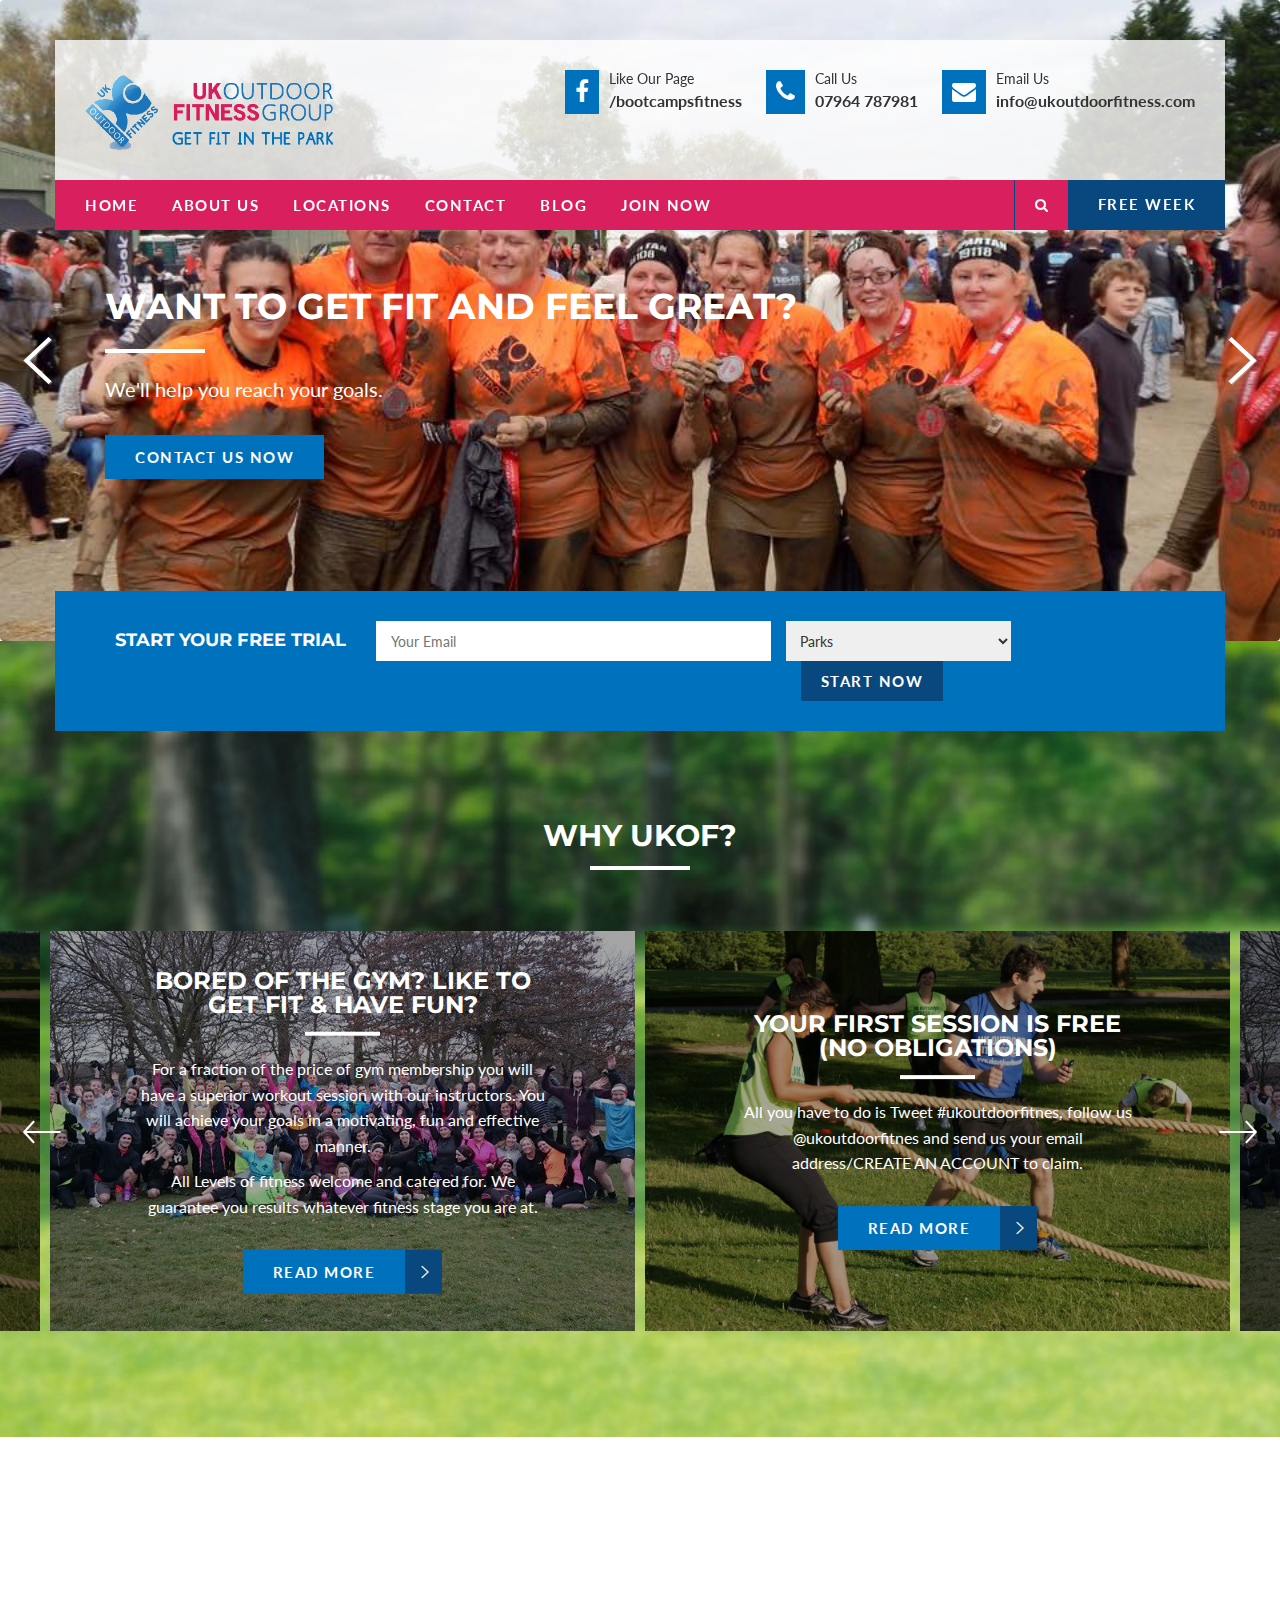
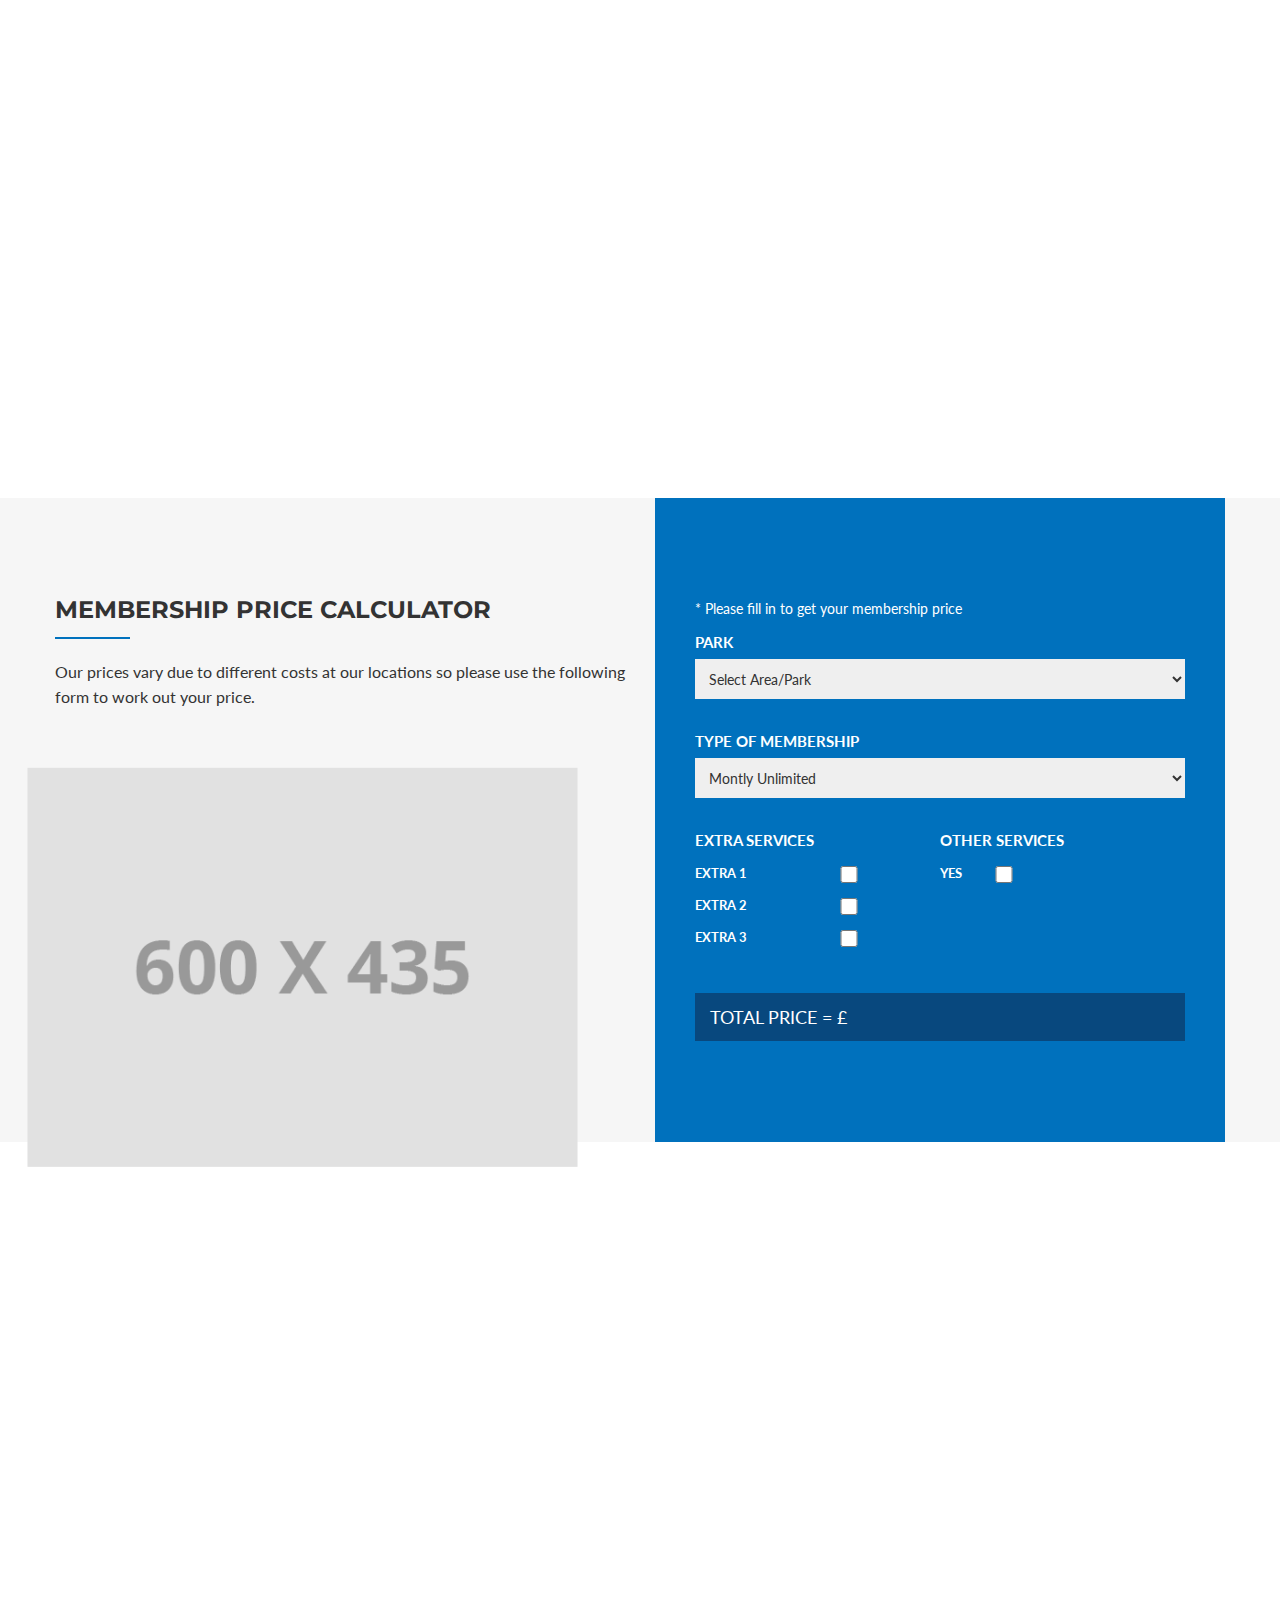
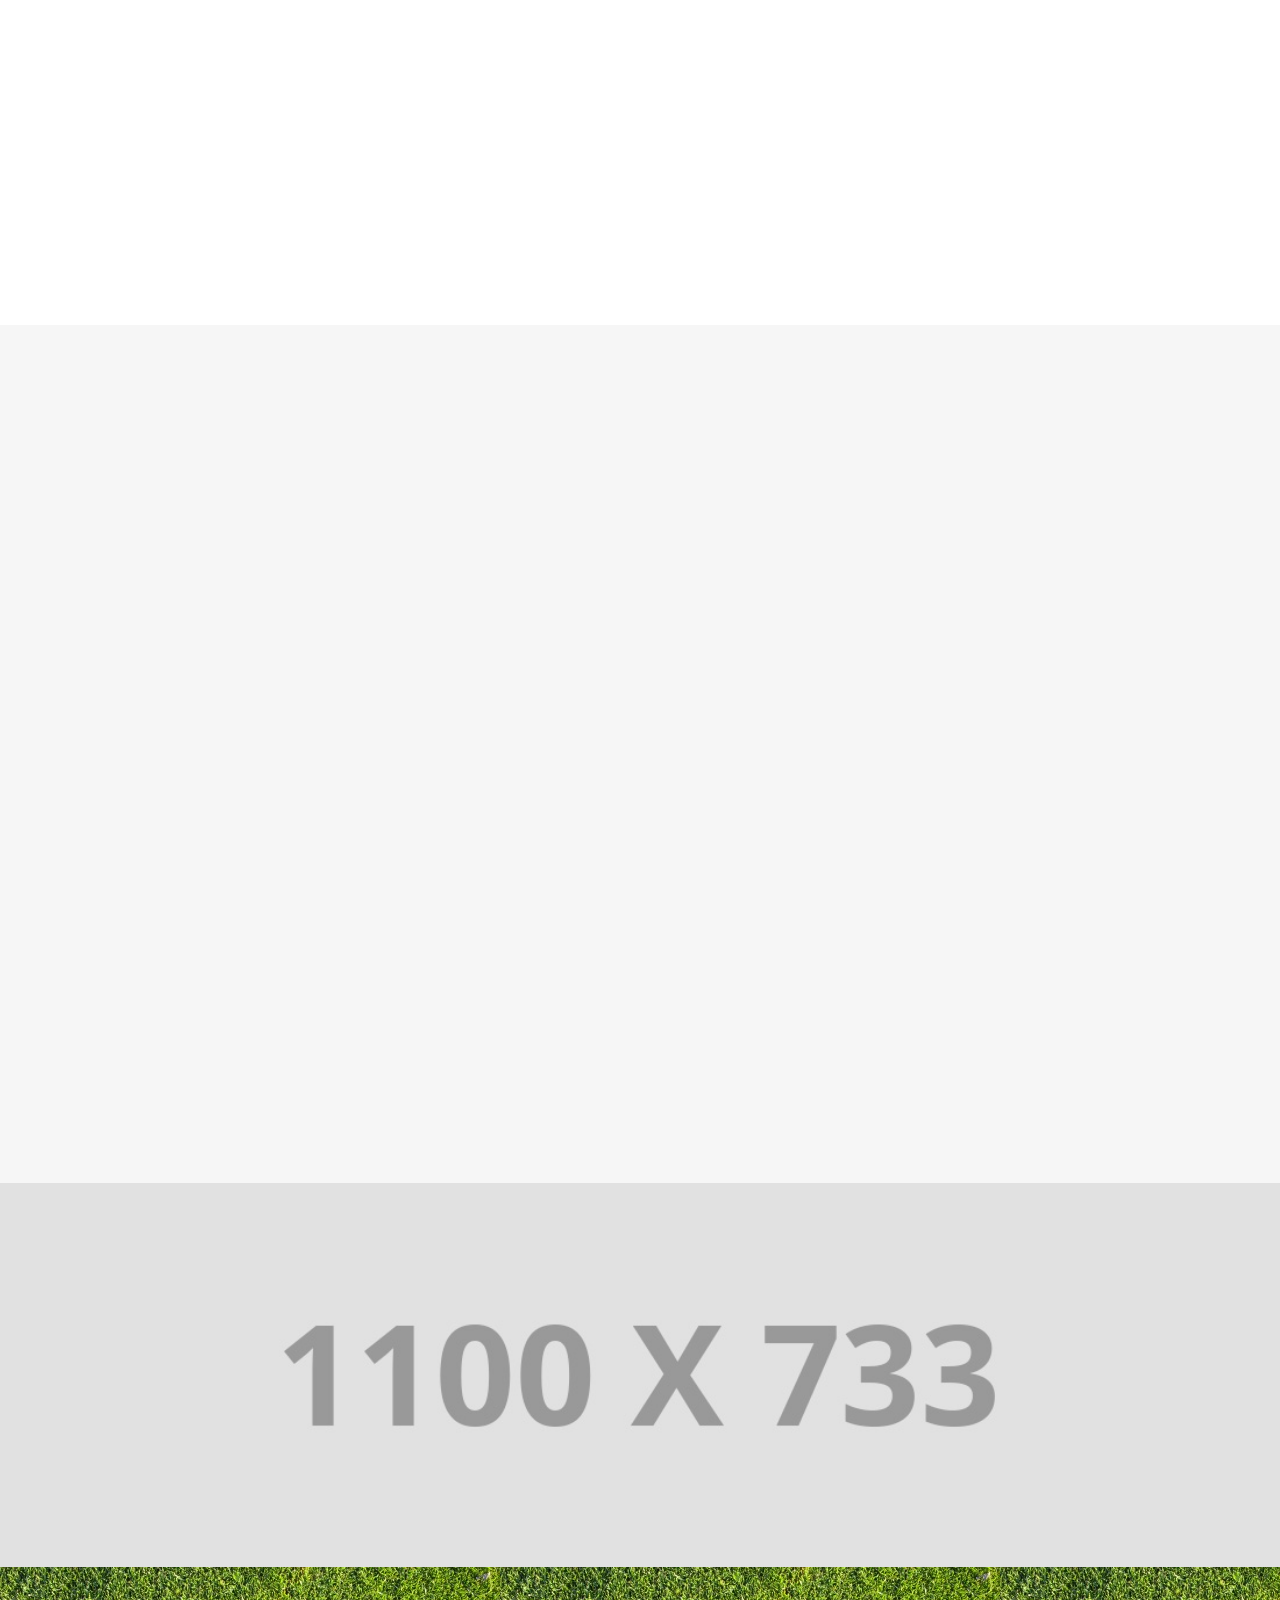
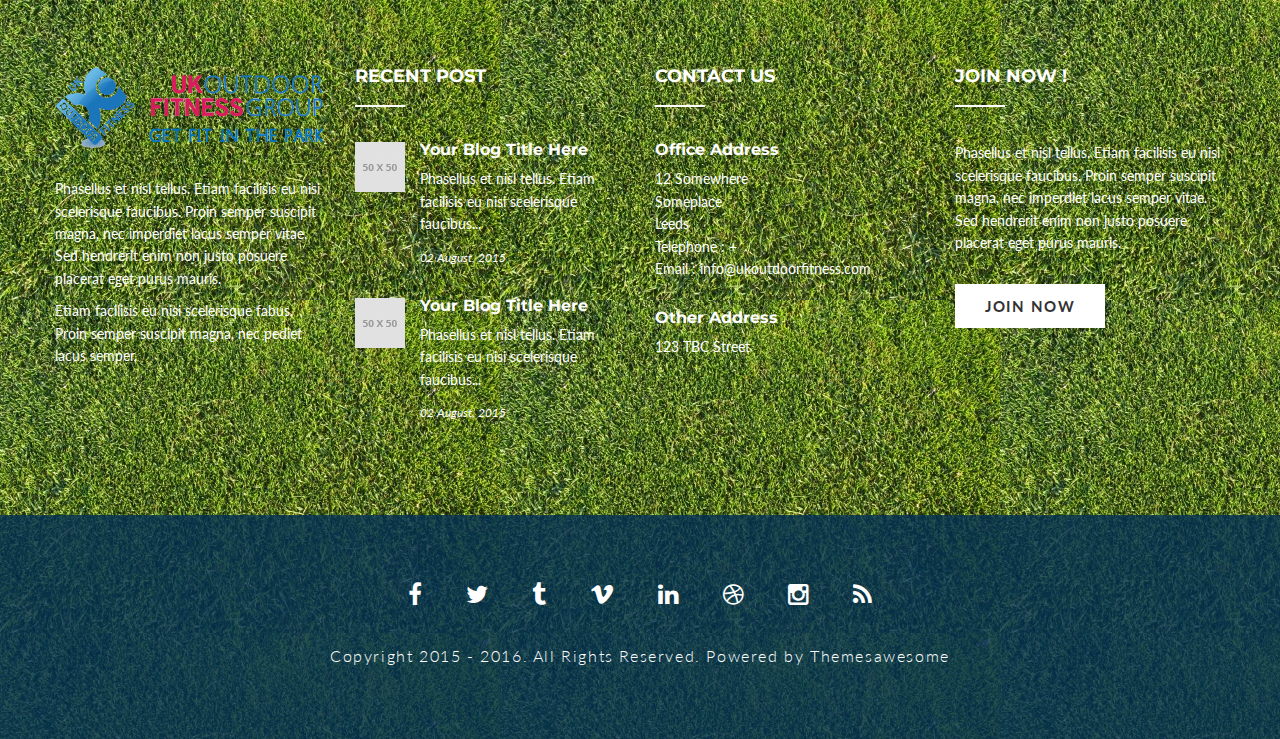
<file: index.html>
<!DOCTYPE html>
<!--[if lt IE 7 ]><html class="ie ie6" lang="en-US"> <![endif]-->
<!--[if IE 7 ]><html class="ie ie7" lang="en-US"> <![endif]-->
<!--[if gte IE 8]><html class="ie ie8" lang="en-US"> <![endif]-->

<html dir="ltr" lang="en-US">

    <head>
        <meta http-equiv="content-type" content="text/html; charset=utf-8" />
        <meta http-equiv="X-UA-Compatible" content="IE=edge" />

        <!-- Google Fonts
        ============================================= -->
        <link href='https://fonts.googleapis.com/css?family=Lato:400,900,700,300' rel='stylesheet' type='text/css'>
        <link href='https://fonts.googleapis.com/css?family=Montserrat:400,700' rel='stylesheet' type='text/css'>

        <!-- Stylesheets
        ============================================= -->
        <link rel="stylesheet" href="css/plugin.css" type="text/css" />
        <link rel="stylesheet" href="css/style.css" type="text/css" />
        <link rel="stylesheet" href="css/responsive.css" type="text/css" />

        <!-- JavaScripts
        ============================================= -->
        <script type="text/javascript" src="js/jquery.js"></script>

        <meta name="viewport" content="width=device-width, initial-scale=1, maximum-scale=1" />

        <!--[if IE]>
        <script src="http://html5shiv.googlecode.com/svn/trunk/html5.js"></script>
        <![endif]-->

        <title>Outdoor Bootcamp Fitness Classes | UK Outdoor Fitness</title>
    </head>

    <body onload="hideTotal()">
        <div id="preloader">
            <div id="status">
                <img src="img/logo.png" alt="" />
            </div>
        </div>

        <!-- MAIN WRAPPER
        ============================================= -->
        <div id="main-wrapper" class="clearfix">

            <!-- HEADER
            ============================================= -->
            <header id="header" class="clearfix">
                <div class="site-header">
                    <div class="container">
                        <div class="row">
                            <div class="top-header clearfix">
                                <div class="logo col-md-4">
                                    <a href="index.html">
                                        <img src="img/logo.png" alt="" />
                                    </a>
                                </div>

                                <div class="info col-md-8">
                                    <ul>
                                        <li>
                                            <i class="fa fa-facebook"></i>
                                            <p>
                                                <span class="heading">Like Our Page</span>
                                                <span>/bootcampsfitness</span>
                                            </p>
                                        </li>
                                        <li>
                                            <i class="fa fa-phone"></i>
                                            <p>
                                                <span class="heading">Call Us</span>
                                                <span>07964 787981</span>
                                            </p>
                                        </li>
                                        <li class="last">
                                            <i class="fa fa-envelope"></i>
                                            <p>
                                                <span class="heading">Email Us</span>
                                                <span>info@ukoutdoorfitness.com</span>
                                            </p>
                                        </li>
                                    </ul>
                                </div>

                                <div class="slide-buttons">
                                    <button id="slide-buttons" class="slide-button icon icon-navicon"></button>
                                </div>
                            </div>

                            <div class="navigation">
                                <div class="main-menu">
                                    <ul class="menu">
                                        <li class="has-sub"><a href="index.html">Home</a>
                                        	<ul>
                                        		<li><a href="index.html">Header Style 1</a></li>
                                        		<li><a href="header-style-2.html">Header Style 2</a></li>
                                        	</ul>
                                        </li>
                                        <li class="has-sub"><a href="about-us.html">About Us</a>
                                            <ul>
                                               <li><a href="faqs.html">FAQs</a></li>
                                               <li><a href="prices.html">Prices</a></li>
                                            </ul>
                                        </li>
                                        <li><a href="locations.html">Locations</a></li>
                                        <li><a href="contact.html">Contact</a></li>
                                        <li><a href="blog.html">Blog</a></li>
                                        <li><a href="blog.html">Join Now</a></li>
                                    </ul>

                                    <div class="right-section">
                                        <div class="search">
                                            <i class="fa fa-search"></i>
                                        </div>
                                        <div class="quote-link">
                                            <a href="free-week.html">FREE WEEK</a>
                                        </div>
                                        <div class="search-input">
                                            <input type="text" name="s" placeholder="Type some text in here..." class="untouched">
                                        </div>
                                    </div>
                                </div>
                            </div>
                        </div>
                    </div>
                </div>

                <!-- Menu Mobile
                ============================================= -->
                <nav id="c-menu--slide-right" class="c-menu c-menu--slide-right">
                    <button class="c-menu__close icon icon-close"></button>

                    <div class="search-input">
                        <input type="text" name="s" placeholder="Type some text in here..." class="untouched">
                        <button><i class="fa fa-search"></i></button>
                    </div>

                    <ul class="slide-menu-items">
                        <li class="has-sub"><a href="index.html">Home</a>
                        	<ul>
                        		<li><a href="index.html">Header Style 1</a></li>
                        		<li><a href="header-style-2.html">Header Style 2</a></li>
                        	</ul>
                        </li>
                        <li><a href="about-us.html">About Us</a></li>
                        <li class="has-sub"><a href="services.html">Services</a>
                            <ul>
                               <li><a href="single-services.html">Overland Network</a></li>
                               <li><a href="single-services.html">Ocean Netwok</a></li>
                               <li><a href="single-services.html">Air Freight</a></li>
                               <li><a href="single-services.html">Cargo</a></li>
                               <li><a href="single-services.html">Storage</a></li>
                               <li><a href="single-services.html">Warehousing</a></li>
                            </ul>
                        </li>
                        <li><a href="blog.html">Blog</a></li>
                        <li><a href="contact.html">Contact</a></li>
                    </ul>

                    <div class="info">
                        <ul>
                            <li>
                                <p>
                                    <span class="heading">Like Our Page</span>
                                    <span>/bootcampsfitness</span>
                                </p>
                            </li>
                            <li>
                                <p>
                                    <span class="heading">Call Us</span>
                                    <span>07964 787981</span>
                                </p>
                            </li>
                            <li class="last">
                                <p>
                                    <span class="heading">Email Us</span>
                                    <span>info@ukoutdoorfitness.com</span>
                                </p>
                            </li>
                        </ul>
                    </div>
                </nav>

                <div id="slide-overlay" class="slide-overlay"></div>
                <!-- Menu Mobile End -->
            </header>
            <!-- HEADER END -->

            <!-- SLIDER START
            ============================================= -->
            <section id="slider" class="home-slider clearfix">
                <div class="slider-wrapper">
                    <div class="flexslider clearfix">
                        <ul class="slides">
                            <li class="slide-item clearfix" style="background-image: url(img/slider/slide1.jpg);">
                                <div class="flex-content">
                                    <div class="container">
                                        <div class="row">
                                            <div class="caption-wrap">
                                                <div class="caption wow fadeInUp" data-wow-delay="0.5s">
                                                    <h1>Want to get fit and feel great?</h1>
                                                </div>
                                                <div class="caption wow fadeIn" data-wow-delay="1s">
                                                    <p>We'll help you reach your goals.</p>
                                                </div>
                                                <div class="caption wow fadeInUp" data-wow-delay="1.5s">
                                                    <a href="#" class="button-normal">Contact Us Now</a>
                                                </div>
                                            </div>
                                        </div>
                                    </div>
                                </div>
                            </li>

                            <li class="slide-item clearfix" style="background-image: url(img/slider/slide2.jpg);">
                                <div class="flex-content">
                                    <div class="container">
                                        <div class="row">
                                            <div class="caption-wrap">
                                                <div class="caption wow fadeInUp" data-wow-delay="0.5s">
                                                    <h1>Get the results you deserve</h1>
                                                </div>
                                                <div class="caption wow fadeIn" data-wow-delay="1s">
                                                    <p>This is the year to change your life</p>
                                                </div>
                                                <div class="caption wow fadeInUp" data-wow-delay="1.5s">
                                                    <a href="#" class="button-normal">Contact Us Now</a>
                                                </div>
                                            </div>
                                        </div>
                                    </div>
                                </div>
                            </li>
                        </ul>
                    </div>
                </div>
            </section>
            <!-- SLIDER END -->

            <!-- CONTENT START
            ============================================= -->
            <section id="content" class="clearfix">

                <!-- SERVICES START
                ============================================= -->
                <div class="services with-bg">
                    <div class="container">
                        <div class="row">

                            <!-- Service Quote -->
                            <div class="email-quote clearfix">
                                <h4>Start your free trial</h4>
                                <form method="post">
                                    <input class="col-md-6" type="text" placeholder="Your Email" name="search_query" value="">
                                    <div class="category_filter col-md-6">
                                        <select name="cate" id="cate">
                                            <option value="">Parks</option>
                                            <option>Roundhay Park</option>
                                            <option>Temple Newsam</option>
                                            <option>Horsforth Hall Park</option>
                                        </select>
                                        <button type="submit" class="button-normal"><span>start now</span></button>
                                    </div>
                                </form>
                            </div>
                            <!-- Service Quote -->
                        </div>
                    </div>

                    <div class="section-title text-center wow fadeIn">
                        <h2>Why UKOF?</h2>
                    </div>

                    <div class="services-wrap-carousel">
                        <div class="item">
                            <div class="services-content">
                                <div class="services-image" style="background-image: url(img/content/services-item-1.jpg);"></div>
                                <div class="services-text">
                                    <h3 class="title">Bored of the gym? Like to get fit & have fun?</h3>
                                    <p>For a fraction of the price of gym membership you will have a superior workout session with our instructors. You will achieve your goals in a motivating, fun and effective manner.</p>
                                    <p>All Levels of fitness welcome and catered for. We guarantee you results whatever fitness stage you are at.</p>
                                    <a href="#" class="button-normal with-icon">
                                        Read More
                                        <i class="icon icon-arrow-right"></i>
                                    </a>
                                </div>
                                <div class="overlay"></div>
                            </div>
                        </div>

                        <div class="item">
                            <div class="services-content">
                                <div class="services-image" style="background-image: url(img/content/services-item-2.jpg);"></div>
                                <div class="services-text">
                                    <h3 class="title">Your first session is FREE (no obligations)</h3>
                                    <p>All you have to do is Tweet #ukoutdoorfitnes, follow us @ukoutdoorfitnes and send us your email address/CREATE AN ACCOUNT to claim.</p>
                                    <a href="#" class="button-normal with-icon">
                                        Read More
                                        <i class="icon icon-arrow-right"></i>
                                    </a>
                                </div>
                                <div class="overlay"></div>
                            </div>
                        </div>

                    </div>
                </div>
                <!-- SERVICES END -->

                <!-- FEATURES START
                ============================================= -->
                <div class="features wrapper">
                    <div class="container">
                        <div class="row">
                            <div class="section-title text-center wow fadeIn">
                                <h2>Alternative Why Section Style</h2>
                            </div>

                            <div class="features-wrap row">
                                <div class="col-md-4">
                                    <div class="features-item wow fadeInUp" data-wow-delay="0.5s">
                                        <div class="icon-wrap">
                                            <i class="fa fa-envelope"></i>
                                        </div>
                                        <div class="text">
                                            <h4>Get Fit, Have Fun</h4>
                                            <p>Lorem ipsum dolor sit amet, consec adip tesque tinciunt rutrum sapien, sed diam.</p>
                                        </div>
                                    </div>
                                </div>

                                <div class="col-md-4">
                                    <div class="features-item wow fadeInUp" data-wow-delay="0.8s">
                                        <div class="icon-wrap">
                                            <i class="fa fa-envelope"></i>
                                        </div>
                                        <div class="text">
                                            <h4>Get Fit, Have Fun</h4>
                                            <p>Lorem ipsum dolor sit amet, consec adip tesque tinciunt rutrum sapien, sed diam.</p>
                                        </div>
                                    </div>
                                </div>

                                <div class="col-md-4">
                                    <div class="features-item wow fadeInUp" data-wow-delay="1.2s">
                                        <div class="icon-wrap">
                                            <i class="fa fa-envelope"></i>
                                        </div>
                                        <div class="text">
                                            <h4>Get Fit, Have Fun</h4>
                                            <p>Lorem ipsum dolor sit amet, consec adip tesque tinciunt rutrum sapien, sed diam.</p>
                                        </div>
                                    </div>
                                </div>

                                <div class="col-md-4">
                                    <div class="features-item wow fadeInUp" data-wow-delay="1.3s">
                                        <div class="icon-wrap">
                                            <i class="fa fa-envelope"></i>
                                        </div>
                                        <div class="text">
                                            <h4>Get Fit, Have Fun</h4>
                                            <p>Lorem ipsum dolor sit amet, consec adip tesque tinciunt rutrum sapien, sed diam.</p>
                                        </div>
                                    </div>
                                </div>

                                <div class="col-md-4">
                                    <div class="features-item wow fadeInUp" data-wow-delay="1.6s">
                                        <div class="icon-wrap">
                                            <i class="fa fa-envelope"></i>
                                        </div>
                                        <div class="text">
                                            <h4>Get Fit, Have Fun</h4>
                                            <p>Lorem ipsum dolor sit amet, consec adip tesque tinciunt rutrum sapien, sed diam.</p>
                                        </div>
                                    </div>
                                </div>

                                <div class="col-md-4">
                                    <div class="features-item wow fadeInUp" data-wow-delay="1.9s">
                                        <div class="icon-wrap">
                                            <i class="fa fa-envelope"></i>
                                        </div>
                                        <div class="text">
                                            <h4>Get Fit, Have Fun</h4>
                                            <p>Lorem ipsum dolor sit amet, consec adip tesque tinciunt rutrum sapien, sed diam.</p>
                                        </div>
                                    </div>
                                </div>
                            </div>
                        </div>
                    </div>
                </div>
                <!-- FEATURES END -->

                <!-- SERVICES CALCULATOR START
                ============================================= -->
                <div class="services-calculator bg-color">
                    <div class="container">
                        <div class="row">
                            <div class="services-calculator-wrap row">
                                <div class="intro-section col-md-6">
                                    <h3 class="title">Membership Price Calculator</h3>
                                    <p>Our prices vary due to different costs at our locations so please use the following form to work out your price.</p>
                                    <div class="image">
                                        <img src="img/content/service-calculator-img.png" alt="" />
                                    </div>
                                </div>

                                <div class="form-section col-md-6">
                                    <form id="calculationform" onsubmit="return false;">
                                        <p class="intro">* Please fill in to get your membership price</p>
                                        <fieldset>
                                            <label>Park</label>
                                            <select id="services_type" name='services_type' onchange="calculateTotal()">
                                                <option value="None">Select Area/Park</option>
                                                <option value="Overland">Leeds - Roundhay Park</option>
                                            </select>

                                            <label>Type of Membership</label>
                                            <select id="goods_type" name='goods_type' onchange="calculateTotal()">
                                                <option value="None">Montly Unlimited</option>
                                                <option value="General">6 month</option>
                                                <option value="Fragile">12 month</option>
                                            </select>

                                            <p class="extra-services">
                                                <label>Extra Services</label>
                                                <span>
                                                    <label for='expressdelivery'>Extra 1</label>
                                                    <input type="checkbox" id="expressdelivery" name='expressdelivery' onclick="calculateTotal()" />
                                                </span>
                                                <span>
                                                    <label for='insurance'>Extra 2</label>
                                                    <input type="checkbox" id="insurance" name='insurance' onclick="calculateTotal()" />
                                                </span>
                                                <span>
                                                    <label for='packaging'>Extra 3</label>
                                                    <input type="checkbox" id="packaging" name='packaging' onclick="calculateTotal()" />
                                                </span>
                                            </p>

                                            <p class="fragile clearfix">
                                                <label>Other Services</label>
                                                <span>
                                                    <label for='fragileyes'>Yes</label>
                                                    <input type="checkbox" id="fragileyes" name='fragileyes' onclick="calculateTotal()" />
                                                </span>
                                            </p>

                                            <div id="totalPrice">
                                                Total Price = £
                                            </div>
                                        </fieldset>
                                    </form>
                                </div>
                            </div>
                        </div>
                    </div>
                </div>
                <!-- SERVICE CALCULATOR END -->

                <!-- TESTIMONIAL START
                ============================================= -->
                <div class="testimonial wrapper with-bg">
                    <div class="container">
                        <div class="row">
                            <div class="section-title text-center wow fadeIn">
                                <h2>Testimonials</h2>
                            </div>

                            <div class="owl-carousel wow fadeIn" data-wow-delay="0.5s">
                                <div class="testimonial-item">
                                    <p>Lorem ipsum dolor sit amet, consectetur adipiscing elit, sed do eiusmod tempor incididunt ut labore et dolore magna aliqua. Ut enim ad minim veniam.</p>

                                    <div class="client-info">
                                        <img src="img/content/client-photo-1.png" alt="" />
                                        <div class="client-details">
                                            <h3>John Doe</h3>
                                            <p>CEO of Candy's Heaven</p>
                                        </div>
                                    </div>
                                </div>

                                <div class="testimonial-item">
                                    <p>Lorem ipsum dolor sit amet, consectetur adipiscing elit, sed do eiusmod tempor incididunt ut labore et dolore magna aliqua. Ut enim ad minim veniam.</p>

                                    <div class="client-info">
                                        <img src="img/content/client-photo-2.png" alt="" />
                                        <div class="client-details">
                                            <h3>Carol Linda</h3>
                                            <p>Branch Manager of KLM</p>
                                        </div>
                                    </div>
                                </div>

                                <div class="testimonial-item">
                                    <p>Lorem ipsum dolor sit amet, consectetur adipiscing elit, sed do eiusmod tempor incididunt ut labore et dolore magna aliqua. Ut enim ad minim veniam.</p>

                                    <div class="client-info">
                                        <img src="img/content/client-photo-1.png" alt="" />
                                        <div class="client-details">
                                            <h3>Steven Smith</h3>
                                            <p>CTO of Minyak Telon</p>
                                        </div>
                                    </div>
                                </div>
                            </div>

                            <div class="our-partner">
                                <div class="partner-logo col-md-15 wow fadeIn" data-wow-delay="0.3s">
                                    <img src="img/content/partner-01.png" alt="" />
                                </div>
                                <div class="partner-logo col-md-15 wow fadeIn" data-wow-delay="0.6s">
                                    <img src="img/content/partner-02.png" alt="" />
                                </div>
                                <div class="partner-logo col-md-15 wow fadeIn" data-wow-delay="0.9s">
                                    <img src="img/content/partner-03.png" alt="" />
                                </div>
                                <div class="partner-logo col-md-15 wow fadeIn" data-wow-delay="1.2s">
                                    <img src="img/content/partner-04.png" alt="" />
                                </div>
                                <div class="partner-logo col-md-15 wow fadeIn" data-wow-delay="1.5s">
                                    <img src="img/content/partner-05.png" alt="" />
                                </div>
                            </div>
                        </div>
                    </div>
                </div>
                <!-- TESTIMONIAL END -->

                <!-- LATEST NEWS START
                ============================================= -->
                <div class="latest-post wrapper bg-color">
                    <div class="container">
                        <div class="row">
                            <div class="section-title text-center wow fadeIn">
                                <h2>Latest News</h2>
                            </div>

                            <div class="post-wrap wow fadeIn" data-wow-delay="0.5s">
                                <div class="post-item">
                                    <div class="post-thumb">
                                        <a href="single-post.html">
                                            <img src="img/content/latest-post-thumb-1.jpg" alt="" />
                                            <div class="overlay"></div>
                                        </a>
                                    </div>

                                    <div class="post-content">
                                        <div class="date">
                                            <span>20</span>
                                            <span>May</span>
                                        </div>
                                        <div class="content-wrap">
                                            <h4>Transformtive Donation For Main Philanthropy</h4>
                                            <div class="meta">
                                                <span class="author"><i class="fa fa-user"></i> mochreza</span>
                                                <span class="views"><i class="fa fa-eye"></i> 95 Views</span>
                                                <span class="comments last"><i class="fa fa-comment"></i> 2 Comments</span>
                                            </div>
                                            <p class="excerpt">Etiamt vehicula elit.Vivauedaus rutrum mi ut aliquam In hac habitasse platore dictum will Integer sagittis neque in porta semes.</p>
                                            <a href="single-post.html" class="button-normal with-icon">
                                                Read More
                                                <i class="icon icon-arrow-right"></i>
                                            </a>
                                        </div>
                                    </div>
                                </div>

                                <div class="post-item">
                                    <div class="post-thumb">
                                        <a href="single-post.html">
                                            <img src="img/content/latest-post-thumb-2.jpg" alt="" />
                                            <div class="overlay"></div>
                                        </a>
                                    </div>

                                    <div class="post-content">
                                        <div class="date">
                                            <span>26</span>
                                            <span>May</span>
                                        </div>
                                        <div class="content-wrap">
                                            <h4>Corporate Meeting Turns Into a Photo Shooting</h4>
                                            <div class="meta">
                                                <span class="author"><i class="fa fa-user"></i> mochreza</span>
                                                <span class="views"><i class="fa fa-eye"></i> 95 Views</span>
                                                <span class="comments last"><i class="fa fa-comment"></i> 2 Comments</span>
                                            </div>
                                            <p class="excerpt">Etiamt vehicula elit.Vivauedaus rutrum mi ut aliquam In hac habitasse platore dictum will Integer sagittis neque in porta semes.</p>
                                            <a href="single-post.html" class="button-normal with-icon">
                                                Read More
                                                <i class="icon icon-arrow-right"></i>
                                            </a>
                                        </div>
                                    </div>
                                </div>

                                <div class="post-item">
                                    <div class="post-thumb">
                                        <a href="single-post.html">
                                            <img src="img/content/latest-post-thumb-3.jpg" alt="" />
                                            <div class="overlay"></div>
                                        </a>
                                    </div>

                                    <div class="post-content">
                                        <div class="date">
                                            <span>30</span>
                                            <span>May</span>
                                        </div>
                                        <div class="content-wrap">
                                            <h4>Statistics and Analysis The Key To Success</h4>
                                            <div class="meta">
                                                <span class="author"><i class="fa fa-user"></i> mochreza</span>
                                                <span class="views"><i class="fa fa-eye"></i> 95 Views</span>
                                                <span class="comments last"><i class="fa fa-comment"></i> 2 Comments</span>
                                            </div>
                                            <p class="excerpt">Etiamt vehicula elit.Vivauedaus rutrum mi ut aliquam In hac habitasse platore dictum will Integer sagittis neque in porta semes.</p>
                                            <a href="single-post.html" class="button-normal with-icon">
                                                Read More
                                                <i class="icon icon-arrow-right"></i>
                                            </a>
                                        </div>
                                    </div>
                                </div>
                            </div>
                        </div>
                    </div>
                </div>
                <!-- LATEST NEWS END -->

                <!-- COUNTER NUMBER START
                ============================================= -->
                <div class="counter-section wrapper">
                    <div class="container">
                        <div class="row">

                            <div class="counter-wrap row">
                                <div class="counter-item col-md-15 wow fadeInUp" data-wow-delay="0.2s">
                                    <h2 class="counter">1,273</h2>
                                    <div class="counter-details">
                                        <p class="heading">Delivered Packages</p>
                                        <p>The core values are the guiding principles that dictate behavior and action.</p>
                                    </div>
                                </div>

                                <div class="counter-item col-md-15 wow fadeInUp" data-wow-delay="0.4s">
                                    <h2 class="counter">473,754</h2>
                                    <div class="counter-details">
                                        <p class="heading">KM Per Year</p>
                                        <p>The core values are the guiding principles that dictate behavior and action.</p>
                                    </div>
                                </div>

                                <div class="counter-item col-md-15 wow fadeInUp" data-wow-delay="0.6s">
                                    <h2 class="counter">25</h2>
                                    <div class="counter-details">
                                        <p class="heading">Years of Experience</p>
                                        <p>The core values are the guiding principles that dictate behavior and action.</p>
                                    </div>
                                </div>

                                <div class="counter-item col-md-15 wow fadeInUp" data-wow-delay="0.8s">
                                    <h2 class="counter">719</h2>
                                    <div class="counter-details">
                                        <p class="heading">Happy Clients</p>
                                        <p>The core values are the guiding principles that dictate behavior and action.</p>
                                    </div>
                                </div>

                                <div class="counter-item col-md-15 wow fadeInUp" data-wow-delay="1s">
                                    <h2 class="counter">4,234</h2>
                                    <div class="counter-details">
                                        <p class="heading">Tons of Goods</p>
                                        <p>The core values are the guiding principles that dictate behavior and action.</p>
                                    </div>
                                </div>
                            </div>
                        </div>
                    </div>
                </div>
                <!-- COUNTER NUMBER END -->

            </section>
            <!-- CONTENT END -->

            <!-- FOOTER START
            ============================================= -->
            <footer id="footer" class="wrapper clearfix">

                <div class="container">
                    <div class="row">
                        <div class="footer-wrap row">
                            <!-- WIDGET FOOTER 1 START
                            ============================================= -->
                            <div class="widget-footer col-md-3">
                                <div class="short-desc">
                                    <div class="logo-footer">
                                        <img src="img/logo-footer.png" alt="" />
                                    </div>
                                    <p>Phasellus et nisl tellus. Etiam facilisis eu nisi scelerisque faucibus. Proin semper suscipit magna, nec imperdiet lacus semper vitae. Sed hendrerit enim non justo posuere placerat eget purus mauris.</p>
                                    <p>Etiam facilisis eu nisi scelerisque fabus. Proin semper suscipit magna, nec pediet lacus semper.</p>
                                </div>
                            </div>
                            <!-- WIDGET FOOTER 1 END -->

                            <!-- WIDGET FOOTER 2 START
                            ============================================= -->
                            <div class="widget-footer col-md-3">
                                <div class="recent-post">
                                    <h4 class="title">Recent Post</h4>
                                    <div class="footer-content">
                                        <div class="post-item">
                                            <a href="single-post.html">
                                                <div class="post-thumb">
                                                    <img src="img/content/recent-post-thumb-1.jpg" alt="" />
                                                    <div class="overlay"></div>
                                                </div>
                                            </a>
                                            <div class="post-content">
                                                <a href="single-post.html">
                                                    <h4>Your Blog Title Here</h4>
                                                </a>
                                                <p>Phasellus et nisl tellus. Etiam facilisis eu nisi scelerisque faucibus...</p>
                                                <div class="meta">
                                                    <span class="date">02 August, 2015</span>
                                                </div>
                                            </div>
                                        </div>

                                        <div class="post-item">
                                            <a href="single-post.html">
                                                <div class="post-thumb">
                                                    <img src="img/content/recent-post-thumb-2.jpg" alt="" />
                                                    <div class="overlay"></div>
                                                </div>
                                            </a>
                                            <div class="post-content">
                                                <a href="single-post.html">
                                                    <h4>Your Blog Title Here</h4>
                                                </a>
                                                <p>Phasellus et nisl tellus. Etiam facilisis eu nisi scelerisque faucibus...</p>
                                                <div class="meta">
                                                    <span class="date">02 August, 2015</span>
                                                </div>
                                            </div>
                                        </div>
                                    </div>
                                </div>
                            </div>
                            <!-- WIDGET FOOTER 2 END -->

                            <!-- WIDGET FOOTER 3 START
                            ============================================= -->
                            <div class="widget-footer col-md-3">
                                <div class="contact-footer">
                                    <h4 class="title">Contact Us</h4>
                                    <div class="footer-content">
                                        <div class="contact-section">
                                            <h4>Office Address</h4>
                                            <p>12 Somewhere</p>
                                            <p>Someplace</p>
                                            <p>Leeds</p>
                                            <p>Telephone : + </p>
                                            <p>Email : info@ukoutdoorfitness.com</p>
                                        </div>
                                        <div class="contact-section">
                                            <h4>Other Address</h4>
                                            <p>123 TBC Street</p>
                                            <p></p>
                                            <p></p>
                                        </div>
                                    </div>
                                </div>
                            </div>
                            <!-- WIDGET FOOTER 3 END -->

                            <!-- WIDGET FOOTER 4 START
                            ============================================= -->
                            <div class="widget-footer col-md-3">
                                <div class="buy-now">
                                    <h4 class="title">Join Now !</h4>
                                    <div class="footer-content">
                                        <p>Phasellus et nisl tellus. Etiam facilisis eu nisi scelerisque faucibus. Proin semper suscipit magna, nec imperdiet lacus semper vitae. Sed hendrerit enim non justo posuere placerat eget purus mauris.</p>

                                        <a href="#" class="button-normal white">Join Now</a>
                                    </div>
                                </div>
                            </div>
                            <!-- WIDGET FOOTER 4 END -->
                        </div>
                    </div>
                </div>

                <!-- COPYRIGHT START
                ============================================= -->
                <div class="copyright text-center">
                    <div class="container">
                        <div class="social-icon">
                            <ul>
                                <li><a href="http://facebook.com"><i class="fa fa-facebook"></i></a></li>
                                <li><a href="http://twitter.com"><i class="fa fa-twitter"></i></a></li>
                                <li><a href="http://tumblr.com"><i class="fa fa-tumblr"></i></a></li>
                                <li><a href="http://vimeo.com"><i class="fa fa-vimeo"></i></a></li>
                                <li><a href="http://linkedin.com"><i class="fa fa-linkedin"></i></a></li>
                                <li><a href="http://dribbble.com"><i class="fa fa-dribbble"></i></a></li>
                                <li><a href="http://instagram.com"><i class="fa fa-instagram"></i></a></li>
                                <li><a href="http://rssfeed.com"><i class="fa fa-rss"></i></a></li>
                            </ul>
                        </div>
                        <p>Copyright 2015 - 2016. All Rights Reserved. Powered by Themesawesome</p>
                    </div>
                </div>
                <!-- COPYRIGHT END -->

            </footer>
            <!-- FOOTER END -->

        </div>
        <!-- MAIN WRAPPER END -->

        <!-- Footer Scripts
        ============================================= -->
        <!-- External -->
        <script type="text/javascript" src="js/plugin.js"></script>
        <script type="text/javascript" src="js/main.js"></script>
        <script type="text/javascript" src="js/formcalculations.js"></script>
    </body>
</html>
</file>
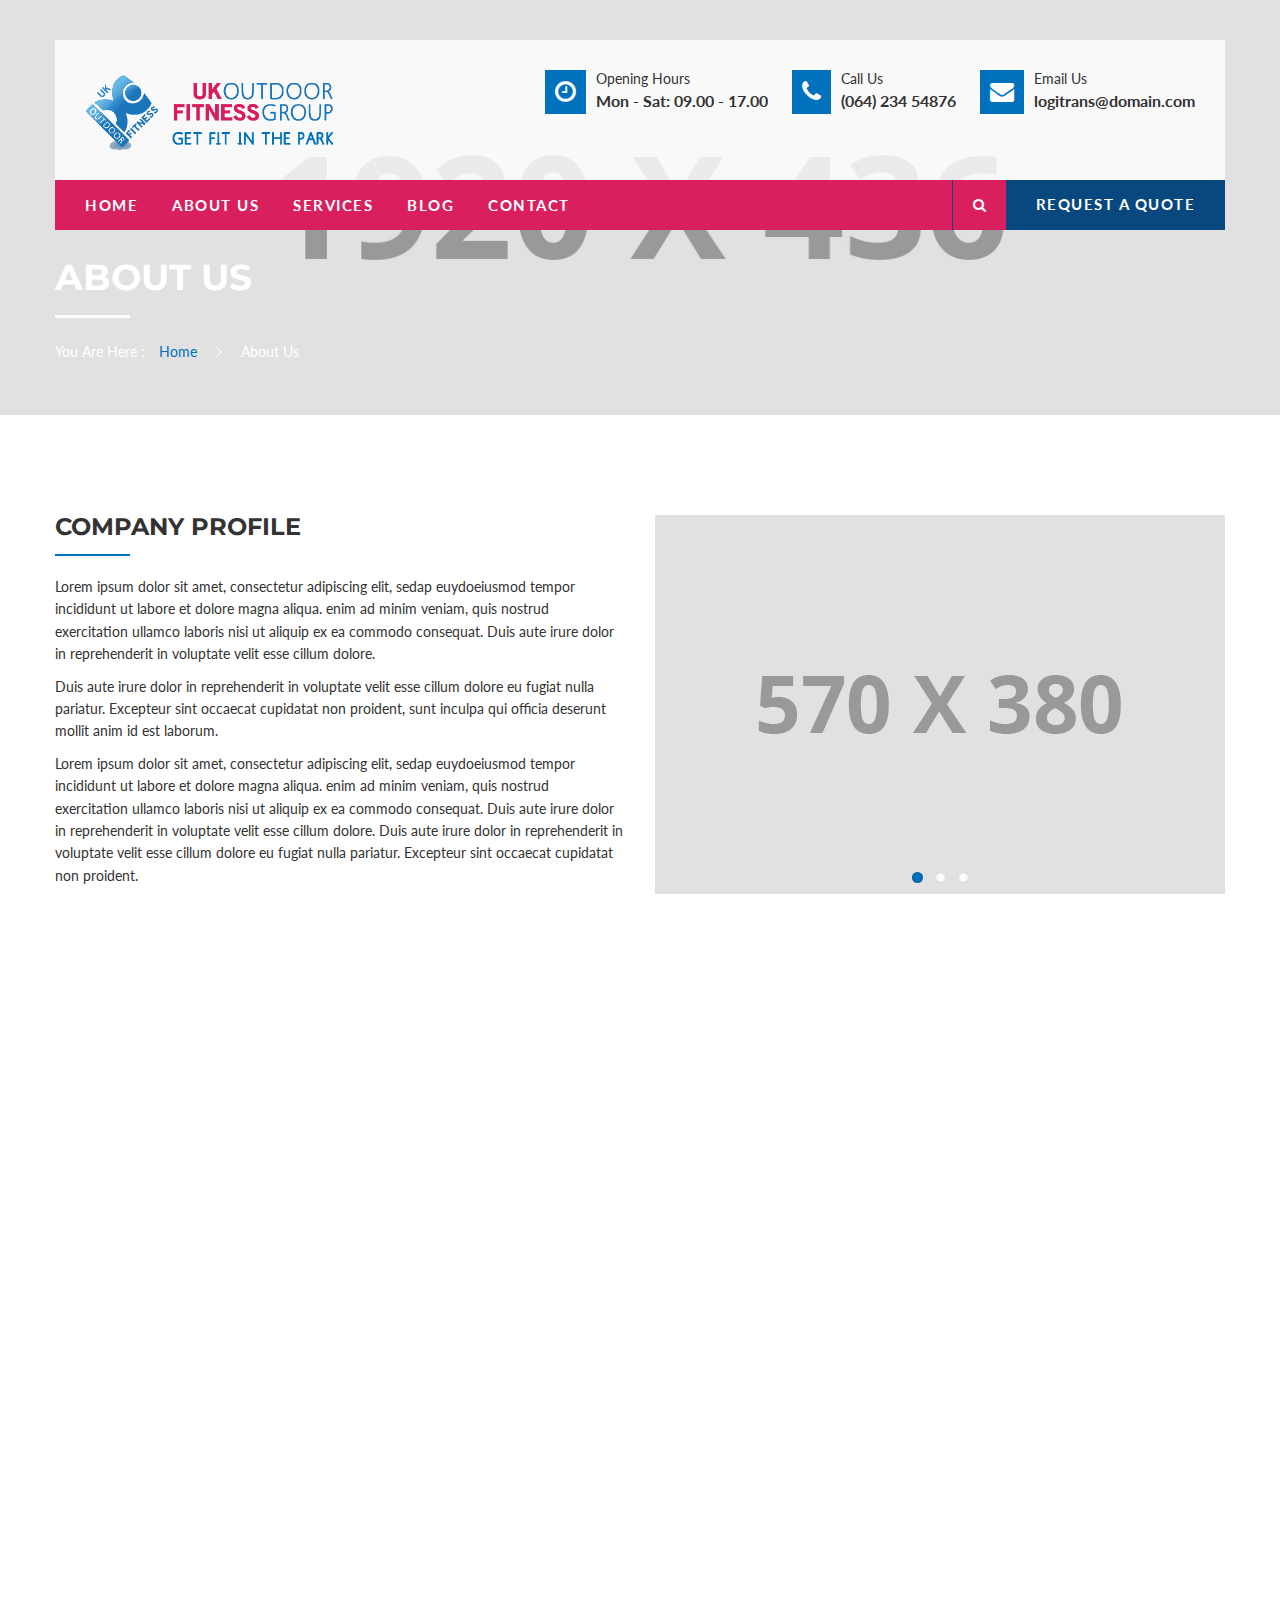
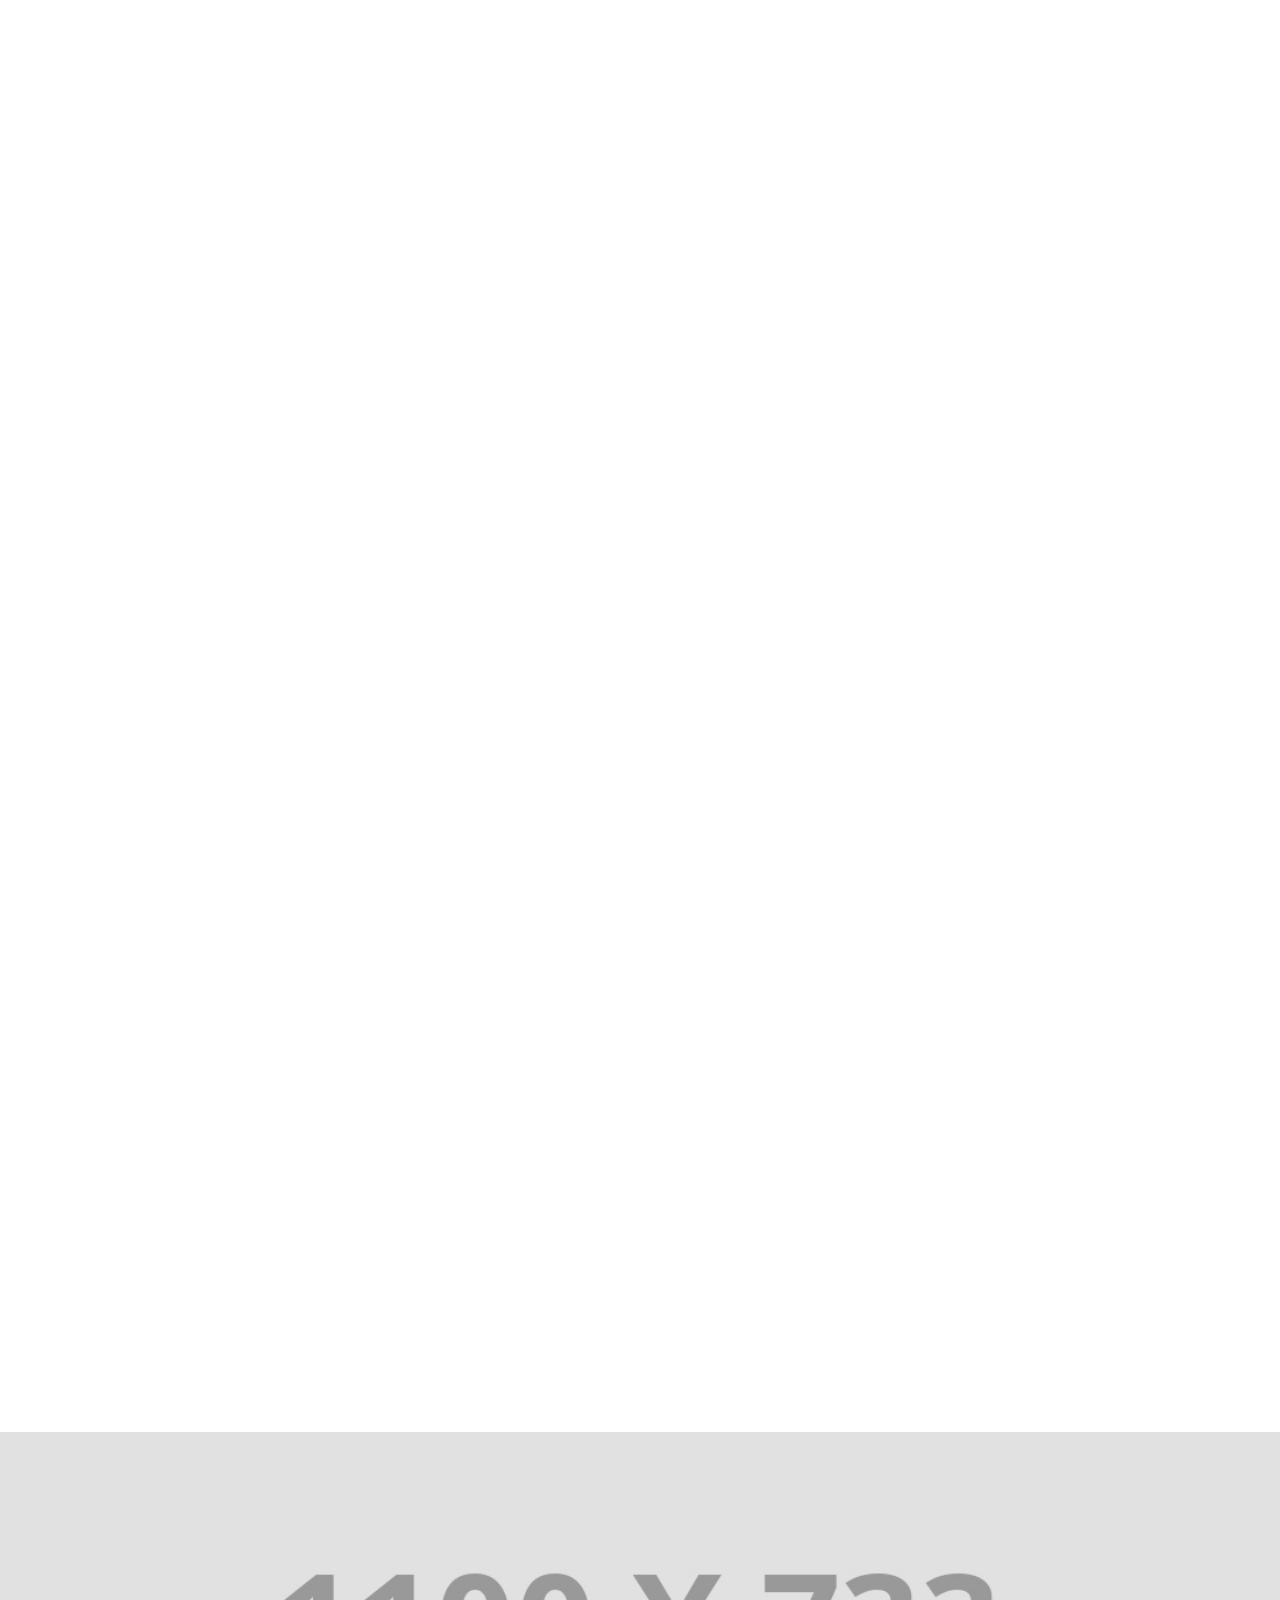
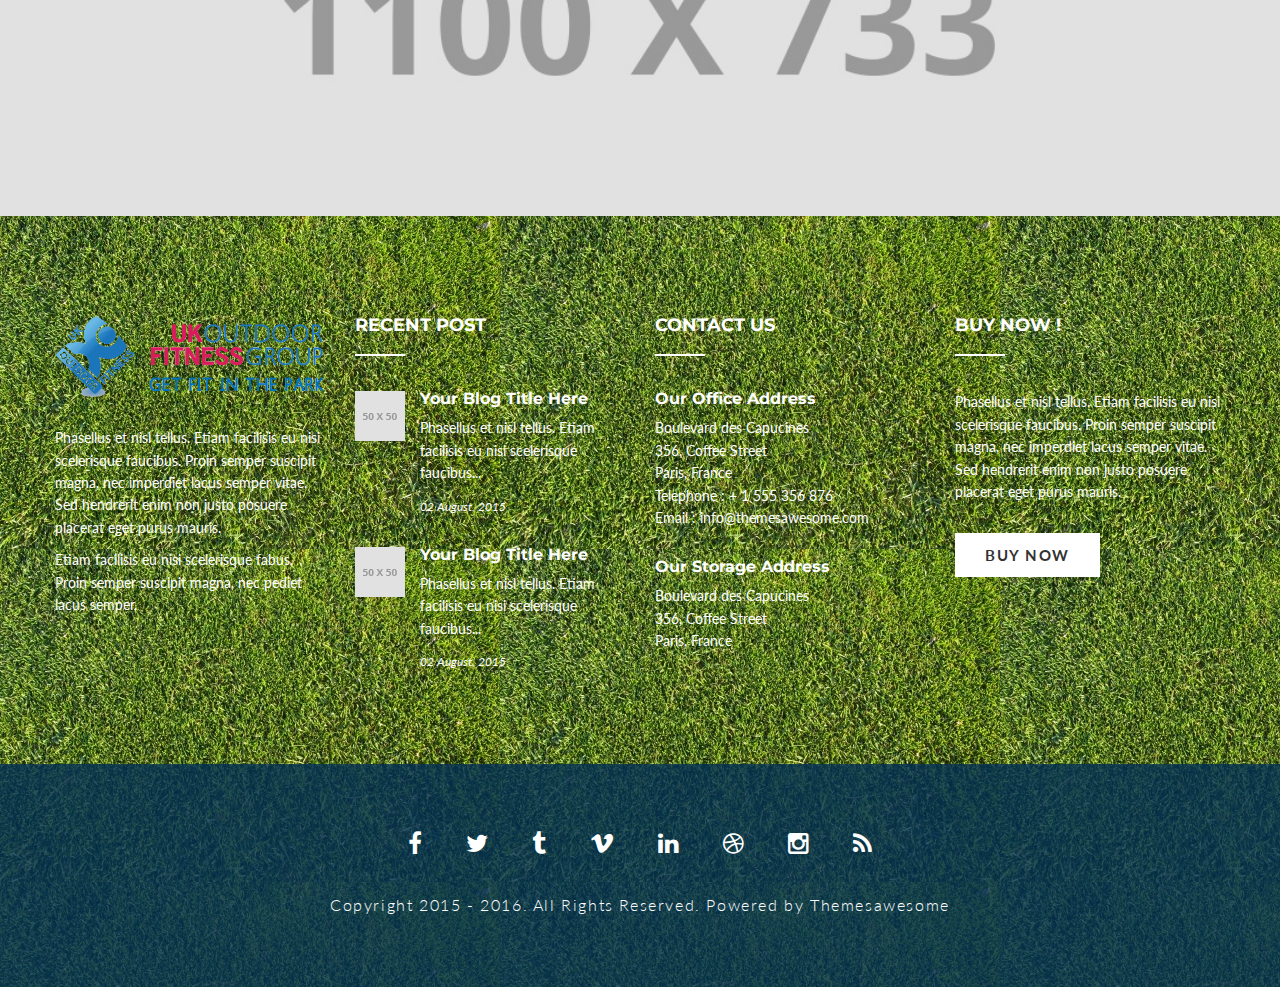
<file: about-us.html>
<!DOCTYPE html>
<!--[if lt IE 7 ]><html class="ie ie6" lang="en-US"> <![endif]-->
<!--[if IE 7 ]><html class="ie ie7" lang="en-US"> <![endif]-->
<!--[if gte IE 8]><html class="ie ie8" lang="en-US"> <![endif]-->

<html dir="ltr" lang="en-US">

    <head>
        <meta http-equiv="content-type" content="text/html; charset=utf-8" />
        <meta http-equiv="X-UA-Compatible" content="IE=edge" />

        <!-- Google Fonts
        ============================================= -->
        <link href='https://fonts.googleapis.com/css?family=Lato:400,900,700,300' rel='stylesheet' type='text/css'>
        <link href='https://fonts.googleapis.com/css?family=Montserrat:400,700' rel='stylesheet' type='text/css'>

        <!-- Stylesheets
        ============================================= -->
        <link rel="stylesheet" href="css/plugin.css" type="text/css" />
        <link rel="stylesheet" href="css/style.css" type="text/css" />
        <link rel="stylesheet" href="css/responsive.css" type="text/css" />

        <!-- JavaScripts
        ============================================= -->
        <script type="text/javascript" src="js/jquery.js"></script>

        <meta name="viewport" content="width=device-width, initial-scale=1, maximum-scale=1" />

        <!--[if IE]>
        <script src="http://html5shiv.googlecode.com/svn/trunk/html5.js"></script>
        <![endif]-->

        <title>Logitrans | Logistics & Transportation HTML Themes</title>
    </head>

    <body onload="hideTotal()">
        <div id="preloader">
            <div id="status">
                <img src="img/logo.png" alt="" />
            </div>
        </div>

        <!-- MAIN WRAPPER
        ============================================= -->
        <div id="main-wrapper" class="clearfix">

            <!-- HEADER
            ============================================= -->
            <header id="header" class="clearfix">
                <div class="site-header">
                    <div class="container">
                        <div class="row">
                            <div class="top-header clearfix">
                                <div class="logo col-md-4">
                                    <a href="index.html">
                                        <img src="img/logo.png" alt="" />
                                    </a>
                                </div>

                                <div class="info col-md-8">
                                    <ul>
                                        <li>
                                            <i class="fa fa-clock-o"></i>
                                            <p>
                                                <span class="heading">Opening Hours</span>
                                                <span>Mon - Sat: 09.00 - 17.00</span>
                                            </p>
                                        </li>
                                        <li>
                                            <i class="fa fa-phone"></i>
                                            <p>
                                                <span class="heading">Call Us</span>
                                                <span>(064) 234 54876</span>
                                            </p>
                                        </li>
                                        <li class="last">
                                            <i class="fa fa-envelope"></i>
                                            <p>
                                                <span class="heading">Email Us</span>
                                                <span>logitrans@domain.com</span>
                                            </p>
                                        </li>
                                    </ul>
                                </div>

                                <div class="slide-buttons">
                                    <button id="slide-buttons" class="slide-button icon icon-navicon"></button>
                                </div>
                            </div>

                            <div class="navigation">
                                <div class="main-menu">
                                    <ul class="menu">
                                        <li class="has-sub"><a href="index.html">Home</a>
                                            <ul>
                                                <li><a href="index.html">Header Style 1</a></li>
                                                <li><a href="header-style-2.html">Header Style 2</a></li>
                                            </ul>
                                        </li>
                                        <li><a href="about-us.html">About Us</a></li>
                                        <li class="has-sub"><a href="services.html">Services</a>
                                            <ul>
                                               <li><a href="single-services.html">Overland Network</a></li>
                                               <li><a href="single-services.html">Ocean Netwok</a></li>
                                               <li><a href="single-services.html">Air Freight</a></li>
                                               <li><a href="single-services.html">Cargo</a></li>
                                               <li><a href="single-services.html">Storage</a></li>
                                               <li class="last"><a href="single-services.html">Warehousing</a></li>
                                            </ul>
                                        </li>
                                        <li><a href="blog.html">Blog</a></li>
                                        <li><a href="contact.html">Contact</a></li>
                                    </ul>

                                    <div class="right-section">
                                        <div class="search">
                                            <i class="fa fa-search"></i>
                                        </div>
                                        <div class="quote-link">
                                            <a href="contact.html">Request a Quote</a>
                                        </div>
                                        <div class="search-input">
                                            <input type="text" name="s" placeholder="Type some text in here..." class="untouched">
                                        </div>
                                    </div>
                                </div>
                            </div>
                        </div>
                    </div>
                </div>

                <!-- Menu Mobile
                ============================================= -->
                <nav id="c-menu--slide-right" class="c-menu c-menu--slide-right">
                    <button class="c-menu__close icon icon-close"></button>

                    <div class="search-input">
                        <input type="text" name="s" placeholder="Type some text in here..." class="untouched">
                        <button><i class="fa fa-search"></i></button>
                    </div>

                    <ul class="slide-menu-items">
                        <li class="has-sub"><a href="index.html">Home</a>
                            <ul>
                                <li><a href="index.html">Header Style 1</a></li>
                                <li><a href="header-style-2.html">Header Style 2</a></li>
                            </ul>
                        </li>
                        <li><a href="about-us.html">About Us</a></li>
                        <li class="has-sub"><a href="services.html">Services</a>
                            <ul>
                               <li><a href="single-services.html">Overland Network</a></li>
                               <li><a href="single-services.html">Ocean Netwok</a></li>
                               <li><a href="single-services.html">Air Freight</a></li>
                               <li><a href="single-services.html">Cargo</a></li>
                               <li><a href="single-services.html">Storage</a></li>
                               <li><a href="single-services.html">Warehousing</a></li>
                            </ul>
                        </li>
                        <li><a href="blog.html">Blog</a></li>
                        <li><a href="contact.html">Contact</a></li>
                    </ul>

                    <div class="info">
                        <ul>
                            <li>
                                <p>
                                    <span class="heading">Opening Hours</span>
                                    <span>Mon - Sat: 09.00 - 17.00</span>
                                </p>
                            </li>
                            <li>
                                <p>
                                    <span class="heading">Call Us</span>
                                    <span>(064) 234 54876</span>
                                </p>
                            </li>
                            <li class="last">
                                <p>
                                    <span class="heading">Email Us</span>
                                    <span>logitrans@domain.com</span>
                                </p>
                            </li>
                        </ul>
                    </div>
                </nav>

                <div id="slide-overlay" class="slide-overlay"></div>
                <!-- Menu Mobile End -->
            </header>
            <!-- HEADER END -->

            <!-- PAGE TITLE START
            ============================================= -->
            <section class="page-title wrapper clearfix" style="background-image: url(img/about-page-bg.jpg);">
                <div class="container">
                    <div class="row">
                        <div class="title-wrap wow fadeIn" data-wow-delay="1s">
                            <h1>About Us</h1>
                            <div class="breadcrumbs">
                                <p>You Are Here : 
                                <span><a href="index.html">Home</a></span>
                                <span class="arrow"><i class="icon icon-arrow-right"></i></span>
                                <span>About Us</span></p>
                            </div>
                        </div>
                    </div>
                </div>
            </section>
            <!-- SLIDER END -->

            <!-- CONTENT START
            ============================================= -->
            <section id="content" class="clearfix">

                <!-- COMPANY PROFILE START
                ============================================= -->
                <div class="company-info wrapper clearfix">
                    <div class="container">
                        <div class="row">
                            <div class="company-wrap row">
                                <div class="company-desc col-md-6 wow fadeIn">
                                    <h3 class="title">Company Profile</h3>
                                    
                                    <p>Lorem ipsum dolor sit amet, consectetur adipiscing elit, sedap euydoeiusmod tempor incididunt ut labore et dolore magna aliqua. enim ad minim veniam, quis nostrud exercitation ullamco laboris nisi ut aliquip ex ea commodo consequat. Duis aute irure dolor in reprehenderit in voluptate velit esse cillum dolore.</p>
                                    
                                    <p>Duis aute irure dolor in reprehenderit in voluptate velit esse cillum dolore eu fugiat nulla pariatur. Excepteur sint occaecat cupidatat non proident, sunt inculpa qui officia deserunt mollit anim id est laborum.</p>

                                    <p>Lorem ipsum dolor sit amet, consectetur adipiscing elit, sedap euydoeiusmod tempor incididunt ut labore et dolore magna aliqua. enim ad minim veniam, quis nostrud exercitation ullamco laboris nisi ut aliquip ex ea commodo consequat. Duis aute irure dolor in reprehenderit in voluptate velit esse cillum dolore. Duis aute irure dolor in reprehenderit in voluptate velit esse cillum dolore eu fugiat nulla pariatur. Excepteur sint occaecat cupidatat non proident.</p>
                                </div>

                                <div class="company-slider col-md-6 wow fadeIn">
                                    <ul class="slides">
                                        <li class="slide-item clearfix">   
                                            <img src="img/slider/company-slide-1.jpg" alt="" />
                                        </li>
                                        <li class="slide-item clearfix">   
                                            <img src="img/slider/company-slide-2.jpg" alt="" />
                                        </li>
                                        <li class="slide-item clearfix">   
                                            <img src="img/slider/company-slide-3.jpg" alt="" />
                                        </li>
                                    </ul>
                                </div>

                                <div class="company-vision">
                                    <div class="item col-md-4 wow fadeInUp" data-wow-delay="0.3s">
                                        <img src="img/content/company-thumb-1.jpg" alt="" />
                                        <h4>Our Mission</h4>
                                        <p>Lorem ipsum dolor sit amet, consectetursa adipiscing elit. Duis ut lobortis nulla. derisu Veulum ante ipsum primis in faucibus orci luctus et ultrices posuere cubilia .</p>
                                    </div>
                                    <div class="item col-md-4 wow fadeInUp" data-wow-delay="0.6s">
                                        <img src="img/content/company-thumb-2.jpg" alt="" />
                                        <h4>Our Vision</h4>
                                        <p>Lorem ipsum dolor sit amet, consectetursa adipiscing elit. Duis ut lobortis nulla. derisu Veulum ante ipsum primis in faucibus orci luctus et ultrices posuere cubilia .</p>
                                    </div>
                                    <div class="item col-md-4 wow fadeInUp" data-wow-delay="0.9s">
                                        <img src="img/content/company-thumb-3.jpg" alt="" />
                                        <h4>Expanding Goal</h4>
                                        <p>Lorem ipsum dolor sit amet, consectetursa adipiscing elit. Duis ut lobortis nulla. derisu Veulum ante ipsum primis in faucibus orci luctus et ultrices posuere cubilia .</p>
                                    </div>
                                </div>
                            </div>
                        </div>
                    </div>
                </div>
                <!-- COMPANY PROFILE -->

                <!-- TESTIMONIAL START
                ============================================= -->
                <div class="testimonial wrapper with-bg">
                    <div class="container">
                        <div class="row">
                            <div class="section-title text-center wow fadeIn">
                                <h2>Testimonials</h2>
                            </div>
                            
                            <div class="owl-carousel wow fadeIn" data-wow-delay="0.5s">
                                <div class="testimonial-item">
                                    <p>Lorem ipsum dolor sit amet, consectetur adipiscing elit, sed do eiusmod tempor incididunt ut labore et dolore magna aliqua. Ut enim ad minim veniam.</p>

                                    <div class="client-info">
                                        <img src="img/content/client-photo-1.png" alt="" />
                                        <div class="client-details">
                                            <h3>John Doe</h3>
                                            <p>CEO of Candy's Heaven</p>
                                        </div>
                                    </div>
                                </div>

                                <div class="testimonial-item">
                                    <p>Lorem ipsum dolor sit amet, consectetur adipiscing elit, sed do eiusmod tempor incididunt ut labore et dolore magna aliqua. Ut enim ad minim veniam.</p>

                                    <div class="client-info">
                                        <img src="img/content/client-photo-2.png" alt="" />
                                        <div class="client-details">
                                            <h3>Carol Linda</h3>
                                            <p>Branch Manager of KLM</p>
                                        </div>
                                    </div>
                                </div>

                                <div class="testimonial-item">
                                    <p>Lorem ipsum dolor sit amet, consectetur adipiscing elit, sed do eiusmod tempor incididunt ut labore et dolore magna aliqua. Ut enim ad minim veniam.</p>

                                    <div class="client-info">
                                        <img src="img/content/client-photo-1.png" alt="" />
                                        <div class="client-details">
                                            <h3>Steven Smith</h3>
                                            <p>CTO of Minyak Telon</p>
                                        </div>
                                    </div>
                                </div>
                            </div>

                            <div class="our-partner">
                                <div class="partner-logo col-md-15 wow fadeIn" data-wow-delay="0.3s">
                                    <img src="img/content/partner-01.png" alt="" />
                                </div>
                                <div class="partner-logo col-md-15 wow fadeIn" data-wow-delay="0.6s">
                                    <img src="img/content/partner-02.png" alt="" />
                                </div>
                                <div class="partner-logo col-md-15 wow fadeIn" data-wow-delay="0.9s">
                                    <img src="img/content/partner-03.png" alt="" />
                                </div>
                                <div class="partner-logo col-md-15 wow fadeIn" data-wow-delay="1.2s">
                                    <img src="img/content/partner-04.png" alt="" />
                                </div>
                                <div class="partner-logo col-md-15 wow fadeIn" data-wow-delay="1.5s">
                                    <img src="img/content/partner-05.png" alt="" />
                                </div>
                            </div>
                        </div>
                    </div>
                </div>
                <!-- TESTIMONIAL END -->

                <!-- TEAM MEMBER START
                ============================================= -->
                <div class="team wrapper">
                    <div class="container">
                        <div class="row">
                            <div class="section-title text-center wow fadeIn">
                                <h2>Our Leaders</h2>
                            </div>
                            
                            <div class="team-wrap wow fadeIn" data-wow-delay="0.5s">
                                <div class="team-item">
                                    <div class="team-photo">
                                        <img src="img/content/team-1.jpg" alt="" />
                                        <div class="team-details">
                                            <h4>Linda Carolina</h4>
                                            <p>Manager</p>
                                            <ul>
                                                <li><a href="http://facebook.com"><i class="fa fa-facebook"></i></a></li>
                                                <li><a href="http://twitter.com"><i class="fa fa-twitter"></i></a></li>
                                                <li><a href="http://tumblr.com"><i class="fa fa-tumblr"></i></a></li>
                                            </ul>
                                        </div>
                                    </div>
                                </div>
                            
                                <div class="team-item">
                                    <div class="team-photo">
                                        <img src="img/content/team-2.jpg" alt="" />
                                        <div class="team-details">
                                            <h4>Matt Harris</h4>
                                            <p>CO Founder</p>
                                            <ul>
                                                <li><a href="http://facebook.com"><i class="fa fa-facebook"></i></a></li>
                                                <li><a href="http://twitter.com"><i class="fa fa-twitter"></i></a></li>
                                                <li><a href="http://tumblr.com"><i class="fa fa-tumblr"></i></a></li>
                                            </ul>
                                        </div>
                                    </div>
                                </div>
                            
                                <div class="team-item">
                                    <div class="team-photo">
                                        <img src="img/content/team-3.jpg" alt="" />
                                        <div class="team-details">
                                            <h4>Nabila Sakhir</h4>
                                            <p>Financial Accountant</p>
                                            <ul>
                                                <li><a href="http://facebook.com"><i class="fa fa-facebook"></i></a></li>
                                                <li><a href="http://twitter.com"><i class="fa fa-twitter"></i></a></li>
                                                <li><a href="http://tumblr.com"><i class="fa fa-tumblr"></i></a></li>
                                            </ul>
                                        </div>
                                    </div>
                                </div>
                            </div>
                        </div>
                    </div>
                </div>
                <!-- TEAM MEMBER END -->

                <!-- COUNTER NUMBER START
                ============================================= -->
                <div class="counter-section wrapper">
                    <div class="container">
                        <div class="row">

                            <div class="counter-wrap row">
                                <div class="counter-item col-md-15 wow fadeInUp" data-wow-delay="0.2s">
                                    <h2 class="counter">1,273</h2>
                                    <div class="counter-details">
                                        <p class="heading">Delivered Packages</p>
                                        <p>The core values are the guiding principles that dictate behavior and action.</p>
                                    </div>
                                </div>

                                <div class="counter-item col-md-15 wow fadeInUp" data-wow-delay="0.4s">
                                    <h2 class="counter">473,754</h2>
                                    <div class="counter-details">
                                        <p class="heading">KM Per Year</p>
                                        <p>The core values are the guiding principles that dictate behavior and action.</p>
                                    </div>
                                </div>

                                <div class="counter-item col-md-15 wow fadeInUp" data-wow-delay="0.6s">
                                    <h2 class="counter">25</h2>
                                    <div class="counter-details">
                                        <p class="heading">Years of Experience</p>
                                        <p>The core values are the guiding principles that dictate behavior and action.</p>
                                    </div>
                                </div>

                                <div class="counter-item col-md-15 wow fadeInUp" data-wow-delay="0.8s">
                                    <h2 class="counter">719</h2>
                                    <div class="counter-details">
                                        <p class="heading">Happy Clients</p>
                                        <p>The core values are the guiding principles that dictate behavior and action.</p>
                                    </div>
                                </div>

                                <div class="counter-item col-md-15 wow fadeInUp" data-wow-delay="1s">
                                    <h2 class="counter">4,234</h2>
                                    <div class="counter-details">
                                        <p class="heading">Tons of Goods</p>
                                        <p>The core values are the guiding principles that dictate behavior and action.</p>
                                    </div>
                                </div>
                            </div>
                        </div>
                    </div>
                </div>
                <!-- COUNTER NUMBER END -->

            </section>
            <!-- CONTENT END -->
            
            <!-- FOOTER START
            ============================================= -->
            <footer id="footer" class="wrapper clearfix">

                <div class="container">
                    <div class="row">
                        <div class="footer-wrap row">
                            <!-- WIDGET FOOTER 1 START
                            ============================================= -->
                            <div class="widget-footer col-md-3">
                                <div class="short-desc">
                                    <div class="logo-footer">
                                        <img src="img/logo-footer.png" alt="" />
                                    </div>
                                    <p>Phasellus et nisl tellus. Etiam facilisis eu nisi scelerisque faucibus. Proin semper suscipit magna, nec imperdiet lacus semper vitae. Sed hendrerit enim non justo posuere placerat eget purus mauris.</p>
                                    <p>Etiam facilisis eu nisi scelerisque fabus. Proin semper suscipit magna, nec pediet lacus semper.</p>
                                </div>
                            </div>
                            <!-- WIDGET FOOTER 1 END -->

                            <!-- WIDGET FOOTER 2 START
                            ============================================= -->
                            <div class="widget-footer col-md-3">
                                <div class="recent-post">
                                    <h4 class="title">Recent Post</h4>
                                    <div class="footer-content">
                                        <div class="post-item">
                                            <a href="single-post.html">
                                                <div class="post-thumb">
                                                    <img src="img/content/recent-post-thumb-1.jpg" alt="" />
                                                    <div class="overlay"></div>
                                                </div>
                                            </a>
                                            <div class="post-content">
                                                <a href="single-post.html">
                                                    <h4>Your Blog Title Here</h4>
                                                </a>
                                                <p>Phasellus et nisl tellus. Etiam facilisis eu nisi scelerisque faucibus...</p>
                                                <div class="meta">
                                                    <span class="date">02 August, 2015</span>
                                                </div>
                                            </div>
                                        </div>

                                        <div class="post-item">
                                            <a href="single-post.html">
                                                <div class="post-thumb">
                                                    <img src="img/content/recent-post-thumb-2.jpg" alt="" />
                                                    <div class="overlay"></div>
                                                </div>
                                            </a>
                                            <div class="post-content">
                                                <a href="single-post.html">
                                                    <h4>Your Blog Title Here</h4>
                                                </a>
                                                <p>Phasellus et nisl tellus. Etiam facilisis eu nisi scelerisque faucibus...</p>
                                                <div class="meta">
                                                    <span class="date">02 August, 2015</span>
                                                </div>
                                            </div>
                                        </div>
                                    </div>
                                </div>
                            </div>
                            <!-- WIDGET FOOTER 2 END -->

                            <!-- WIDGET FOOTER 3 START
                            ============================================= -->
                            <div class="widget-footer col-md-3">
                                <div class="contact-footer">
                                    <h4 class="title">Contact Us</h4>
                                    <div class="footer-content">
                                        <div class="contact-section">
                                            <h4>Our Office Address</h4>
                                            <p>Boulevard des Capucines</p>
                                            <p>356, Coffee Street</p>
                                            <p>Paris, France</p>
                                            <p>Telephone : + 1 555 356 876</p>
                                            <p>Email : info@themesawesome.com</p>
                                        </div>
                                        <div class="contact-section">
                                            <h4>Our Storage Address</h4>
                                            <p>Boulevard des Capucines</p>
                                            <p>356, Coffee Street</p>
                                            <p>Paris, France</p>
                                        </div>
                                    </div>
                                </div>
                            </div>
                            <!-- WIDGET FOOTER 3 END -->

                            <!-- WIDGET FOOTER 4 START
                            ============================================= -->
                            <div class="widget-footer col-md-3">
                                <div class="buy-now">
                                    <h4 class="title">Buy Now !</h4>
                                    <div class="footer-content">
                                        <p>Phasellus et nisl tellus. Etiam facilisis eu nisi scelerisque faucibus. Proin semper suscipit magna, nec imperdiet lacus semper vitae. Sed hendrerit enim non justo posuere placerat eget purus mauris.</p>

                                        <a href="#" class="button-normal white">Buy Now</a>
                                    </div>
                                </div>
                            </div>
                            <!-- WIDGET FOOTER 4 END -->
                        </div>
                    </div>
                </div>

                <!-- COPYRIGHT START
                ============================================= -->
                <div class="copyright text-center">
                    <div class="container">
                        <div class="social-icon">
                            <ul>
                                <li><a href="http://facebook.com"><i class="fa fa-facebook"></i></a></li>
                                <li><a href="http://twitter.com"><i class="fa fa-twitter"></i></a></li>
                                <li><a href="http://tumblr.com"><i class="fa fa-tumblr"></i></a></li>
                                <li><a href="http://vimeo.com"><i class="fa fa-vimeo"></i></a></li>
                                <li><a href="http://linkedin.com"><i class="fa fa-linkedin"></i></a></li>
                                <li><a href="http://dribbble.com"><i class="fa fa-dribbble"></i></a></li>
                                <li><a href="http://instagram.com"><i class="fa fa-instagram"></i></a></li>
                                <li><a href="http://rssfeed.com"><i class="fa fa-rss"></i></a></li>
                            </ul>
                        </div>
                        <p>Copyright 2015 - 2016. All Rights Reserved. Powered by Themesawesome</p>
                    </div>
                </div>
                <!-- COPYRIGHT END -->

            </footer>
            <!-- FOOTER END -->

        </div>
        <!-- MAIN WRAPPER END -->

        <!-- Footer Scripts
        ============================================= -->
        <!-- External -->
        <script type="text/javascript" src="js/plugin.js"></script>
        <script type="text/javascript" src="js/main.js"></script>

    </body>
</html>
</file>
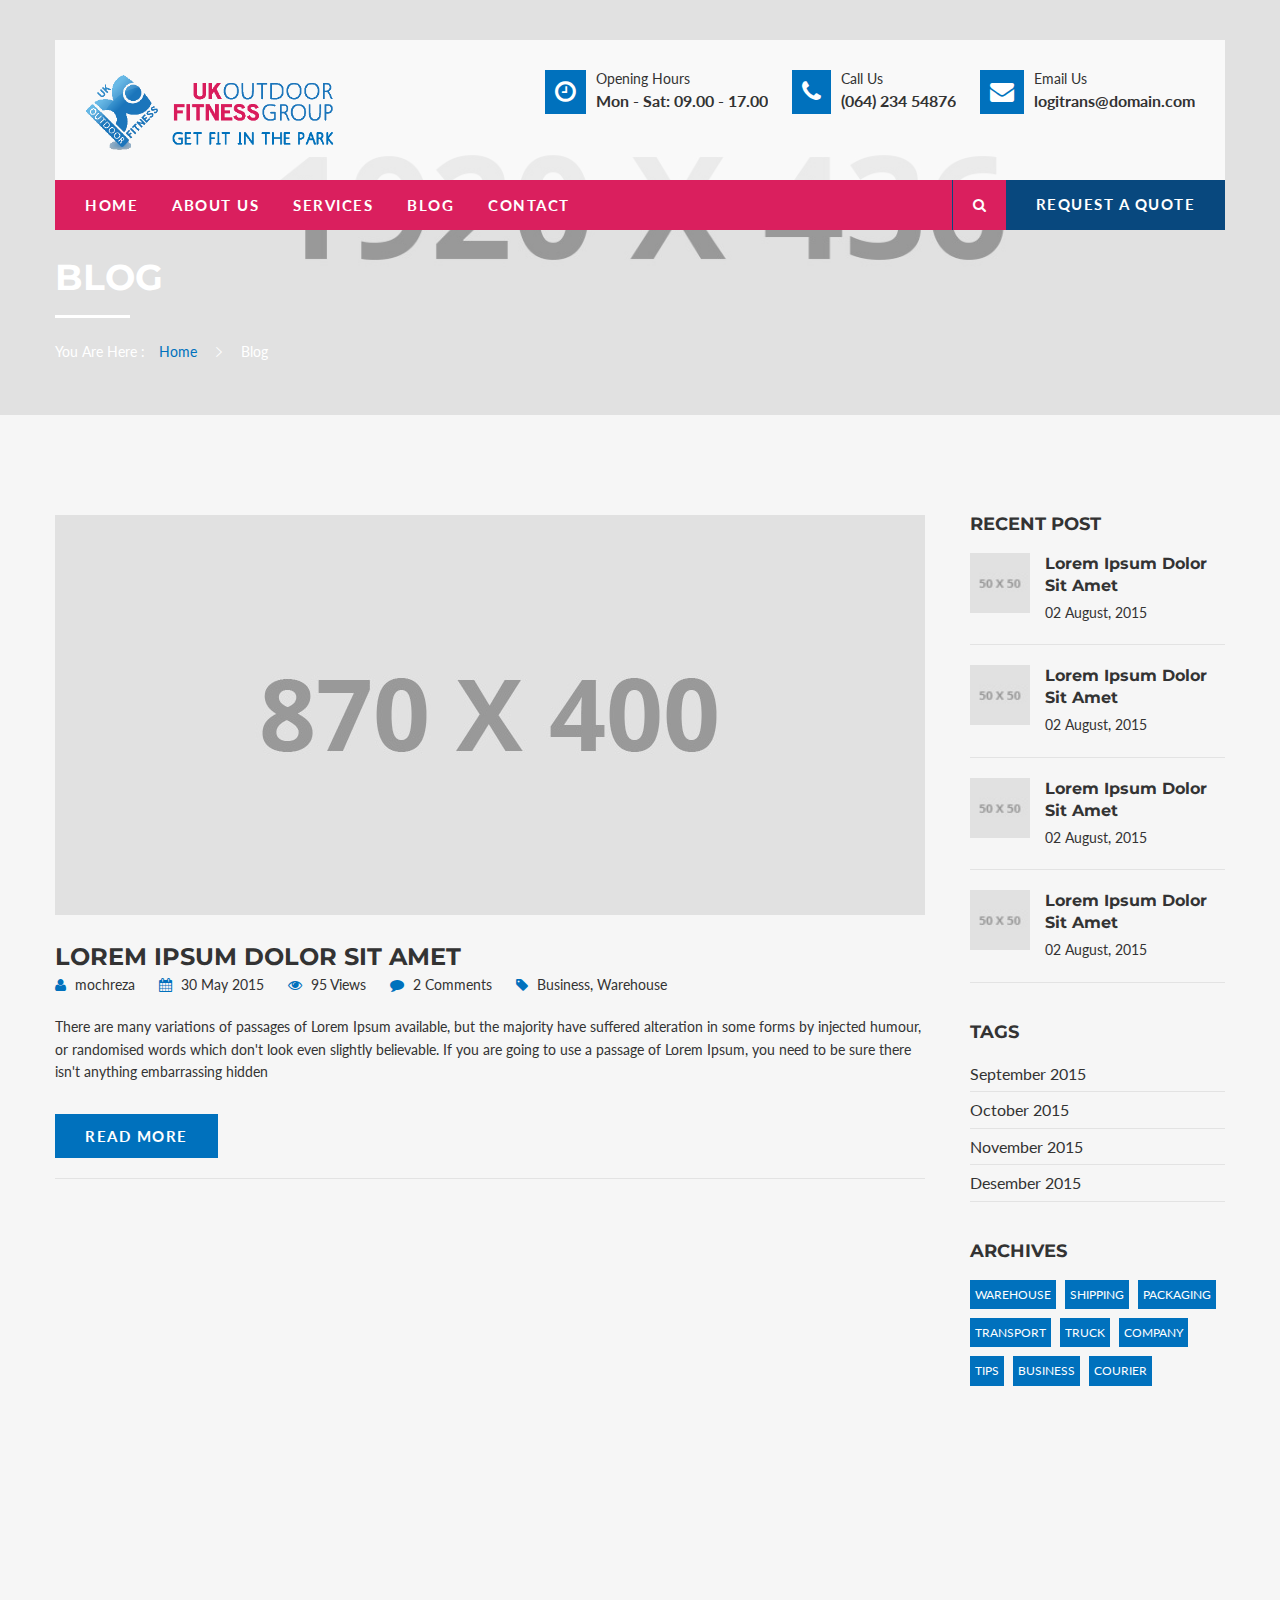
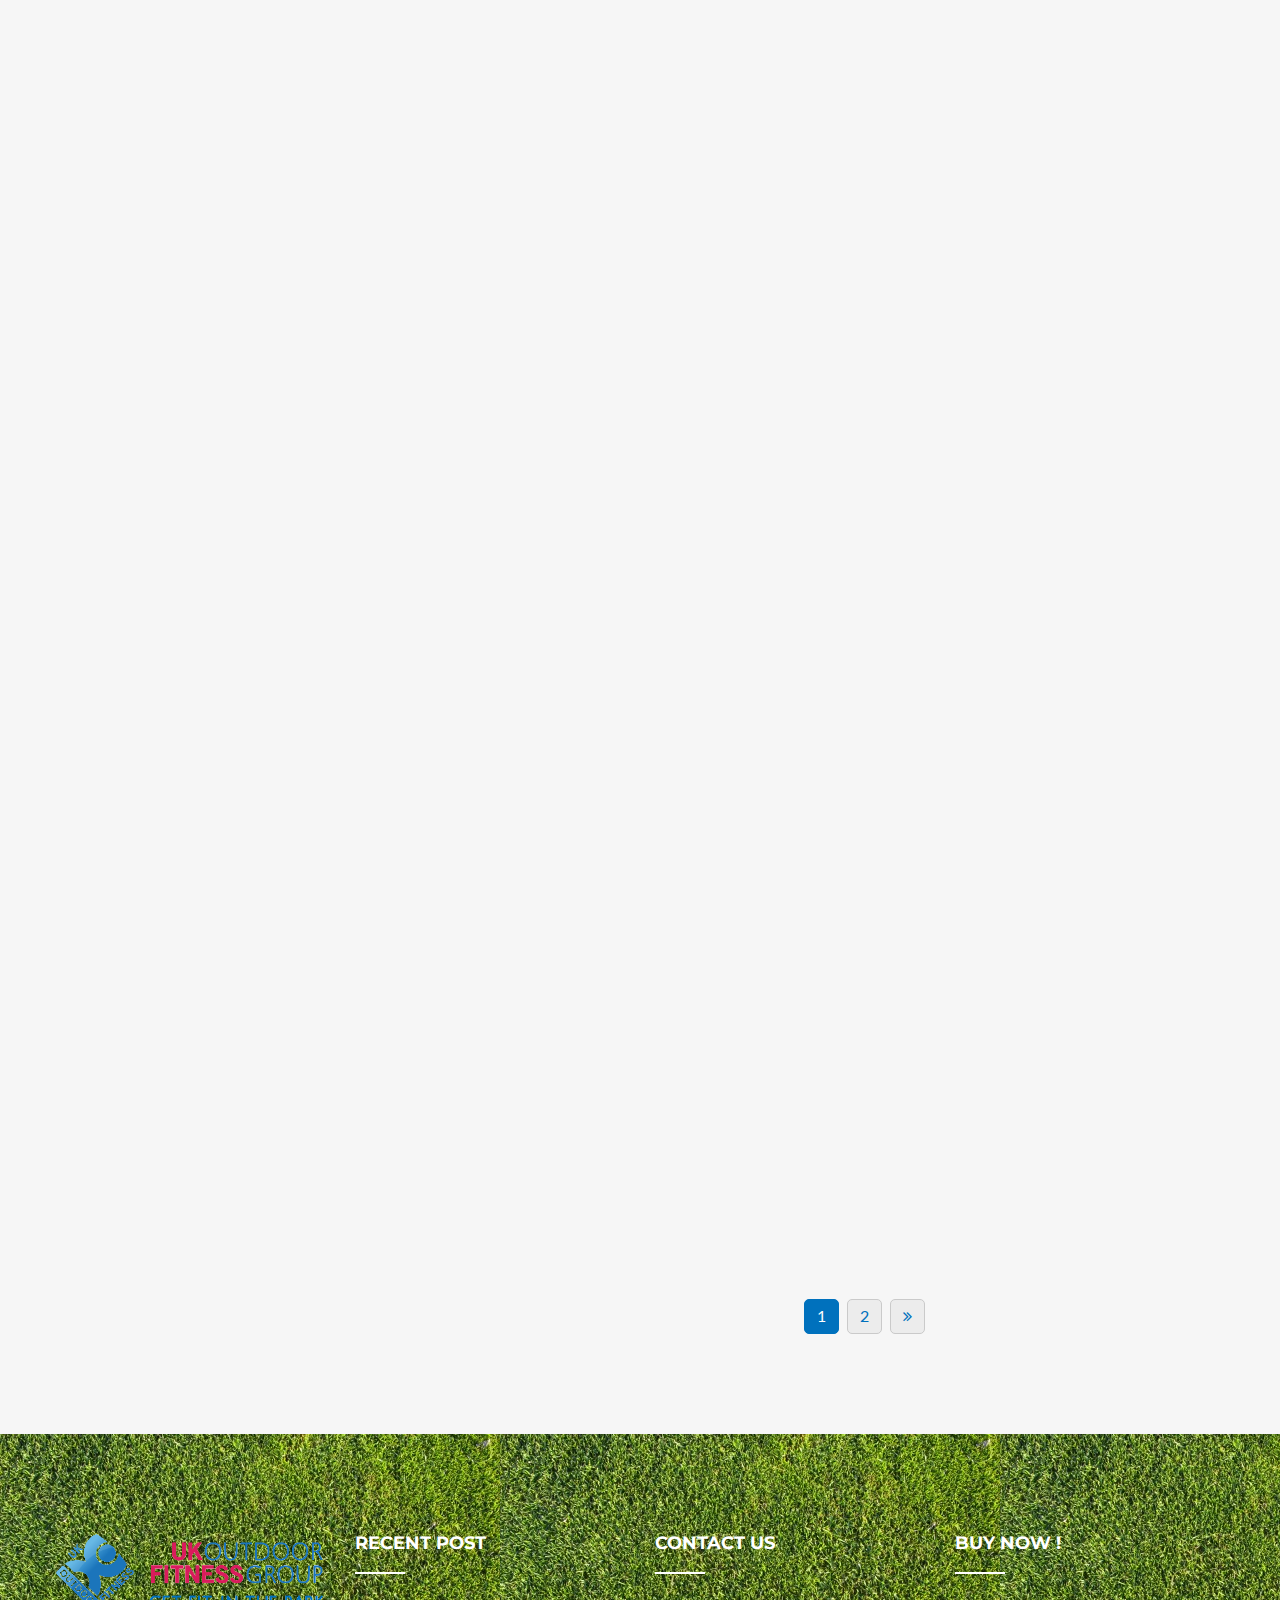
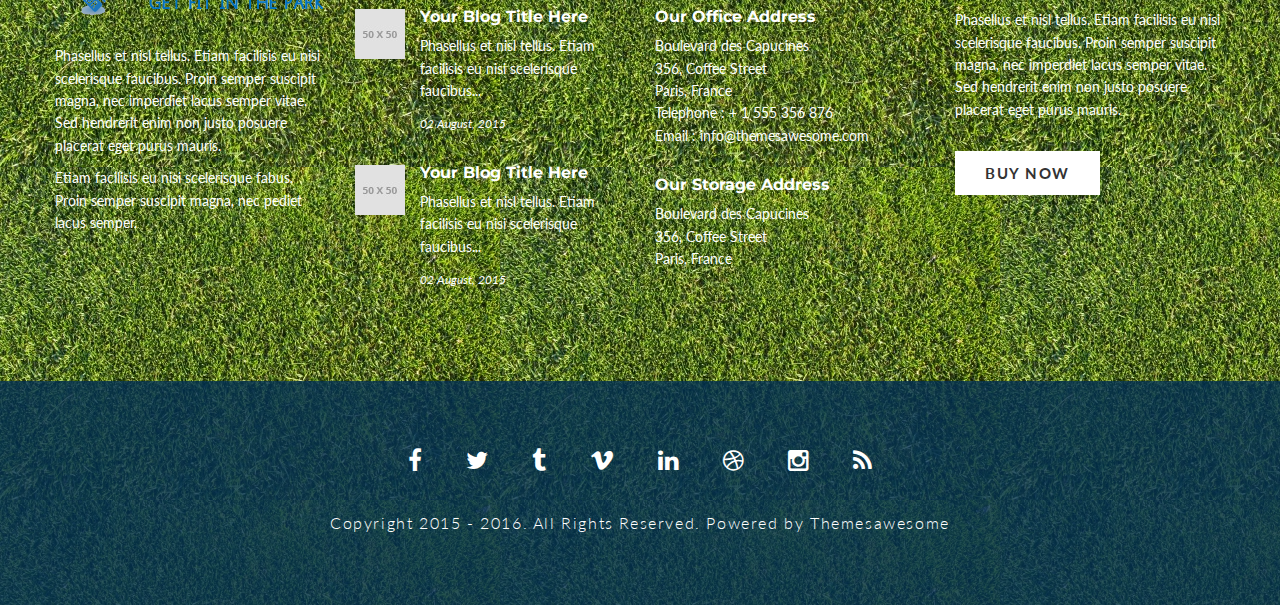
<file: blog.html>
<!DOCTYPE html>
<!--[if lt IE 7 ]><html class="ie ie6" lang="en-US"> <![endif]-->
<!--[if IE 7 ]><html class="ie ie7" lang="en-US"> <![endif]-->
<!--[if gte IE 8]><html class="ie ie8" lang="en-US"> <![endif]-->

<html dir="ltr" lang="en-US">

    <head>
        <meta http-equiv="content-type" content="text/html; charset=utf-8" />
        <meta http-equiv="X-UA-Compatible" content="IE=edge" />

        <!-- Google Fonts
        ============================================= -->
        <link href='https://fonts.googleapis.com/css?family=Lato:400,900,700,300' rel='stylesheet' type='text/css'>
        <link href='https://fonts.googleapis.com/css?family=Montserrat:400,700' rel='stylesheet' type='text/css'>

        <!-- Stylesheets
        ============================================= -->
        <link rel="stylesheet" href="css/plugin.css" type="text/css" />
        <link rel="stylesheet" href="css/style.css" type="text/css" />
        <link rel="stylesheet" href="css/responsive.css" type="text/css" />

        <!-- JavaScripts
        ============================================= -->
        <script type="text/javascript" src="js/jquery.js"></script>

        <meta name="viewport" content="width=device-width, initial-scale=1, maximum-scale=1" />

        <!--[if IE]>
        <script src="http://html5shiv.googlecode.com/svn/trunk/html5.js"></script>
        <![endif]-->

        <title>Logitrans | Logistics & Transportation HTML Themes</title>
    </head>

    <body onload="hideTotal()">
        <div id="preloader">
            <div id="status">
                <img src="img/logo.png" alt="" />
            </div>
        </div>

        <!-- MAIN WRAPPER
        ============================================= -->
        <div id="main-wrapper" class="clearfix">

            <!-- HEADER
            ============================================= -->
            <header id="header" class="clearfix">
                <div class="site-header">
                    <div class="container">
                        <div class="row">
                            <div class="top-header clearfix">
                                <div class="logo col-md-4">
                                    <a href="index.html">
                                        <img src="img/logo.png" alt="" />
                                    </a>
                                </div>

                                <div class="info col-md-8">
                                    <ul>
                                        <li>
                                            <i class="fa fa-clock-o"></i>
                                            <p>
                                                <span class="heading">Opening Hours</span>
                                                <span>Mon - Sat: 09.00 - 17.00</span>
                                            </p>
                                        </li>
                                        <li>
                                            <i class="fa fa-phone"></i>
                                            <p>
                                                <span class="heading">Call Us</span>
                                                <span>(064) 234 54876</span>
                                            </p>
                                        </li>
                                        <li class="last">
                                            <i class="fa fa-envelope"></i>
                                            <p>
                                                <span class="heading">Email Us</span>
                                                <span>logitrans@domain.com</span>
                                            </p>
                                        </li>
                                    </ul>
                                </div>

                                <div class="slide-buttons">
                                    <button id="slide-buttons" class="slide-button icon icon-navicon"></button>
                                </div>
                            </div>

                            <div class="navigation">
                                <div class="main-menu">
                                    <ul class="menu">
                                        <li class="has-sub"><a href="index.html">Home</a>
                                            <ul>
                                                <li><a href="index.html">Header Style 1</a></li>
                                                <li><a href="header-style-2.html">Header Style 2</a></li>
                                            </ul>
                                        </li>
                                        <li><a href="about-us.html">About Us</a></li>
                                        <li class="has-sub"><a href="services.html">Services</a>
                                            <ul>
                                               <li><a href="single-services.html">Overland Network</a></li>
                                               <li><a href="single-services.html">Ocean Netwok</a></li>
                                               <li><a href="single-services.html">Air Freight</a></li>
                                               <li><a href="single-services.html">Cargo</a></li>
                                               <li><a href="single-services.html">Storage</a></li>
                                               <li class="last"><a href="single-services.html">Warehousing</a></li>
                                            </ul>
                                        </li>
                                        <li><a href="blog.html">Blog</a></li>
                                        <li><a href="contact.html">Contact</a></li>
                                    </ul>

                                    <div class="right-section">
                                        <div class="search">
                                            <i class="fa fa-search"></i>
                                        </div>
                                        <div class="quote-link">
                                            <a href="contact.html">Request a Quote</a>
                                        </div>
                                        <div class="search-input">
                                            <input type="text" name="s" placeholder="Type some text in here..." class="untouched">
                                        </div>
                                    </div>
                                </div>
                            </div>
                        </div>
                    </div>
                </div>

                <!-- Menu Mobile
                ============================================= -->
                <nav id="c-menu--slide-right" class="c-menu c-menu--slide-right">
                    <button class="c-menu__close icon icon-close"></button>

                    <div class="search-input">
                        <input type="text" name="s" placeholder="Type some text in here..." class="untouched">
                        <button><i class="fa fa-search"></i></button>
                    </div>

                    <ul class="slide-menu-items">
                        <li class="has-sub"><a href="index.html">Home</a>
                            <ul>
                                <li><a href="index.html">Header Style 1</a></li>
                                <li><a href="header-style-2.html">Header Style 2</a></li>
                            </ul>
                        </li>
                        <li><a href="about-us.html">About Us</a></li>
                        <li class="has-sub"><a href="services.html">Services</a>
                            <ul>
                               <li><a href="single-services.html">Overland Network</a></li>
                               <li><a href="single-services.html">Ocean Netwok</a></li>
                               <li><a href="single-services.html">Air Freight</a></li>
                               <li><a href="single-services.html">Cargo</a></li>
                               <li><a href="single-services.html">Storage</a></li>
                               <li><a href="single-services.html">Warehousing</a></li>
                            </ul>
                        </li>
                        <li><a href="blog.html">Blog</a></li>
                        <li><a href="contact.html">Contact</a></li>
                    </ul>

                    <div class="info">
                        <ul>
                            <li>
                                <p>
                                    <span class="heading">Opening Hours</span>
                                    <span>Mon - Sat: 09.00 - 17.00</span>
                                </p>
                            </li>
                            <li>
                                <p>
                                    <span class="heading">Call Us</span>
                                    <span>(064) 234 54876</span>
                                </p>
                            </li>
                            <li class="last">
                                <p>
                                    <span class="heading">Email Us</span>
                                    <span>logitrans@domain.com</span>
                                </p>
                            </li>
                        </ul>
                    </div>
                </nav>

                <div id="slide-overlay" class="slide-overlay"></div>
                <!-- Menu Mobile End -->
            </header>
            <!-- HEADER END -->

            <!-- PAGE TITLE START
            ============================================= -->
            <section class="page-title wrapper clearfix" style="background-image: url(img/about-page-bg.jpg);">
                <div class="container">
                    <div class="row">
                        <div class="title-wrap wow fadeIn" data-wow-delay="1s">
                            <h1>Blog</h1>
                            <div class="breadcrumbs">
                                <p>You Are Here : 
                                <span><a href="index.html">Home</a></span>
                                <span class="arrow"><i class="icon icon-arrow-right"></i></span>
                                <span>Blog</span>
                            </div>
                        </div>
                    </div>
                </div>
            </section>
            <!-- PAGE TITLE END -->

            <!-- CONTENT START
            ============================================= -->
            <section id="content" class="clearfix">
                <!-- SERVICES START
                ============================================= -->
                <div class="blog wrapper bg-color">
                    <div class="container">
                        <div class="row">
                            <div class="blog-wrap row">
                                <div class="post col-md-9">
                                    <div class="post-item wow fadeInUp">
                                        <div class="post-thumb">
                                            <a href="single-post.html">
                                                <img src="img/content/blog-md-1.jpg" alt="" />
                                                <div class="overlay"></div>
                                            </a>
                                        </div>

                                        <a href="single-post.html" class="post-title">
                                            <h3>Lorem ipsum Dolor Sit Amet</h3>
                                        </a>

                                        <div class="meta">
                                            <span class="author"><i class="fa fa-user"></i> mochreza</span>
                                            <span class="date"><i class="fa fa-calendar"></i> 30 May 2015</span>
                                            <span class="views"><i class="fa fa-eye"></i> 95 Views</span>
                                            <span class="comments"><i class="fa fa-comment"></i> 2 Comments</span>
                                            <span class="tags last"><i class="fa fa-tag"></i> Business, Warehouse</span>
                                        </div>

                                        <div class="excerpt">
                                            <p>There are many variations of passages of Lorem Ipsum available, but the majority have suffered alteration in some forms by injected humour, or randomised words which don't look even slightly believable. If you are going to use a passage of Lorem Ipsum, you need to be sure there isn't anything embarrassing hidden</p>
                                        </div>

                                        <a href="single-post.html" class="button-normal">Read More</a>
                                    </div>

                                    <div class="post-item wow fadeInUp">
                                        <div class="post-thumb">
                                            <a href="single-post.html">
                                                <img src="img/content/blog-md-2.jpg" alt="" />
                                                <div class="overlay"></div>
                                            </a>
                                        </div>

                                        <a href="single-post.html" class="post-title">
                                            <h3>Lorem ipsum Dolor Sit Amet</h3>
                                        </a>

                                        <div class="meta">
                                            <span class="author"><i class="fa fa-user"></i> mochreza</span>
                                            <span class="date"><i class="fa fa-calendar"></i> 30 May 2015</span>
                                            <span class="views"><i class="fa fa-eye"></i> 95 Views</span>
                                            <span class="comments"><i class="fa fa-comment"></i> 2 Comments</span>
                                            <span class="tags last"><i class="fa fa-tag"></i> Business, Warehouse</span>
                                        </div>

                                        <div class="excerpt">
                                            <p>There are many variations of passages of Lorem Ipsum available, but the majority have suffered alteration in some forms by injected humour, or randomised words which don't look even slightly believable. If you are going to use a passage of Lorem Ipsum, you need to be sure there isn't anything embarrassing hidden</p>
                                        </div>

                                        <a href="single-post.html" class="button-normal">Read More</a>
                                    </div>

                                    <div class="post-item wow fadeInUp">
                                        <a href="single-post.html" class="post-title">
                                            <h3>Lorem ipsum Dolor Sit Amet</h3>
                                        </a>

                                        <div class="meta">
                                            <span class="author"><i class="fa fa-user"></i> mochreza</span>
                                            <span class="date"><i class="fa fa-calendar"></i> 30 May 2015</span>
                                            <span class="views"><i class="fa fa-eye"></i> 95 Views</span>
                                            <span class="comments"><i class="fa fa-comment"></i> 2 Comments</span>
                                            <span class="tags last"><i class="fa fa-tag"></i> Business, Warehouse</span>
                                        </div>

                                        <div class="excerpt">
                                            <p>There are many variations of passages of Lorem Ipsum available, but the majority have suffered alteration in some forms by injected humour, or randomised words which don't look even slightly believable. If you are going to use a passage of Lorem Ipsum, you need to be sure there isn't anything embarrassing hidden</p>
                                        </div>

                                        <a href="single-post.html" class="button-normal">Read More</a>
                                    </div>

                                    <div class="post-item wow fadeInUp">
                                        <div class="post-thumb">
                                            <a href="single-post.html">
                                                <img src="img/content/blog-md-3.jpg" alt="" />
                                                <div class="overlay"></div>
                                            </a>
                                        </div>

                                        <a href="single-post.html" class="post-title">
                                            <h3>Lorem ipsum Dolor Sit Amet</h3>
                                        </a>

                                        <div class="meta">
                                            <span class="author"><i class="fa fa-user"></i> mochreza</span>
                                            <span class="date"><i class="fa fa-calendar"></i> 30 May 2015</span>
                                            <span class="views"><i class="fa fa-eye"></i> 95 Views</span>
                                            <span class="comments"><i class="fa fa-comment"></i> 2 Comments</span>
                                            <span class="tags last"><i class="fa fa-tag"></i> Business, Warehouse</span>
                                        </div>

                                        <div class="excerpt">
                                            <p>There are many variations of passages of Lorem Ipsum available, but the majority have suffered alteration in some forms by injected humour, or randomised words which don't look even slightly believable. If you are going to use a passage of Lorem Ipsum, you need to be sure there isn't anything embarrassing hidden</p>
                                        </div>

                                        <a href="single-post.html" class="button-normal">Read More</a>
                                    </div>

                                    <div class="pagination pull-right">
                                        <span class="button active">1</span>
                                        <span class="button"><a href="blog.html">2</a></span>
                                        <span class="button last"><a href="blog.html">
                                            <i class="fa fa-angle-double-right"></i>
                                        </a></span>
                                    </div>
                                </div>

                                <div class="sidebar col-md-3">
                                    <div class="widget recent-post">
                                        <h4 class="title">Recent Post</h4>
                                        <div class="recent-post">
                                            <div class="post-item">
                                                <a href="single-post.html">
                                                    <div class="post-thumb">
                                                        <img src="img/content/recent-post-thumb-1.jpg" alt="" />
                                                        <div class="overlay"></div>
                                                    </div>
                                                </a>
                                                <div class="post-content">
                                                    <a href="single-post.html">
                                                        <h4>Lorem ipsum Dolor Sit Amet</h4>
                                                    </a>
                                                    <div class="meta">
                                                        <span class="date">02 August, 2015</span>
                                                    </div>
                                                </div>
                                            </div>

                                            <div class="post-item">
                                                <a href="single-post.html">
                                                    <div class="post-thumb">
                                                        <img src="img/content/recent-post-thumb-2.jpg" alt="" />
                                                        <div class="overlay"></div>
                                                    </div>
                                                </a>
                                                <div class="post-content">
                                                    <a href="single-post.html">
                                                        <h4>Lorem ipsum Dolor Sit Amet</h4>
                                                    </a>
                                                    <div class="meta">
                                                        <span class="date">02 August, 2015</span>
                                                    </div>
                                                </div>
                                            </div>

                                            <div class="post-item">
                                                <a href="single-post.html">
                                                    <div class="post-thumb">
                                                        <img src="img/content/recent-post-thumb-3.jpg" alt="" />
                                                        <div class="overlay"></div>
                                                    </div>
                                                </a>
                                                <div class="post-content">
                                                    <a href="single-post.html">
                                                        <h4>Lorem ipsum Dolor Sit Amet</h4>
                                                    </a>
                                                    <div class="meta">
                                                        <span class="date">02 August, 2015</span>
                                                    </div>
                                                </div>
                                            </div>

                                            <div class="post-item">
                                                <a href="single-post.html">
                                                    <div class="post-thumb">
                                                        <img src="img/content/recent-post-thumb-4.jpg" alt="" />
                                                        <div class="overlay"></div>
                                                    </div>
                                                </a>
                                                <div class="post-content">
                                                    <a href="single-post.html">
                                                        <h4>Lorem ipsum Dolor Sit Amet</h4>
                                                    </a>
                                                    <div class="meta">
                                                        <span class="date">02 August, 2015</span>
                                                    </div>
                                                </div>
                                            </div>
                                        </div>
                                    </div>

                                    <div class="widget archives">
                                        <h4 class="title">Tags</h4>
                                        <ul>
                                            <li><a href="blog.html">September 2015</a></li>
                                            <li><a href="blog.html">October 2015</a></li>
                                            <li><a href="blog.html">November 2015</a></li>
                                            <li><a href="blog.html">Desember 2015</a></li>
                                        </ul>
                                    </div>

                                    <div class="widget tags">
                                        <h4 class="title">Archives</h4>
                                        <div class="tag">
                                            <a href="blog.html">Warehouse</a>
                                            <a href="blog.html">Shipping</a>
                                            <a href="blog.html">Packaging</a>
                                            <a href="blog.html">Transport</a>
                                            <a href="blog.html">Truck</a>
                                            <a href="blog.html">Company</a>
                                            <a href="blog.html">Tips</a>
                                            <a href="blog.html">Business</a>
                                            <a href="blog.html">Courier</a>
                                        </div>
                                    </div>
                                </div>
                            </div>
                        </div>
                    </div>
                </div>
                <!-- SERVICES END -->
            </section>
            <!-- CONTENT END -->
            
            <!-- FOOTER START
            ============================================= -->
            <footer id="footer" class="wrapper clearfix">

                <div class="container">
                    <div class="row">
                        <div class="footer-wrap row">
                            <!-- WIDGET FOOTER 1 START
                            ============================================= -->
                            <div class="widget-footer col-md-3">
                                <div class="short-desc">
                                    <div class="logo-footer">
                                        <img src="img/logo-footer.png" alt="" />
                                    </div>
                                    <p>Phasellus et nisl tellus. Etiam facilisis eu nisi scelerisque faucibus. Proin semper suscipit magna, nec imperdiet lacus semper vitae. Sed hendrerit enim non justo posuere placerat eget purus mauris.</p>
                                    <p>Etiam facilisis eu nisi scelerisque fabus. Proin semper suscipit magna, nec pediet lacus semper.</p>
                                </div>
                            </div>
                            <!-- WIDGET FOOTER 1 END -->

                            <!-- WIDGET FOOTER 2 START
                            ============================================= -->
                            <div class="widget-footer col-md-3">
                                <div class="recent-post">
                                    <h4 class="title">Recent Post</h4>
                                    <div class="footer-content">
                                        <div class="post-item">
                                            <a href="single-post.html">
                                                <div class="post-thumb">
                                                    <img src="img/content/recent-post-thumb-1.jpg" alt="" />
                                                    <div class="overlay"></div>
                                                </div>
                                            </a>
                                            <div class="post-content">
                                                <a href="single-post.html">
                                                    <h4>Your Blog Title Here</h4>
                                                </a>
                                                <p>Phasellus et nisl tellus. Etiam facilisis eu nisi scelerisque faucibus...</p>
                                                <div class="meta">
                                                    <span class="date">02 August, 2015</span>
                                                </div>
                                            </div>
                                        </div>

                                        <div class="post-item">
                                            <a href="single-post.html">
                                                <div class="post-thumb">
                                                    <img src="img/content/recent-post-thumb-2.jpg" alt="" />
                                                    <div class="overlay"></div>
                                                </div>
                                            </a>
                                            <div class="post-content">
                                                <a href="single-post.html">
                                                    <h4>Your Blog Title Here</h4>
                                                </a>
                                                <p>Phasellus et nisl tellus. Etiam facilisis eu nisi scelerisque faucibus...</p>
                                                <div class="meta">
                                                    <span class="date">02 August, 2015</span>
                                                </div>
                                            </div>
                                        </div>
                                    </div>
                                </div>
                            </div>
                            <!-- WIDGET FOOTER 2 END -->

                            <!-- WIDGET FOOTER 3 START
                            ============================================= -->
                            <div class="widget-footer col-md-3">
                                <div class="contact-footer">
                                    <h4 class="title">Contact Us</h4>
                                    <div class="footer-content">
                                        <div class="contact-section">
                                            <h4>Our Office Address</h4>
                                            <p>Boulevard des Capucines</p>
                                            <p>356, Coffee Street</p>
                                            <p>Paris, France</p>
                                            <p>Telephone : + 1 555 356 876</p>
                                            <p>Email : info@themesawesome.com</p>
                                        </div>
                                        <div class="contact-section">
                                            <h4>Our Storage Address</h4>
                                            <p>Boulevard des Capucines</p>
                                            <p>356, Coffee Street</p>
                                            <p>Paris, France</p>
                                        </div>
                                    </div>
                                </div>
                            </div>
                            <!-- WIDGET FOOTER 3 END -->

                            <!-- WIDGET FOOTER 4 START
                            ============================================= -->
                            <div class="widget-footer col-md-3">
                                <div class="buy-now">
                                    <h4 class="title">Buy Now !</h4>
                                    <div class="footer-content">
                                        <p>Phasellus et nisl tellus. Etiam facilisis eu nisi scelerisque faucibus. Proin semper suscipit magna, nec imperdiet lacus semper vitae. Sed hendrerit enim non justo posuere placerat eget purus mauris.</p>

                                        <a href="#" class="button-normal white">Buy Now</a>
                                    </div>
                                </div>
                            </div>
                            <!-- WIDGET FOOTER 4 END -->
                        </div>
                    </div>
                </div>

                <!-- COPYRIGHT START
                ============================================= -->
                <div class="copyright text-center">
                    <div class="container">
                        <div class="social-icon">
                            <ul>
                                <li><a href="http://facebook.com"><i class="fa fa-facebook"></i></a></li>
                                <li><a href="http://twitter.com"><i class="fa fa-twitter"></i></a></li>
                                <li><a href="http://tumblr.com"><i class="fa fa-tumblr"></i></a></li>
                                <li><a href="http://vimeo.com"><i class="fa fa-vimeo"></i></a></li>
                                <li><a href="http://linkedin.com"><i class="fa fa-linkedin"></i></a></li>
                                <li><a href="http://dribbble.com"><i class="fa fa-dribbble"></i></a></li>
                                <li><a href="http://instagram.com"><i class="fa fa-instagram"></i></a></li>
                                <li><a href="http://rssfeed.com"><i class="fa fa-rss"></i></a></li>
                            </ul>
                        </div>
                        <p>Copyright 2015 - 2016. All Rights Reserved. Powered by Themesawesome</p>
                    </div>
                </div>
                <!-- COPYRIGHT END -->

            </footer>
            <!-- FOOTER END -->

        </div>
        <!-- MAIN WRAPPER END -->

        <!-- Footer Scripts
        ============================================= -->
        <!-- External -->
        <script type="text/javascript" src="js/plugin.js"></script>
        <script type="text/javascript" src="js/main.js"></script>

    </body>
</html>
</file>
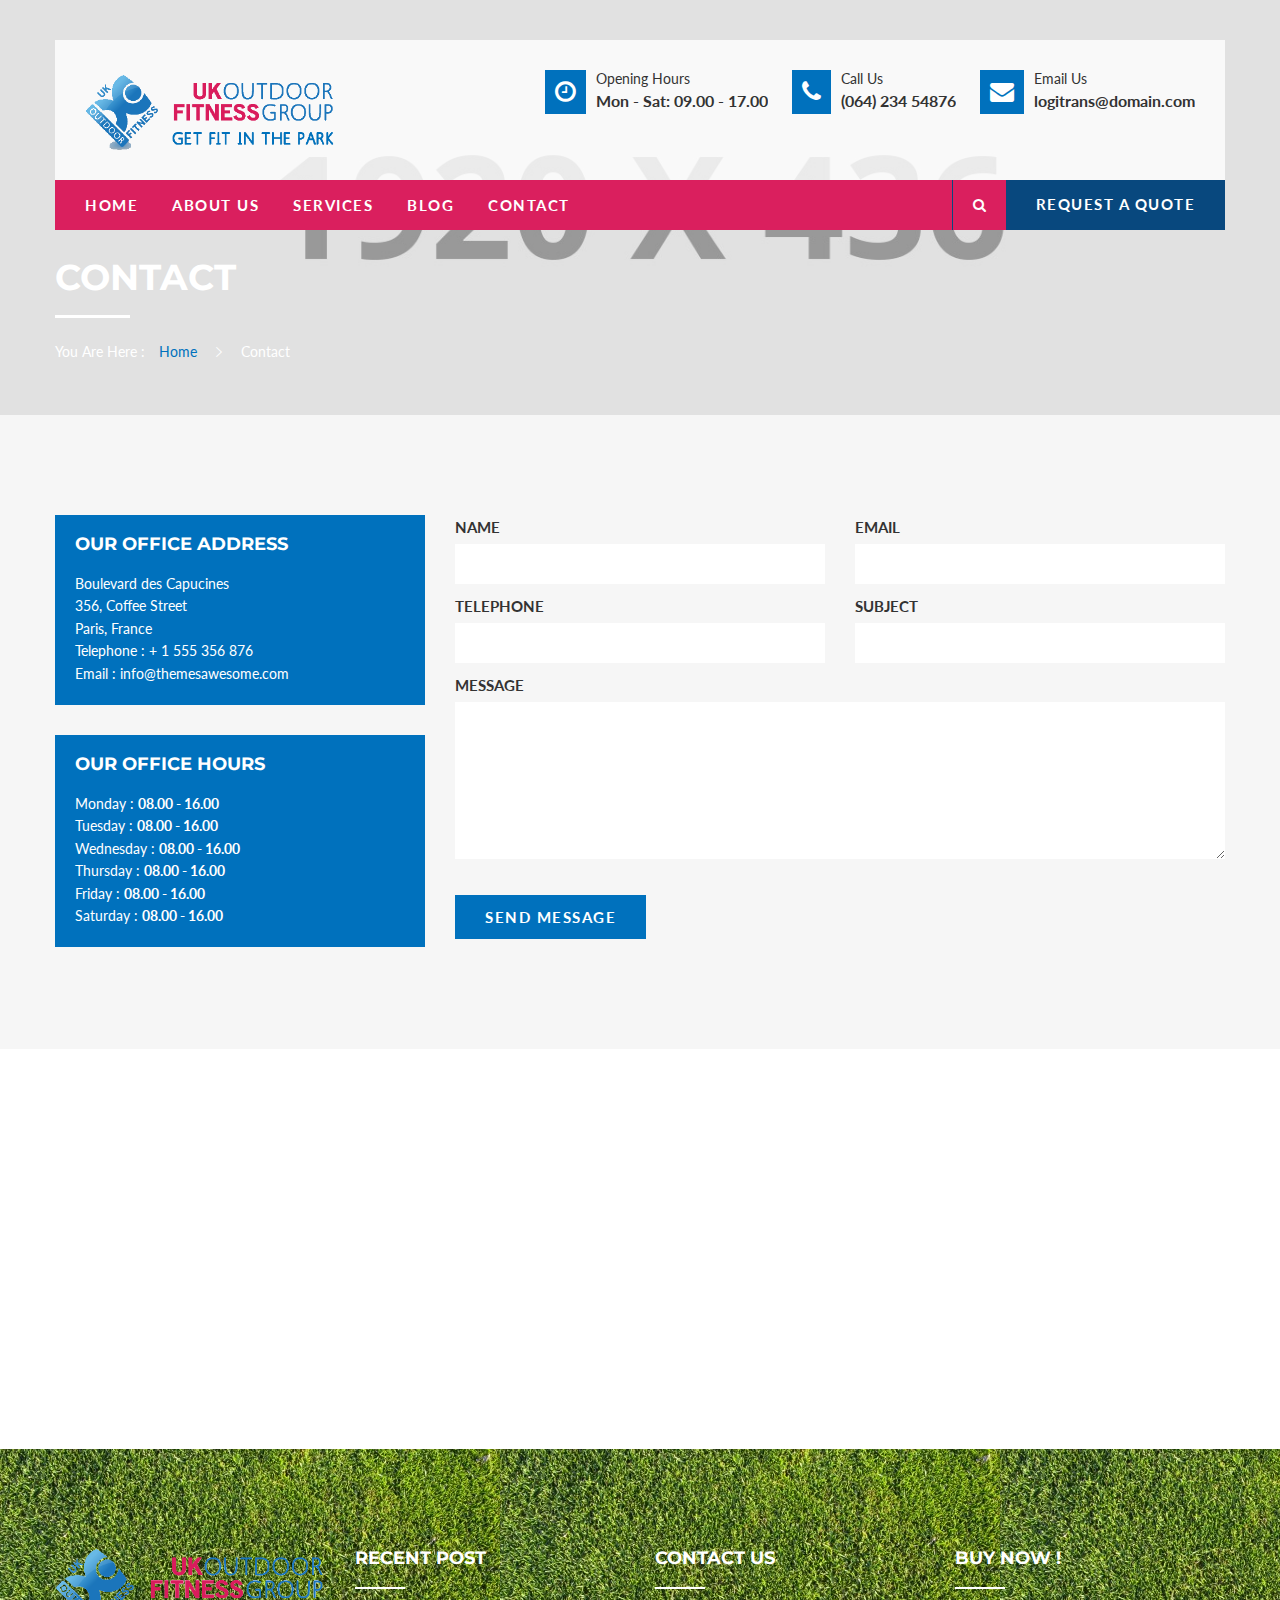
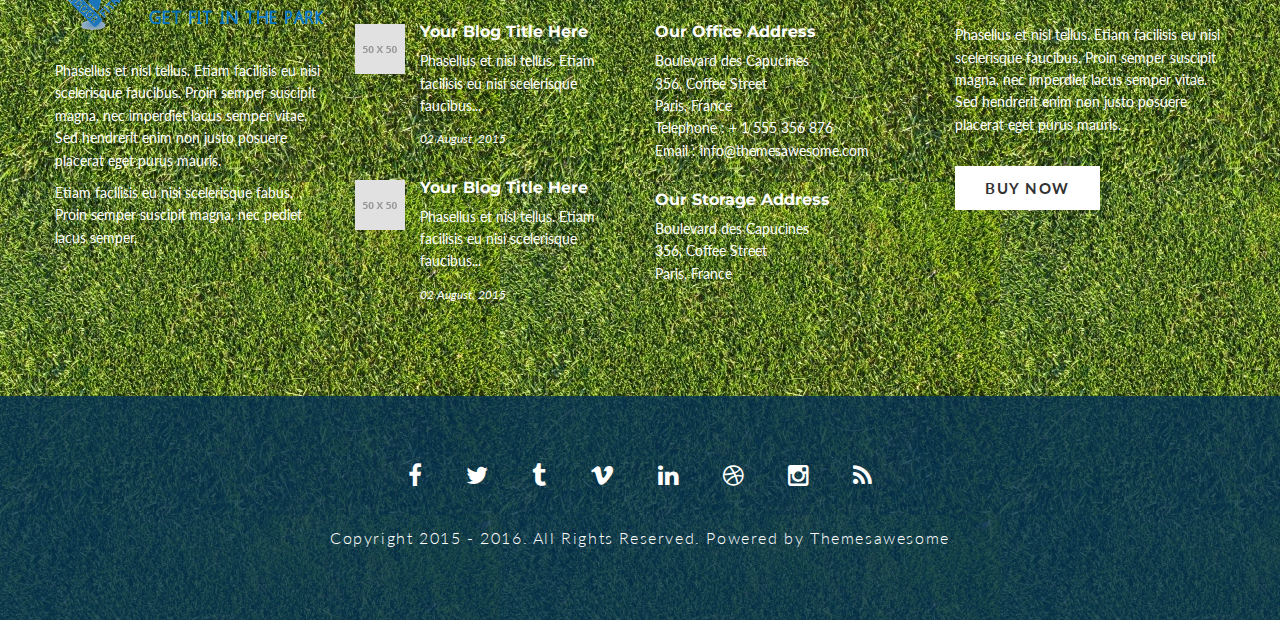
<file: contact.html>
<!DOCTYPE html>
<!--[if lt IE 7 ]><html class="ie ie6" lang="en-US"> <![endif]-->
<!--[if IE 7 ]><html class="ie ie7" lang="en-US"> <![endif]-->
<!--[if gte IE 8]><html class="ie ie8" lang="en-US"> <![endif]-->

<html dir="ltr" lang="en-US">

    <head>
        <meta http-equiv="content-type" content="text/html; charset=utf-8" />
        <meta http-equiv="X-UA-Compatible" content="IE=edge" />

        <!-- Google Fonts
        ============================================= -->
        <link href='https://fonts.googleapis.com/css?family=Lato:400,900,700,300' rel='stylesheet' type='text/css'>
        <link href='https://fonts.googleapis.com/css?family=Montserrat:400,700' rel='stylesheet' type='text/css'>

        <!-- Stylesheets
        ============================================= -->
        <link rel="stylesheet" href="css/plugin.css" type="text/css" />
        <link rel="stylesheet" href="css/style.css" type="text/css" />
        <link rel="stylesheet" href="css/responsive.css" type="text/css" />

        <!-- JavaScripts
        ============================================= -->
        <script type="text/javascript" src="js/jquery.js"></script>

        <meta name="viewport" content="width=device-width, initial-scale=1, maximum-scale=1" />

        <!--[if IE]>
        <script src="http://html5shiv.googlecode.com/svn/trunk/html5.js"></script>
        <![endif]-->

        <title>Logitrans | Logistics & Transportation HTML Themes</title>
    </head>

    <body onload="hideTotal()">
        <div id="preloader">
            <div id="status">
                <img src="img/logo.png" alt="" />
            </div>
        </div>

        <!-- MAIN WRAPPER
        ============================================= -->
        <div id="main-wrapper" class="clearfix">

            <!-- HEADER
            ============================================= -->
            <header id="header" class="clearfix">
                <div class="site-header">
                    <div class="container">
                        <div class="row">
                            <div class="top-header clearfix">
                                <div class="logo col-md-4">
                                    <a href="index.html">
                                        <img src="img/logo.png" alt="" />
                                    </a>
                                </div>

                                <div class="info col-md-8">
                                    <ul>
                                        <li>
                                            <i class="fa fa-clock-o"></i>
                                            <p>
                                                <span class="heading">Opening Hours</span>
                                                <span>Mon - Sat: 09.00 - 17.00</span>
                                            </p>
                                        </li>
                                        <li>
                                            <i class="fa fa-phone"></i>
                                            <p>
                                                <span class="heading">Call Us</span>
                                                <span>(064) 234 54876</span>
                                            </p>
                                        </li>
                                        <li class="last">
                                            <i class="fa fa-envelope"></i>
                                            <p>
                                                <span class="heading">Email Us</span>
                                                <span>logitrans@domain.com</span>
                                            </p>
                                        </li>
                                    </ul>
                                </div>

                                <div class="slide-buttons">
                                    <button id="slide-buttons" class="slide-button icon icon-navicon"></button>
                                </div>
                            </div>

                            <div class="navigation">
                                <div class="main-menu">
                                    <ul class="menu">
                                        <li class="has-sub"><a href="index.html">Home</a>
                                            <ul>
                                                <li><a href="index.html">Header Style 1</a></li>
                                                <li><a href="header-style-2.html">Header Style 2</a></li>
                                            </ul>
                                        </li>
                                        <li><a href="about-us.html">About Us</a></li>
                                        <li class="has-sub"><a href="services.html">Services</a>
                                            <ul>
                                               <li><a href="single-services.html">Overland Network</a></li>
                                               <li><a href="single-services.html">Ocean Netwok</a></li>
                                               <li><a href="single-services.html">Air Freight</a></li>
                                               <li><a href="single-services.html">Cargo</a></li>
                                               <li><a href="single-services.html">Storage</a></li>
                                               <li class="last"><a href="single-services.html">Warehousing</a></li>
                                            </ul>
                                        </li>
                                        <li><a href="blog.html">Blog</a></li>
                                        <li><a href="contact.html">Contact</a></li>
                                    </ul>

                                    <div class="right-section">
                                        <div class="search">
                                            <i class="fa fa-search"></i>
                                        </div>
                                        <div class="quote-link">
                                            <a href="contact.html">Request a Quote</a>
                                        </div>
                                        <div class="search-input">
                                            <input type="text" name="s" placeholder="Type some text in here..." class="untouched">
                                        </div>
                                    </div>
                                </div>
                            </div>
                        </div>
                    </div>
                </div>

                <!-- Menu Mobile
                ============================================= -->
                <nav id="c-menu--slide-right" class="c-menu c-menu--slide-right">
                    <button class="c-menu__close icon icon-close"></button>

                    <div class="search-input">
                        <input type="text" name="s" placeholder="Type some text in here..." class="untouched">
                        <button><i class="fa fa-search"></i></button>
                    </div>

                    <ul class="slide-menu-items">
                        <li class="has-sub"><a href="index.html">Home</a>
                            <ul>
                                <li><a href="index.html">Header Style 1</a></li>
                                <li><a href="header-style-2.html">Header Style 2</a></li>
                            </ul>
                        </li>
                        <li><a href="about-us.html">About Us</a></li>
                        <li class="has-sub"><a href="services.html">Services</a>
                            <ul>
                               <li><a href="single-services.html">Overland Network</a></li>
                               <li><a href="single-services.html">Ocean Netwok</a></li>
                               <li><a href="single-services.html">Air Freight</a></li>
                               <li><a href="single-services.html">Cargo</a></li>
                               <li><a href="single-services.html">Storage</a></li>
                               <li><a href="single-services.html">Warehousing</a></li>
                            </ul>
                        </li>
                        <li><a href="blog.html">Blog</a></li>
                        <li><a href="contact.html">Contact</a></li>
                    </ul>

                    <div class="info">
                        <ul>
                            <li>
                                <p>
                                    <span class="heading">Opening Hours</span>
                                    <span>Mon - Sat: 09.00 - 17.00</span>
                                </p>
                            </li>
                            <li>
                                <p>
                                    <span class="heading">Call Us</span>
                                    <span>(064) 234 54876</span>
                                </p>
                            </li>
                            <li class="last">
                                <p>
                                    <span class="heading">Email Us</span>
                                    <span>logitrans@domain.com</span>
                                </p>
                            </li>
                        </ul>
                    </div>
                </nav>

                <div id="slide-overlay" class="slide-overlay"></div>
                <!-- Menu Mobile End -->
            </header>
            <!-- HEADER END -->

            <!-- PAGE TITLE START
            ============================================= -->
            <section class="page-title wrapper clearfix" style="background-image: url(img/about-page-bg.jpg);">
                <div class="container">
                    <div class="row">
                        <div class="title-wrap wow fadeIn" data-wow-delay="1s">
                            <h1>Contact</h1>
                            <div class="breadcrumbs">
                                <p>You Are Here : 
                                <span><a href="index.html">Home</a></span>
                                <span class="arrow"><i class="icon icon-arrow-right"></i></span>
                                <span>Contact</span></p>
                            </div>
                        </div>
                    </div>
                </div>
            </section>
            <!-- PAGE TITLE END -->

            <!-- CONTENT START
            ============================================= -->
            <section id="content" class="clearfix">
                <!-- SINGLE SERVICES START
                ============================================= -->
                <div class="contact-page wrapper bg-color">
                    <div class="container">
                        <div class="row">
                            <div class="contact-wrap row">
                                <div class="contact-details col-md-4">
                                    <div class="address wow fadeInLeft" data-wow-delay="0.3s">
                                        <h4 class="title">Our Office Address</h4>
                                        <p>Boulevard des Capucines</p>
                                        <p>356, Coffee Street</p>
                                        <p>Paris, France</p>
                                        <p>Telephone : + 1 555 356 876</p>
                                        <p>Email : info@themesawesome.com</p>
                                    </div>
                                    <div class="hours wow fadeInLeft" data-wow-delay="0.6s">
                                        <h4 class="title">Our Office Hours</h4>
                                        <p>Monday : <span>08.00 - 16.00</span></p>
                                        <p>Tuesday : <span>08.00 - 16.00</span></p>
                                        <p>Wednesday : <span>08.00 - 16.00</span></p>
                                        <p>Thursday : <span>08.00 - 16.00</span></p>
                                        <p>Friday : <span>08.00 - 16.00</span></p>
                                        <p>Saturday : <span>08.00 - 16.00</span></p>
                                    </div>
                                </div>

                                <div class="contact-form col-md-8">
                                    <form method="post" class="row"> 
                                        <p class="name col-md-6">
                                            <label>Name</label>
                                            <input type="text" name="name">
                                        </p>
                                        <p class="email col-md-6">
                                            <label>Email</label>
                                            <input type="text" name="email">
                                        </p>
                                        <p class="telephone col-md-6">
                                            <label>Telephone</label>
                                            <input type="text" name="telephone">
                                        </p>
                                        <p class="subject col-md-6">
                                            <label>Subject</label>
                                            <input type="text" name="subject">
                                        </p>
                                        <p class="message col-md-12">
                                            <label>Message</label>
                                            <textarea name="message" cols="45" rows="7"></textarea>
                                        </p>

                                        <p class="col-md-12">
                                            <a href="#" class="button-normal">Send Message</a>
                                        </p>
                                    </form>
                                </div>
                            </div>
                        </div>
                    </div>
                </div>

                <div class="map">
                    <iframe src="https://www.google.com/maps/embed?pb=!1m14!1m8!1m3!1d7921.211728581471!2d107.636263!3d-6.937619!3m2!1i1024!2i768!4f13.1!3m3!1m2!1s0x2e68e86e2acbf353%3A0x68e3efb164a5f3de!2sJl.+Aries%2C+Batununggal%2C+Kota+Bandung%2C+Jawa+Barat+40275%2C+Indonesia!5e0!3m2!1sen!2sid!4v1449826718370" allowfullscreen></iframe>
                </div>
                <!-- SINGLE SERVICES END -->
            </section>
            <!-- CONTENT END -->
            
            <!-- FOOTER START
            ============================================= -->
            <footer id="footer" class="wrapper clearfix">

                <div class="container">
                    <div class="row">
                        <div class="footer-wrap row">
                            <!-- WIDGET FOOTER 1 START
                            ============================================= -->
                            <div class="widget-footer col-md-3">
                                <div class="short-desc">
                                    <div class="logo-footer">
                                        <img src="img/logo-footer.png" alt="" />
                                    </div>
                                    <p>Phasellus et nisl tellus. Etiam facilisis eu nisi scelerisque faucibus. Proin semper suscipit magna, nec imperdiet lacus semper vitae. Sed hendrerit enim non justo posuere placerat eget purus mauris.</p>
                                    <p>Etiam facilisis eu nisi scelerisque fabus. Proin semper suscipit magna, nec pediet lacus semper.</p>
                                </div>
                            </div>
                            <!-- WIDGET FOOTER 1 END -->

                            <!-- WIDGET FOOTER 2 START
                            ============================================= -->
                            <div class="widget-footer col-md-3">
                                <div class="recent-post">
                                    <h4 class="title">Recent Post</h4>
                                    <div class="footer-content">
                                        <div class="post-item">
                                            <a href="single-post.html">
                                                <div class="post-thumb">
                                                    <img src="img/content/recent-post-thumb-1.jpg" alt="" />
                                                    <div class="overlay"></div>
                                                </div>
                                            </a>
                                            <div class="post-content">
                                                <a href="single-post.html">
                                                    <h4>Your Blog Title Here</h4>
                                                </a>
                                                <p>Phasellus et nisl tellus. Etiam facilisis eu nisi scelerisque faucibus...</p>
                                                <div class="meta">
                                                    <span class="date">02 August, 2015</span>
                                                </div>
                                            </div>
                                        </div>

                                        <div class="post-item">
                                            <a href="single-post.html">
                                                <div class="post-thumb">
                                                    <img src="img/content/recent-post-thumb-2.jpg" alt="" />
                                                    <div class="overlay"></div>
                                                </div>
                                            </a>
                                            <div class="post-content">
                                                <a href="single-post.html">
                                                    <h4>Your Blog Title Here</h4>
                                                </a>
                                                <p>Phasellus et nisl tellus. Etiam facilisis eu nisi scelerisque faucibus...</p>
                                                <div class="meta">
                                                    <span class="date">02 August, 2015</span>
                                                </div>
                                            </div>
                                        </div>
                                    </div>
                                </div>
                            </div>
                            <!-- WIDGET FOOTER 2 END -->

                            <!-- WIDGET FOOTER 3 START
                            ============================================= -->
                            <div class="widget-footer col-md-3">
                                <div class="contact-footer">
                                    <h4 class="title">Contact Us</h4>
                                    <div class="footer-content">
                                        <div class="contact-section">
                                            <h4>Our Office Address</h4>
                                            <p>Boulevard des Capucines</p>
                                            <p>356, Coffee Street</p>
                                            <p>Paris, France</p>
                                            <p>Telephone : + 1 555 356 876</p>
                                            <p>Email : info@themesawesome.com</p>
                                        </div>
                                        <div class="contact-section">
                                            <h4>Our Storage Address</h4>
                                            <p>Boulevard des Capucines</p>
                                            <p>356, Coffee Street</p>
                                            <p>Paris, France</p>
                                        </div>
                                    </div>
                                </div>
                            </div>
                            <!-- WIDGET FOOTER 3 END -->

                            <!-- WIDGET FOOTER 4 START
                            ============================================= -->
                            <div class="widget-footer col-md-3">
                                <div class="buy-now">
                                    <h4 class="title">Buy Now !</h4>
                                    <div class="footer-content">
                                        <p>Phasellus et nisl tellus. Etiam facilisis eu nisi scelerisque faucibus. Proin semper suscipit magna, nec imperdiet lacus semper vitae. Sed hendrerit enim non justo posuere placerat eget purus mauris.</p>

                                        <a href="#" class="button-normal white">Buy Now</a>
                                    </div>
                                </div>
                            </div>
                            <!-- WIDGET FOOTER 4 END -->
                        </div>
                    </div>
                </div>

                <!-- COPYRIGHT START
                ============================================= -->
                <div class="copyright text-center">
                    <div class="container">
                        <div class="social-icon">
                            <ul>
                                <li><a href="http://facebook.com"><i class="fa fa-facebook"></i></a></li>
                                <li><a href="http://twitter.com"><i class="fa fa-twitter"></i></a></li>
                                <li><a href="http://tumblr.com"><i class="fa fa-tumblr"></i></a></li>
                                <li><a href="http://vimeo.com"><i class="fa fa-vimeo"></i></a></li>
                                <li><a href="http://linkedin.com"><i class="fa fa-linkedin"></i></a></li>
                                <li><a href="http://dribbble.com"><i class="fa fa-dribbble"></i></a></li>
                                <li><a href="http://instagram.com"><i class="fa fa-instagram"></i></a></li>
                                <li><a href="http://rssfeed.com"><i class="fa fa-rss"></i></a></li>
                            </ul>
                        </div>
                        <p>Copyright 2015 - 2016. All Rights Reserved. Powered by Themesawesome</p>
                    </div>
                </div>
                <!-- COPYRIGHT END -->

            </footer>
            <!-- FOOTER END -->

        </div>
        <!-- MAIN WRAPPER END -->

        <!-- Footer Scripts
        ============================================= -->
        <!-- External -->
        <script type="text/javascript" src="js/plugin.js"></script>
        <script type="text/javascript" src="js/main.js"></script>

    </body>
</html>
</file>
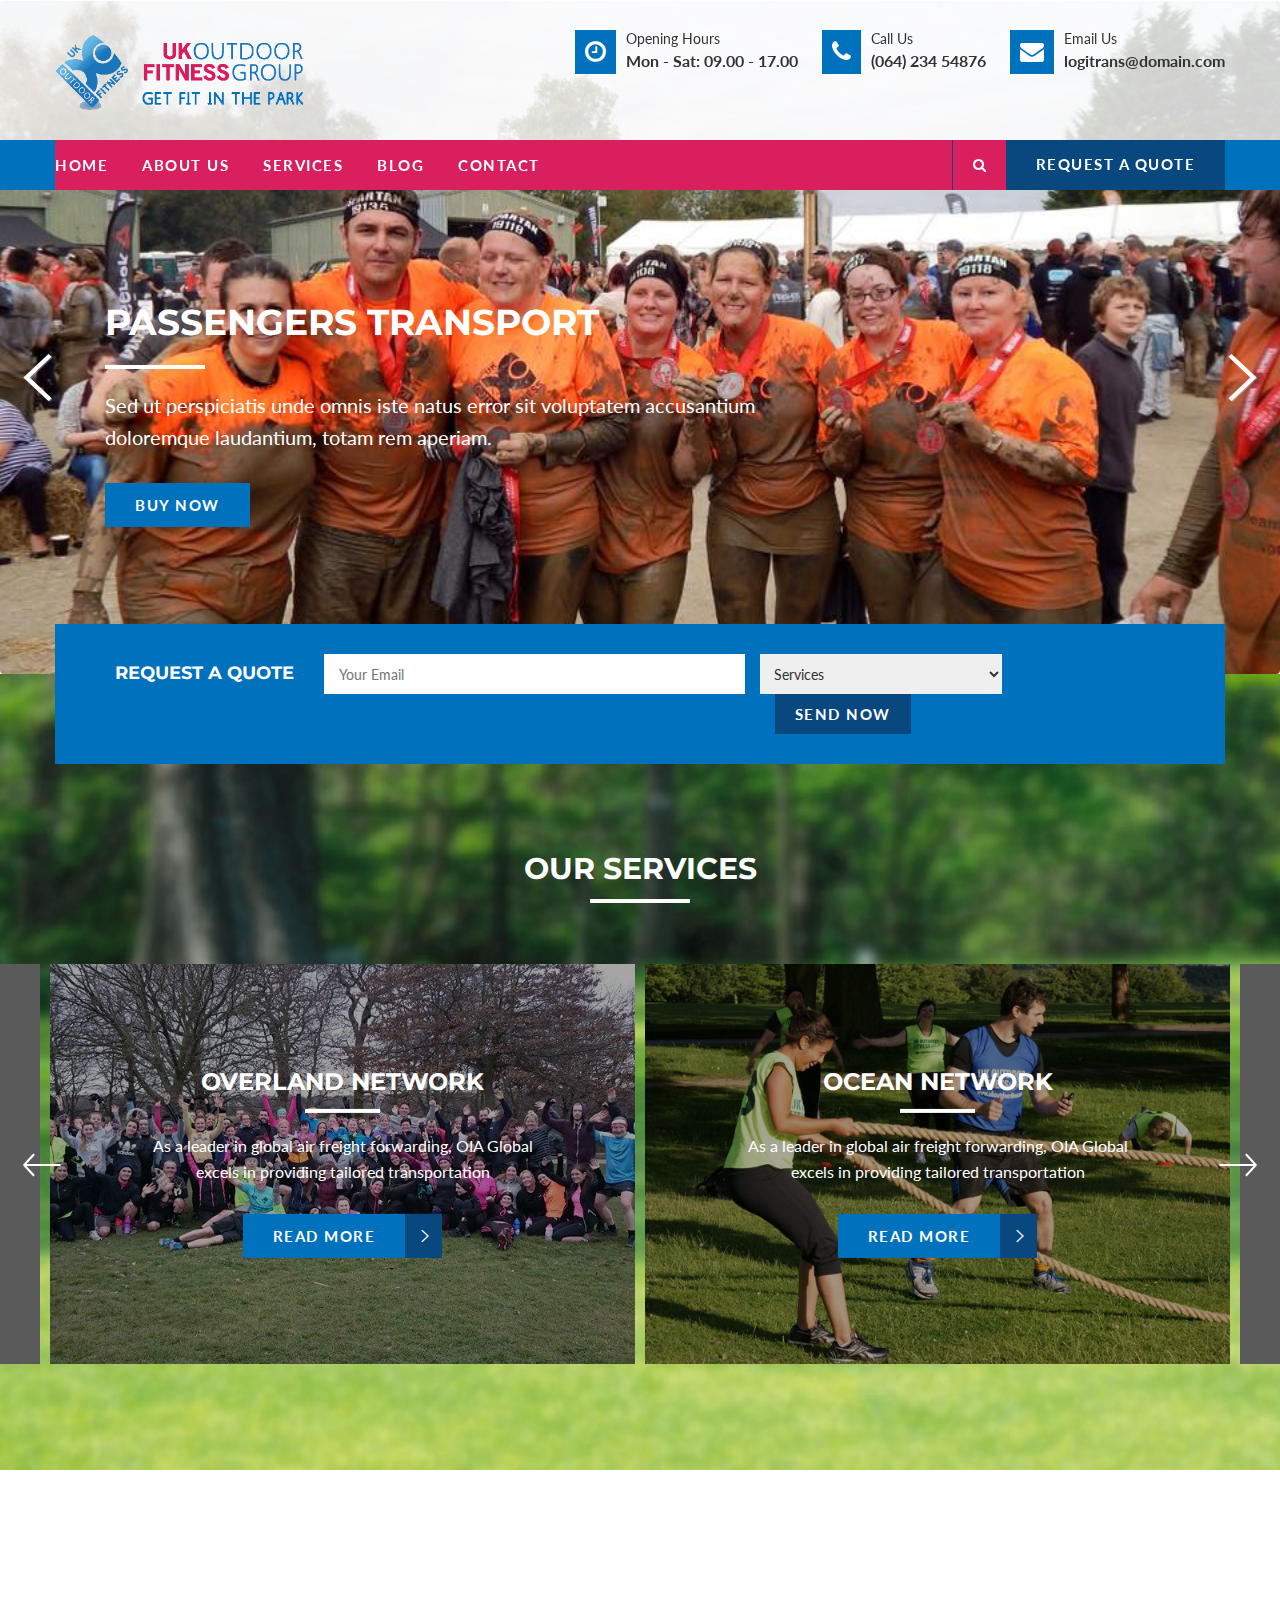
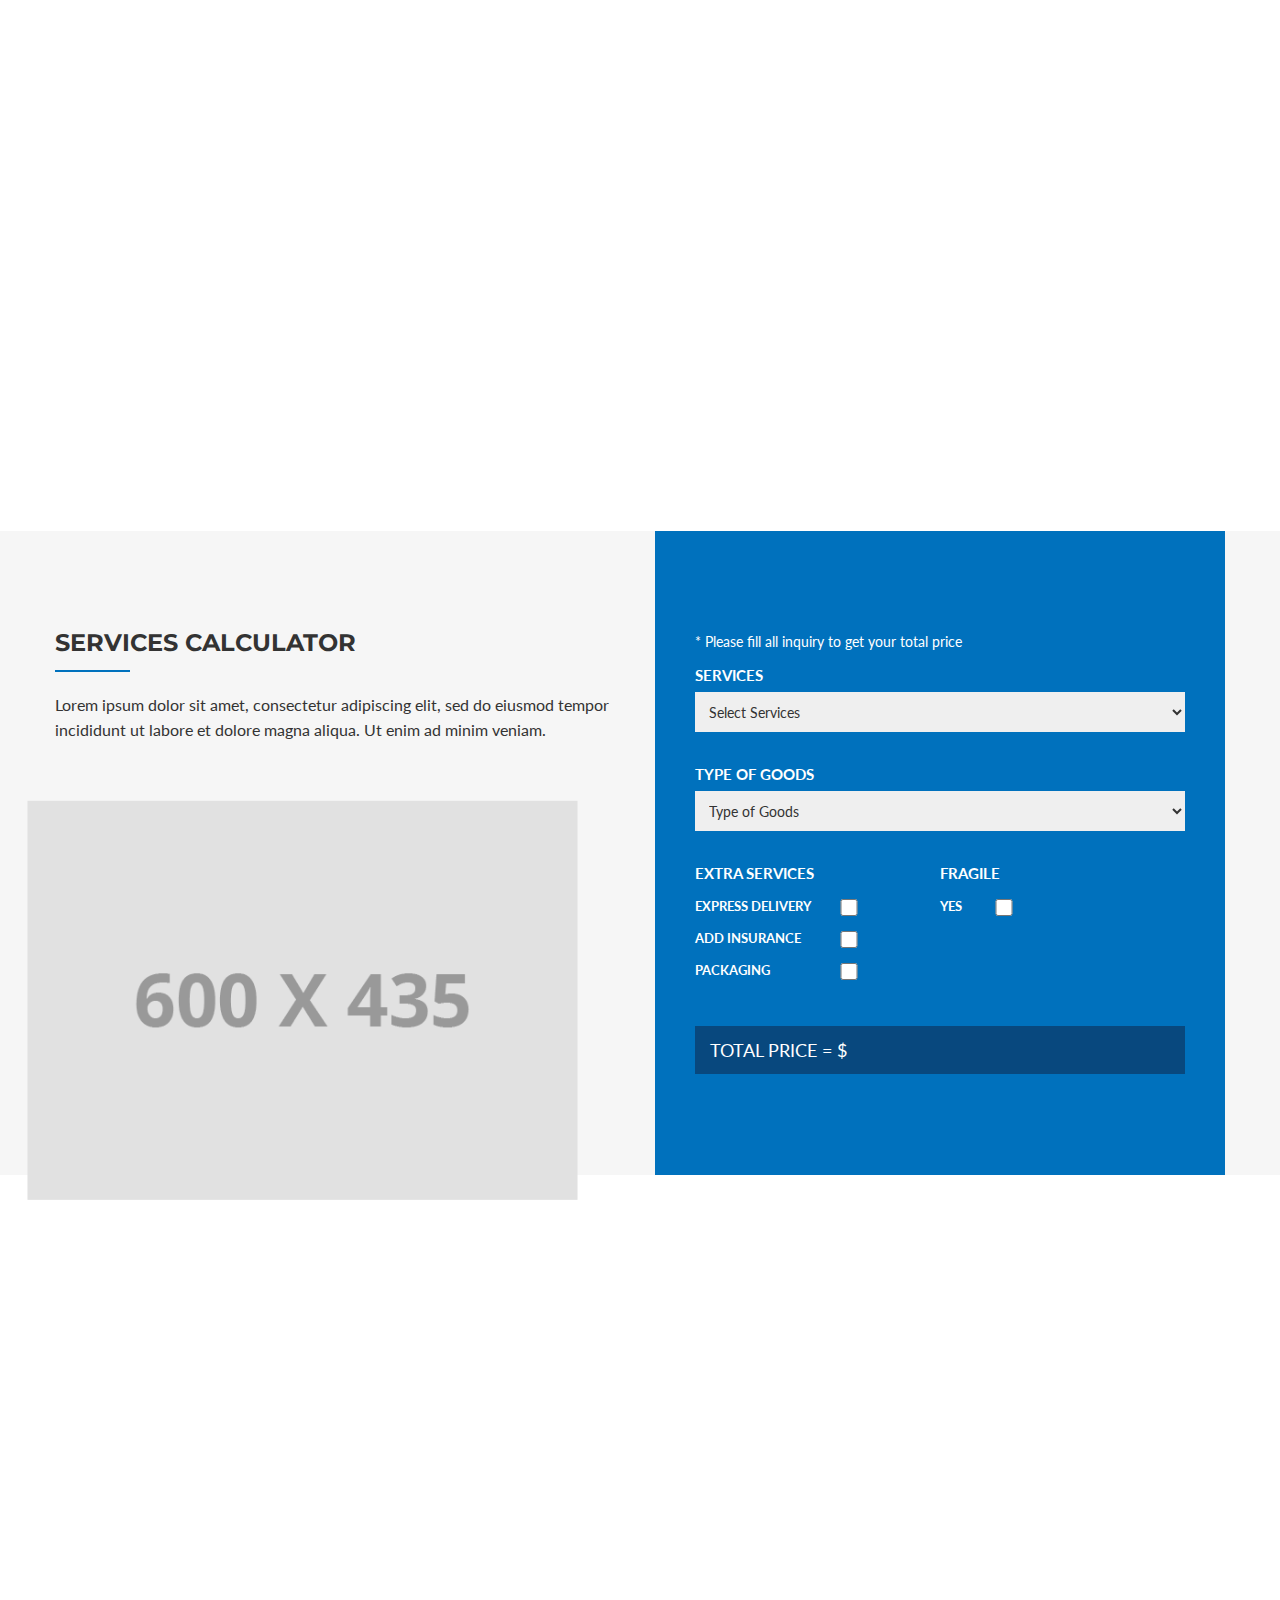
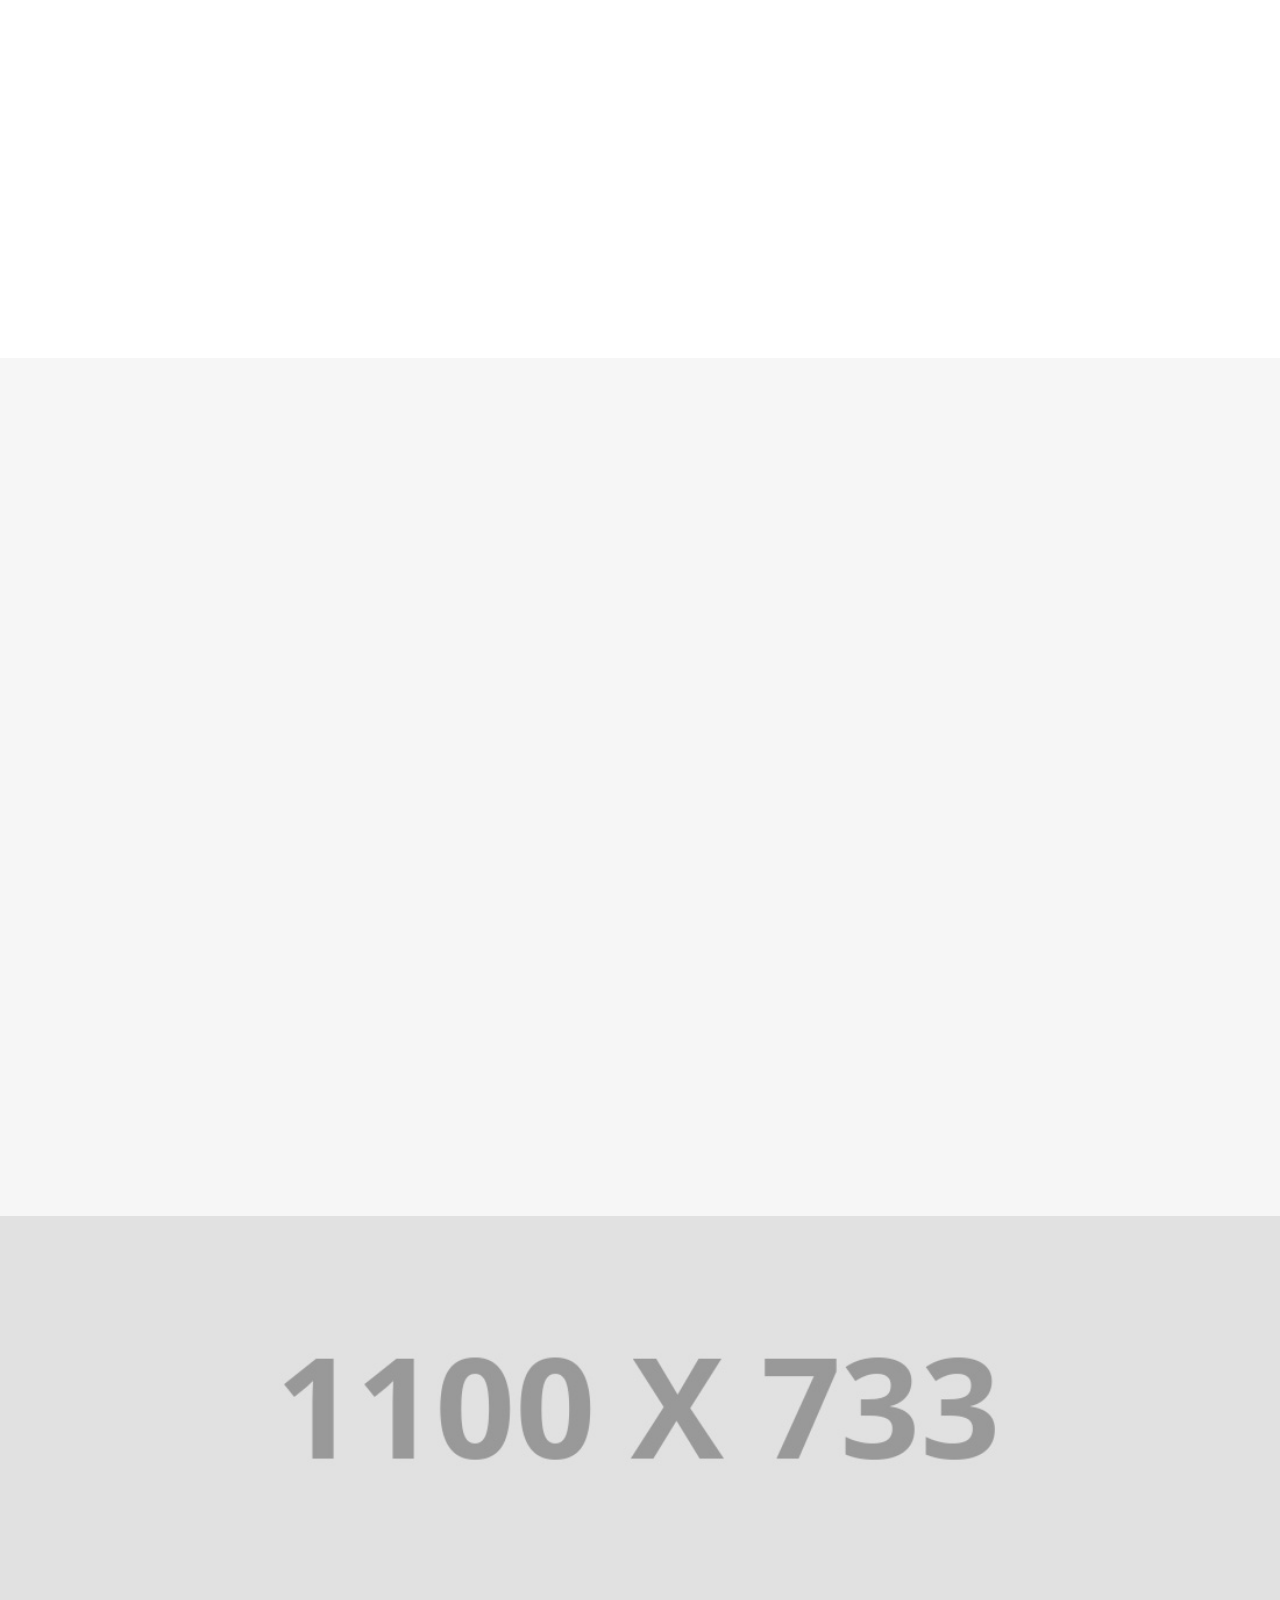
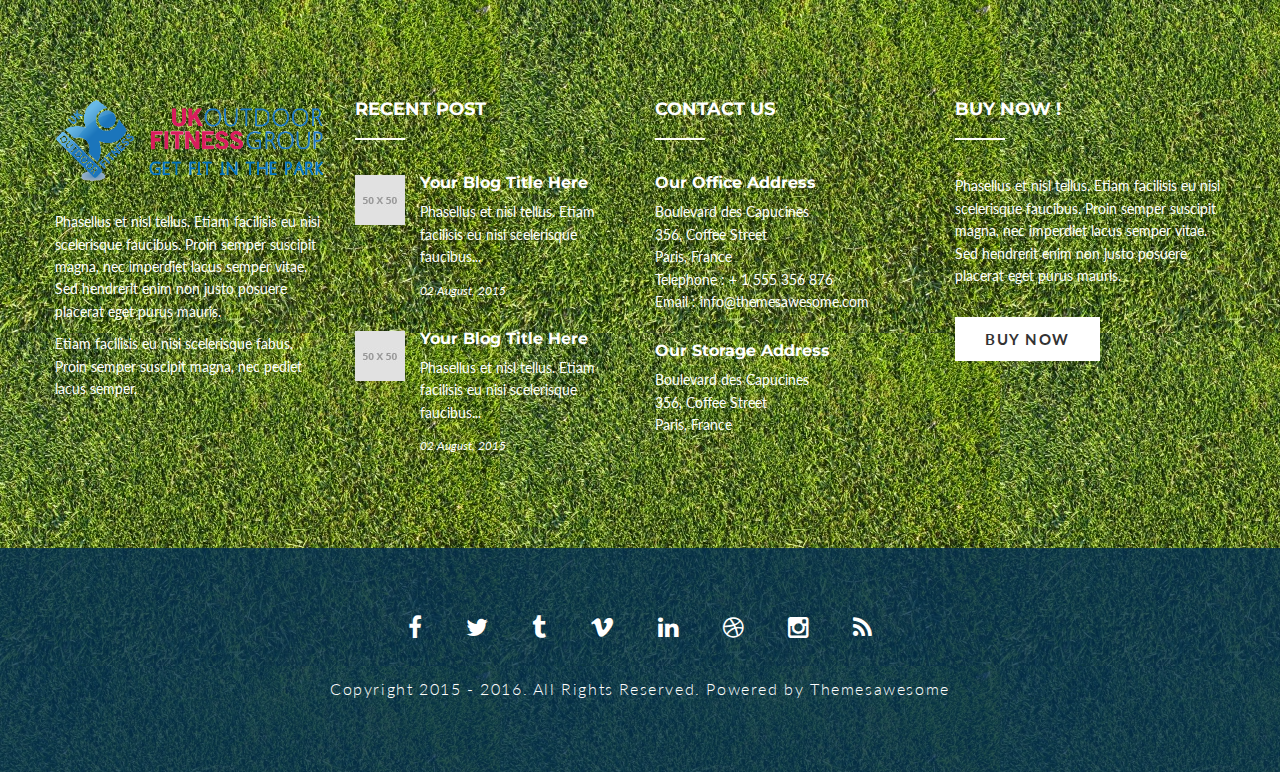
<file: header-style-2.html>
<!DOCTYPE html>
<!--[if lt IE 7 ]><html class="ie ie6" lang="en-US"> <![endif]-->
<!--[if IE 7 ]><html class="ie ie7" lang="en-US"> <![endif]-->
<!--[if gte IE 8]><html class="ie ie8" lang="en-US"> <![endif]-->

<html dir="ltr" lang="en-US">

    <head>
        <meta http-equiv="content-type" content="text/html; charset=utf-8" />
        <meta http-equiv="X-UA-Compatible" content="IE=edge" />

        <!-- Google Fonts
        ============================================= -->
        <link href='https://fonts.googleapis.com/css?family=Lato:400,900,700,300' rel='stylesheet' type='text/css'>
        <link href='https://fonts.googleapis.com/css?family=Montserrat:400,700' rel='stylesheet' type='text/css'>

        <!-- Stylesheets
        ============================================= -->
        <link rel="stylesheet" href="css/plugin.css" type="text/css" />
        <link rel="stylesheet" href="css/style.css" type="text/css" />
        <link rel="stylesheet" href="css/responsive.css" type="text/css" />

        <!-- JavaScripts
        ============================================= -->
        <script type="text/javascript" src="js/jquery.js"></script>

        <meta name="viewport" content="width=device-width, initial-scale=1, maximum-scale=1" />

        <!--[if IE]>
        <script src="http://html5shiv.googlecode.com/svn/trunk/html5.js"></script>
        <![endif]-->

        <title>Logitrans | Logistics & Transportation HTML Themes</title>
    </head>

    <body>
        <div id="preloader">
            <div id="status">
                <img src="img/logo.png" alt="" />
            </div>
        </div>

        <!-- MAIN WRAPPER
        ============================================= -->
        <div id="main-wrapper" class="clearfix">

            <!-- HEADER
            ============================================= -->
            <header id="header" class="header-style-2 clearfix">
                <div class="site-header">

                    <div class="top-header clearfix">
                        <div class="container">
                            <div class="row">
                                <div class="top-header-wrap row">
                                    <div class="logo col-md-4">
                                        <a href="index.html">
                                            <img src="img/logo.png" alt="" />
                                        </a>
                                    </div>

                                    <div class="info col-md-8">
                                        <ul>
                                            <li>
                                                <i class="fa fa-clock-o"></i>
                                                <p>
                                                    <span class="heading">Opening Hours</span>
                                                    <span>Mon - Sat: 09.00 - 17.00</span>
                                                </p>
                                            </li>
                                            <li>
                                                <i class="fa fa-phone"></i>
                                                <p>
                                                    <span class="heading">Call Us</span>
                                                    <span>(064) 234 54876</span>
                                                </p>
                                            </li>
                                            <li class="last">
                                                <i class="fa fa-envelope"></i>
                                                <p>
                                                    <span class="heading">Email Us</span>
                                                    <span>logitrans@domain.com</span>
                                                </p>
                                            </li>
                                        </ul>
                                    </div>

                                    <div class="slide-buttons">
                                        <button id="slide-buttons" class="slide-button icon icon-navicon"></button>
                                    </div>
                                </div>
                            </div>
                        </div>
                    </div>

                    <div class="navigation">
                        <div class="container">
                            <div class="row">
                                <div class="main-menu">
                                    <ul class="menu">
                                        <li class="has-sub"><a href="index.html">Home</a>
                                            <ul>
                                                <li><a href="index.html">Header Style 1</a></li>
                                                <li><a href="header-style-2.html">Header Style 2</a></li>
                                            </ul>
                                        </li>
                                        <li><a href="about-us.html">About Us</a></li>
                                        <li class="has-sub"><a href="services.html">Services</a>
                                            <ul>
                                               <li><a href="single-services.html">Overland Network</a></li>
                                               <li><a href="single-services.html">Ocean Netwok</a></li>
                                               <li><a href="single-services.html">Air Freight</a></li>
                                               <li><a href="single-services.html">Cargo</a></li>
                                               <li><a href="single-services.html">Storage</a></li>
                                               <li class="last"><a href="single-services.html">Warehousing</a></li>
                                            </ul>
                                        </li>
                                        <li><a href="blog.html">Blog</a></li>
                                        <li><a href="contact.html">Contact</a></li>
                                    </ul>

                                    <div class="right-section">
                                        <div class="search">
                                            <i class="fa fa-search"></i>
                                        </div>
                                        <div class="quote-link">
                                            <a href="contact.html">Request a Quote</a>
                                        </div>
                                        <div class="search-input">
                                            <input type="text" name="s" placeholder="Type some text in here..." class="untouched">
                                        </div>
                                    </div>
                                </div>
                            </div>
                        </div>
                    </div>

                </div>

                <!-- Menu Mobile
                ============================================= -->
                <nav id="c-menu--slide-right" class="c-menu c-menu--slide-right">
                    <button class="c-menu__close icon icon-close"></button>

                    <div class="search-input">
                        <input type="text" name="s" placeholder="Type some text in here..." class="untouched">
                        <button><i class="fa fa-search"></i></button>
                    </div>

                    <ul class="slide-menu-items">
                        <li class="has-sub"><a href="index.html">Home</a>
                            <ul>
                                <li><a href="index.html">Header Style 1</a></li>
                                <li><a href="header-style-2.html">Header Style 2</a></li>
                            </ul>
                        </li>
                        <li><a href="about-us.html">About Us</a></li>
                        <li class="has-sub"><a href="services.html">Services</a>
                            <ul>
                               <li><a href="single-services.html">Overland Network</a></li>
                               <li><a href="single-services.html">Ocean Netwok</a></li>
                               <li><a href="single-services.html">Air Freight</a></li>
                               <li><a href="single-services.html">Cargo</a></li>
                               <li><a href="single-services.html">Storage</a></li>
                               <li><a href="single-services.html">Warehousing</a></li>
                            </ul>
                        </li>
                        <li><a href="blog.html">Blog</a></li>
                        <li><a href="contact.html">Contact</a></li>
                    </ul>

                    <div class="info">
                        <ul>
                            <li>
                                <p>
                                    <span class="heading">Opening Hours</span>
                                    <span>Mon - Sat: 09.00 - 17.00</span>
                                </p>
                            </li>
                            <li>
                                <p>
                                    <span class="heading">Call Us</span>
                                    <span>(064) 234 54876</span>
                                </p>
                            </li>
                            <li class="last">
                                <p>
                                    <span class="heading">Email Us</span>
                                    <span>logitrans@domain.com</span>
                                </p>
                            </li>
                        </ul>
                    </div>
                </nav>

                <div id="slide-overlay" class="slide-overlay"></div>
                <!-- Menu Mobile End -->
            </header>
            <!-- HEADER END -->

            <!-- SLIDER START
            ============================================= -->
            <section id="slider" class="home-slider clearfix">
                <div class="slider-wrapper">
                    <div class="flexslider clearfix">
                        <ul class="slides">
                            <li class="slide-item clearfix" style="background-image: url(img/slider/slide1.jpg);">   
                                <div class="flex-content">
                                    <div class="container">
                                        <div class="row">
                                            <div class="caption-wrap">
                                                <div class="caption wow fadeInUp" data-wow-delay="1s">
                                                    <h1>Passengers Transport</h1>
                                                </div> 
                                                <div class="caption wow fadeIn" data-wow-delay="2s">
                                                    <p>Sed ut perspiciatis unde omnis iste natus error sit voluptatem accusantium doloremque laudantium, totam rem aperiam.</p>
                                                </div>
                                                <div class="caption wow fadeInUp" data-wow-delay="2.5s">
                                                    <a href="#" class="button-normal">Buy Now</a>
                                                </div>
                                            </div>
                                        </div>
                                    </div>
                                </div>
                            </li>

                            <li class="slide-item clearfix" style="background-image: url(img/slider/slide2.jpg);">   
                                <div class="flex-content">
                                    <div class="container">
                                        <div class="row">
                                            <div class="caption-wrap">
                                                <div class="caption wow fadeInUp" data-wow-delay="3s">
                                                    <h1>We Deliver Your Goods Fast</h1>
                                                </div> 
                                                <div class="caption wow fadeIn" data-wow-delay="4s">
                                                    <p>Sed ut perspiciatis unde omnis iste natus error sit voluptatem accusantium doloremque laudantium, totam rem aperiam.</p>
                                                </div>
                                                <div class="caption wow fadeInUp" data-wow-delay="4.5s">
                                                    <a href="#" class="button-normal">Buy Now</a>
                                                </div>
                                            </div>
                                        </div>
                                    </div>
                                </div>
                            </li>
                        </ul>
                    </div>
                </div>
            </section>
            <!-- SLIDER END -->

            <!-- CONTENT START
            ============================================= -->
            <section id="content" class="clearfix">

                <!-- SERVICES START
                ============================================= -->
                <div class="services with-bg">
                    <div class="container">
                        <div class="row">

                            <!-- Service Quote -->
                            <div class="email-quote clearfix">
                                <h4>Request a Quote</h4>
                                <form method="post">
                                    <input class="col-md-6" type="text" placeholder="Your Email" name="search_query" value="">
                                    <div class="category_filter col-md-6">
                                        <select name="cate" id="cate">
                                            <option value="">Services</option>
                                            <option>Overland Network</option>
                                            <option>Ocean Network</option>
                                            <option>Air Freight</option>
                                            <option>Cargo</option>
                                            <option>Storage</option>
                                            <option>Warehouse</option>
                                        </select>
                                        <button type="submit" class="button-normal"><span>send now</span></button>
                                    </div>
                                </form>
                            </div>
                            <!-- Service Quote -->
                        </div>
                    </div>

                    <div class="section-title text-center wow fadeIn">
                        <h2>Our Services</h2>
                    </div>

                    <div class="services-wrap-carousel">
                        <div class="item">
                            <div class="services-content">
                                <div class="services-image" style="background-image: url(img/content/services-item-1.jpg);"></div>
                                <div class="services-text">
                                    <h3 class="title">Overland Network</h3>
                                    <p>As a leader in global air freight forwarding, OIA Global excels in providing tailored transportation</p>
                                    <a href="#" class="button-normal with-icon">
                                        Read More
                                        <i class="icon icon-arrow-right"></i>
                                    </a>
                                </div>
                                <div class="overlay"></div>
                            </div>
                        </div>

                        <div class="item">
                            <div class="services-content">
                                <div class="services-image" style="background-image: url(img/content/services-item-2.jpg);"></div>
                                <div class="services-text">
                                    <h3 class="title">Ocean Network</h3>
                                    <p>As a leader in global air freight forwarding, OIA Global excels in providing tailored transportation</p>
                                    <a href="#" class="button-normal with-icon">
                                        Read More
                                        <i class="icon icon-arrow-right"></i>
                                    </a>
                                </div>
                                <div class="overlay"></div>
                            </div>
                        </div>

                        <div class="item">
                            <div class="services-content">
                                <div class="services-image" style="background-image: url(img/content/services-item-3.jpg);"></div>
                                <div class="services-text">
                                    <h3 class="title">Air Freight</h3>
                                    <p>As a leader in global air freight forwarding, OIA Global excels in providing tailored transportation</p>
                                    <a href="#" class="button-normal with-icon">
                                        Read More
                                        <i class="icon icon-arrow-right"></i>
                                    </a>
                                </div>
                                <div class="overlay"></div>
                            </div>
                        </div>

                        <div class="item">
                            <div class="services-content">
                                <div class="services-image" style="background-image: url(img/content/services-item-4.jpg);"></div>
                                <div class="services-text">
                                    <h3 class="title">Cargo</h3>
                                    <p>As a leader in global air freight forwarding, OIA Global excels in providing tailored transportation</p>
                                    <a href="#" class="button-normal with-icon">
                                        Read More
                                        <i class="icon icon-arrow-right"></i>
                                    </a>
                                </div>
                                <div class="overlay"></div>
                            </div>
                        </div>

                        <div class="item">
                            <div class="services-content">
                                <div class="services-image" style="background-image: url(img/content/services-item-5.jpg);"></div>
                                <div class="services-text">
                                    <h3 class="title">Storage</h3>
                                    <p>As a leader in global air freight forwarding, OIA Global excels in providing tailored transportation</p>
                                    <a href="#" class="button-normal with-icon">
                                        Read More
                                        <i class="icon icon-arrow-right"></i>
                                    </a>
                                </div>
                                <div class="overlay"></div>
                            </div>
                        </div>

                        <div class="item">
                            <div class="services-content">
                                <div class="services-image" style="background-image: url(img/content/services-item-6.jpg);"></div>
                                <div class="services-text">
                                    <h3 class="title">Warehousing</h3>
                                    <p>As a leader in global air freight forwarding, OIA Global excels in providing tailored transportation</p>
                                    <a href="#" class="button-normal with-icon">
                                        Read More
                                        <i class="icon icon-arrow-right"></i>
                                    </a>
                                </div>
                                <div class="overlay"></div>
                            </div>
                        </div>
                    </div>        
                </div>
                <!-- SERVICES END -->

                <!-- FEATURES START
                ============================================= -->
                <div class="features wrapper">
                    <div class="container">
                        <div class="row">
                            <div class="section-title text-center wow fadeIn">
                                <h2>Why Choose Us</h2>
                            </div>
                            
                            <div class="features-wrap row">
                                <div class="col-md-4">
                                    <div class="features-item wow fadeInUp" data-wow-delay="0.5s">
                                        <div class="icon-wrap">
                                            <i class="icon icon-delivery"></i>
                                        </div>
                                        <div class="text">
                                            <h4>Ground Shipping</h4>
                                            <p>Lorem ipsum dolor sit amet, consec adip tesque tinciunt rutrum sapien, sed diam.</p>
                                        </div>
                                    </div>
                                </div>

                                <div class="col-md-4">
                                    <div class="features-item wow fadeInUp" data-wow-delay="0.8s">
                                        <div class="icon-wrap">
                                            <i class="icon icon-airplane"></i>
                                        </div>
                                        <div class="text">
                                            <h4>Air Delivery</h4>
                                            <p>Lorem ipsum dolor sit amet, consec adip tesque tinciunt rutrum sapien, sed diam.</p>
                                        </div>
                                    </div>
                                </div>

                                <div class="col-md-4">
                                    <div class="features-item wow fadeInUp" data-wow-delay="1.2s">
                                        <div class="icon-wrap">
                                            <i class="icon icon-cargo"></i>
                                        </div>
                                        <div class="text">
                                            <h4>Sea Delivery</h4>
                                            <p>Lorem ipsum dolor sit amet, consec adip tesque tinciunt rutrum sapien, sed diam.</p>
                                        </div>
                                    </div>
                                </div>

                                <div class="col-md-4">
                                    <div class="features-item wow fadeInUp" data-wow-delay="1.3s">
                                        <div class="icon-wrap">
                                            <i class="icon icon-container"></i>
                                        </div>
                                        <div class="text">
                                            <h4>Forwarding Services</h4>
                                            <p>Lorem ipsum dolor sit amet, consec adip tesque tinciunt rutrum sapien, sed diam.</p>
                                        </div>
                                    </div>
                                </div>

                                <div class="col-md-4">
                                    <div class="features-item wow fadeInUp" data-wow-delay="1.6s">
                                        <div class="icon-wrap">
                                            <i class="icon icon-box-delivery"></i>
                                        </div>
                                        <div class="text">
                                            <h4>Packaged Goods</h4>
                                            <p>Lorem ipsum dolor sit amet, consec adip tesque tinciunt rutrum sapien, sed diam.</p>
                                        </div>
                                    </div>
                                </div>

                                <div class="col-md-4">
                                    <div class="features-item wow fadeInUp" data-wow-delay="1.9s">
                                        <div class="icon-wrap">
                                            <i class="icon icon-storage"></i>
                                        </div>
                                        <div class="text">
                                            <h4>Warehousing</h4>
                                            <p>Lorem ipsum dolor sit amet, consec adip tesque tinciunt rutrum sapien, sed diam.</p>
                                        </div>
                                    </div>
                                </div>
                            </div>
                        </div>
                    </div>
                </div>
                <!-- FEATURES END -->

                <!-- SERVICES CALCULATOR START
                ============================================= -->
                <div class="services-calculator bg-color">
                    <div class="container">
                        <div class="row">
                            <div class="services-calculator-wrap row">
                                <div class="intro-section col-md-6">
                                    <h3 class="title">Services Calculator</h3>
                                    <p>Lorem ipsum dolor sit amet, consectetur adipiscing elit, sed do eiusmod tempor incididunt ut labore et dolore magna aliqua. Ut enim ad minim veniam.</p>
                                    <div class="image">
                                        <img src="img/content/service-calculator-img.png" alt="" />
                                    </div>
                                </div>

                                <div class="form-section col-md-6">
                                    <form id="calculationform" onsubmit="return false;">
                                        <p class="intro">* Please fill all inquiry to get your total price</p>
                                        <fieldset>
                                            <label>Services</label>
                                            <select id="services_type" name='services_type' onchange="calculateTotal()">
                                                <option value="None">Select Services</option>
                                                <option value="Overland">Overland Network</option>
                                                <option value="Ocean">Ocean Network</option>
                                                <option value="Air">Air Freight</option>
                                                <option value="Cargo">Cargo</option>
                                                <option value="Storage">Storage</option>
                                                <option value="Warehousing">Warehousing</option>
                                            </select>

                                            <label>Type of Goods</label>
                                            <select id="goods_type" name='goods_type' onchange="calculateTotal()">
                                                <option value="None">Type of Goods</option>
                                                <option value="General">General Merchandise</option>
                                                <option value="Fragile">Fragile Goods</option>
                                                <option value="Fine">Fine Arts</option>
                                                <option value="Hazardous">Hazardous Goods</option>
                                            </select>

                                            <p class="extra-services">
                                                <label>Extra Services</label>
                                                <span>
                                                    <label for='expressdelivery'>Express Delivery</label>
                                                    <input type="checkbox" id="expressdelivery" name='expressdelivery' onclick="calculateTotal()" />
                                                </span>
                                                <span>
                                                    <label for='insurance'>Add Insurance</label>
                                                    <input type="checkbox" id="insurance" name='insurance' onclick="calculateTotal()" />
                                                </span>
                                                <span>
                                                    <label for='packaging'>Packaging</label>
                                                    <input type="checkbox" id="packaging" name='packaging' onclick="calculateTotal()" />
                                                </span>
                                            </p>

                                            <p class="fragile clearfix">
                                                <label>Fragile</label>
                                                <span>
                                                    <label for='fragileyes'>Yes</label>
                                                    <input type="checkbox" id="fragileyes" name='fragileyes' onclick="calculateTotal()" />
                                                </span>
                                            </p>
                                            
                                            <div id="totalPrice">
                                                Total Price = $
                                            </div>
                                        </fieldset>
                                    </form>
                                </div>
                            </div>
                        </div>
                    </div>
                </div>
                <!-- SERVICE CALCULATOR END -->

                <!-- TESTIMONIAL START
                ============================================= -->
                <div class="testimonial wrapper with-bg">
                    <div class="container">
                        <div class="row">
                            <div class="section-title text-center wow fadeIn">
                                <h2>Testimonials</h2>
                            </div>
                            
                            <div class="owl-carousel wow fadeIn" data-wow-delay="0.5s">
                                <div class="testimonial-item">
                                    <p>Lorem ipsum dolor sit amet, consectetur adipiscing elit, sed do eiusmod tempor incididunt ut labore et dolore magna aliqua. Ut enim ad minim veniam.</p>

                                    <div class="client-info">
                                        <img src="img/content/client-photo-1.png" alt="" />
                                        <div class="client-details">
                                            <h3>John Doe</h3>
                                            <p>CEO of Candy's Heaven</p>
                                        </div>
                                    </div>
                                </div>

                                <div class="testimonial-item">
                                    <p>Lorem ipsum dolor sit amet, consectetur adipiscing elit, sed do eiusmod tempor incididunt ut labore et dolore magna aliqua. Ut enim ad minim veniam.</p>

                                    <div class="client-info">
                                        <img src="img/content/client-photo-2.png" alt="" />
                                        <div class="client-details">
                                            <h3>Carol Linda</h3>
                                            <p>Branch Manager of KLM</p>
                                        </div>
                                    </div>
                                </div>

                                <div class="testimonial-item">
                                    <p>Lorem ipsum dolor sit amet, consectetur adipiscing elit, sed do eiusmod tempor incididunt ut labore et dolore magna aliqua. Ut enim ad minim veniam.</p>

                                    <div class="client-info">
                                        <img src="img/content/client-photo-1.png" alt="" />
                                        <div class="client-details">
                                            <h3>Steven Smith</h3>
                                            <p>CTO of Minyak Telon</p>
                                        </div>
                                    </div>
                                </div>
                            </div>

                            <div class="our-partner">
                                <div class="partner-logo col-md-15 wow fadeIn" data-wow-delay="0.3s">
                                    <img src="img/content/partner-01.png" alt="" />
                                </div>
                                <div class="partner-logo col-md-15 wow fadeIn" data-wow-delay="0.6s">
                                    <img src="img/content/partner-02.png" alt="" />
                                </div>
                                <div class="partner-logo col-md-15 wow fadeIn" data-wow-delay="0.9s">
                                    <img src="img/content/partner-03.png" alt="" />
                                </div>
                                <div class="partner-logo col-md-15 wow fadeIn" data-wow-delay="1.2s">
                                    <img src="img/content/partner-04.png" alt="" />
                                </div>
                                <div class="partner-logo col-md-15 wow fadeIn" data-wow-delay="1.5s">
                                    <img src="img/content/partner-05.png" alt="" />
                                </div>
                            </div>
                        </div>
                    </div>
                </div>
                <!-- TESTIMONIAL END -->

                <!-- LATEST NEWS START
                ============================================= -->
                <div class="latest-post wrapper bg-color">
                    <div class="container">
                        <div class="row">
                            <div class="section-title text-center wow fadeIn">
                                <h2>Latest News</h2>
                            </div>

                            <div class="post-wrap wow fadeIn" data-wow-delay="0.5s">
                                <div class="post-item">
                                    <div class="post-thumb">
                                        <a href="single-post.html">
                                            <img src="img/content/latest-post-thumb-1.jpg" alt="" />
                                            <div class="overlay"></div>
                                        </a>
                                    </div>

                                    <div class="post-content">
                                        <div class="date">
                                            <span>20</span>
                                            <span>May</span>
                                        </div>
                                        <div class="content-wrap">
                                            <h4>Transformtive Donation For Main Philanthropy</h4>
                                            <div class="meta">
                                                <span class="author"><i class="fa fa-user"></i> mochreza</span>
                                                <span class="views"><i class="fa fa-eye"></i> 95 Views</span>
                                                <span class="comments last"><i class="fa fa-comment"></i> 2 Comments</span>
                                            </div>
                                            <p class="excerpt">Etiamt vehicula elit.Vivauedaus rutrum mi ut aliquam In hac habitasse platore dictum will Integer sagittis neque in porta semes.</p>
                                            <a href="single-post.html" class="button-normal with-icon">
                                                Read More
                                                <i class="icon icon-arrow-right"></i>
                                            </a>
                                        </div>
                                    </div>
                                </div>

                                <div class="post-item">
                                    <div class="post-thumb">
                                        <a href="single-post.html">
                                            <img src="img/content/latest-post-thumb-2.jpg" alt="" />
                                            <div class="overlay"></div>
                                        </a>
                                    </div>

                                    <div class="post-content">
                                        <div class="date">
                                            <span>26</span>
                                            <span>May</span>
                                        </div>
                                        <div class="content-wrap">
                                            <h4>Corporate Meeting Turns Into a Photo Shooting</h4>
                                            <div class="meta">
                                                <span class="author"><i class="fa fa-user"></i> mochreza</span>
                                                <span class="views"><i class="fa fa-eye"></i> 95 Views</span>
                                                <span class="comments last"><i class="fa fa-comment"></i> 2 Comments</span>
                                            </div>
                                            <p class="excerpt">Etiamt vehicula elit.Vivauedaus rutrum mi ut aliquam In hac habitasse platore dictum will Integer sagittis neque in porta semes.</p>
                                            <a href="single-post.html" class="button-normal with-icon">
                                                Read More
                                                <i class="icon icon-arrow-right"></i>
                                            </a>
                                        </div>
                                    </div>
                                </div>

                                <div class="post-item">
                                    <div class="post-thumb">
                                        <a href="single-post.html">
                                            <img src="img/content/latest-post-thumb-3.jpg" alt="" />
                                            <div class="overlay"></div>
                                        </a>
                                    </div>

                                    <div class="post-content">
                                        <div class="date">
                                            <span>30</span>
                                            <span>May</span>
                                        </div>
                                        <div class="content-wrap">
                                            <h4>Statistics and Analysis The Key To Success</h4>
                                            <div class="meta">
                                                <span class="author"><i class="fa fa-user"></i> mochreza</span>
                                                <span class="views"><i class="fa fa-eye"></i> 95 Views</span>
                                                <span class="comments last"><i class="fa fa-comment"></i> 2 Comments</span>
                                            </div>
                                            <p class="excerpt">Etiamt vehicula elit.Vivauedaus rutrum mi ut aliquam In hac habitasse platore dictum will Integer sagittis neque in porta semes.</p>
                                            <a href="single-post.html" class="button-normal with-icon">
                                                Read More
                                                <i class="icon icon-arrow-right"></i>
                                            </a>
                                        </div>
                                    </div>
                                </div>
                            </div>
                        </div>
                    </div>
                </div>
                <!-- LATEST NEWS END -->

                <!-- COUNTER NUMBER START
                ============================================= -->
                <div class="counter-section wrapper">
                    <div class="container">
                        <div class="row">

                            <div class="counter-wrap row">
                                <div class="counter-item col-md-15 wow fadeInUp" data-wow-delay="0.2s">
                                    <h2 class="counter">1,273</h2>
                                    <div class="counter-details">
                                        <p class="heading">Delivered Packages</p>
                                        <p>The core values are the guiding principles that dictate behavior and action.</p>
                                    </div>
                                </div>

                                <div class="counter-item col-md-15 wow fadeInUp" data-wow-delay="0.4s">
                                    <h2 class="counter">473,754</h2>
                                    <div class="counter-details">
                                        <p class="heading">KM Per Year</p>
                                        <p>The core values are the guiding principles that dictate behavior and action.</p>
                                    </div>
                                </div>

                                <div class="counter-item col-md-15 wow fadeInUp" data-wow-delay="0.6s">
                                    <h2 class="counter">25</h2>
                                    <div class="counter-details">
                                        <p class="heading">Years of Experience</p>
                                        <p>The core values are the guiding principles that dictate behavior and action.</p>
                                    </div>
                                </div>

                                <div class="counter-item col-md-15 wow fadeInUp" data-wow-delay="0.8s">
                                    <h2 class="counter">719</h2>
                                    <div class="counter-details">
                                        <p class="heading">Happy Clients</p>
                                        <p>The core values are the guiding principles that dictate behavior and action.</p>
                                    </div>
                                </div>

                                <div class="counter-item col-md-15 wow fadeInUp" data-wow-delay="1s">
                                    <h2 class="counter">4,234</h2>
                                    <div class="counter-details">
                                        <p class="heading">Tons of Goods</p>
                                        <p>The core values are the guiding principles that dictate behavior and action.</p>
                                    </div>
                                </div>
                            </div>
                        </div>
                    </div>
                </div>
                <!-- COUNTER NUMBER END -->

            </section>
            <!-- CONTENT END -->
            
            <!-- FOOTER START
            ============================================= -->
            <footer id="footer" class="wrapper clearfix">

                <div class="container">
                    <div class="row">
                        <div class="footer-wrap row">
                            <!-- WIDGET FOOTER 1 START
                            ============================================= -->
                            <div class="widget-footer col-md-3">
                                <div class="short-desc">
                                    <div class="logo-footer">
                                        <img src="img/logo-footer.png" alt="" />
                                    </div>
                                    <p>Phasellus et nisl tellus. Etiam facilisis eu nisi scelerisque faucibus. Proin semper suscipit magna, nec imperdiet lacus semper vitae. Sed hendrerit enim non justo posuere placerat eget purus mauris.</p>
                                    <p>Etiam facilisis eu nisi scelerisque fabus. Proin semper suscipit magna, nec pediet lacus semper.</p>
                                </div>
                            </div>
                            <!-- WIDGET FOOTER 1 END -->

                            <!-- WIDGET FOOTER 2 START
                            ============================================= -->
                            <div class="widget-footer col-md-3">
                                <div class="recent-post">
                                    <h4 class="title">Recent Post</h4>
                                    <div class="footer-content">
                                        <div class="post-item">
                                            <a href="single-post.html">
                                                <div class="post-thumb">
                                                    <img src="img/content/recent-post-thumb-1.jpg" alt="" />
                                                    <div class="overlay"></div>
                                                </div>
                                            </a>
                                            <div class="post-content">
                                                <a href="single-post.html">
                                                    <h4>Your Blog Title Here</h4>
                                                </a>
                                                <p>Phasellus et nisl tellus. Etiam facilisis eu nisi scelerisque faucibus...</p>
                                                <div class="meta">
                                                    <span class="date">02 August, 2015</span>
                                                </div>
                                            </div>
                                        </div>

                                        <div class="post-item">
                                            <a href="single-post.html">
                                                <div class="post-thumb">
                                                    <img src="img/content/recent-post-thumb-2.jpg" alt="" />
                                                    <div class="overlay"></div>
                                                </div>
                                            </a>
                                            <div class="post-content">
                                                <a href="single-post.html">
                                                    <h4>Your Blog Title Here</h4>
                                                </a>
                                                <p>Phasellus et nisl tellus. Etiam facilisis eu nisi scelerisque faucibus...</p>
                                                <div class="meta">
                                                    <span class="date">02 August, 2015</span>
                                                </div>
                                            </div>
                                        </div>
                                    </div>
                                </div>
                            </div>
                            <!-- WIDGET FOOTER 2 END -->

                            <!-- WIDGET FOOTER 3 START
                            ============================================= -->
                            <div class="widget-footer col-md-3">
                                <div class="contact-footer">
                                    <h4 class="title">Contact Us</h4>
                                    <div class="footer-content">
                                        <div class="contact-section">
                                            <h4>Our Office Address</h4>
                                            <p>Boulevard des Capucines</p>
                                            <p>356, Coffee Street</p>
                                            <p>Paris, France</p>
                                            <p>Telephone : + 1 555 356 876</p>
                                            <p>Email : info@themesawesome.com</p>
                                        </div>
                                        <div class="contact-section">
                                            <h4>Our Storage Address</h4>
                                            <p>Boulevard des Capucines</p>
                                            <p>356, Coffee Street</p>
                                            <p>Paris, France</p>
                                        </div>
                                    </div>
                                </div>
                            </div>
                            <!-- WIDGET FOOTER 3 END -->

                            <!-- WIDGET FOOTER 4 START
                            ============================================= -->
                            <div class="widget-footer col-md-3">
                                <div class="buy-now">
                                    <h4 class="title">Buy Now !</h4>
                                    <div class="footer-content">
                                        <p>Phasellus et nisl tellus. Etiam facilisis eu nisi scelerisque faucibus. Proin semper suscipit magna, nec imperdiet lacus semper vitae. Sed hendrerit enim non justo posuere placerat eget purus mauris.</p>

                                        <a href="#" class="button-normal white">Buy Now</a>
                                    </div>
                                </div>
                            </div>
                            <!-- WIDGET FOOTER 4 END -->
                        </div>
                    </div>
                </div>

                <!-- COPYRIGHT START
                ============================================= -->
                <div class="copyright text-center">
                    <div class="container">
                        <div class="social-icon">
                            <ul>
                                <li><a href="http://facebook.com"><i class="fa fa-facebook"></i></a></li>
                                <li><a href="http://twitter.com"><i class="fa fa-twitter"></i></a></li>
                                <li><a href="http://tumblr.com"><i class="fa fa-tumblr"></i></a></li>
                                <li><a href="http://vimeo.com"><i class="fa fa-vimeo"></i></a></li>
                                <li><a href="http://linkedin.com"><i class="fa fa-linkedin"></i></a></li>
                                <li><a href="http://dribbble.com"><i class="fa fa-dribbble"></i></a></li>
                                <li><a href="http://instagram.com"><i class="fa fa-instagram"></i></a></li>
                                <li><a href="http://rssfeed.com"><i class="fa fa-rss"></i></a></li>
                            </ul>
                        </div>
                        <p>Copyright 2015 - 2016. All Rights Reserved. Powered by Themesawesome</p>
                    </div>
                </div>
                <!-- COPYRIGHT END -->

            </footer>
            <!-- FOOTER END -->

        </div>
        <!-- MAIN WRAPPER END -->

        <!-- Footer Scripts
        ============================================= -->
        <!-- External -->
        <script type="text/javascript" src="js/plugin.js"></script>
        <script type="text/javascript" src="js/main.js"></script>
        <script type="text/javascript" src="js/formcalculations.js"></script>
    </body>
</html>
</file>
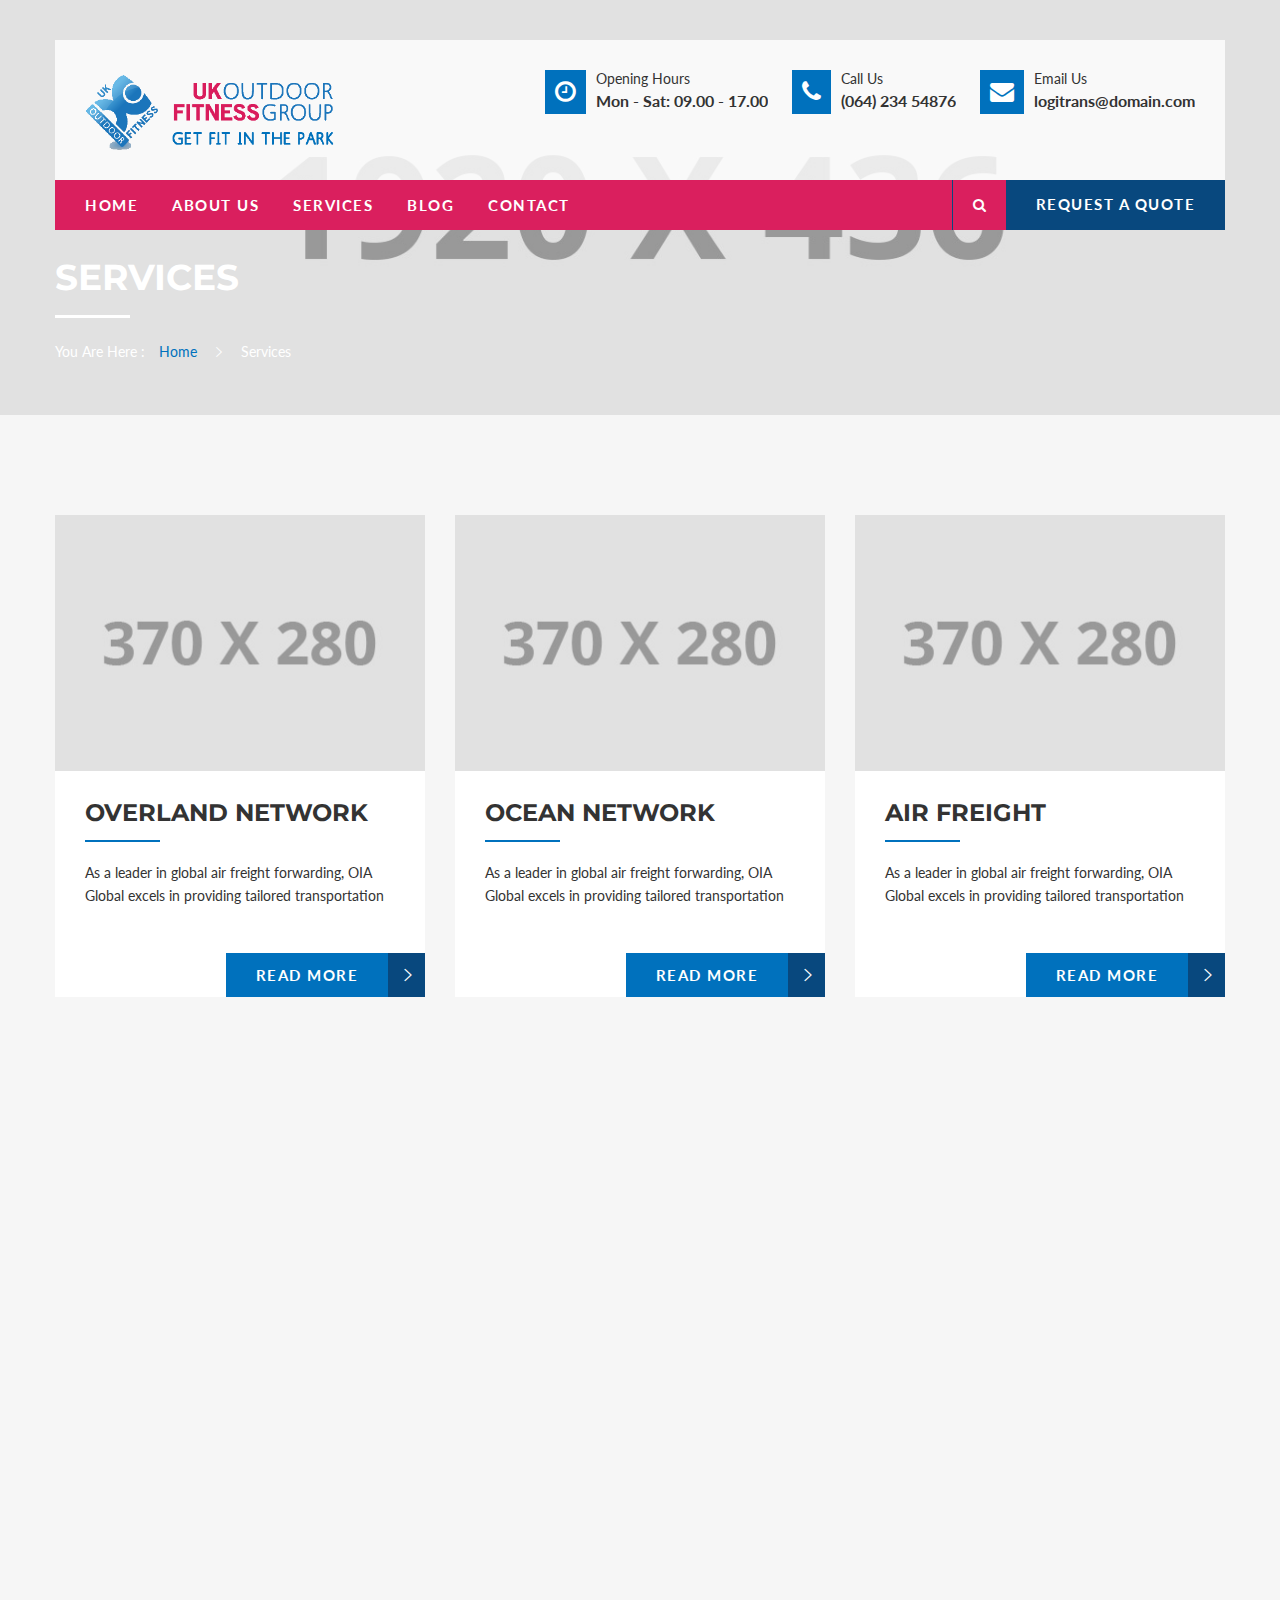
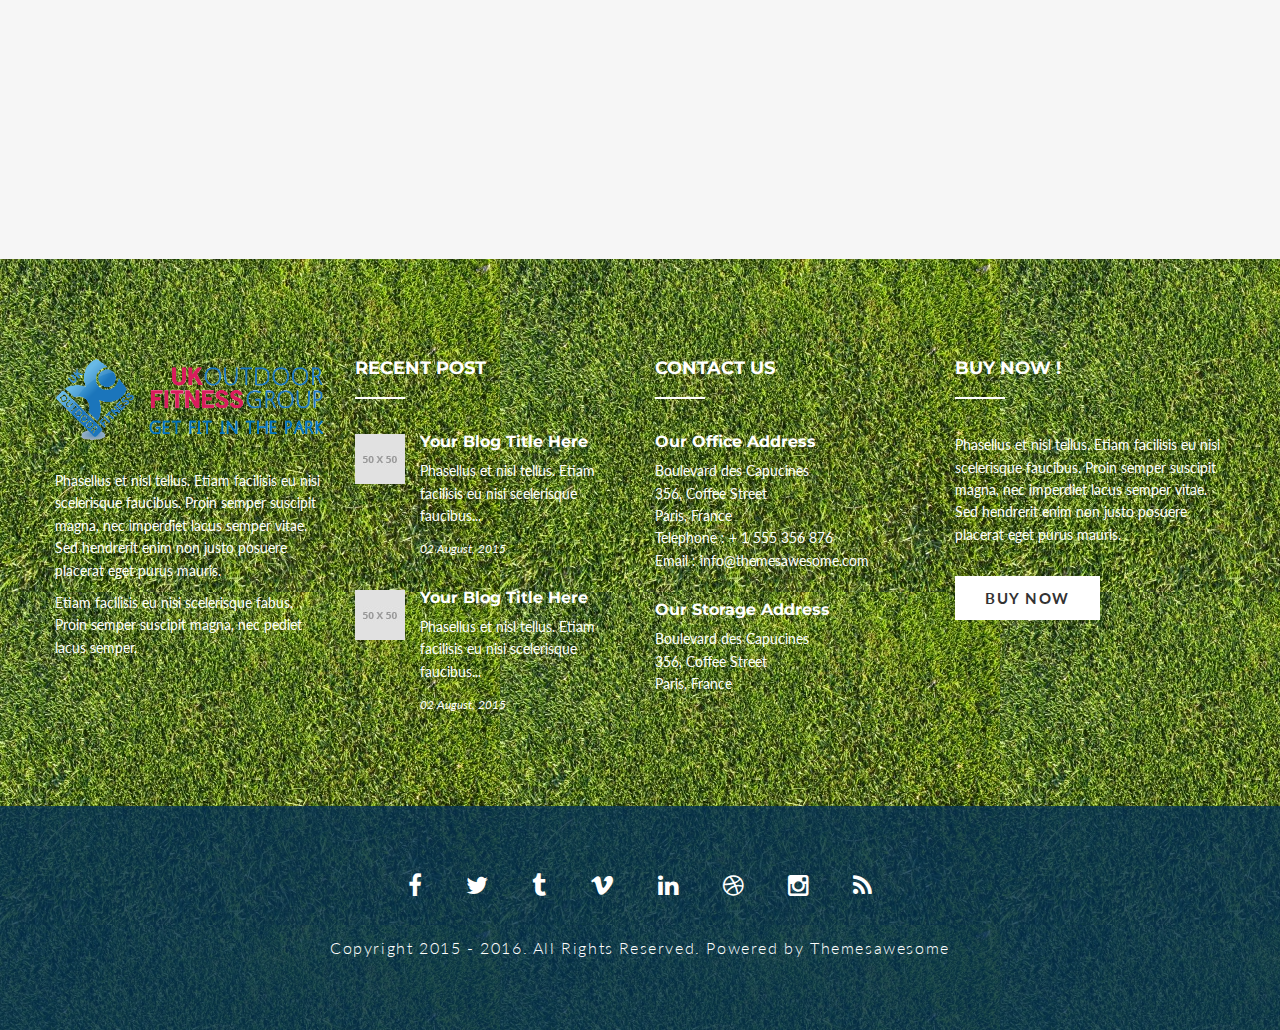
<file: services.html>
<!DOCTYPE html>
<!--[if lt IE 7 ]><html class="ie ie6" lang="en-US"> <![endif]-->
<!--[if IE 7 ]><html class="ie ie7" lang="en-US"> <![endif]-->
<!--[if gte IE 8]><html class="ie ie8" lang="en-US"> <![endif]-->

<html dir="ltr" lang="en-US">

    <head>
        <meta http-equiv="content-type" content="text/html; charset=utf-8" />
        <meta http-equiv="X-UA-Compatible" content="IE=edge" />

        <!-- Google Fonts
        ============================================= -->
        <link href='https://fonts.googleapis.com/css?family=Lato:400,900,700,300' rel='stylesheet' type='text/css'>
        <link href='https://fonts.googleapis.com/css?family=Montserrat:400,700' rel='stylesheet' type='text/css'>

        <!-- Stylesheets
        ============================================= -->
        <link rel="stylesheet" href="css/plugin.css" type="text/css" />
        <link rel="stylesheet" href="css/style.css" type="text/css" />
        <link rel="stylesheet" href="css/responsive.css" type="text/css" />

        <!-- JavaScripts
        ============================================= -->
        <script type="text/javascript" src="js/jquery.js"></script>

        <meta name="viewport" content="width=device-width, initial-scale=1, maximum-scale=1" />

        <!--[if IE]>
        <script src="http://html5shiv.googlecode.com/svn/trunk/html5.js"></script>
        <![endif]-->

        <title>Logitrans | Logistics & Transportation HTML Themes</title>
    </head>

    <body onload="hideTotal()">
        <div id="preloader">
            <div id="status">
                <img src="img/logo.png" alt="" />
            </div>
        </div>

        <!-- MAIN WRAPPER
        ============================================= -->
        <div id="main-wrapper" class="clearfix">

            <!-- HEADER
            ============================================= -->
            <header id="header" class="clearfix">
                <div class="site-header">
                    <div class="container">
                        <div class="row">
                            <div class="top-header clearfix">
                                <div class="logo col-md-4">
                                    <a href="index.html">
                                        <img src="img/logo.png" alt="" />
                                    </a>
                                </div>

                                <div class="info col-md-8">
                                    <ul>
                                        <li>
                                            <i class="fa fa-clock-o"></i>
                                            <p>
                                                <span class="heading">Opening Hours</span>
                                                <span>Mon - Sat: 09.00 - 17.00</span>
                                            </p>
                                        </li>
                                        <li>
                                            <i class="fa fa-phone"></i>
                                            <p>
                                                <span class="heading">Call Us</span>
                                                <span>(064) 234 54876</span>
                                            </p>
                                        </li>
                                        <li class="last">
                                            <i class="fa fa-envelope"></i>
                                            <p>
                                                <span class="heading">Email Us</span>
                                                <span>logitrans@domain.com</span>
                                            </p>
                                        </li>
                                    </ul>
                                </div>

                                <div class="slide-buttons">
                                    <button id="slide-buttons" class="slide-button icon icon-navicon"></button>
                                </div>
                            </div>

                            <div class="navigation">
                                <div class="main-menu">
                                    <ul class="menu">
                                        <li class="has-sub"><a href="index.html">Home</a>
                                            <ul>
                                                <li><a href="index.html">Header Style 1</a></li>
                                                <li><a href="header-style-2.html">Header Style 2</a></li>
                                            </ul>
                                        </li>
                                        <li><a href="about-us.html">About Us</a></li>
                                        <li class="has-sub"><a href="services.html">Services</a>
                                            <ul>
                                               <li><a href="single-services.html">Overland Network</a></li>
                                               <li><a href="single-services.html">Ocean Netwok</a></li>
                                               <li><a href="single-services.html">Air Freight</a></li>
                                               <li><a href="single-services.html">Cargo</a></li>
                                               <li><a href="single-services.html">Storage</a></li>
                                               <li class="last"><a href="single-services.html">Warehousing</a></li>
                                            </ul>
                                        </li>
                                        <li><a href="blog.html">Blog</a></li>
                                        <li><a href="contact.html">Contact</a></li>
                                    </ul>

                                    <div class="right-section">
                                        <div class="search">
                                            <i class="fa fa-search"></i>
                                        </div>
                                        <div class="quote-link">
                                            <a href="contact.html">Request a Quote</a>
                                        </div>
                                        <div class="search-input">
                                            <input type="text" name="s" placeholder="Type some text in here..." class="untouched">
                                        </div>
                                    </div>
                                </div>
                            </div>
                        </div>
                    </div>
                </div>

                <!-- Menu Mobile
                ============================================= -->
                <nav id="c-menu--slide-right" class="c-menu c-menu--slide-right">
                    <button class="c-menu__close icon icon-close"></button>

                    <div class="search-input">
                        <input type="text" name="s" placeholder="Type some text in here..." class="untouched">
                        <button><i class="fa fa-search"></i></button>
                    </div>

                    <ul class="slide-menu-items">
                        <li class="has-sub"><a href="index.html">Home</a>
                            <ul>
                                <li><a href="index.html">Header Style 1</a></li>
                                <li><a href="header-style-2.html">Header Style 2</a></li>
                            </ul>
                        </li>
                        <li><a href="about-us.html">About Us</a></li>
                        <li class="has-sub"><a href="services.html">Services</a>
                            <ul>
                               <li><a href="single-services.html">Overland Network</a></li>
                               <li><a href="single-services.html">Ocean Netwok</a></li>
                               <li><a href="single-services.html">Air Freight</a></li>
                               <li><a href="single-services.html">Cargo</a></li>
                               <li><a href="single-services.html">Storage</a></li>
                               <li><a href="single-services.html">Warehousing</a></li>
                            </ul>
                        </li>
                        <li><a href="blog.html">Blog</a></li>
                        <li><a href="contact.html">Contact</a></li>
                    </ul>

                    <div class="info">
                        <ul>
                            <li>
                                <p>
                                    <span class="heading">Opening Hours</span>
                                    <span>Mon - Sat: 09.00 - 17.00</span>
                                </p>
                            </li>
                            <li>
                                <p>
                                    <span class="heading">Call Us</span>
                                    <span>(064) 234 54876</span>
                                </p>
                            </li>
                            <li class="last">
                                <p>
                                    <span class="heading">Email Us</span>
                                    <span>logitrans@domain.com</span>
                                </p>
                            </li>
                        </ul>
                    </div>
                </nav>

                <div id="slide-overlay" class="slide-overlay"></div>
                <!-- Menu Mobile End -->
            </header>
            <!-- HEADER END -->

            <!-- PAGE TITLE START
            ============================================= -->
            <section class="page-title wrapper clearfix" style="background-image: url(img/about-page-bg.jpg);">
                <div class="container">
                    <div class="row">
                        <div class="title-wrap wow fadeIn" data-wow-delay="1s">
                            <h1>Services</h1>
                            <div class="breadcrumbs">
                                <p>You Are Here : 
                                <span><a href="index.html">Home</a></span>
                                <span class="arrow"><i class="icon icon-arrow-right"></i></span>
                                <span>Services</span></p>
                            </div>
                        </div>
                    </div>
                </div>
            </section>
            <!-- PAGE TITLE END -->

            <!-- CONTENT START
            ============================================= -->
            <section id="content" class="clearfix">
                <!-- SERVICES START
                ============================================= -->
                <div class="services-page wrapper bg-color">
                    <div class="container">
                        <div class="row">
                            <div class="services-wrap row">
                                <div class="item col-md-4 wow fadeInUp" data-wow-delay="0.3s">
                                    <div class="services-content">
                                        <div class="services-thumb">
                                            <a href="single-services.html">
                                                <img src="img/content/services-thumb-1.jpg" alt="" />
                                                <div class="overlay"></div>
                                            </a>
                                        </div>
                                        <div class="services-text">
                                            <h3 class="title">Overland Network</h3>
                                            <p>As a leader in global air freight forwarding, OIA Global excels in providing tailored transportation</p>
                                            <a href="single-services.html" class="button-normal with-icon">
                                                Read More
                                                <i class="icon icon-arrow-right"></i>
                                            </a>
                                        </div>
                                    </div>
                                </div>

                                <div class="item col-md-4 wow fadeInUp" data-wow-delay="0.6s">
                                    <div class="services-content">
                                        <div class="services-thumb">
                                            <a href="single-services.html">
                                                <img src="img/content/services-thumb-2.jpg" alt="" />
                                                <div class="overlay"></div>
                                            </a>
                                        </div>
                                        <div class="services-text">
                                            <h3 class="title">Ocean Network</h3>
                                            <p>As a leader in global air freight forwarding, OIA Global excels in providing tailored transportation</p>
                                            <a href="single-services.html" class="button-normal with-icon">
                                                Read More
                                                <i class="icon icon-arrow-right"></i>
                                            </a>
                                        </div>
                                    </div>
                                </div>

                                <div class="item col-md-4 wow fadeInUp" data-wow-delay="0.9s">
                                    <div class="services-content">
                                        <div class="services-thumb">
                                            <a href="single-services.html">
                                                <img src="img/content/services-thumb-3.jpg" alt="" />
                                                <div class="overlay"></div>
                                            </a>
                                        </div>
                                        <div class="services-text">
                                            <h3 class="title">Air Freight</h3>
                                            <p>As a leader in global air freight forwarding, OIA Global excels in providing tailored transportation</p>
                                            <a href="single-services.html" class="button-normal with-icon">
                                                Read More
                                                <i class="icon icon-arrow-right"></i>
                                            </a>
                                        </div>
                                    </div>
                                </div>

                                <div class="item col-md-4 wow fadeInUp" data-wow-delay="0.3s">
                                    <div class="services-content">
                                        <div class="services-thumb">
                                            <a href="single-services.html">
                                                <img src="img/content/services-thumb-4.jpg" alt="" />
                                                <div class="overlay"></div>
                                            </a>
                                        </div>
                                        <div class="services-text">
                                            <h3 class="title">Cargo</h3>
                                            <p>As a leader in global air freight forwarding, OIA Global excels in providing tailored transportation</p>
                                            <a href="single-services.html" class="button-normal with-icon">
                                                Read More
                                                <i class="icon icon-arrow-right"></i>
                                            </a>
                                        </div>
                                    </div>
                                </div>

                                <div class="item col-md-4 wow fadeInUp" data-wow-delay="0.6s">
                                    <div class="services-content">
                                        <div class="services-thumb">
                                            <a href="single-services.html">
                                                <img src="img/content/services-thumb-5.jpg" alt="" />
                                                <div class="overlay"></div>
                                            </a>
                                        </div>
                                        <div class="services-text">
                                            <h3 class="title">Storage</h3>
                                            <p>As a leader in global air freight forwarding, OIA Global excels in providing tailored transportation</p>
                                            <a href="single-services.html" class="button-normal with-icon">
                                                Read More
                                                <i class="icon icon-arrow-right"></i>
                                            </a>
                                        </div>
                                    </div>
                                </div>

                                <div class="item col-md-4 wow fadeInUp" data-wow-delay="0.9s">
                                    <div class="services-content">
                                        <div class="services-thumb">
                                            <a href="single-services.html">
                                                <img src="img/content/services-thumb-6.jpg" alt="" />
                                                <div class="overlay"></div>
                                            </a>
                                        </div>
                                        <div class="services-text">
                                            <h3 class="title">Warehousing</h3>
                                            <p>As a leader in global air freight forwarding, OIA Global excels in providing tailored transportation</p>
                                            <a href="single-services.html" class="button-normal with-icon">
                                                Read More
                                                <i class="icon icon-arrow-right"></i>
                                            </a>
                                        </div>
                                    </div>
                                </div>
                            </div>

                            <div class="contact-us-banner text-center wow fadeIn" data-wow-delay="0.5s">
                                <h1>Are you ready to work with us?</h1>
                                <a href="contact.html" class="button-normal">Contact Us Now</a>
                            </div>

                        </div>
                    </div>
                </div>
                <!-- SERVICES END -->
            </section>
            <!-- CONTENT END -->
            
            <!-- FOOTER START
            ============================================= -->
            <footer id="footer" class="wrapper clearfix">

                <div class="container">
                    <div class="row">
                        <div class="footer-wrap row">
                            <!-- WIDGET FOOTER 1 START
                            ============================================= -->
                            <div class="widget-footer col-md-3">
                                <div class="short-desc">
                                    <div class="logo-footer">
                                        <img src="img/logo-footer.png" alt="" />
                                    </div>
                                    <p>Phasellus et nisl tellus. Etiam facilisis eu nisi scelerisque faucibus. Proin semper suscipit magna, nec imperdiet lacus semper vitae. Sed hendrerit enim non justo posuere placerat eget purus mauris.</p>
                                    <p>Etiam facilisis eu nisi scelerisque fabus. Proin semper suscipit magna, nec pediet lacus semper.</p>
                                </div>
                            </div>
                            <!-- WIDGET FOOTER 1 END -->

                            <!-- WIDGET FOOTER 2 START
                            ============================================= -->
                            <div class="widget-footer col-md-3">
                                <div class="recent-post">
                                    <h4 class="title">Recent Post</h4>
                                    <div class="footer-content">
                                        <div class="post-item">
                                            <a href="single-post.html">
                                                <div class="post-thumb">
                                                    <img src="img/content/recent-post-thumb-1.jpg" alt="" />
                                                    <div class="overlay"></div>
                                                </div>
                                            </a>
                                            <div class="post-content">
                                                <a href="single-post.html">
                                                    <h4>Your Blog Title Here</h4>
                                                </a>
                                                <p>Phasellus et nisl tellus. Etiam facilisis eu nisi scelerisque faucibus...</p>
                                                <div class="meta">
                                                    <span class="date">02 August, 2015</span>
                                                </div>
                                            </div>
                                        </div>

                                        <div class="post-item">
                                            <a href="single-post.html">
                                                <div class="post-thumb">
                                                    <img src="img/content/recent-post-thumb-2.jpg" alt="" />
                                                    <div class="overlay"></div>
                                                </div>
                                            </a>
                                            <div class="post-content">
                                                <a href="single-post.html">
                                                    <h4>Your Blog Title Here</h4>
                                                </a>
                                                <p>Phasellus et nisl tellus. Etiam facilisis eu nisi scelerisque faucibus...</p>
                                                <div class="meta">
                                                    <span class="date">02 August, 2015</span>
                                                </div>
                                            </div>
                                        </div>
                                    </div>
                                </div>
                            </div>
                            <!-- WIDGET FOOTER 2 END -->

                            <!-- WIDGET FOOTER 3 START
                            ============================================= -->
                            <div class="widget-footer col-md-3">
                                <div class="contact-footer">
                                    <h4 class="title">Contact Us</h4>
                                    <div class="footer-content">
                                        <div class="contact-section">
                                            <h4>Our Office Address</h4>
                                            <p>Boulevard des Capucines</p>
                                            <p>356, Coffee Street</p>
                                            <p>Paris, France</p>
                                            <p>Telephone : + 1 555 356 876</p>
                                            <p>Email : info@themesawesome.com</p>
                                        </div>
                                        <div class="contact-section">
                                            <h4>Our Storage Address</h4>
                                            <p>Boulevard des Capucines</p>
                                            <p>356, Coffee Street</p>
                                            <p>Paris, France</p>
                                        </div>
                                    </div>
                                </div>
                            </div>
                            <!-- WIDGET FOOTER 3 END -->

                            <!-- WIDGET FOOTER 4 START
                            ============================================= -->
                            <div class="widget-footer col-md-3">
                                <div class="buy-now">
                                    <h4 class="title">Buy Now !</h4>
                                    <div class="footer-content">
                                        <p>Phasellus et nisl tellus. Etiam facilisis eu nisi scelerisque faucibus. Proin semper suscipit magna, nec imperdiet lacus semper vitae. Sed hendrerit enim non justo posuere placerat eget purus mauris.</p>

                                        <a href="#" class="button-normal white">Buy Now</a>
                                    </div>
                                </div>
                            </div>
                            <!-- WIDGET FOOTER 4 END -->
                        </div>
                    </div>
                </div>

                <!-- COPYRIGHT START
                ============================================= -->
                <div class="copyright text-center">
                    <div class="container">
                        <div class="social-icon">
                            <ul>
                                <li><a href="http://facebook.com"><i class="fa fa-facebook"></i></a></li>
                                <li><a href="http://twitter.com"><i class="fa fa-twitter"></i></a></li>
                                <li><a href="http://tumblr.com"><i class="fa fa-tumblr"></i></a></li>
                                <li><a href="http://vimeo.com"><i class="fa fa-vimeo"></i></a></li>
                                <li><a href="http://linkedin.com"><i class="fa fa-linkedin"></i></a></li>
                                <li><a href="http://dribbble.com"><i class="fa fa-dribbble"></i></a></li>
                                <li><a href="http://instagram.com"><i class="fa fa-instagram"></i></a></li>
                                <li><a href="http://rssfeed.com"><i class="fa fa-rss"></i></a></li>
                            </ul>
                        </div>
                        <p>Copyright 2015 - 2016. All Rights Reserved. Powered by Themesawesome</p>
                    </div>
                </div>
                <!-- COPYRIGHT END -->

            </footer>
            <!-- FOOTER END -->

        </div>
        <!-- MAIN WRAPPER END -->

        <!-- Footer Scripts
        ============================================= -->
        <!-- External -->
        <script type="text/javascript" src="js/plugin.js"></script>
        <script type="text/javascript" src="js/main.js"></script>

    </body>
</html>
</file>
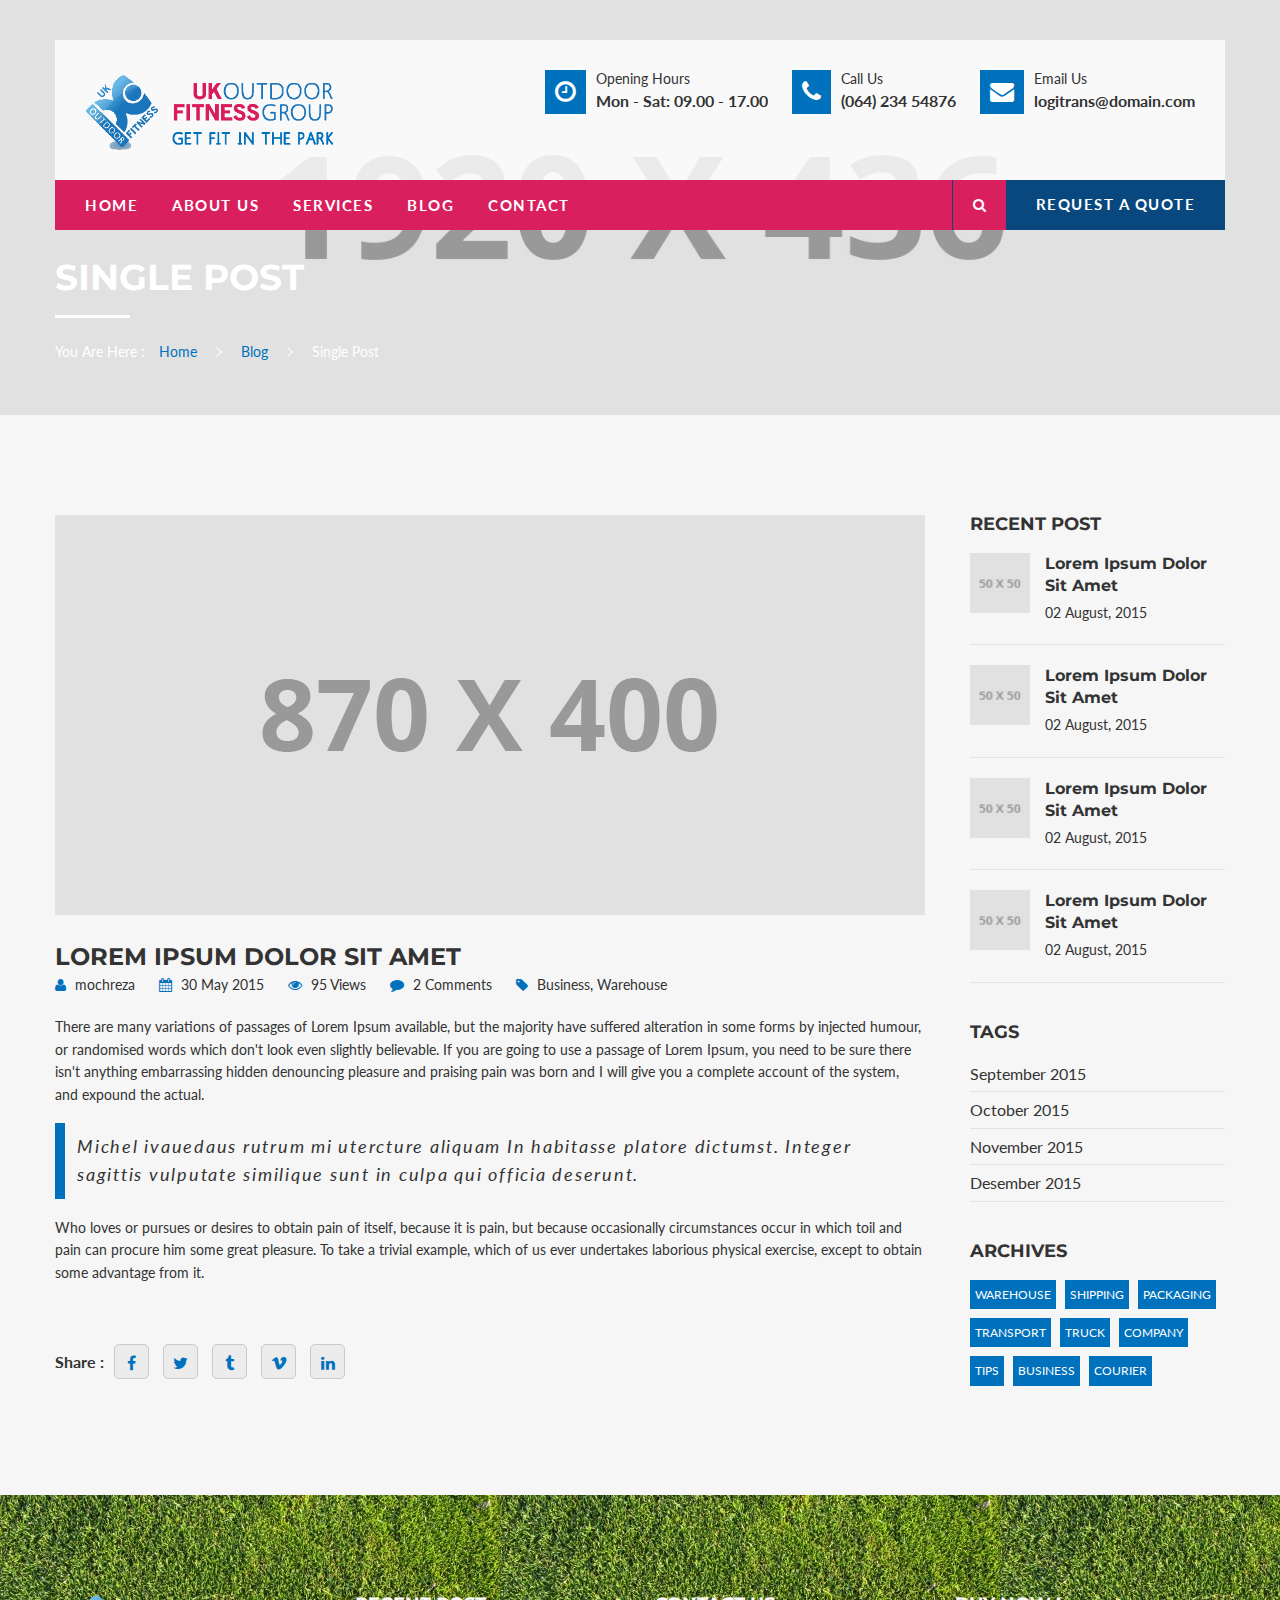
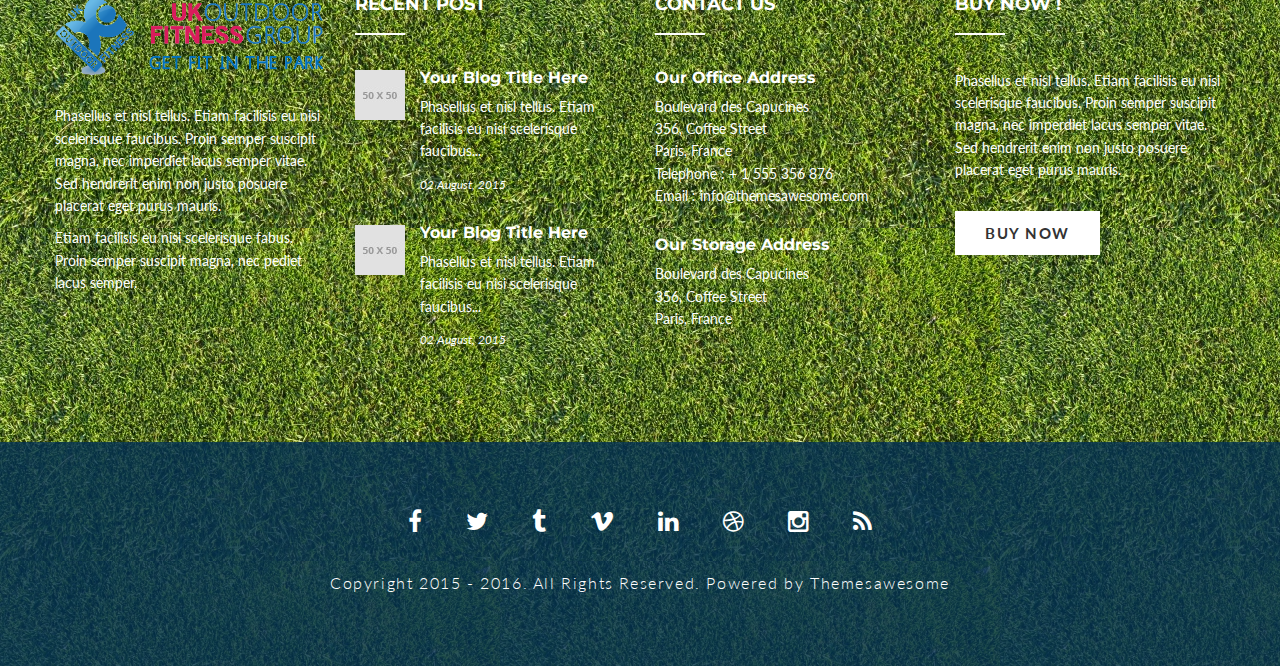
<file: single-post.html>
<!DOCTYPE html>
<!--[if lt IE 7 ]><html class="ie ie6" lang="en-US"> <![endif]-->
<!--[if IE 7 ]><html class="ie ie7" lang="en-US"> <![endif]-->
<!--[if gte IE 8]><html class="ie ie8" lang="en-US"> <![endif]-->

<html dir="ltr" lang="en-US">

    <head>
        <meta http-equiv="content-type" content="text/html; charset=utf-8" />
        <meta http-equiv="X-UA-Compatible" content="IE=edge" />

        <!-- Google Fonts
        ============================================= -->
        <link href='https://fonts.googleapis.com/css?family=Lato:400,900,700,300' rel='stylesheet' type='text/css'>
        <link href='https://fonts.googleapis.com/css?family=Montserrat:400,700' rel='stylesheet' type='text/css'>

        <!-- Stylesheets
        ============================================= -->
        <link rel="stylesheet" href="css/plugin.css" type="text/css" />
        <link rel="stylesheet" href="css/style.css" type="text/css" />
        <link rel="stylesheet" href="css/responsive.css" type="text/css" />

        <!-- JavaScripts
        ============================================= -->
        <script type="text/javascript" src="js/jquery.js"></script>

        <meta name="viewport" content="width=device-width, initial-scale=1, maximum-scale=1" />

        <!--[if IE]>
        <script src="http://html5shiv.googlecode.com/svn/trunk/html5.js"></script>
        <![endif]-->

        <title>Logitrans | Logistics & Transportation HTML Themes</title>
    </head>

    <body onload="hideTotal()">
        <div id="preloader">
            <div id="status">
                <img src="img/logo.png" alt="" />
            </div>
        </div>

        <!-- MAIN WRAPPER
        ============================================= -->
        <div id="main-wrapper" class="clearfix">

            <!-- HEADER
            ============================================= -->
            <header id="header" class="clearfix">
                <div class="site-header">
                    <div class="container">
                        <div class="row">
                            <div class="top-header clearfix">
                                <div class="logo col-md-4">
                                    <a href="index.html">
                                        <img src="img/logo.png" alt="" />
                                    </a>
                                </div>

                                <div class="info col-md-8">
                                    <ul>
                                        <li>
                                            <i class="fa fa-clock-o"></i>
                                            <p>
                                                <span class="heading">Opening Hours</span>
                                                <span>Mon - Sat: 09.00 - 17.00</span>
                                            </p>
                                        </li>
                                        <li>
                                            <i class="fa fa-phone"></i>
                                            <p>
                                                <span class="heading">Call Us</span>
                                                <span>(064) 234 54876</span>
                                            </p>
                                        </li>
                                        <li class="last">
                                            <i class="fa fa-envelope"></i>
                                            <p>
                                                <span class="heading">Email Us</span>
                                                <span>logitrans@domain.com</span>
                                            </p>
                                        </li>
                                    </ul>
                                </div>

                                <div class="slide-buttons">
                                    <button id="slide-buttons" class="slide-button icon icon-navicon"></button>
                                </div>
                            </div>

                            <div class="navigation">
                                <div class="main-menu">
                                    <ul class="menu">
                                        <li class="has-sub"><a href="index.html">Home</a>
                                            <ul>
                                                <li><a href="index.html">Header Style 1</a></li>
                                                <li><a href="header-style-2.html">Header Style 2</a></li>
                                            </ul>
                                        </li>
                                        <li><a href="about-us.html">About Us</a></li>
                                        <li class="has-sub"><a href="services.html">Services</a>
                                            <ul>
                                               <li><a href="single-services.html">Overland Network</a></li>
                                               <li><a href="single-services.html">Ocean Netwok</a></li>
                                               <li><a href="single-services.html">Air Freight</a></li>
                                               <li><a href="single-services.html">Cargo</a></li>
                                               <li><a href="single-services.html">Storage</a></li>
                                               <li class="last"><a href="single-services.html">Warehousing</a></li>
                                            </ul>
                                        </li>
                                        <li><a href="blog.html">Blog</a></li>
                                        <li><a href="contact.html">Contact</a></li>
                                    </ul>

                                    <div class="right-section">
                                        <div class="search">
                                            <i class="fa fa-search"></i>
                                        </div>
                                        <div class="quote-link">
                                            <a href="contact.html">Request a Quote</a>
                                        </div>
                                        <div class="search-input">
                                            <input type="text" name="s" placeholder="Type some text in here..." class="untouched">
                                        </div>
                                    </div>
                                </div>
                            </div>
                        </div>
                    </div>
                </div>

                <!-- Menu Mobile
                ============================================= -->
                <nav id="c-menu--slide-right" class="c-menu c-menu--slide-right">
                    <button class="c-menu__close icon icon-close"></button>

                    <div class="search-input">
                        <input type="text" name="s" placeholder="Type some text in here..." class="untouched">
                        <button><i class="fa fa-search"></i></button>
                    </div>

                    <ul class="slide-menu-items">
                        <li class="has-sub"><a href="index.html">Home</a>
                            <ul>
                                <li><a href="index.html">Header Style 1</a></li>
                                <li><a href="header-style-2.html">Header Style 2</a></li>
                            </ul>
                        </li>
                        <li><a href="about-us.html">About Us</a></li>
                        <li class="has-sub"><a href="services.html">Services</a>
                            <ul>
                               <li><a href="single-services.html">Overland Network</a></li>
                               <li><a href="single-services.html">Ocean Netwok</a></li>
                               <li><a href="single-services.html">Air Freight</a></li>
                               <li><a href="single-services.html">Cargo</a></li>
                               <li><a href="single-services.html">Storage</a></li>
                               <li><a href="single-services.html">Warehousing</a></li>
                            </ul>
                        </li>
                        <li><a href="blog.html">Blog</a></li>
                        <li><a href="contact.html">Contact</a></li>
                    </ul>

                    <div class="info">
                        <ul>
                            <li>
                                <p>
                                    <span class="heading">Opening Hours</span>
                                    <span>Mon - Sat: 09.00 - 17.00</span>
                                </p>
                            </li>
                            <li>
                                <p>
                                    <span class="heading">Call Us</span>
                                    <span>(064) 234 54876</span>
                                </p>
                            </li>
                            <li class="last">
                                <p>
                                    <span class="heading">Email Us</span>
                                    <span>logitrans@domain.com</span>
                                </p>
                            </li>
                        </ul>
                    </div>
                </nav>

                <div id="slide-overlay" class="slide-overlay"></div>
                <!-- Menu Mobile End -->
            </header>
            <!-- HEADER END -->

            <!-- PAGE TITLE START
            ============================================= -->
            <section class="page-title wrapper clearfix" style="background-image: url(img/about-page-bg.jpg);">
                <div class="container">
                    <div class="row">
                        <div class="title-wrap wow fadeIn" data-wow-delay="1s">
                            <h1>Single Post</h1>
                            <div class="breadcrumbs">
                                <p>You Are Here : 
                                <span><a href="index.html">Home</a></span>
                                <span class="arrow"><i class="icon icon-arrow-right"></i></span>
                                <span><a href="blog.html">Blog</a></span>
                                <span class="arrow"><i class="icon icon-arrow-right"></i></span>
                                <span>Single Post</span>
                            </div>
                        </div>
                    </div>
                </div>
            </section>
            <!-- PAGE TITLE END -->

            <!-- CONTENT START
            ============================================= -->
            <section id="content" class="clearfix">
                <!-- SERVICES START
                ============================================= -->
                <div class="blog single-post wrapper bg-color">
                    <div class="container">
                        <div class="row">
                            <div class="blog-wrap row">
                                <div class="post col-md-9">
                                    <div class="post-item">
                                        <div class="post-thumb">
                                            <a href="single-post.html">
                                                <img src="img/content/blog-md-1.jpg" alt="" />
                                                <div class="overlay"></div>
                                            </a>
                                        </div>

                                        <a href="single-post.html" class="post-title">
                                            <h3>Lorem ipsum Dolor Sit Amet</h3>
                                        </a>

                                        <div class="meta">
                                            <span class="author"><i class="fa fa-user"></i> mochreza</span>
                                            <span class="date"><i class="fa fa-calendar"></i> 30 May 2015</span>
                                            <span class="views"><i class="fa fa-eye"></i> 95 Views</span>
                                            <span class="comments"><i class="fa fa-comment"></i> 2 Comments</span>
                                            <span class="tags last"><i class="fa fa-tag"></i> Business, Warehouse</span>
                                        </div>

                                        <div class="text-contet">
                                            <p>There are many variations of passages of Lorem Ipsum available, but the majority have suffered alteration in some forms by injected humour, or randomised words which don't look even slightly believable. If you are going to use a passage of Lorem Ipsum, you need to be sure there isn't anything embarrassing hidden denouncing pleasure and praising pain was born and I will give you a complete account of the system, and expound the actual.</p>

                                            <blockquote>Michel ivauedaus rutrum mi utercture aliquam In habitasse platore dictumst. Integer sagittis  vulputate  similique sunt in culpa qui officia deserunt.</blockquote>

                                            <p>Who loves or pursues or desires to obtain pain of itself, because it is pain, but because occasionally circumstances occur in which toil and pain can procure him some great pleasure. To take a trivial example, which of us ever undertakes laborious physical exercise, except to obtain some advantage from it.</p>
                                        </div>

                                        <div class="share">
                                            <span>Share : </span>
                                            <ul>
                                                <li><a href="http://facebook.com"><i class="fa fa-facebook"></i></a></li>
                                                <li><a href="http://twitter.com"><i class="fa fa-twitter"></i></a></li>
                                                <li><a href="http://tumblr.com"><i class="fa fa-tumblr"></i></a></li>
                                                <li><a href="http://vimeo.com"><i class="fa fa-vimeo"></i></a></li>
                                                <li><a href="http://linkedin.com"><i class="fa fa-linkedin"></i></a></li>
                                            </ul>
                                        </div>
                                    </div>

                                </div>

                                <div class="sidebar col-md-3">
                                    <div class="widget recent-post">
                                        <h4 class="title">Recent Post</h4>
                                        <div class="recent-post">
                                            <div class="post-item">
                                                <a href="single-post.html">
                                                    <div class="post-thumb">
                                                        <img src="img/content/recent-post-thumb-1.jpg" alt="" />
                                                        <div class="overlay"></div>
                                                    </div>
                                                </a>
                                                <div class="post-content">
                                                    <a href="single-post.html">
                                                        <h4>Lorem ipsum Dolor Sit Amet</h4>
                                                    </a>
                                                    <div class="meta">
                                                        <span class="date">02 August, 2015</span>
                                                    </div>
                                                </div>
                                            </div>

                                            <div class="post-item">
                                                <a href="single-post.html">
                                                    <div class="post-thumb">
                                                        <img src="img/content/recent-post-thumb-2.jpg" alt="" />
                                                        <div class="overlay"></div>
                                                    </div>
                                                </a>
                                                <div class="post-content">
                                                    <a href="single-post.html">
                                                        <h4>Lorem ipsum Dolor Sit Amet</h4>
                                                    </a>
                                                    <div class="meta">
                                                        <span class="date">02 August, 2015</span>
                                                    </div>
                                                </div>
                                            </div>

                                            <div class="post-item">
                                                <a href="single-post.html">
                                                    <div class="post-thumb">
                                                        <img src="img/content/recent-post-thumb-3.jpg" alt="" />
                                                        <div class="overlay"></div>
                                                    </div>
                                                </a>
                                                <div class="post-content">
                                                    <a href="single-post.html">
                                                        <h4>Lorem ipsum Dolor Sit Amet</h4>
                                                    </a>
                                                    <div class="meta">
                                                        <span class="date">02 August, 2015</span>
                                                    </div>
                                                </div>
                                            </div>

                                            <div class="post-item">
                                                <a href="single-post.html">
                                                    <div class="post-thumb">
                                                        <img src="img/content/recent-post-thumb-4.jpg" alt="" />
                                                        <div class="overlay"></div>
                                                    </div>
                                                </a>
                                                <div class="post-content">
                                                    <a href="single-post.html">
                                                        <h4>Lorem ipsum Dolor Sit Amet</h4>
                                                    </a>
                                                    <div class="meta">
                                                        <span class="date">02 August, 2015</span>
                                                    </div>
                                                </div>
                                            </div>
                                        </div>
                                    </div>

                                    <div class="widget archives">
                                        <h4 class="title">Tags</h4>
                                        <ul>
                                            <li><a href="blog.html">September 2015</a></li>
                                            <li><a href="blog.html">October 2015</a></li>
                                            <li><a href="blog.html">November 2015</a></li>
                                            <li><a href="blog.html">Desember 2015</a></li>
                                        </ul>
                                    </div>

                                    <div class="widget tags last">
                                        <h4 class="title">Archives</h4>
                                        <div class="tag">
                                            <a href="blog.html">Warehouse</a>
                                            <a href="blog.html">Shipping</a>
                                            <a href="blog.html">Packaging</a>
                                            <a href="blog.html">Transport</a>
                                            <a href="blog.html">Truck</a>
                                            <a href="blog.html">Company</a>
                                            <a href="blog.html">Tips</a>
                                            <a href="blog.html">Business</a>
                                            <a href="blog.html">Courier</a>
                                        </div>
                                    </div>
                                </div>
                            </div>
                        </div>
                    </div>
                </div>
                <!-- SERVICES END -->
            </section>
            <!-- CONTENT END -->
            
            <!-- FOOTER START
            ============================================= -->
            <footer id="footer" class="wrapper clearfix">

                <div class="container">
                    <div class="row">
                        <div class="footer-wrap row">
                            <!-- WIDGET FOOTER 1 START
                            ============================================= -->
                            <div class="widget-footer col-md-3">
                                <div class="short-desc">
                                    <div class="logo-footer">
                                        <img src="img/logo-footer.png" alt="" />
                                    </div>
                                    <p>Phasellus et nisl tellus. Etiam facilisis eu nisi scelerisque faucibus. Proin semper suscipit magna, nec imperdiet lacus semper vitae. Sed hendrerit enim non justo posuere placerat eget purus mauris.</p>
                                    <p>Etiam facilisis eu nisi scelerisque fabus. Proin semper suscipit magna, nec pediet lacus semper.</p>
                                </div>
                            </div>
                            <!-- WIDGET FOOTER 1 END -->

                            <!-- WIDGET FOOTER 2 START
                            ============================================= -->
                            <div class="widget-footer col-md-3">
                                <div class="recent-post">
                                    <h4 class="title">Recent Post</h4>
                                    <div class="footer-content">
                                        <div class="post-item">
                                            <a href="single-post.html">
                                                <div class="post-thumb">
                                                    <img src="img/content/recent-post-thumb-1.jpg" alt="" />
                                                    <div class="overlay"></div>
                                                </div>
                                            </a>
                                            <div class="post-content">
                                                <a href="single-post.html">
                                                    <h4>Your Blog Title Here</h4>
                                                </a>
                                                <p>Phasellus et nisl tellus. Etiam facilisis eu nisi scelerisque faucibus...</p>
                                                <div class="meta">
                                                    <span class="date">02 August, 2015</span>
                                                </div>
                                            </div>
                                        </div>

                                        <div class="post-item">
                                            <a href="single-post.html">
                                                <div class="post-thumb">
                                                    <img src="img/content/recent-post-thumb-2.jpg" alt="" />
                                                    <div class="overlay"></div>
                                                </div>
                                            </a>
                                            <div class="post-content">
                                                <a href="single-post.html">
                                                    <h4>Your Blog Title Here</h4>
                                                </a>
                                                <p>Phasellus et nisl tellus. Etiam facilisis eu nisi scelerisque faucibus...</p>
                                                <div class="meta">
                                                    <span class="date">02 August, 2015</span>
                                                </div>
                                            </div>
                                        </div>
                                    </div>
                                </div>
                            </div>
                            <!-- WIDGET FOOTER 2 END -->

                            <!-- WIDGET FOOTER 3 START
                            ============================================= -->
                            <div class="widget-footer col-md-3">
                                <div class="contact-footer">
                                    <h4 class="title">Contact Us</h4>
                                    <div class="footer-content">
                                        <div class="contact-section">
                                            <h4>Our Office Address</h4>
                                            <p>Boulevard des Capucines</p>
                                            <p>356, Coffee Street</p>
                                            <p>Paris, France</p>
                                            <p>Telephone : + 1 555 356 876</p>
                                            <p>Email : info@themesawesome.com</p>
                                        </div>
                                        <div class="contact-section">
                                            <h4>Our Storage Address</h4>
                                            <p>Boulevard des Capucines</p>
                                            <p>356, Coffee Street</p>
                                            <p>Paris, France</p>
                                        </div>
                                    </div>
                                </div>
                            </div>
                            <!-- WIDGET FOOTER 3 END -->

                            <!-- WIDGET FOOTER 4 START
                            ============================================= -->
                            <div class="widget-footer col-md-3">
                                <div class="buy-now">
                                    <h4 class="title">Buy Now !</h4>
                                    <div class="footer-content">
                                        <p>Phasellus et nisl tellus. Etiam facilisis eu nisi scelerisque faucibus. Proin semper suscipit magna, nec imperdiet lacus semper vitae. Sed hendrerit enim non justo posuere placerat eget purus mauris.</p>

                                        <a href="#" class="button-normal white">Buy Now</a>
                                    </div>
                                </div>
                            </div>
                            <!-- WIDGET FOOTER 4 END -->
                        </div>
                    </div>
                </div>

                <!-- COPYRIGHT START
                ============================================= -->
                <div class="copyright text-center">
                    <div class="container">
                        <div class="social-icon">
                            <ul>
                                <li><a href="http://facebook.com"><i class="fa fa-facebook"></i></a></li>
                                <li><a href="http://twitter.com"><i class="fa fa-twitter"></i></a></li>
                                <li><a href="http://tumblr.com"><i class="fa fa-tumblr"></i></a></li>
                                <li><a href="http://vimeo.com"><i class="fa fa-vimeo"></i></a></li>
                                <li><a href="http://linkedin.com"><i class="fa fa-linkedin"></i></a></li>
                                <li><a href="http://dribbble.com"><i class="fa fa-dribbble"></i></a></li>
                                <li><a href="http://instagram.com"><i class="fa fa-instagram"></i></a></li>
                                <li><a href="http://rssfeed.com"><i class="fa fa-rss"></i></a></li>
                            </ul>
                        </div>
                        <p>Copyright 2015 - 2016. All Rights Reserved. Powered by Themesawesome</p>
                    </div>
                </div>
                <!-- COPYRIGHT END -->

            </footer>
            <!-- FOOTER END -->

        </div>
        <!-- MAIN WRAPPER END -->

        <!-- Footer Scripts
        ============================================= -->
        <!-- External -->
        <script type="text/javascript" src="js/plugin.js"></script>
        <script type="text/javascript" src="js/main.js"></script>

    </body>
</html>
</file>
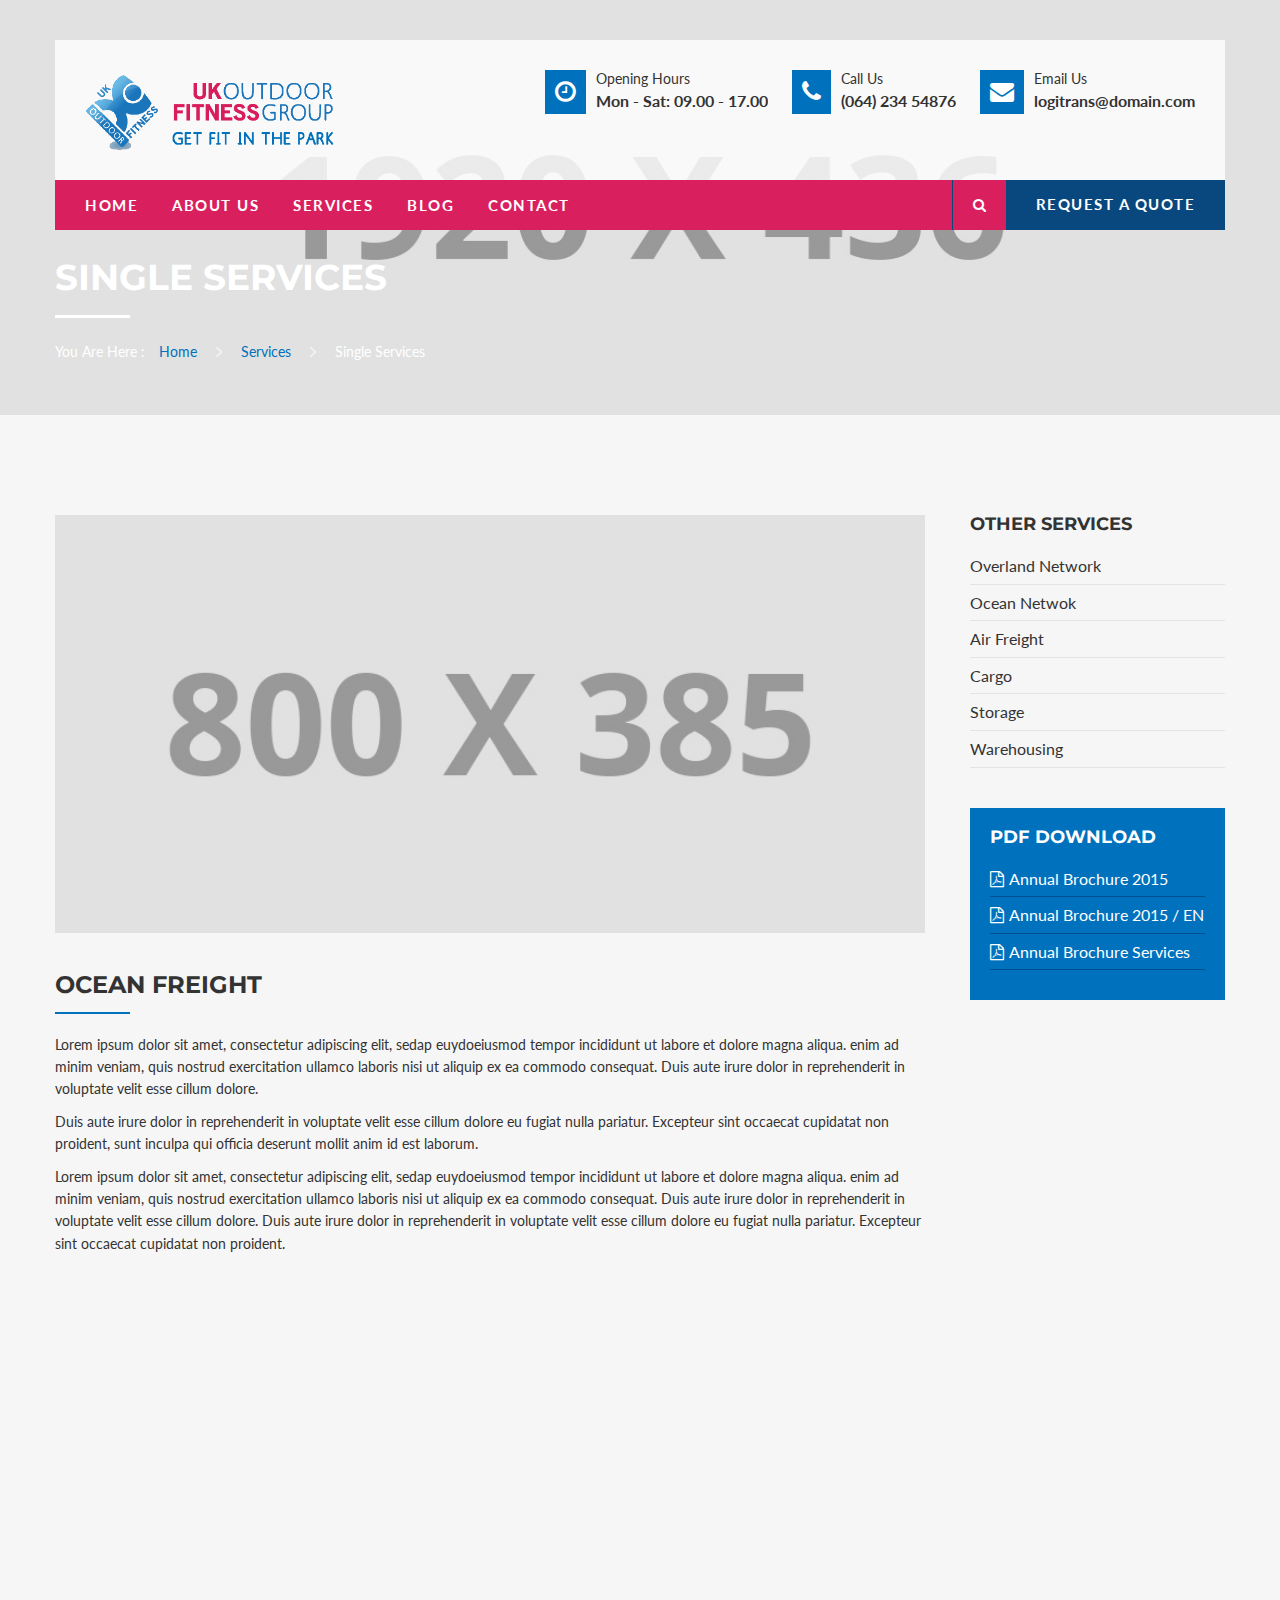
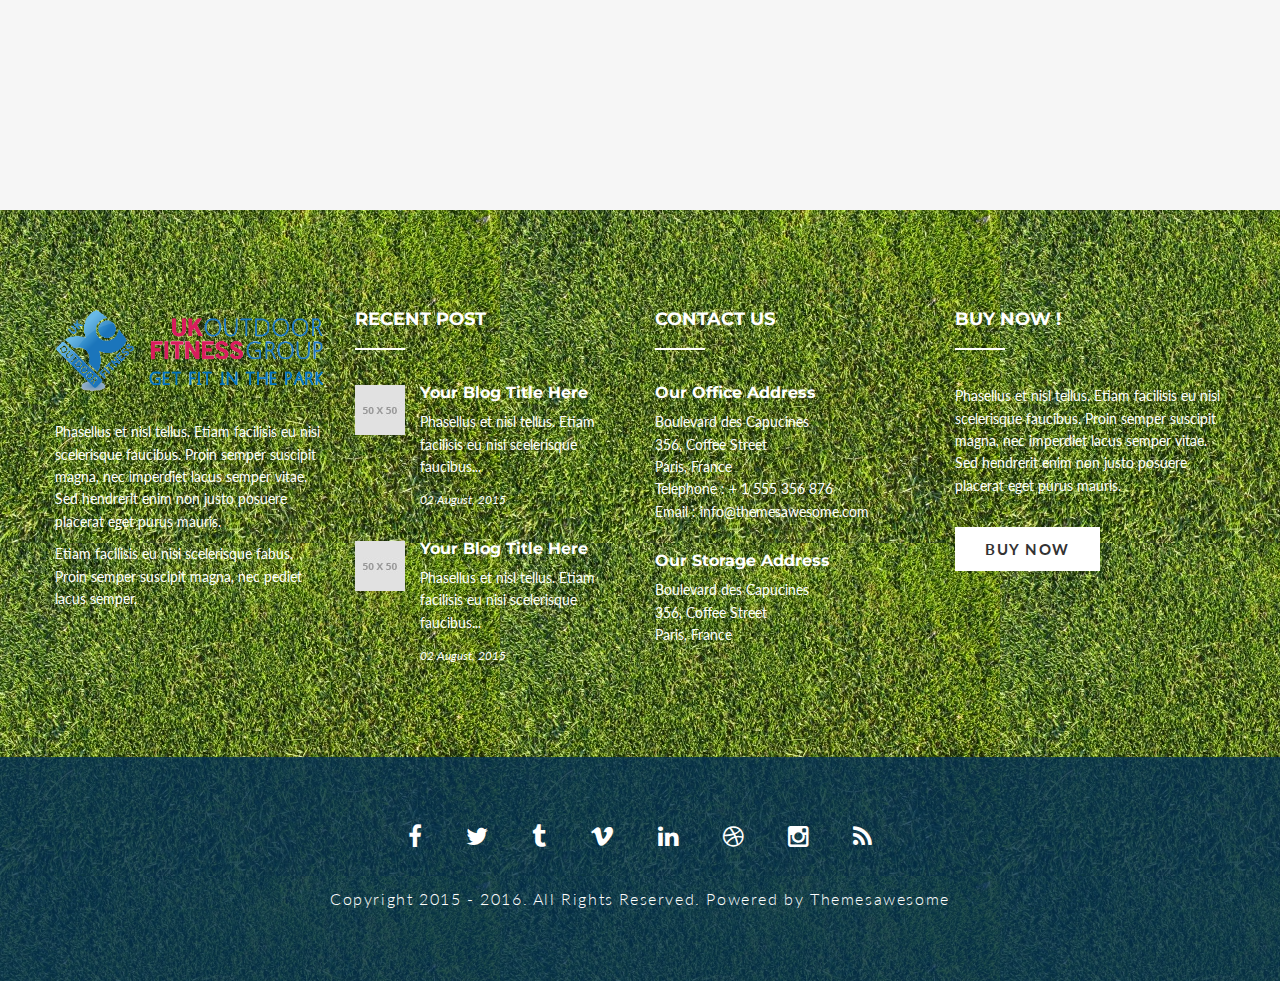
<file: single-services.html>
<!DOCTYPE html>
<!--[if lt IE 7 ]><html class="ie ie6" lang="en-US"> <![endif]-->
<!--[if IE 7 ]><html class="ie ie7" lang="en-US"> <![endif]-->
<!--[if gte IE 8]><html class="ie ie8" lang="en-US"> <![endif]-->

<html dir="ltr" lang="en-US">

    <head>
        <meta http-equiv="content-type" content="text/html; charset=utf-8" />
        <meta http-equiv="X-UA-Compatible" content="IE=edge" />

        <!-- Google Fonts
        ============================================= -->
        <link href='https://fonts.googleapis.com/css?family=Lato:400,900,700,300' rel='stylesheet' type='text/css'>
        <link href='https://fonts.googleapis.com/css?family=Montserrat:400,700' rel='stylesheet' type='text/css'>

        <!-- Stylesheets
        ============================================= -->
        <link rel="stylesheet" href="css/plugin.css" type="text/css" />
        <link rel="stylesheet" href="css/style.css" type="text/css" />
        <link rel="stylesheet" href="css/responsive.css" type="text/css" />

        <!-- JavaScripts
        ============================================= -->
        <script type="text/javascript" src="js/jquery.js"></script>

        <meta name="viewport" content="width=device-width, initial-scale=1, maximum-scale=1" />

        <!--[if IE]>
        <script src="http://html5shiv.googlecode.com/svn/trunk/html5.js"></script>
        <![endif]-->

        <title>Logitrans | Logistics & Transportation HTML Themes</title>
    </head>

    <body onload="hideTotal()">
        <div id="preloader">
            <div id="status">
                <img src="img/logo.png" alt="" />
            </div>
        </div>

        <!-- MAIN WRAPPER
        ============================================= -->
        <div id="main-wrapper" class="clearfix">

            <!-- HEADER
            ============================================= -->
            <header id="header" class="clearfix">
                <div class="site-header">
                    <div class="container">
                        <div class="row">
                            <div class="top-header clearfix">
                                <div class="logo col-md-4">
                                    <a href="index.html">
                                        <img src="img/logo.png" alt="" />
                                    </a>
                                </div>

                                <div class="info col-md-8">
                                    <ul>
                                        <li>
                                            <i class="fa fa-clock-o"></i>
                                            <p>
                                                <span class="heading">Opening Hours</span>
                                                <span>Mon - Sat: 09.00 - 17.00</span>
                                            </p>
                                        </li>
                                        <li>
                                            <i class="fa fa-phone"></i>
                                            <p>
                                                <span class="heading">Call Us</span>
                                                <span>(064) 234 54876</span>
                                            </p>
                                        </li>
                                        <li class="last">
                                            <i class="fa fa-envelope"></i>
                                            <p>
                                                <span class="heading">Email Us</span>
                                                <span>logitrans@domain.com</span>
                                            </p>
                                        </li>
                                    </ul>
                                </div>

                                <div class="slide-buttons">
                                    <button id="slide-buttons" class="slide-button icon icon-navicon"></button>
                                </div>
                            </div>

                            <div class="navigation">
                                <div class="main-menu">
                                    <ul class="menu">
                                        <li class="has-sub"><a href="index.html">Home</a>
                                            <ul>
                                                <li><a href="index.html">Header Style 1</a></li>
                                                <li><a href="header-style-2.html">Header Style 2</a></li>
                                            </ul>
                                        </li>
                                        <li><a href="about-us.html">About Us</a></li>
                                        <li class="has-sub"><a href="services.html">Services</a>
                                            <ul>
                                               <li><a href="single-services.html">Overland Network</a></li>
                                               <li><a href="single-services.html">Ocean Netwok</a></li>
                                               <li><a href="single-services.html">Air Freight</a></li>
                                               <li><a href="single-services.html">Cargo</a></li>
                                               <li><a href="single-services.html">Storage</a></li>
                                               <li class="last"><a href="single-services.html">Warehousing</a></li>
                                            </ul>
                                        </li>
                                        <li><a href="blog.html">Blog</a></li>
                                        <li><a href="contact.html">Contact</a></li>
                                    </ul>

                                    <div class="right-section">
                                        <div class="search">
                                            <i class="fa fa-search"></i>
                                        </div>
                                        <div class="quote-link">
                                            <a href="contact.html">Request a Quote</a>
                                        </div>
                                        <div class="search-input">
                                            <input type="text" name="s" placeholder="Type some text in here..." class="untouched">
                                        </div>
                                    </div>
                                </div>
                            </div>
                        </div>
                    </div>
                </div>

                <!-- Menu Mobile
                ============================================= -->
                <nav id="c-menu--slide-right" class="c-menu c-menu--slide-right">
                    <button class="c-menu__close icon icon-close"></button>

                    <div class="search-input">
                        <input type="text" name="s" placeholder="Type some text in here..." class="untouched">
                        <button><i class="fa fa-search"></i></button>
                    </div>

                    <ul class="slide-menu-items">
                        <li class="has-sub"><a href="index.html">Home</a>
                            <ul>
                                <li><a href="index.html">Header Style 1</a></li>
                                <li><a href="header-style-2.html">Header Style 2</a></li>
                            </ul>
                        </li>
                        <li><a href="about-us.html">About Us</a></li>
                        <li class="has-sub"><a href="services.html">Services</a>
                            <ul>
                               <li><a href="single-services.html">Overland Network</a></li>
                               <li><a href="single-services.html">Ocean Netwok</a></li>
                               <li><a href="single-services.html">Air Freight</a></li>
                               <li><a href="single-services.html">Cargo</a></li>
                               <li><a href="single-services.html">Storage</a></li>
                               <li><a href="single-services.html">Warehousing</a></li>
                            </ul>
                        </li>
                        <li><a href="blog.html">Blog</a></li>
                        <li><a href="contact.html">Contact</a></li>
                    </ul>

                    <div class="info">
                        <ul>
                            <li>
                                <p>
                                    <span class="heading">Opening Hours</span>
                                    <span>Mon - Sat: 09.00 - 17.00</span>
                                </p>
                            </li>
                            <li>
                                <p>
                                    <span class="heading">Call Us</span>
                                    <span>(064) 234 54876</span>
                                </p>
                            </li>
                            <li class="last">
                                <p>
                                    <span class="heading">Email Us</span>
                                    <span>logitrans@domain.com</span>
                                </p>
                            </li>
                        </ul>
                    </div>
                </nav>

                <div id="slide-overlay" class="slide-overlay"></div>
                <!-- Menu Mobile End -->
            </header>
            <!-- HEADER END -->

            <!-- PAGE TITLE START
            ============================================= -->
            <section class="page-title wrapper clearfix" style="background-image: url(img/about-page-bg.jpg);">
                <div class="container">
                    <div class="row">
                        <div class="title-wrap wow fadeIn" data-wow-delay="1s">
                            <h1>Single Services</h1>
                            <div class="breadcrumbs">
                                <p>You Are Here : 
                                <span><a href="index.html">Home</a></span>
                                <span class="arrow"><i class="icon icon-arrow-right"></i></span>
                                <span><a href="services.html">Services</a></span>
                                <span class="arrow"><i class="icon icon-arrow-right"></i></span>
                                <span>Single Services</span></p>
                            </div>
                        </div>
                    </div>
                </div>
            </section>
            <!-- PAGE TITLE END -->

            <!-- CONTENT START
            ============================================= -->
            <section id="content" class="clearfix">
                <!-- SINGLE SERVICES START
                ============================================= -->
                <div class="single-services wrapper bg-color">
                    <div class="container">
                        <div class="row">
                            <div class="single-services-wrap row">
                                <div class="single-content col-md-9">
                                    <img src="img/content/service-1.jpg" alt="" />
                                    <h3 class="title">Ocean Freight</h3>
                                    <div class="content-text">
                                        <p>Lorem ipsum dolor sit amet, consectetur adipiscing elit, sedap euydoeiusmod tempor incididunt ut labore et dolore magna aliqua. enim ad minim veniam, quis nostrud exercitation ullamco laboris nisi ut aliquip ex ea commodo consequat. Duis aute irure dolor in reprehenderit in voluptate velit esse cillum dolore.</p>

                                        <p>Duis aute irure dolor in reprehenderit in voluptate velit esse cillum dolore eu fugiat nulla pariatur. Excepteur sint occaecat cupidatat non proident, sunt inculpa qui officia deserunt mollit anim id est laborum.</p>

                                        <p>Lorem ipsum dolor sit amet, consectetur adipiscing elit, sedap euydoeiusmod tempor incididunt ut labore et dolore magna aliqua. enim ad minim veniam, quis nostrud exercitation ullamco laboris nisi ut aliquip ex ea commodo consequat. Duis aute irure dolor in reprehenderit in voluptate velit esse cillum dolore. Duis aute irure dolor in reprehenderit in voluptate velit esse cillum dolore eu fugiat nulla pariatur. Excepteur sint occaecat cupidatat non proident.</p>
                                    </div>

                                    <div class="features-wrap row">
                                        <div class="col-md-4">
                                            <div class="features-item wow fadeInUp" data-wow-delay="1.2s">
                                                <div class="icon-wrap">
                                                    <i class="icon icon-cargo"></i>
                                                </div>
                                                <div class="text">
                                                    <h4>Sea Delivery</h4>
                                                    <p>Lorem ipsum dolor sit amet, consec adip tesque tinciunt rutrum sapien, sed diam.</p>
                                                </div>
                                            </div>
                                        </div>

                                        <div class="col-md-4">
                                            <div class="features-item wow fadeInUp" data-wow-delay="1.6s">
                                                <div class="icon-wrap">
                                                    <i class="icon icon-box-delivery"></i>
                                                </div>
                                                <div class="text">
                                                    <h4>Packaged Goods</h4>
                                                    <p>Lorem ipsum dolor sit amet, consec adip tesque tinciunt rutrum sapien, sed diam.</p>
                                                </div>
                                            </div>
                                        </div>

                                        <div class="col-md-4">
                                            <div class="features-item wow fadeInUp" data-wow-delay="1.9s">
                                                <div class="icon-wrap">
                                                    <i class="icon icon-storage"></i>
                                                </div>
                                                <div class="text">
                                                    <h4>Warehousing</h4>
                                                    <p>Lorem ipsum dolor sit amet, consec adip tesque tinciunt rutrum sapien, sed diam.</p>
                                                </div>
                                            </div>
                                        </div>
                                    </div>
                                </div>

                                <div class="sidebar col-md-3">
                                    <div class="widget other-services">
                                        <h4 class="title">Other Services</h4>
                                        <ul>
                                            <li><a href="single-services.html">Overland Network</a></li>
                                            <li><a href="single-services.html">Ocean Netwok</a></li>
                                            <li><a href="single-services.html">Air Freight</a></li>
                                            <li><a href="single-services.html">Cargo</a></li>
                                            <li><a href="single-services.html">Storage</a></li>
                                            <li><a href="single-services.html">Warehousing</a></li>
                                        </ul>
                                    </div>
                                    <div class="widget pdf-download">
                                        <h4 class="title">PDF Download</h4>
                                        <ul>
                                            <li><a href="#"><span><i class="fa fa-file-pdf-o"></i></span>Annual Brochure 2015</a></li>
                                            <li><a href="#"><span><i class="fa fa-file-pdf-o"></i></span>Annual Brochure 2015 / EN</a></li>
                                            <li><a href="#"><span><i class="fa fa-file-pdf-o"></i></span>Annual Brochure Services</a></li>
                                        </ul>
                                    </div>
                                </div>
                            </div>

                            <div class="contact-us-banner text-center wow fadeIn" data-wow-delay="0.5s">
                                <h1>Are you ready to work with us?</h1>
                                <a href="contact.html" class="button-normal">Contact Us Now</a>
                            </div>

                        </div>
                    </div>
                </div>
                <!-- SINGLE SERVICES END -->
            </section>
            <!-- CONTENT END -->
            
            <!-- FOOTER START
            ============================================= -->
            <footer id="footer" class="wrapper clearfix">

                <div class="container">
                    <div class="row">
                        <div class="footer-wrap row">
                            <!-- WIDGET FOOTER 1 START
                            ============================================= -->
                            <div class="widget-footer col-md-3">
                                <div class="short-desc">
                                    <div class="logo-footer">
                                        <img src="img/logo-footer.png" alt="" />
                                    </div>
                                    <p>Phasellus et nisl tellus. Etiam facilisis eu nisi scelerisque faucibus. Proin semper suscipit magna, nec imperdiet lacus semper vitae. Sed hendrerit enim non justo posuere placerat eget purus mauris.</p>
                                    <p>Etiam facilisis eu nisi scelerisque fabus. Proin semper suscipit magna, nec pediet lacus semper.</p>
                                </div>
                            </div>
                            <!-- WIDGET FOOTER 1 END -->

                            <!-- WIDGET FOOTER 2 START
                            ============================================= -->
                            <div class="widget-footer col-md-3">
                                <div class="recent-post">
                                    <h4 class="title">Recent Post</h4>
                                    <div class="footer-content">
                                        <div class="post-item">
                                            <a href="single-post.html">
                                                <div class="post-thumb">
                                                    <img src="img/content/recent-post-thumb-1.jpg" alt="" />
                                                    <div class="overlay"></div>
                                                </div>
                                            </a>
                                            <div class="post-content">
                                                <a href="single-post.html">
                                                    <h4>Your Blog Title Here</h4>
                                                </a>
                                                <p>Phasellus et nisl tellus. Etiam facilisis eu nisi scelerisque faucibus...</p>
                                                <div class="meta">
                                                    <span class="date">02 August, 2015</span>
                                                </div>
                                            </div>
                                        </div>

                                        <div class="post-item">
                                            <a href="single-post.html">
                                                <div class="post-thumb">
                                                    <img src="img/content/recent-post-thumb-2.jpg" alt="" />
                                                    <div class="overlay"></div>
                                                </div>
                                            </a>
                                            <div class="post-content">
                                                <a href="single-post.html">
                                                    <h4>Your Blog Title Here</h4>
                                                </a>
                                                <p>Phasellus et nisl tellus. Etiam facilisis eu nisi scelerisque faucibus...</p>
                                                <div class="meta">
                                                    <span class="date">02 August, 2015</span>
                                                </div>
                                            </div>
                                        </div>
                                    </div>
                                </div>
                            </div>
                            <!-- WIDGET FOOTER 2 END -->

                            <!-- WIDGET FOOTER 3 START
                            ============================================= -->
                            <div class="widget-footer col-md-3">
                                <div class="contact-footer">
                                    <h4 class="title">Contact Us</h4>
                                    <div class="footer-content">
                                        <div class="contact-section">
                                            <h4>Our Office Address</h4>
                                            <p>Boulevard des Capucines</p>
                                            <p>356, Coffee Street</p>
                                            <p>Paris, France</p>
                                            <p>Telephone : + 1 555 356 876</p>
                                            <p>Email : info@themesawesome.com</p>
                                        </div>
                                        <div class="contact-section">
                                            <h4>Our Storage Address</h4>
                                            <p>Boulevard des Capucines</p>
                                            <p>356, Coffee Street</p>
                                            <p>Paris, France</p>
                                        </div>
                                    </div>
                                </div>
                            </div>
                            <!-- WIDGET FOOTER 3 END -->

                            <!-- WIDGET FOOTER 4 START
                            ============================================= -->
                            <div class="widget-footer col-md-3">
                                <div class="buy-now">
                                    <h4 class="title">Buy Now !</h4>
                                    <div class="footer-content">
                                        <p>Phasellus et nisl tellus. Etiam facilisis eu nisi scelerisque faucibus. Proin semper suscipit magna, nec imperdiet lacus semper vitae. Sed hendrerit enim non justo posuere placerat eget purus mauris.</p>

                                        <a href="#" class="button-normal white">Buy Now</a>
                                    </div>
                                </div>
                            </div>
                            <!-- WIDGET FOOTER 4 END -->
                        </div>
                    </div>
                </div>

                <!-- COPYRIGHT START
                ============================================= -->
                <div class="copyright text-center">
                    <div class="container">
                        <div class="social-icon">
                            <ul>
                                <li><a href="http://facebook.com"><i class="fa fa-facebook"></i></a></li>
                                <li><a href="http://twitter.com"><i class="fa fa-twitter"></i></a></li>
                                <li><a href="http://tumblr.com"><i class="fa fa-tumblr"></i></a></li>
                                <li><a href="http://vimeo.com"><i class="fa fa-vimeo"></i></a></li>
                                <li><a href="http://linkedin.com"><i class="fa fa-linkedin"></i></a></li>
                                <li><a href="http://dribbble.com"><i class="fa fa-dribbble"></i></a></li>
                                <li><a href="http://instagram.com"><i class="fa fa-instagram"></i></a></li>
                                <li><a href="http://rssfeed.com"><i class="fa fa-rss"></i></a></li>
                            </ul>
                        </div>
                        <p>Copyright 2015 - 2016. All Rights Reserved. Powered by Themesawesome</p>
                    </div>
                </div>
                <!-- COPYRIGHT END -->

            </footer>
            <!-- FOOTER END -->

        </div>
        <!-- MAIN WRAPPER END -->

        <!-- Footer Scripts
        ============================================= -->
        <!-- External -->
        <script type="text/javascript" src="js/plugin.js"></script>
        <script type="text/javascript" src="js/main.js"></script>

    </body>
</html>
</file>
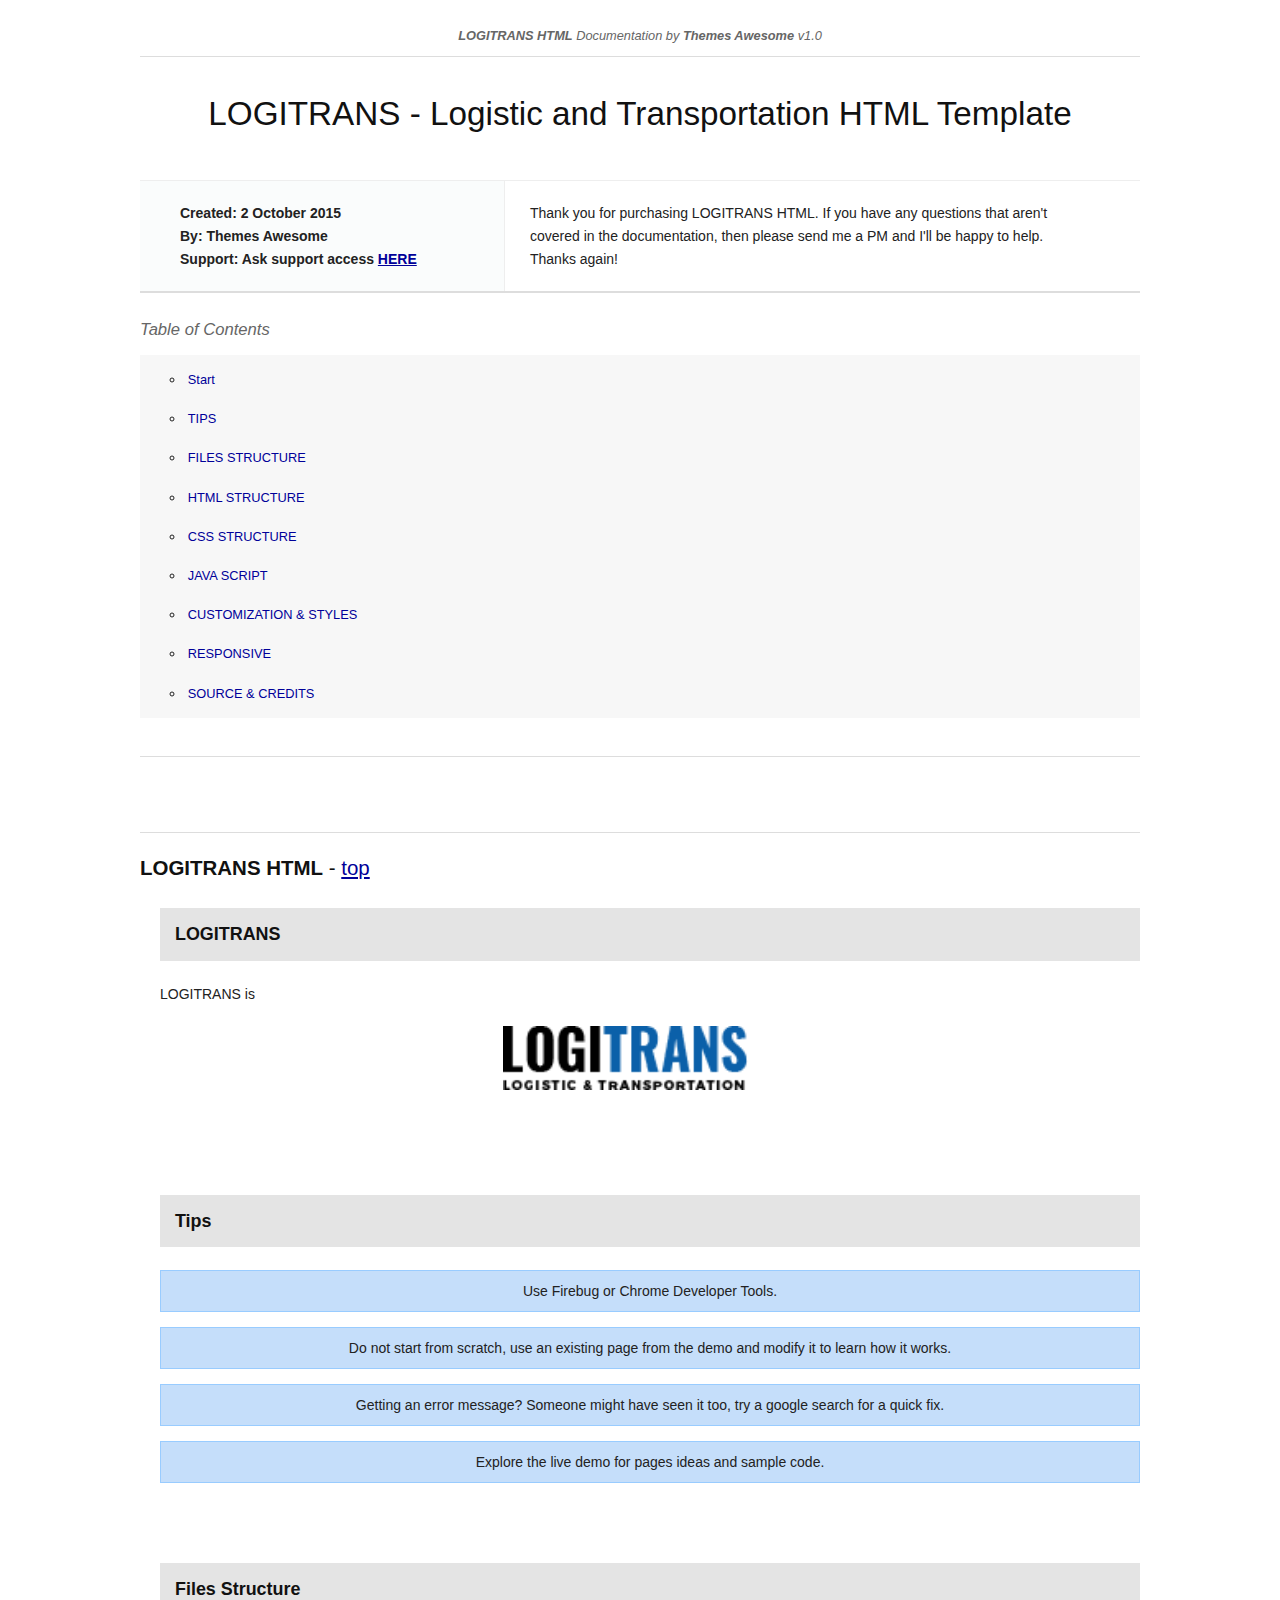
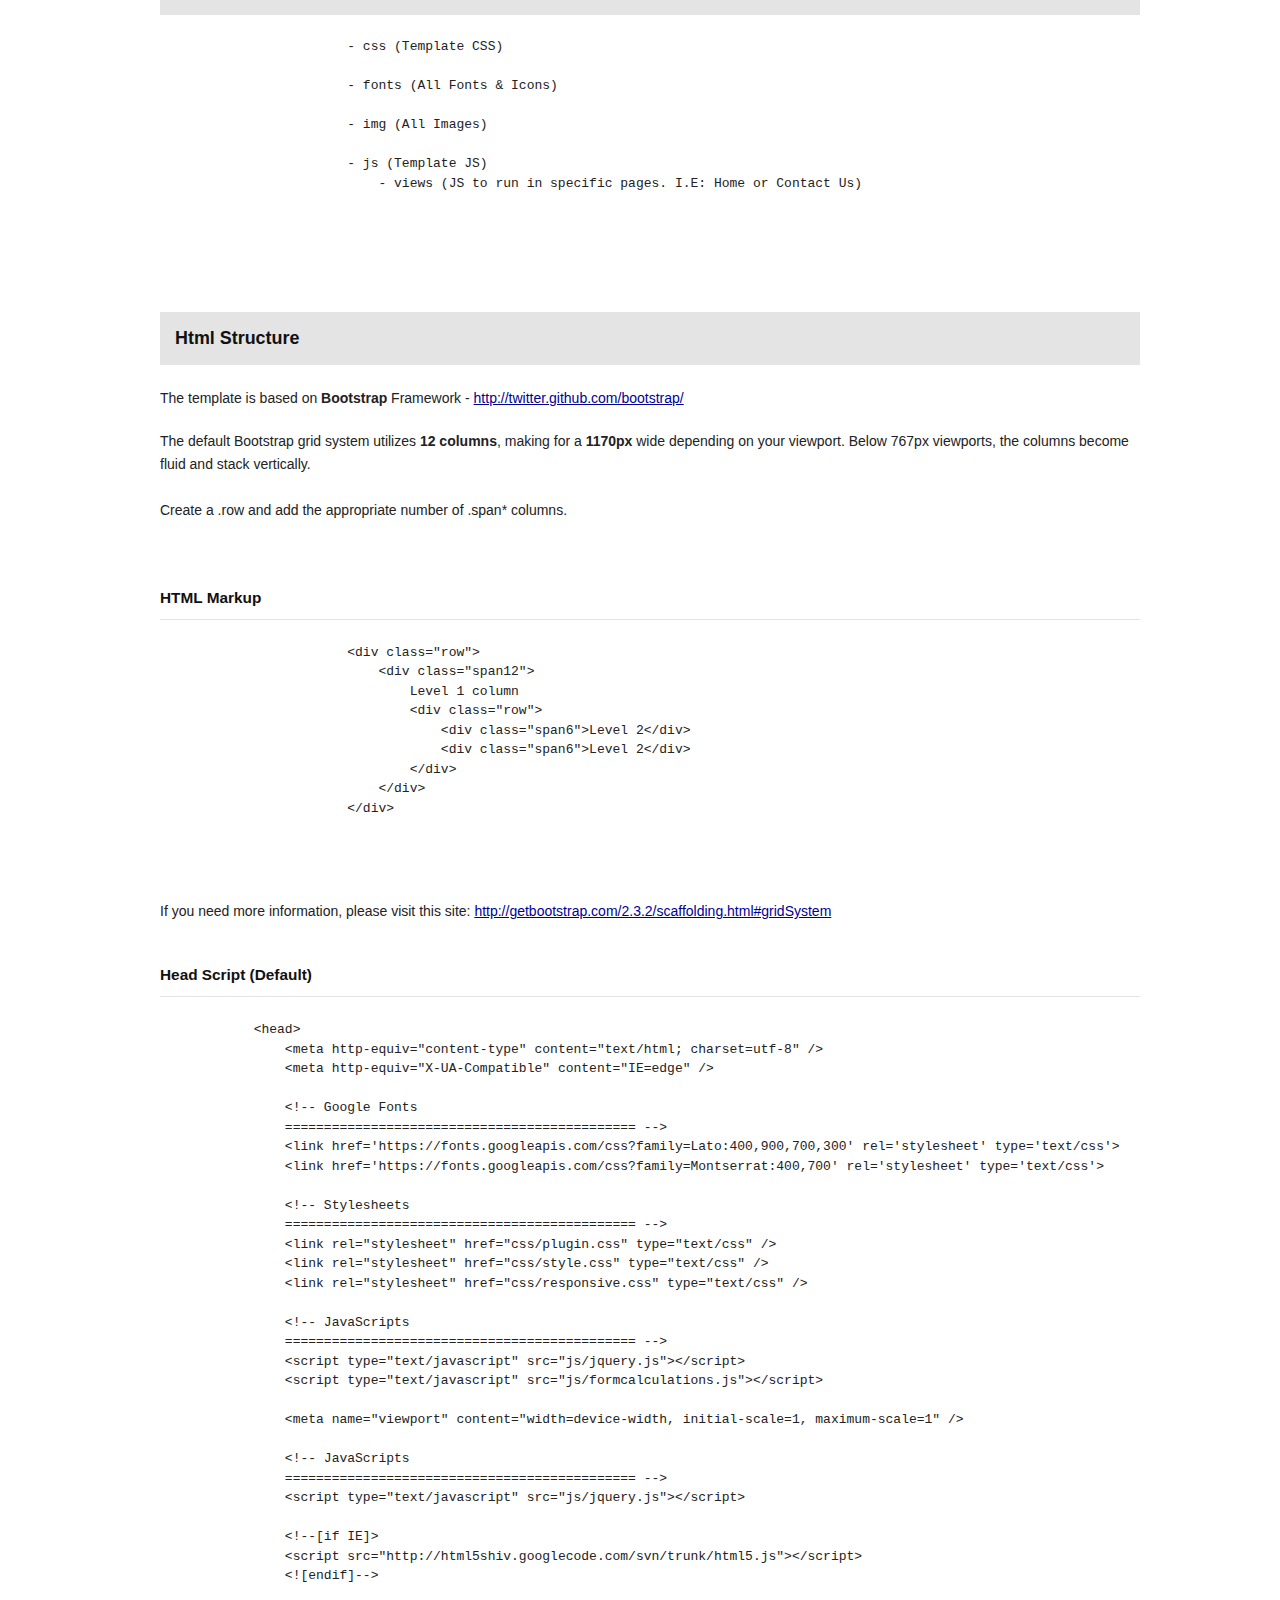
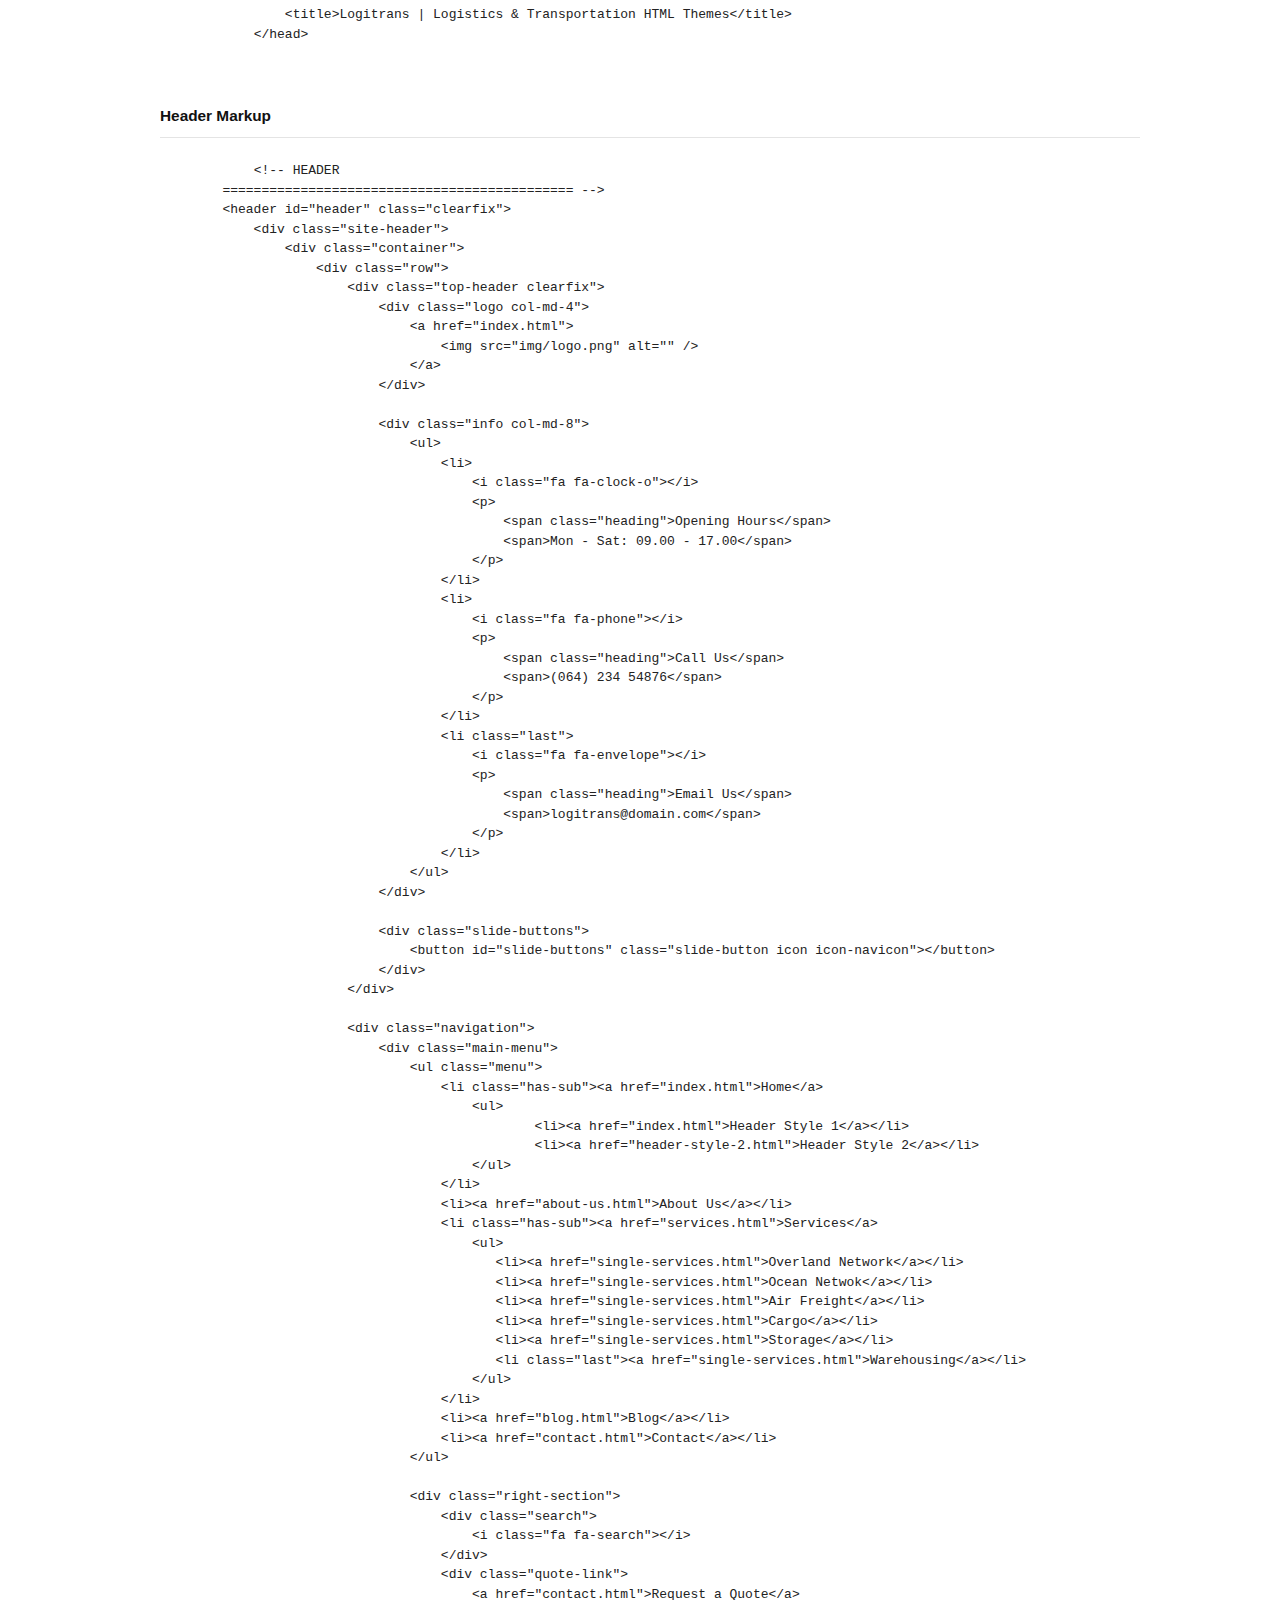
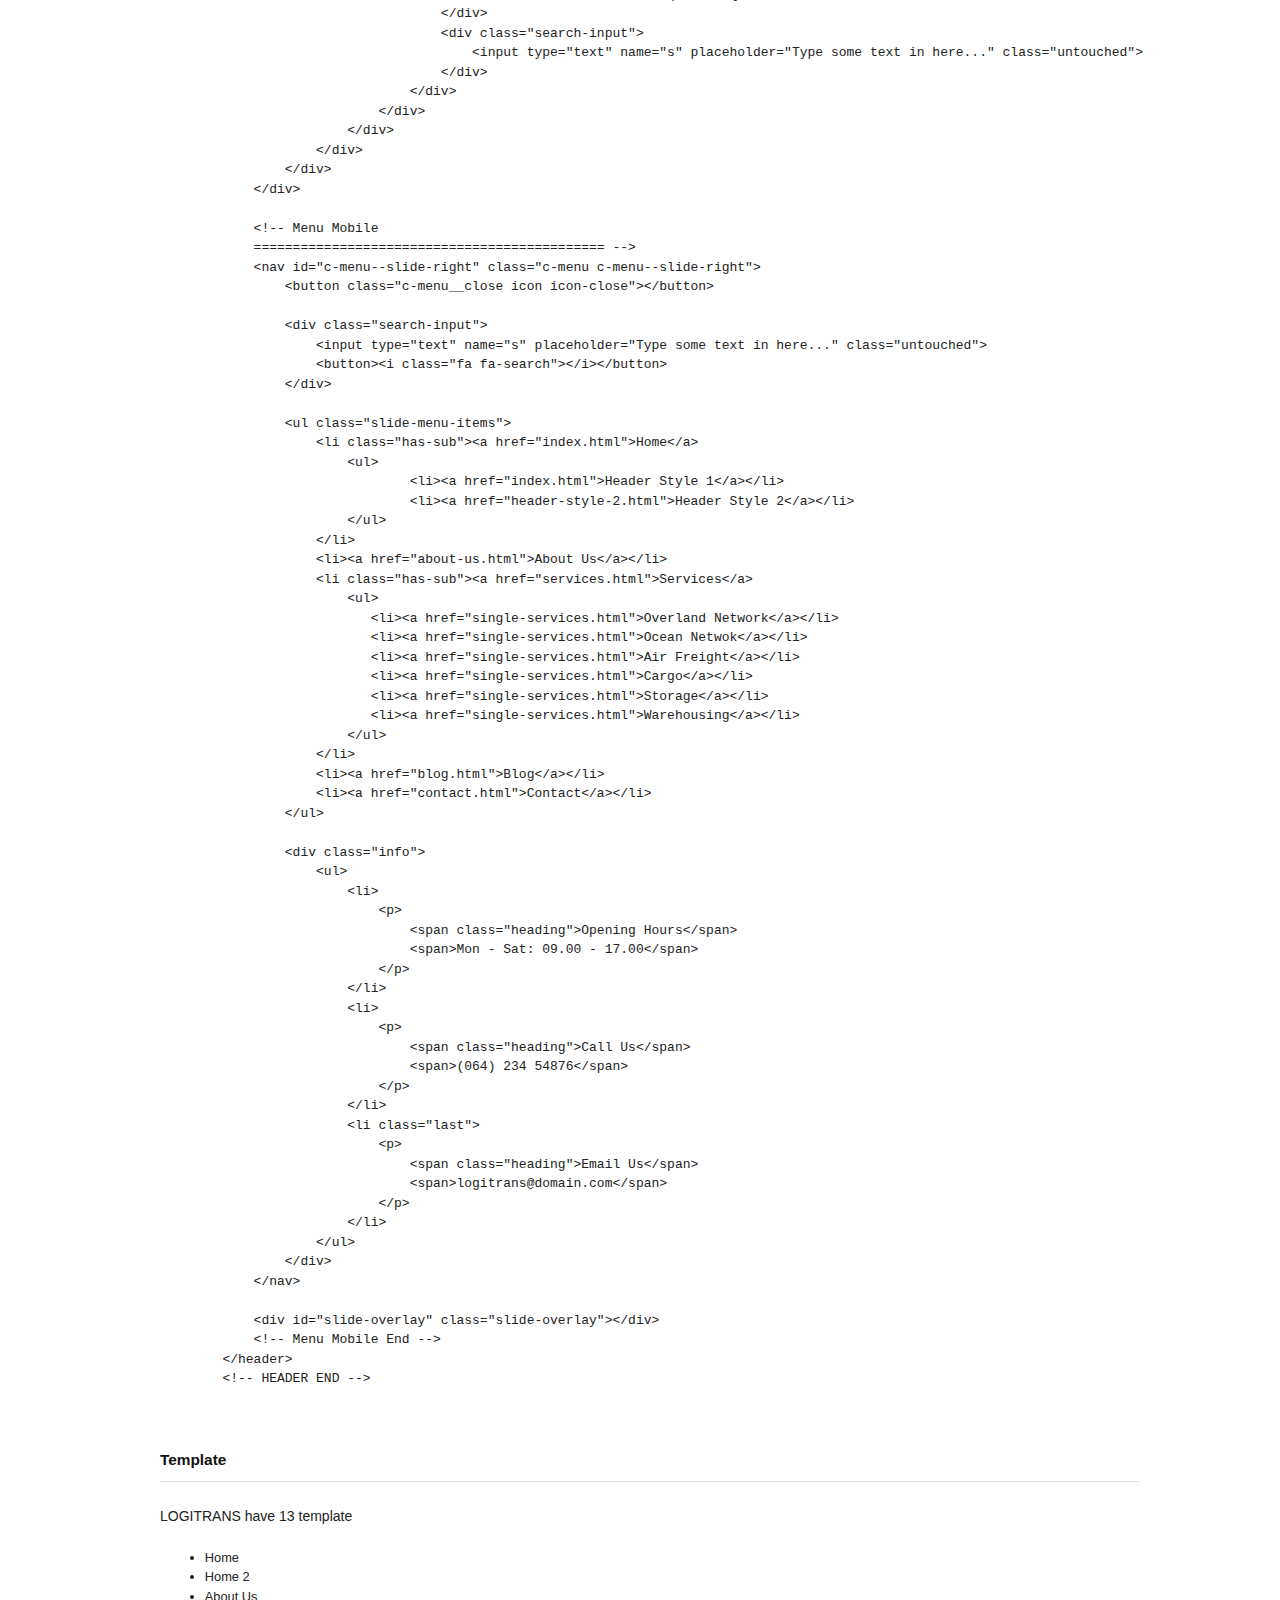
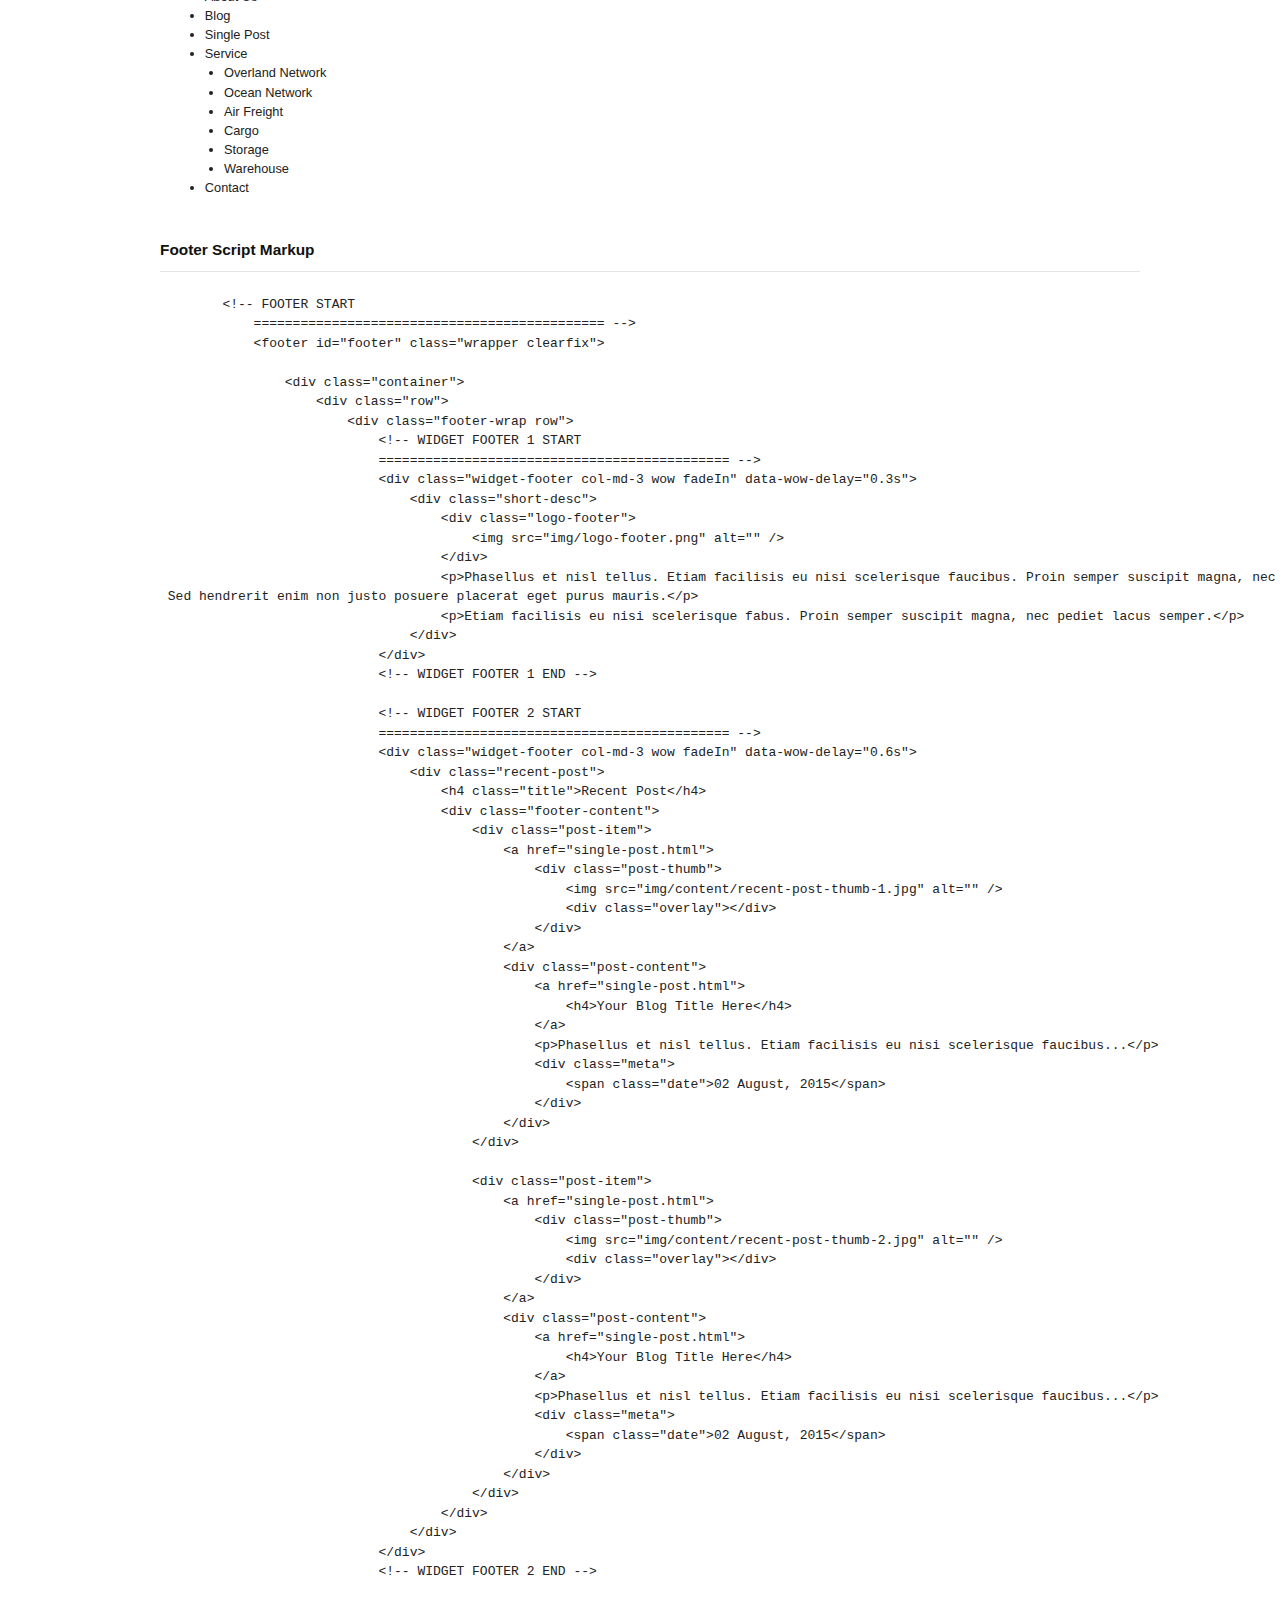
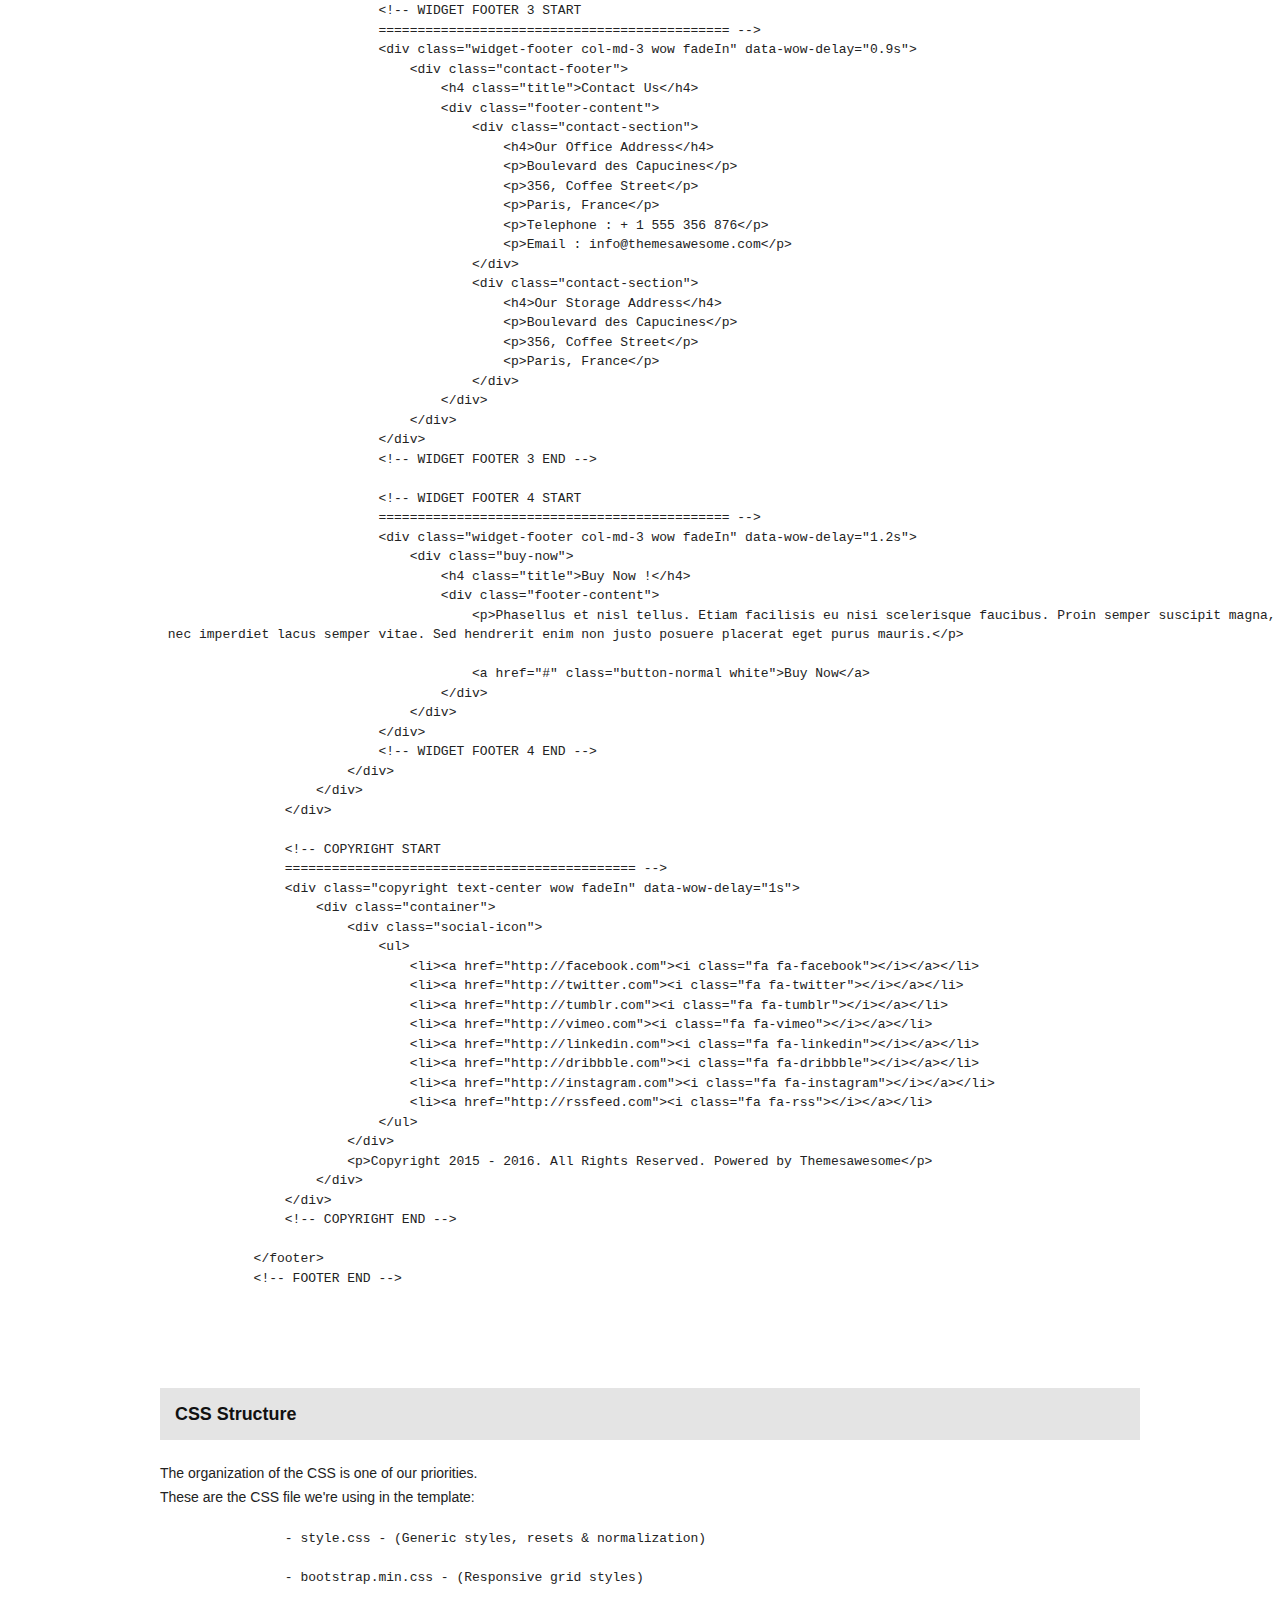
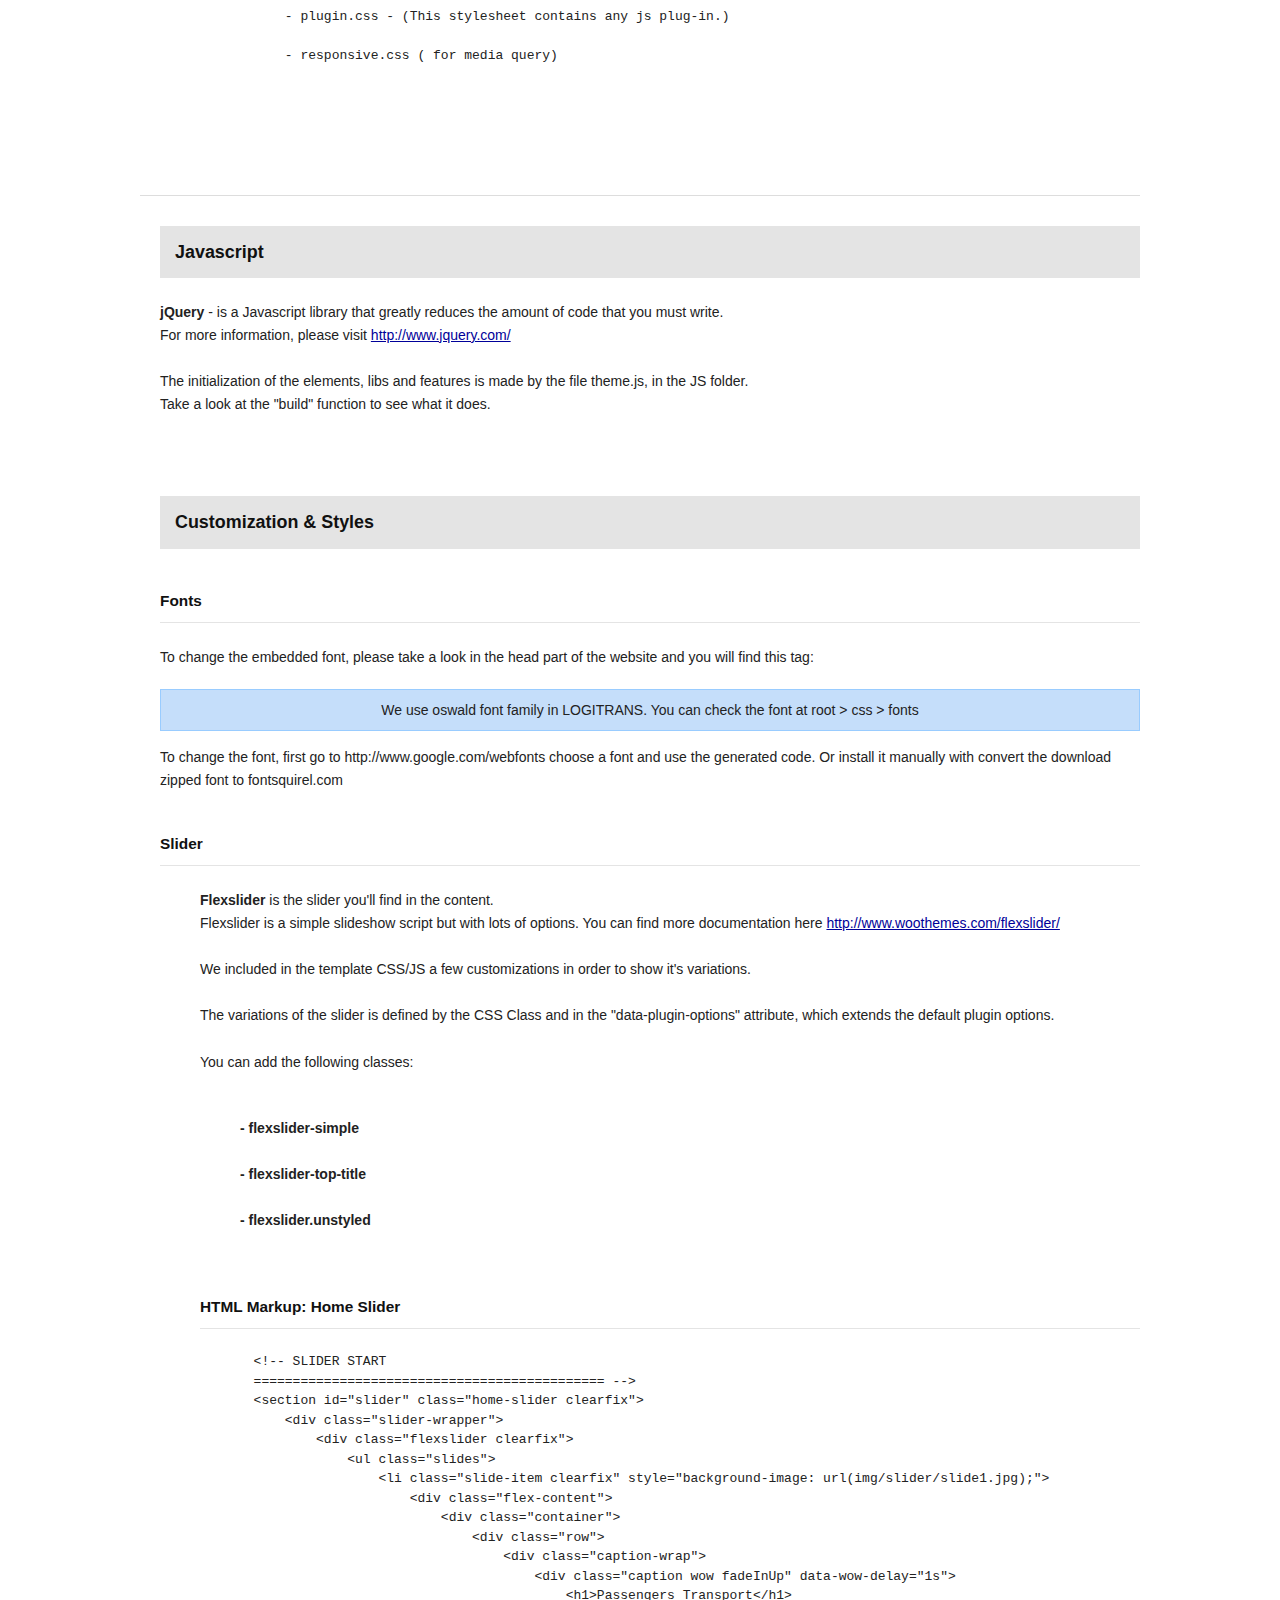
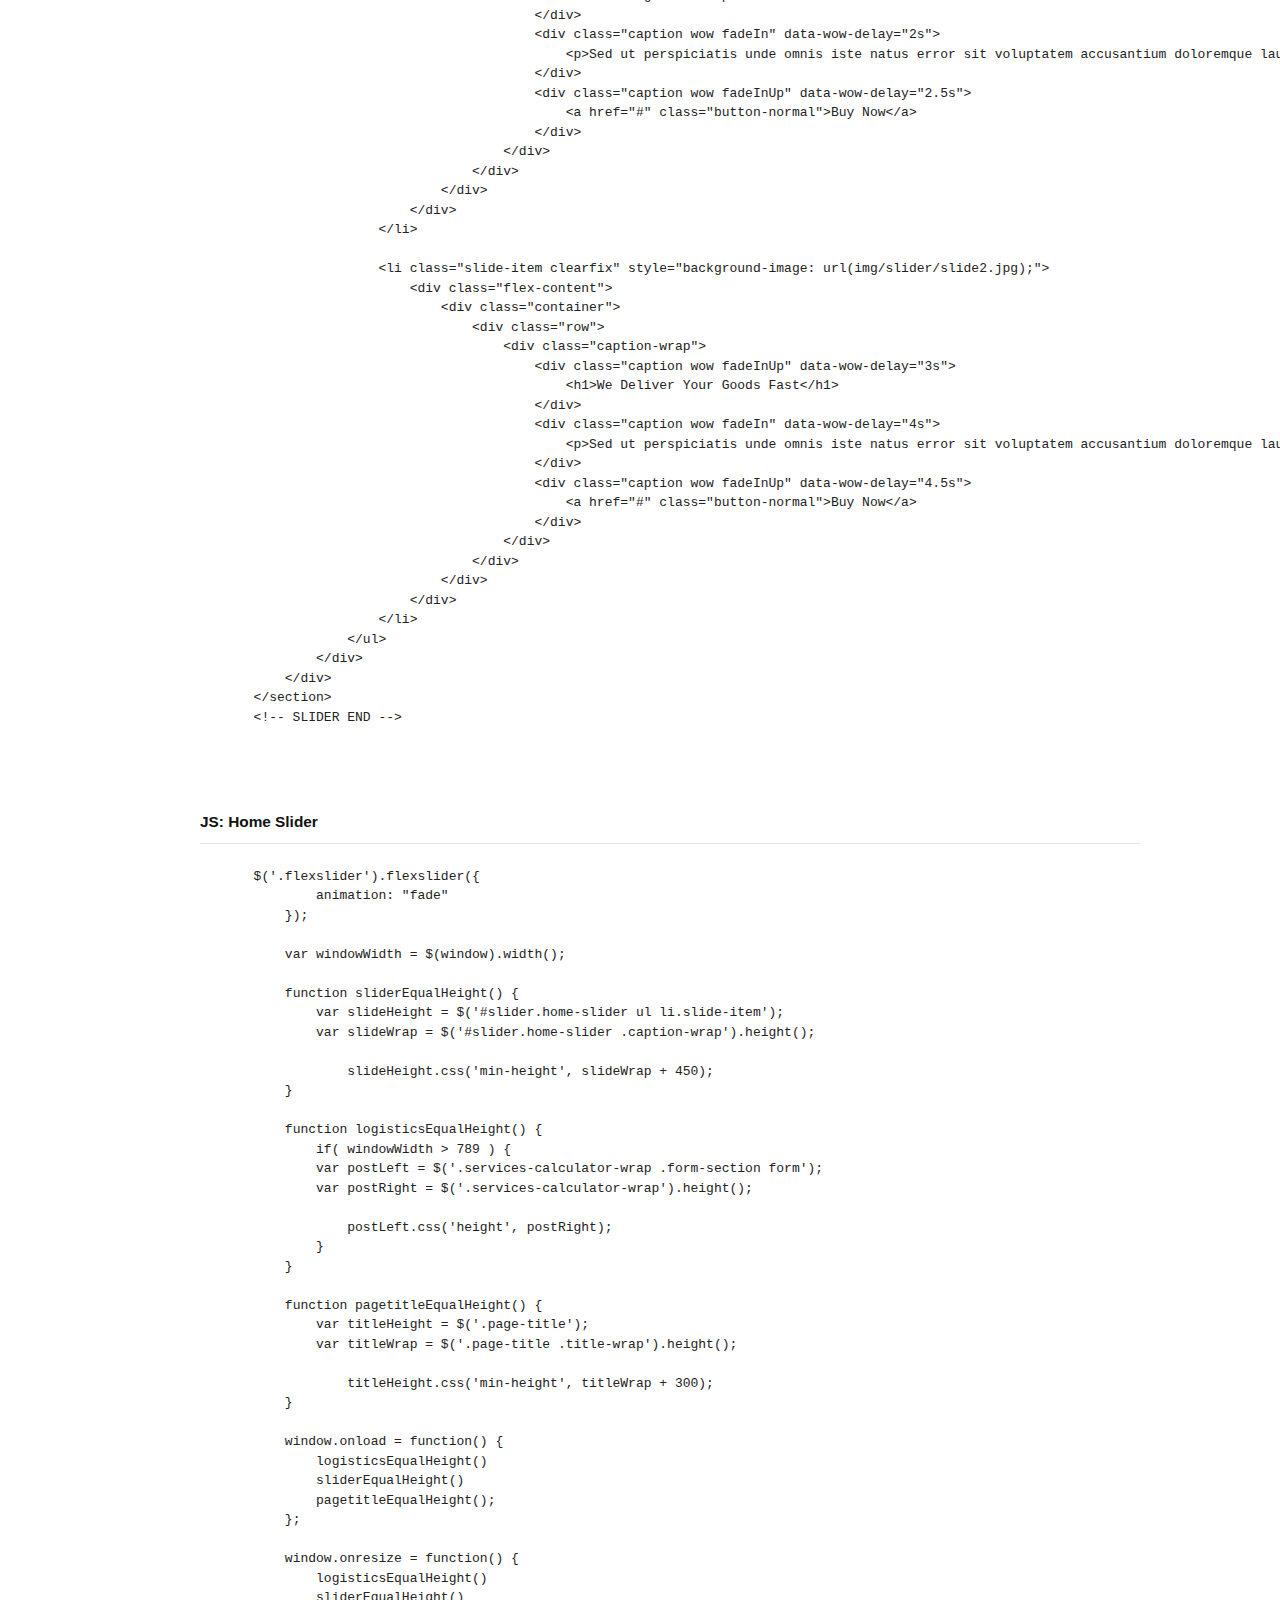
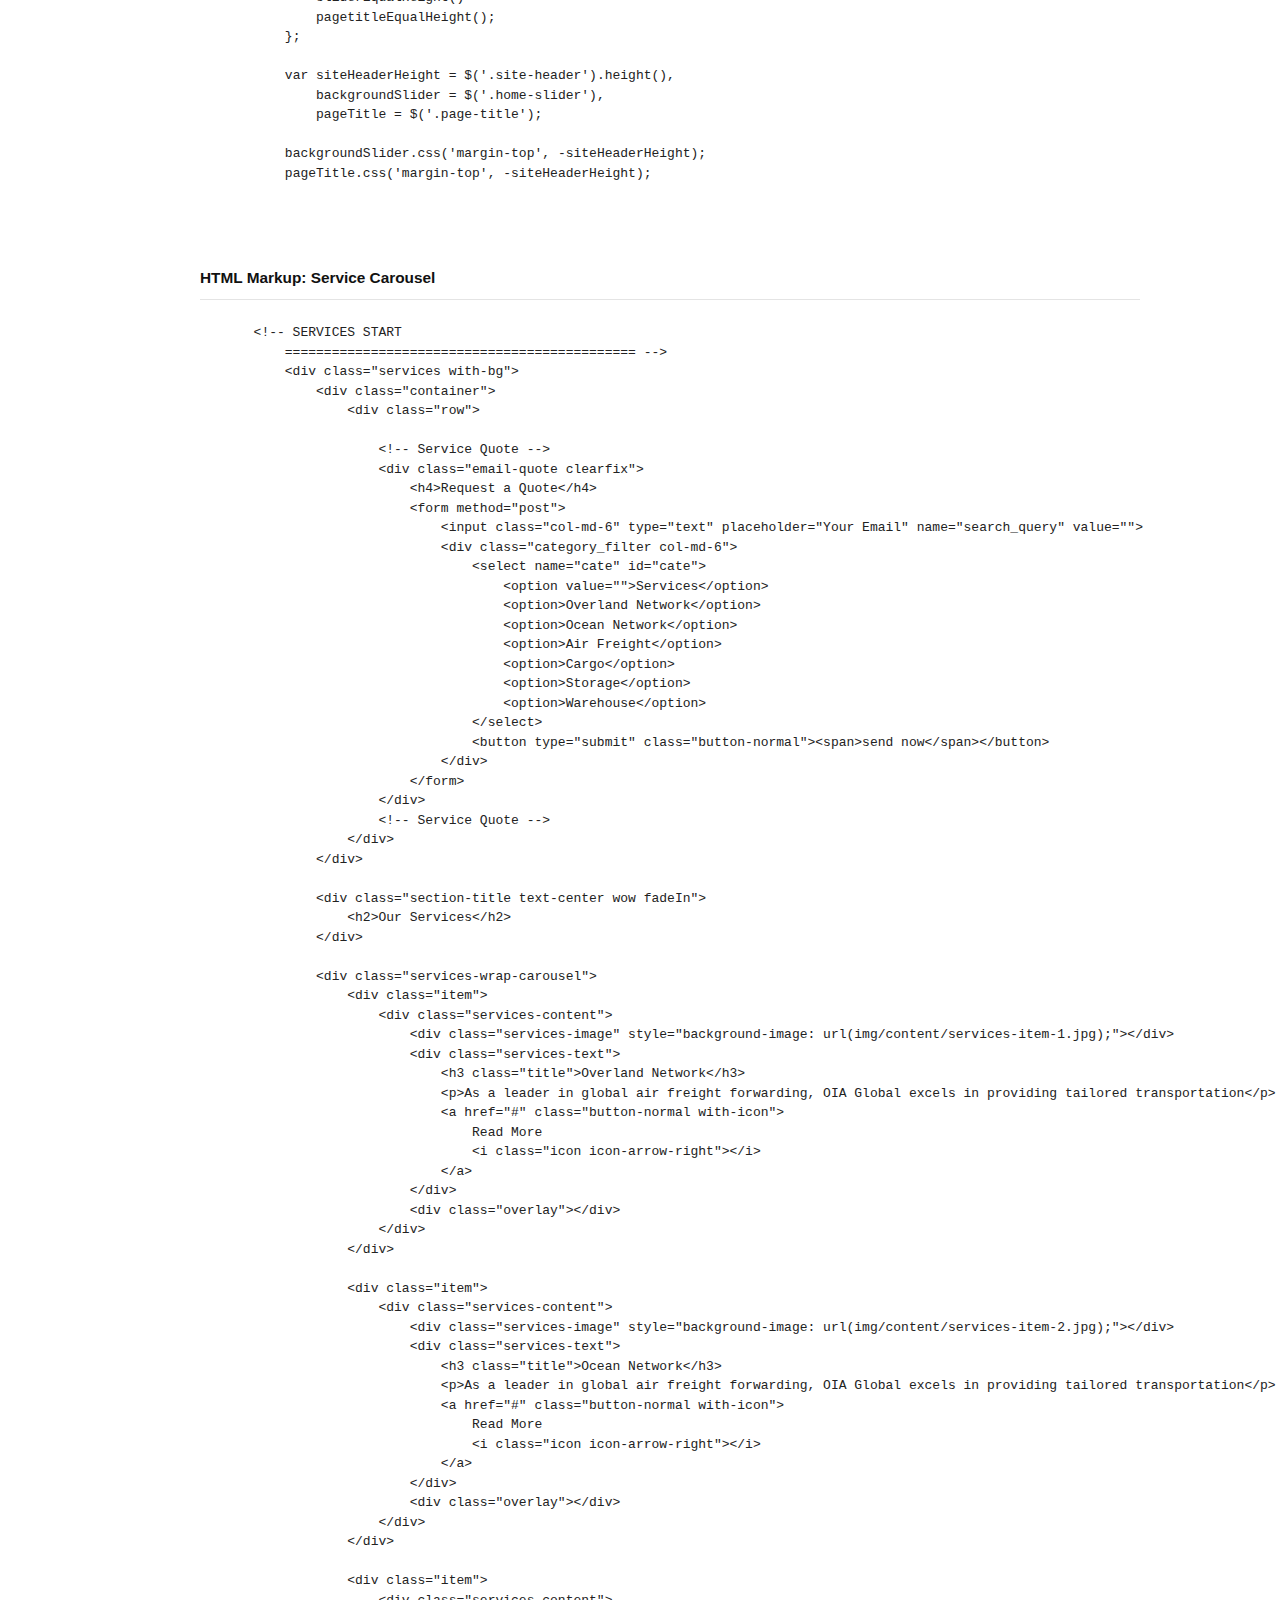
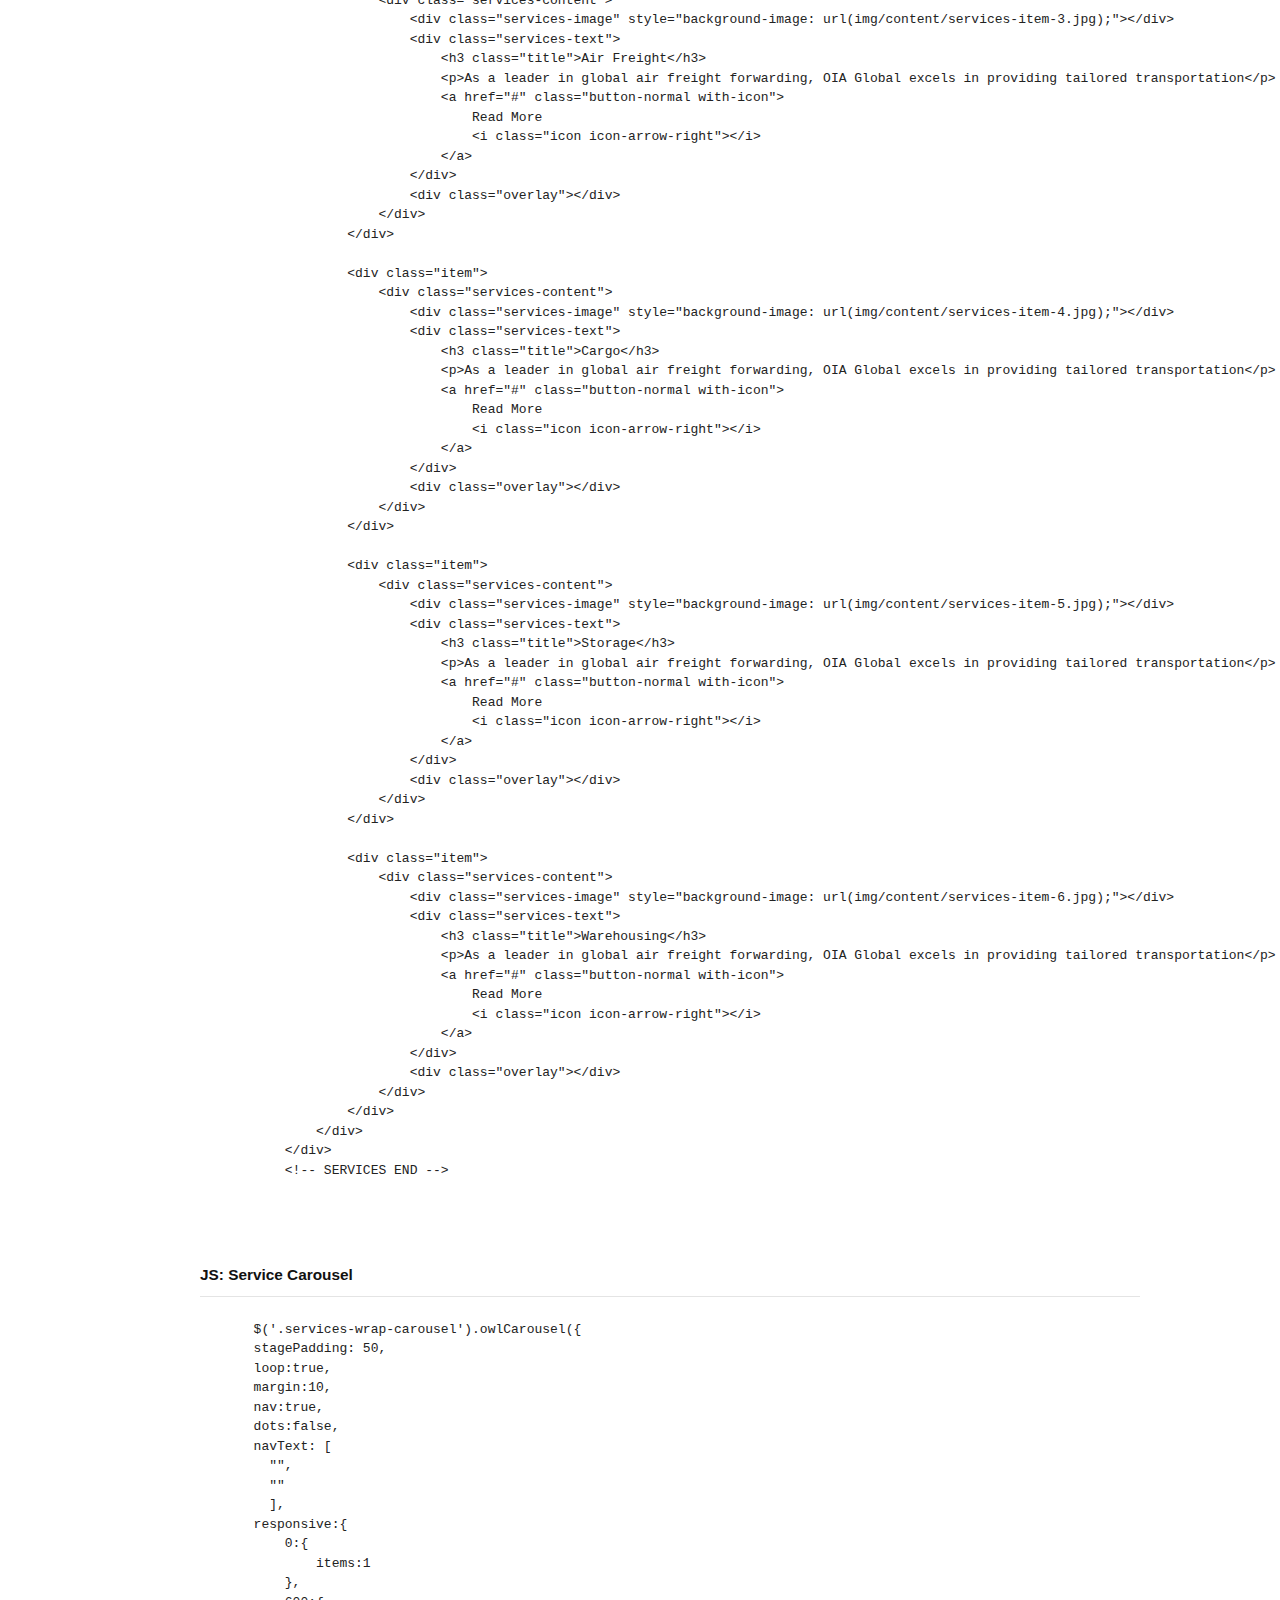
<file: logitrans-doc/READ_ME.html>
<!DOCTYPE HTML PUBLIC "-//W3C//DTD HTML 4.01//EN" "http://www.w3.org/TR/html4/strict.dtd">
<head lang="en">
	<meta http-equiv="content-type" content="text/html;charset=utf-8">
	<title>LOGITRANS Theme Documentation</title>
	<!-- Framework CSS -->
	<link rel="stylesheet" href="assets/blueprint-css/screen.css" type="text/css" media="screen, projection">
	<link rel="stylesheet" href="assets/blueprint-css/print.css" type="text/css" media="print">
	<!--[if lt IE 8]><link rel="stylesheet" href="assets/blueprint-css/ie.css" type="text/css" media="screen, projection"><![endif]-->
	<link rel="stylesheet" href="assets/blueprint-css/plugins/fancy-type/screen.css" type="text/css" media="screen, projection">
	<style type="text/css" media="screen">
		table, hr, .box { margin-bottom:25px; }
		.box p { margin-bottom:10px; }
	</style>
</head>


<body>
	<div class="container">
	
		<h3 class="center alt"><strong>LOGITRANS HTML</strong> Documentation by <strong>Themes Awesome</strong> v1.0</h3>
		
		<hr>
		
		<h1 class="center">LOGITRANS - Logistic and Transportation HTML Template</h1>
		
		<div class="borderTop">
			<div class="span-6 colborder info prepend-1">
				<p class="prepend-top">
					<strong>
					Created: 2 October 2015<br>
					By: Themes Awesome<br>
					Support: Ask support access <a href="https://themesawesome.zendesk.com/hc/en-us">HERE</a>
					</strong>
				</p>
			</div><!-- end div .span-6 -->		
	
			<div class="span-12 last">
				<p class="prepend-top append-0">Thank you for purchasing LOGITRANS HTML. If you have any questions that aren't covered in the documentation, then please send me a PM and I'll be happy to help. Thanks again!</p>
			</div>
		</div><!-- end div .borderTop -->
		
		<hr>
		
		<h2 id="toc" class="alt">Table of Contents</h2>
		<ol class="alpha">
				<ul>
					<li><a href="#start">Start</a></li>
					<li><a href="#tips">TIPS</a></li>
					<li><a href="#files_structure">FILES STRUCTURE</a></li>
					<li><a href="#html_structure">HTML STRUCTURE</a></li>
					<li><a href="#css_structure">CSS STRUCTURE</a></li>	
					<li><a href="#java_script">JAVA SCRIPT</a></li>
					<li><a href="#customization_styles">CUSTOMIZATION &amp; STYLES</a></li>
					<li><a href="#responsive">RESPONSIVE</a></li>
					<li><a href="#source_credits">SOURCE &amp; CREDITS</a></li>
				</ul>
		</ol>
		<br/><br/>
		<hr>
		<br/>

		<div class="clear"></div>

		<hr>

		<h3 id="setting-up"><strong>LOGITRANS HTML</strong> - <a href="#toc">top</a></h3>

		<div class="subsection" id="start">
			<h4>LOGITRANS</h4>
			<p>LOGITRANS is </p>
			<img src="assets/images/logo.png" style="width:25%;margin: 0 35%;"/>
			<br/><br/>
	</div>

		<div class="subsection" id="tips">
			<h4>Tips</h4>
			<p class="note">
			Use Firebug or Chrome Developer Tools.</p>
			<p class="note">
			Do not start from scratch, use an existing page from the demo and modify it to learn how it works.</p>
			<p class="note">
			Getting an error message? Someone might have seen it too, try a google search for a quick fix.</p>
			<p class="note">
			Explore the live demo for pages ideas and sample code.</p>
		</div>
		
		<div class="subsection" id="files_structure">
			<h4>Files Structure</h4>
			<pre>
			- css (Template CSS)

			- fonts (All Fonts &amp; Icons)
			    
			- img (All Images)

			- js (Template JS)
			    - views (JS to run in specific pages. I.E: Home or Contact Us)

			</pre>
		</div>

	
		<div class="subsection" id="html_structure">
			<h4>Html Structure</h4>
			<p>	The template is based on <strong>Bootstrap </strong>Framework - <a href="http://twitter.github.com/bootstrap/">http://twitter.github.com/bootstrap/</a></p>
			<p>	The default Bootstrap grid system utilizes <strong>12 columns</strong>, making for a <strong>1170px </strong>wide depending on your viewport. Below 767px viewports, the columns become fluid and stack vertically.<br>
				<br>
				Create a .row and add the appropriate number of .span* columns.<br>
				&nbsp;</p>
			<h5>HTML Markup</h5>
			<pre class="brush: html">
			&lt;div class=&quot;row&quot;&gt;
			    &lt;div class=&quot;span12&quot;&gt;
			        Level 1 column
			        &lt;div class=&quot;row&quot;&gt;
			            &lt;div class=&quot;span6&quot;&gt;Level 2&lt;/div&gt;
			            &lt;div class=&quot;span6&quot;&gt;Level 2&lt;/div&gt;
			        &lt;/div&gt;
			    &lt;/div&gt;
			&lt;/div&gt;
			</pre>
			<p>	&nbsp;</p>
		<p>	If you need more information, please visit this site: <a href="http://getbootstrap.com/2.3.2/scaffolding.html#gridSystem">http://getbootstrap.com/2.3.2/scaffolding.html#gridSystem</a></p>

		<h5>Head Script (Default)</h5>
		<pre>
	    &lt;head&gt;
	        &lt;meta http-equiv="content-type" content="text/html; charset=utf-8" /&gt;
	        &lt;meta http-equiv="X-UA-Compatible" content="IE=edge" /&gt;

	        &lt;!-- Google Fonts
	        ============================================= --&gt;
	        &lt;link href='https://fonts.googleapis.com/css?family=Lato:400,900,700,300' rel='stylesheet' type='text/css'&gt;
	        &lt;link href='https://fonts.googleapis.com/css?family=Montserrat:400,700' rel='stylesheet' type='text/css'&gt;

	        &lt;!-- Stylesheets
	        ============================================= --&gt;
	        &lt;link rel="stylesheet" href="css/plugin.css" type="text/css" /&gt;
	        &lt;link rel="stylesheet" href="css/style.css" type="text/css" /&gt;
	        &lt;link rel="stylesheet" href="css/responsive.css" type="text/css" /&gt;

	        &lt;!-- JavaScripts
	        ============================================= --&gt;
	        &lt;script type="text/javascript" src="js/jquery.js"&gt;&lt;/script&gt;
	        &lt;script type="text/javascript" src="js/formcalculations.js"&gt;&lt;/script&gt;

	        &lt;meta name="viewport" content="width=device-width, initial-scale=1, maximum-scale=1" /&gt;

	        &lt;!-- JavaScripts
	        ============================================= --&gt;
	        &lt;script type="text/javascript" src="js/jquery.js"&gt;&lt;/script&gt;

	        &lt;!--[if IE]&gt;
	        &lt;script src="http://html5shiv.googlecode.com/svn/trunk/html5.js"&gt;&lt;/script&gt;
	        &lt;![endif]--&gt;

	        &lt;title&gt;Logitrans | Logistics & Transportation HTML Themes&lt;/title&gt;
	    &lt;/head&gt;
	    </pre>

		<h5>Header Markup</h5>

		<pre>
	    &lt;!-- HEADER
        ============================================= --&gt;
        &lt;header id="header" class="clearfix"&gt;
            &lt;div class="site-header"&gt;
                &lt;div class="container"&gt;
                    &lt;div class="row"&gt;
                        &lt;div class="top-header clearfix"&gt;
                            &lt;div class="logo col-md-4"&gt;
                                &lt;a href="index.html"&gt;
                                    &lt;img src="img/logo.png" alt="" /&gt;
                                &lt;/a&gt;
                            &lt;/div&gt;

                            &lt;div class="info col-md-8"&gt;
                                &lt;ul&gt;
                                    &lt;li&gt;
                                        &lt;i class="fa fa-clock-o"&gt;&lt;/i&gt;
                                        &lt;p&gt;
                                            &lt;span class="heading"&gt;Opening Hours&lt;/span&gt;
                                            &lt;span&gt;Mon - Sat: 09.00 - 17.00&lt;/span&gt;
                                        &lt;/p&gt;
                                    &lt;/li&gt;
                                    &lt;li&gt;
                                        &lt;i class="fa fa-phone"&gt;&lt;/i&gt;
                                        &lt;p&gt;
                                            &lt;span class="heading"&gt;Call Us&lt;/span&gt;
                                            &lt;span&gt;(064) 234 54876&lt;/span&gt;
                                        &lt;/p&gt;
                                    &lt;/li&gt;
                                    &lt;li class="last"&gt;
                                        &lt;i class="fa fa-envelope"&gt;&lt;/i&gt;
                                        &lt;p&gt;
                                            &lt;span class="heading"&gt;Email Us&lt;/span&gt;
                                            &lt;span&gt;logitrans@domain.com&lt;/span&gt;
                                        &lt;/p&gt;
                                    &lt;/li&gt;
                                &lt;/ul&gt;
                            &lt;/div&gt;

                            &lt;div class="slide-buttons"&gt;
                                &lt;button id="slide-buttons" class="slide-button icon icon-navicon"&gt;&lt;/button&gt;
                            &lt;/div&gt;
                        &lt;/div&gt;

                        &lt;div class="navigation"&gt;
                            &lt;div class="main-menu"&gt;
                                &lt;ul class="menu"&gt;
                                    &lt;li class="has-sub"&gt;&lt;a href="index.html"&gt;Home&lt;/a&gt;
                                    	&lt;ul&gt;
                                    		&lt;li&gt;&lt;a href="index.html"&gt;Header Style 1&lt;/a&gt;&lt;/li&gt;
                                    		&lt;li&gt;&lt;a href="header-style-2.html"&gt;Header Style 2&lt;/a&gt;&lt;/li&gt;
                                    	&lt;/ul&gt;
                                    &lt;/li&gt;
                                    &lt;li&gt;&lt;a href="about-us.html"&gt;About Us&lt;/a&gt;&lt;/li&gt;
                                    &lt;li class="has-sub"&gt;&lt;a href="services.html"&gt;Services&lt;/a&gt;
                                        &lt;ul&gt;
                                           &lt;li&gt;&lt;a href="single-services.html"&gt;Overland Network&lt;/a&gt;&lt;/li&gt;
                                           &lt;li&gt;&lt;a href="single-services.html"&gt;Ocean Netwok&lt;/a&gt;&lt;/li&gt;
                                           &lt;li&gt;&lt;a href="single-services.html"&gt;Air Freight&lt;/a&gt;&lt;/li&gt;
                                           &lt;li&gt;&lt;a href="single-services.html"&gt;Cargo&lt;/a&gt;&lt;/li&gt;
                                           &lt;li&gt;&lt;a href="single-services.html"&gt;Storage&lt;/a&gt;&lt;/li&gt;
                                           &lt;li class="last"&gt;&lt;a href="single-services.html"&gt;Warehousing&lt;/a&gt;&lt;/li&gt;
                                        &lt;/ul&gt;
                                    &lt;/li&gt;
                                    &lt;li&gt;&lt;a href="blog.html"&gt;Blog&lt;/a&gt;&lt;/li&gt;
                                    &lt;li&gt;&lt;a href="contact.html"&gt;Contact&lt;/a&gt;&lt;/li&gt;
                                &lt;/ul&gt;

                                &lt;div class="right-section"&gt;
                                    &lt;div class="search"&gt;
                                        &lt;i class="fa fa-search"&gt;&lt;/i&gt;
                                    &lt;/div&gt;
                                    &lt;div class="quote-link"&gt;
                                        &lt;a href="contact.html"&gt;Request a Quote&lt;/a&gt;
                                    &lt;/div&gt;
                                    &lt;div class="search-input"&gt;
                                        &lt;input type="text" name="s" placeholder="Type some text in here..." class="untouched"&gt;
                                    &lt;/div&gt;
                                &lt;/div&gt;
                            &lt;/div&gt;
                        &lt;/div&gt;
                    &lt;/div&gt;
                &lt;/div&gt;
            &lt;/div&gt;

            &lt;!-- Menu Mobile
            ============================================= --&gt;
            &lt;nav id="c-menu--slide-right" class="c-menu c-menu--slide-right"&gt;
                &lt;button class="c-menu__close icon icon-close"&gt;&lt;/button&gt;

                &lt;div class="search-input"&gt;
                    &lt;input type="text" name="s" placeholder="Type some text in here..." class="untouched"&gt;
                    &lt;button&gt;&lt;i class="fa fa-search"&gt;&lt;/i&gt;&lt;/button&gt;
                &lt;/div&gt;

                &lt;ul class="slide-menu-items"&gt;
                    &lt;li class="has-sub"&gt;&lt;a href="index.html"&gt;Home&lt;/a&gt;
                    	&lt;ul&gt;
                    		&lt;li&gt;&lt;a href="index.html"&gt;Header Style 1&lt;/a&gt;&lt;/li&gt;
                    		&lt;li&gt;&lt;a href="header-style-2.html"&gt;Header Style 2&lt;/a&gt;&lt;/li&gt;
                    	&lt;/ul&gt;
                    &lt;/li&gt;
                    &lt;li&gt;&lt;a href="about-us.html"&gt;About Us&lt;/a&gt;&lt;/li&gt;
                    &lt;li class="has-sub"&gt;&lt;a href="services.html"&gt;Services&lt;/a&gt;
                        &lt;ul&gt;
                           &lt;li&gt;&lt;a href="single-services.html"&gt;Overland Network&lt;/a&gt;&lt;/li&gt;
                           &lt;li&gt;&lt;a href="single-services.html"&gt;Ocean Netwok&lt;/a&gt;&lt;/li&gt;
                           &lt;li&gt;&lt;a href="single-services.html"&gt;Air Freight&lt;/a&gt;&lt;/li&gt;
                           &lt;li&gt;&lt;a href="single-services.html"&gt;Cargo&lt;/a&gt;&lt;/li&gt;
                           &lt;li&gt;&lt;a href="single-services.html"&gt;Storage&lt;/a&gt;&lt;/li&gt;
                           &lt;li&gt;&lt;a href="single-services.html"&gt;Warehousing&lt;/a&gt;&lt;/li&gt;
                        &lt;/ul&gt;
                    &lt;/li&gt;
                    &lt;li&gt;&lt;a href="blog.html"&gt;Blog&lt;/a&gt;&lt;/li&gt;
                    &lt;li&gt;&lt;a href="contact.html"&gt;Contact&lt;/a&gt;&lt;/li&gt;
                &lt;/ul&gt;

                &lt;div class="info"&gt;
                    &lt;ul&gt;
                        &lt;li&gt;
                            &lt;p&gt;
                                &lt;span class="heading"&gt;Opening Hours&lt;/span&gt;
                                &lt;span&gt;Mon - Sat: 09.00 - 17.00&lt;/span&gt;
                            &lt;/p&gt;
                        &lt;/li&gt;
                        &lt;li&gt;
                            &lt;p&gt;
                                &lt;span class="heading"&gt;Call Us&lt;/span&gt;
                                &lt;span&gt;(064) 234 54876&lt;/span&gt;
                            &lt;/p&gt;
                        &lt;/li&gt;
                        &lt;li class="last"&gt;
                            &lt;p&gt;
                                &lt;span class="heading"&gt;Email Us&lt;/span&gt;
                                &lt;span&gt;logitrans@domain.com&lt;/span&gt;
                            &lt;/p&gt;
                        &lt;/li&gt;
                    &lt;/ul&gt;
                &lt;/div&gt;
            &lt;/nav&gt;

            &lt;div id="slide-overlay" class="slide-overlay"&gt;&lt;/div&gt;
            &lt;!-- Menu Mobile End --&gt;
        &lt;/header&gt;
        &lt;!-- HEADER END --&gt;
		</pre>

		<h5>Template</h5>

		<p>LOGITRANS have 13 template</p>
		<ul>
			<li>Home</li>
			<li>Home 2</li>
			<li>About Us</li>
			<li>Blog</li>
			<li>Single Post</li>
			<li>Service
				<ul><li>Overland Network</li>
				<li>Ocean Network</li>
				<li>Air Freight</li>
				<li>Cargo</li>
				<li>Storage</li>
				<li>Warehouse</li></ul>
			</li>			
			<li>Contact</li>
		</ul>

		<h5>Footer Script Markup</h5>
		<pre>
        &lt;!-- FOOTER START
            ============================================= --&gt;
            &lt;footer id="footer" class="wrapper clearfix"&gt;

                &lt;div class="container"&gt;
                    &lt;div class="row"&gt;
                        &lt;div class="footer-wrap row"&gt;
                            &lt;!-- WIDGET FOOTER 1 START
                            ============================================= --&gt;
                            &lt;div class="widget-footer col-md-3 wow fadeIn" data-wow-delay="0.3s"&gt;
                                &lt;div class="short-desc"&gt;
                                    &lt;div class="logo-footer"&gt;
                                        &lt;img src="img/logo-footer.png" alt="" /&gt;
                                    &lt;/div&gt;
                                    &lt;p&gt;Phasellus et nisl tellus. Etiam facilisis eu nisi scelerisque faucibus. Proin semper suscipit magna, nec imperdiet lacus semper vitae.<br> Sed hendrerit enim non justo posuere placerat eget purus mauris.&lt;/p&gt;
                                    &lt;p&gt;Etiam facilisis eu nisi scelerisque fabus. Proin semper suscipit magna, nec pediet lacus semper.&lt;/p&gt;
                                &lt;/div&gt;
                            &lt;/div&gt;
                            &lt;!-- WIDGET FOOTER 1 END --&gt;

                            &lt;!-- WIDGET FOOTER 2 START
                            ============================================= --&gt;
                            &lt;div class="widget-footer col-md-3 wow fadeIn" data-wow-delay="0.6s"&gt;
                                &lt;div class="recent-post"&gt;
                                    &lt;h4 class="title"&gt;Recent Post&lt;/h4&gt;
                                    &lt;div class="footer-content"&gt;
                                        &lt;div class="post-item"&gt;
                                            &lt;a href="single-post.html"&gt;
                                                &lt;div class="post-thumb"&gt;
                                                    &lt;img src="img/content/recent-post-thumb-1.jpg" alt="" /&gt;
                                                    &lt;div class="overlay"&gt;&lt;/div&gt;
                                                &lt;/div&gt;
                                            &lt;/a&gt;
                                            &lt;div class="post-content"&gt;
                                                &lt;a href="single-post.html"&gt;
                                                    &lt;h4&gt;Your Blog Title Here&lt;/h4&gt;
                                                &lt;/a&gt;
                                                &lt;p&gt;Phasellus et nisl tellus. Etiam facilisis eu nisi scelerisque faucibus...&lt;/p&gt;
                                                &lt;div class="meta"&gt;
                                                    &lt;span class="date"&gt;02 August, 2015&lt;/span&gt;
                                                &lt;/div&gt;
                                            &lt;/div&gt;
                                        &lt;/div&gt;

                                        &lt;div class="post-item"&gt;
                                            &lt;a href="single-post.html"&gt;
                                                &lt;div class="post-thumb"&gt;
                                                    &lt;img src="img/content/recent-post-thumb-2.jpg" alt="" /&gt;
                                                    &lt;div class="overlay"&gt;&lt;/div&gt;
                                                &lt;/div&gt;
                                            &lt;/a&gt;
                                            &lt;div class="post-content"&gt;
                                                &lt;a href="single-post.html"&gt;
                                                    &lt;h4&gt;Your Blog Title Here&lt;/h4&gt;
                                                &lt;/a&gt;
                                                &lt;p&gt;Phasellus et nisl tellus. Etiam facilisis eu nisi scelerisque faucibus...&lt;/p&gt;
                                                &lt;div class="meta"&gt;
                                                    &lt;span class="date"&gt;02 August, 2015&lt;/span&gt;
                                                &lt;/div&gt;
                                            &lt;/div&gt;
                                        &lt;/div&gt;
                                    &lt;/div&gt;
                                &lt;/div&gt;
                            &lt;/div&gt;
                            &lt;!-- WIDGET FOOTER 2 END --&gt;

                            &lt;!-- WIDGET FOOTER 3 START
                            ============================================= --&gt;
                            &lt;div class="widget-footer col-md-3 wow fadeIn" data-wow-delay="0.9s"&gt;
                                &lt;div class="contact-footer"&gt;
                                    &lt;h4 class="title"&gt;Contact Us&lt;/h4&gt;
                                    &lt;div class="footer-content"&gt;
                                        &lt;div class="contact-section"&gt;
                                            &lt;h4&gt;Our Office Address&lt;/h4&gt;
                                            &lt;p&gt;Boulevard des Capucines&lt;/p&gt;
                                            &lt;p&gt;356, Coffee Street&lt;/p&gt;
                                            &lt;p&gt;Paris, France&lt;/p&gt;
                                            &lt;p&gt;Telephone : + 1 555 356 876&lt;/p&gt;
                                            &lt;p&gt;Email : info@themesawesome.com&lt;/p&gt;
                                        &lt;/div&gt;
                                        &lt;div class="contact-section"&gt;
                                            &lt;h4&gt;Our Storage Address&lt;/h4&gt;
                                            &lt;p&gt;Boulevard des Capucines&lt;/p&gt;
                                            &lt;p&gt;356, Coffee Street&lt;/p&gt;
                                            &lt;p&gt;Paris, France&lt;/p&gt;
                                        &lt;/div&gt;
                                    &lt;/div&gt;
                                &lt;/div&gt;
                            &lt;/div&gt;
                            &lt;!-- WIDGET FOOTER 3 END --&gt;

                            &lt;!-- WIDGET FOOTER 4 START
                            ============================================= --&gt;
                            &lt;div class="widget-footer col-md-3 wow fadeIn" data-wow-delay="1.2s"&gt;
                                &lt;div class="buy-now"&gt;
                                    &lt;h4 class="title"&gt;Buy Now !&lt;/h4&gt;
                                    &lt;div class="footer-content"&gt;
                                        &lt;p&gt;Phasellus et nisl tellus. Etiam facilisis eu nisi scelerisque faucibus. Proin semper suscipit magna,<br> nec imperdiet lacus semper vitae. Sed hendrerit enim non justo posuere placerat eget purus mauris.&lt;/p&gt;

                                        &lt;a href="#" class="button-normal white"&gt;Buy Now&lt;/a&gt;
                                    &lt;/div&gt;
                                &lt;/div&gt;
                            &lt;/div&gt;
                            &lt;!-- WIDGET FOOTER 4 END --&gt;
                        &lt;/div&gt;
                    &lt;/div&gt;
                &lt;/div&gt;

                &lt;!-- COPYRIGHT START
                ============================================= --&gt;
                &lt;div class="copyright text-center wow fadeIn" data-wow-delay="1s"&gt;
                    &lt;div class="container"&gt;
                        &lt;div class="social-icon"&gt;
                            &lt;ul&gt;
                                &lt;li&gt;&lt;a href="http://facebook.com"&gt;&lt;i class="fa fa-facebook"&gt;&lt;/i&gt;&lt;/a&gt;&lt;/li&gt;
                                &lt;li&gt;&lt;a href="http://twitter.com"&gt;&lt;i class="fa fa-twitter"&gt;&lt;/i&gt;&lt;/a&gt;&lt;/li&gt;
                                &lt;li&gt;&lt;a href="http://tumblr.com"&gt;&lt;i class="fa fa-tumblr"&gt;&lt;/i&gt;&lt;/a&gt;&lt;/li&gt;
                                &lt;li&gt;&lt;a href="http://vimeo.com"&gt;&lt;i class="fa fa-vimeo"&gt;&lt;/i&gt;&lt;/a&gt;&lt;/li&gt;
                                &lt;li&gt;&lt;a href="http://linkedin.com"&gt;&lt;i class="fa fa-linkedin"&gt;&lt;/i&gt;&lt;/a&gt;&lt;/li&gt;
                                &lt;li&gt;&lt;a href="http://dribbble.com"&gt;&lt;i class="fa fa-dribbble"&gt;&lt;/i&gt;&lt;/a&gt;&lt;/li&gt;
                                &lt;li&gt;&lt;a href="http://instagram.com"&gt;&lt;i class="fa fa-instagram"&gt;&lt;/i&gt;&lt;/a&gt;&lt;/li&gt;
                                &lt;li&gt;&lt;a href="http://rssfeed.com"&gt;&lt;i class="fa fa-rss"&gt;&lt;/i&gt;&lt;/a&gt;&lt;/li&gt;
                            &lt;/ul&gt;
                        &lt;/div&gt;
                        &lt;p&gt;Copyright 2015 - 2016. All Rights Reserved. Powered by Themesawesome&lt;/p&gt;
                    &lt;/div&gt;
                &lt;/div&gt;
                &lt;!-- COPYRIGHT END --&gt;

            &lt;/footer&gt;
            &lt;!-- FOOTER END --&gt;
		</pre>
		</div>
		
	
	<div class="subsection" id="css_structure">
			<h4>CSS Structure</h4>
			<p>	The organization of the CSS is one of our priorities.<br>
			These are the CSS file we&#39;re using in the template:</p>
		<pre>
		- style.css - (Generic styles, resets &amp; normalization)

		- bootstrap.min.css - (Responsive grid styles)

		- plugin.css - (This stylesheet contains any js plug-in.)

		- responsive.css ( for media query)
		</pre>
		</div>
		
		<div class="clear"></div>

		<hr>
		
	<div class="subsection" id="java_script">
		<h4>Javascript</h4>
			<p>	<strong>jQuery </strong>- is a Javascript library that greatly reduces the amount of code that you must write.<br>
			For more information, please visit <a href="http://www.jquery.com/">http://www.jquery.com/</a><br>
			<br>
			The initialization of the elements, libs and features is made by the file theme.js, in the JS folder.<br>
			Take a look at the &quot;build&quot; function to see what it does.</p>
		</div>
		
	<div class="subsection" id="customization_styles">
		<h4>Customization &amp; Styles</h4>
			<h5>Fonts</h5>
			<p>	To change the embedded font, please take a look in the head part of the website and you will find this tag:</p>
			<p class="note">We use oswald font family in LOGITRANS. You can check the font at root > css > fonts</p>
			<p>	To change the font, first go to http://www.google.com/webfonts choose a font and use the generated code. Or install it manually with convert the download zipped font to fontsquirel.com</p>

			<h5>Slider</h5>
			<p style="margin-left: 40px;">
				<strong>Flexslider </strong>is the slider you&#39;ll find in the content.<br>
				Flexslider is a simple slideshow script but with lots of options. You can find more documentation here <a href="http://www.woothemes.com/flexslider/">http://www.woothemes.com/flexslider/</a><br>
				<br>
				We included in the template CSS/JS a few customizations in order to show it&#39;s variations.<br>
				<br>
				The variations of the slider is defined by the CSS Class and in the &quot;data-plugin-options&quot; attribute, which extends the default plugin options.<br>
				<br>
				You can add the following classes:</p>
			<p style="margin-left: 80px;">
				<br>
				<strong>- flexslider-simple<br>
				<br>
				- flexslider-top-title<br>
				<br>
				- flexslider.unstyled</strong></p>
			<h5 style="margin-left: 40px;"><br>HTML Markup: Home Slider</h5>
			<pre>
            &lt;!-- SLIDER START
            ============================================= --&gt;
            &lt;section id="slider" class="home-slider clearfix"&gt;
                &lt;div class="slider-wrapper"&gt;
                    &lt;div class="flexslider clearfix"&gt;
                        &lt;ul class="slides"&gt;
                            &lt;li class="slide-item clearfix" style="background-image: url(img/slider/slide1.jpg);"&gt;   
                                &lt;div class="flex-content"&gt;
                                    &lt;div class="container"&gt;
                                        &lt;div class="row"&gt;
                                            &lt;div class="caption-wrap"&gt;
                                                &lt;div class="caption wow fadeInUp" data-wow-delay="1s"&gt;
                                                    &lt;h1&gt;Passengers Transport&lt;/h1&gt;
                                                &lt;/div&gt; 
                                                &lt;div class="caption wow fadeIn" data-wow-delay="2s"&gt;
                                                    &lt;p&gt;Sed ut perspiciatis unde omnis iste natus error sit voluptatem accusantium doloremque laudantium, totam rem aperiam.&lt;/p&gt;
                                                &lt;/div&gt;
                                                &lt;div class="caption wow fadeInUp" data-wow-delay="2.5s"&gt;
                                                    &lt;a href="#" class="button-normal"&gt;Buy Now&lt;/a&gt;
                                                &lt;/div&gt;
                                            &lt;/div&gt;
                                        &lt;/div&gt;
                                    &lt;/div&gt;
                                &lt;/div&gt;
                            &lt;/li&gt;

                            &lt;li class="slide-item clearfix" style="background-image: url(img/slider/slide2.jpg);"&gt;   
                                &lt;div class="flex-content"&gt;
                                    &lt;div class="container"&gt;
                                        &lt;div class="row"&gt;
                                            &lt;div class="caption-wrap"&gt;
                                                &lt;div class="caption wow fadeInUp" data-wow-delay="3s"&gt;
                                                    &lt;h1&gt;We Deliver Your Goods Fast&lt;/h1&gt;
                                                &lt;/div&gt; 
                                                &lt;div class="caption wow fadeIn" data-wow-delay="4s"&gt;
                                                    &lt;p&gt;Sed ut perspiciatis unde omnis iste natus error sit voluptatem accusantium doloremque laudantium, totam rem aperiam.&lt;/p&gt;
                                                &lt;/div&gt;
                                                &lt;div class="caption wow fadeInUp" data-wow-delay="4.5s"&gt;
                                                    &lt;a href="#" class="button-normal"&gt;Buy Now&lt;/a&gt;
                                                &lt;/div&gt;
                                            &lt;/div&gt;
                                        &lt;/div&gt;
                                    &lt;/div&gt;
                                &lt;/div&gt;
                            &lt;/li&gt;
                        &lt;/ul&gt;
                    &lt;/div&gt;
                &lt;/div&gt;
            &lt;/section&gt;
            &lt;!-- SLIDER END --&gt;
			</pre>

			<h5 style="margin-left: 40px;"><br>JS: Home Slider</h5>
			<pre>
            $('.flexslider').flexslider({
	            animation: "fade"
	        });

	        var windowWidth = $(window).width();

	        function sliderEqualHeight() {
	            var slideHeight = $('#slider.home-slider ul li.slide-item');
	            var slideWrap = $('#slider.home-slider .caption-wrap').height();

	                slideHeight.css('min-height', slideWrap + 450);
	        }

	        function logisticsEqualHeight() {
	            if( windowWidth > 789 ) {
	            var postLeft = $('.services-calculator-wrap .form-section form');
	            var postRight = $('.services-calculator-wrap').height();

	                postLeft.css('height', postRight);
	            }
	        }

	        function pagetitleEqualHeight() {
	            var titleHeight = $('.page-title');
	            var titleWrap = $('.page-title .title-wrap').height();

	                titleHeight.css('min-height', titleWrap + 300);
	        }

	        window.onload = function() {
	            logisticsEqualHeight()
	            sliderEqualHeight()
	            pagetitleEqualHeight();
	        };

	        window.onresize = function() {
	            logisticsEqualHeight()
	            sliderEqualHeight()
	            pagetitleEqualHeight();
	        };

	        var siteHeaderHeight = $('.site-header').height(),
	            backgroundSlider = $('.home-slider'),
	            pageTitle = $('.page-title');

	        backgroundSlider.css('margin-top', -siteHeaderHeight);
	        pageTitle.css('margin-top', -siteHeaderHeight);
			</pre>

			<h5 style="margin-left: 40px;"><br>HTML Markup: Service Carousel</h5>
			<pre>
            &lt;!-- SERVICES START
                ============================================= --&gt;
                &lt;div class="services with-bg"&gt;
                    &lt;div class="container"&gt;
                        &lt;div class="row"&gt;

                            &lt;!-- Service Quote --&gt;
                            &lt;div class="email-quote clearfix"&gt;
                                &lt;h4&gt;Request a Quote&lt;/h4&gt;
                                &lt;form method="post"&gt;
                                    &lt;input class="col-md-6" type="text" placeholder="Your Email" name="search_query" value=""&gt;
                                    &lt;div class="category_filter col-md-6"&gt;
                                        &lt;select name="cate" id="cate"&gt;
                                            &lt;option value=""&gt;Services&lt;/option&gt;
                                            &lt;option&gt;Overland Network&lt;/option&gt;
                                            &lt;option&gt;Ocean Network&lt;/option&gt;
                                            &lt;option&gt;Air Freight&lt;/option&gt;
                                            &lt;option&gt;Cargo&lt;/option&gt;
                                            &lt;option&gt;Storage&lt;/option&gt;
                                            &lt;option&gt;Warehouse&lt;/option&gt;
                                        &lt;/select&gt;
                                        &lt;button type="submit" class="button-normal"&gt;&lt;span&gt;send now&lt;/span&gt;&lt;/button&gt;
                                    &lt;/div&gt;
                                &lt;/form&gt;
                            &lt;/div&gt;
                            &lt;!-- Service Quote --&gt;
                        &lt;/div&gt;
                    &lt;/div&gt;

                    &lt;div class="section-title text-center wow fadeIn"&gt;
                        &lt;h2&gt;Our Services&lt;/h2&gt;
                    &lt;/div&gt;

                    &lt;div class="services-wrap-carousel"&gt;
                        &lt;div class="item"&gt;
                            &lt;div class="services-content"&gt;
                                &lt;div class="services-image" style="background-image: url(img/content/services-item-1.jpg);"&gt;&lt;/div&gt;
                                &lt;div class="services-text"&gt;
                                    &lt;h3 class="title"&gt;Overland Network&lt;/h3&gt;
                                    &lt;p&gt;As a leader in global air freight forwarding, OIA Global excels in providing tailored transportation&lt;/p&gt;
                                    &lt;a href="#" class="button-normal with-icon"&gt;
                                        Read More
                                        &lt;i class="icon icon-arrow-right"&gt;&lt;/i&gt;
                                    &lt;/a&gt;
                                &lt;/div&gt;
                                &lt;div class="overlay"&gt;&lt;/div&gt;
                            &lt;/div&gt;
                        &lt;/div&gt;

                        &lt;div class="item"&gt;
                            &lt;div class="services-content"&gt;
                                &lt;div class="services-image" style="background-image: url(img/content/services-item-2.jpg);"&gt;&lt;/div&gt;
                                &lt;div class="services-text"&gt;
                                    &lt;h3 class="title"&gt;Ocean Network&lt;/h3&gt;
                                    &lt;p&gt;As a leader in global air freight forwarding, OIA Global excels in providing tailored transportation&lt;/p&gt;
                                    &lt;a href="#" class="button-normal with-icon"&gt;
                                        Read More
                                        &lt;i class="icon icon-arrow-right"&gt;&lt;/i&gt;
                                    &lt;/a&gt;
                                &lt;/div&gt;
                                &lt;div class="overlay"&gt;&lt;/div&gt;
                            &lt;/div&gt;
                        &lt;/div&gt;

                        &lt;div class="item"&gt;
                            &lt;div class="services-content"&gt;
                                &lt;div class="services-image" style="background-image: url(img/content/services-item-3.jpg);"&gt;&lt;/div&gt;
                                &lt;div class="services-text"&gt;
                                    &lt;h3 class="title"&gt;Air Freight&lt;/h3&gt;
                                    &lt;p&gt;As a leader in global air freight forwarding, OIA Global excels in providing tailored transportation&lt;/p&gt;
                                    &lt;a href="#" class="button-normal with-icon"&gt;
                                        Read More
                                        &lt;i class="icon icon-arrow-right"&gt;&lt;/i&gt;
                                    &lt;/a&gt;
                                &lt;/div&gt;
                                &lt;div class="overlay"&gt;&lt;/div&gt;
                            &lt;/div&gt;
                        &lt;/div&gt;

                        &lt;div class="item"&gt;
                            &lt;div class="services-content"&gt;
                                &lt;div class="services-image" style="background-image: url(img/content/services-item-4.jpg);"&gt;&lt;/div&gt;
                                &lt;div class="services-text"&gt;
                                    &lt;h3 class="title"&gt;Cargo&lt;/h3&gt;
                                    &lt;p&gt;As a leader in global air freight forwarding, OIA Global excels in providing tailored transportation&lt;/p&gt;
                                    &lt;a href="#" class="button-normal with-icon"&gt;
                                        Read More
                                        &lt;i class="icon icon-arrow-right"&gt;&lt;/i&gt;
                                    &lt;/a&gt;
                                &lt;/div&gt;
                                &lt;div class="overlay"&gt;&lt;/div&gt;
                            &lt;/div&gt;
                        &lt;/div&gt;

                        &lt;div class="item"&gt;
                            &lt;div class="services-content"&gt;
                                &lt;div class="services-image" style="background-image: url(img/content/services-item-5.jpg);"&gt;&lt;/div&gt;
                                &lt;div class="services-text"&gt;
                                    &lt;h3 class="title"&gt;Storage&lt;/h3&gt;
                                    &lt;p&gt;As a leader in global air freight forwarding, OIA Global excels in providing tailored transportation&lt;/p&gt;
                                    &lt;a href="#" class="button-normal with-icon"&gt;
                                        Read More
                                        &lt;i class="icon icon-arrow-right"&gt;&lt;/i&gt;
                                    &lt;/a&gt;
                                &lt;/div&gt;
                                &lt;div class="overlay"&gt;&lt;/div&gt;
                            &lt;/div&gt;
                        &lt;/div&gt;

                        &lt;div class="item"&gt;
                            &lt;div class="services-content"&gt;
                                &lt;div class="services-image" style="background-image: url(img/content/services-item-6.jpg);"&gt;&lt;/div&gt;
                                &lt;div class="services-text"&gt;
                                    &lt;h3 class="title"&gt;Warehousing&lt;/h3&gt;
                                    &lt;p&gt;As a leader in global air freight forwarding, OIA Global excels in providing tailored transportation&lt;/p&gt;
                                    &lt;a href="#" class="button-normal with-icon"&gt;
                                        Read More
                                        &lt;i class="icon icon-arrow-right"&gt;&lt;/i&gt;
                                    &lt;/a&gt;
                                &lt;/div&gt;
                                &lt;div class="overlay"&gt;&lt;/div&gt;
                            &lt;/div&gt;
                        &lt;/div&gt;
                    &lt;/div&gt;        
                &lt;/div&gt;
                &lt;!-- SERVICES END --&gt;
			</pre>

			<h5 style="margin-left: 40px;"><br>JS: Service Carousel</h5>
			<pre>
            $('.services-wrap-carousel').owlCarousel({
            stagePadding: 50,
            loop:true,
            margin:10,
            nav:true,
            dots:false,
            navText: [
              "<i class='icon icon-ios-arrow-thin-left'></i>",
              "<i class='icon icon-ios-arrow-thin-right'></i>"
              ],
            responsive:{
                0:{
                    items:1
                },
                600:{
                    items:1
                },
                1000:{
                    items:1
                },
                1200:{
                    items:2
                }
            }
        })
			</pre>

			<h5 style="margin-left: 40px;"><br>HTML Markup: Latest Post Carousel</h5>
			<pre>
        &lt;!-- LATEST NEWS START
        ============================================= --&gt;
        &lt;div class="latest-post wrapper bg-color"&gt;
            &lt;div class="container"&gt;
                &lt;div class="row"&gt;
                    &lt;div class="section-title text-center wow fadeIn"&gt;
                        &lt;h2&gt;Latest News&lt;/h2&gt;
                    &lt;/div&gt;

                    &lt;div class="post-wrap wow fadeIn" data-wow-delay="0.5s"&gt;
                        &lt;div class="post-item"&gt;
                            &lt;div class="post-thumb"&gt;
                                &lt;a href="single-post.html"&gt;
                                    &lt;img src="img/content/latest-post-thumb-1.jpg" alt="" /&gt;
                                    &lt;div class="overlay"&gt;&lt;/div&gt;
                                &lt;/a&gt;
                            &lt;/div&gt;

                            &lt;div class="post-content"&gt;
                                &lt;div class="date"&gt;
                                    &lt;span&gt;20&lt;/span&gt;
                                    &lt;span&gt;May&lt;/span&gt;
                                &lt;/div&gt;
                                &lt;div class="content-wrap"&gt;
                                    &lt;h4&gt;Transformtive Donation For Main Philanthropy&lt;/h4&gt;
                                    &lt;div class="meta"&gt;
                                        &lt;span class="author"&gt;&lt;i class="fa fa-user"&gt;&lt;/i&gt; mochreza&lt;/span&gt;
                                        &lt;span class="views"&gt;&lt;i class="fa fa-eye"&gt;&lt;/i&gt; 95 Views&lt;/span&gt;
                                        &lt;span class="comments last"&gt;&lt;i class="fa fa-comment"&gt;&lt;/i&gt; 2 Comments&lt;/span&gt;
                                    &lt;/div&gt;
                                    &lt;p class="excerpt"&gt;Etiamt vehicula elit.Vivauedaus rutrum mi ut aliquam In hac habitasse <br>platore dictum will Integer sagittis neque in porta semes.&lt;/p&gt;
                                    &lt;a href="single-post.html" class="button-normal with-icon"&gt;
                                        Read More
                                        &lt;i class="icon icon-arrow-right"&gt;&lt;/i&gt;
                                    &lt;/a&gt;
                                &lt;/div&gt;
                            &lt;/div&gt;
                        &lt;/div&gt;

                        &lt;div class="post-item"&gt;
                            &lt;div class="post-thumb"&gt;
                                &lt;a href="single-post.html"&gt;
                                    &lt;img src="img/content/latest-post-thumb-2.jpg" alt="" /&gt;
                                    &lt;div class="overlay"&gt;&lt;/div&gt;
                                &lt;/a&gt;
                            &lt;/div&gt;

                            &lt;div class="post-content"&gt;
                                &lt;div class="date"&gt;
                                    &lt;span&gt;26&lt;/span&gt;
                                    &lt;span&gt;May&lt;/span&gt;
                                &lt;/div&gt;
                                &lt;div class="content-wrap"&gt;
                                    &lt;h4&gt;Corporate Meeting Turns Into a Photo Shooting&lt;/h4&gt;
                                    &lt;div class="meta"&gt;
                                        &lt;span class="author"&gt;&lt;i class="fa fa-user"&gt;&lt;/i&gt; mochreza&lt;/span&gt;
                                        &lt;span class="views"&gt;&lt;i class="fa fa-eye"&gt;&lt;/i&gt; 95 Views&lt;/span&gt;
                                        &lt;span class="comments last"&gt;&lt;i class="fa fa-comment"&gt;&lt;/i&gt; 2 Comments&lt;/span&gt;
                                    &lt;/div&gt;
                                    &lt;p class="excerpt"&gt;Etiamt vehicula elit.Vivauedaus rutrum mi ut aliquam In hac habitasse <br>platore dictum will Integer sagittis neque in porta semes.&lt;/p&gt;
                                    &lt;a href="single-post.html" class="button-normal with-icon"&gt;
                                        Read More
                                        &lt;i class="icon icon-arrow-right"&gt;&lt;/i&gt;
                                    &lt;/a&gt;
                                &lt;/div&gt;
                            &lt;/div&gt;
                        &lt;/div&gt;

                        &lt;div class="post-item"&gt;
                            &lt;div class="post-thumb"&gt;
                                &lt;a href="single-post.html"&gt;
                                    &lt;img src="img/content/latest-post-thumb-3.jpg" alt="" /&gt;
                                    &lt;div class="overlay"&gt;&lt;/div&gt;
                                &lt;/a&gt;
                            &lt;/div&gt;

                            &lt;div class="post-content"&gt;
                                &lt;div class="date"&gt;
                                    &lt;span&gt;30&lt;/span&gt;
                                    &lt;span&gt;May&lt;/span&gt;
                                &lt;/div&gt;
                                &lt;div class="content-wrap"&gt;
                                    &lt;h4&gt;Statistics and Analysis The Key To Success&lt;/h4&gt;
                                    &lt;div class="meta"&gt;
                                        &lt;span class="author"&gt;&lt;i class="fa fa-user"&gt;&lt;/i&gt; mochreza&lt;/span&gt;
                                        &lt;span class="views"&gt;&lt;i class="fa fa-eye"&gt;&lt;/i&gt; 95 Views&lt;/span&gt;
                                        &lt;span class="comments last"&gt;&lt;i class="fa fa-comment"&gt;&lt;/i&gt; 2 Comments&lt;/span&gt;
                                    &lt;/div&gt;
                                    &lt;p class="excerpt"&gt;Etiamt vehicula elit.Vivauedaus rutrum mi ut aliquam In hac habitasse <br>platore dictum will Integer sagittis neque in porta semes.&lt;/p&gt;
                                    &lt;a href="single-post.html" class="button-normal with-icon"&gt;
                                        Read More
                                        &lt;i class="icon icon-arrow-right"&gt;&lt;/i&gt;
                                    &lt;/a&gt;
                                &lt;/div&gt;
                            &lt;/div&gt;
                        &lt;/div&gt;
                    &lt;/div&gt;
                &lt;/div&gt;
            &lt;/div&gt;
        &lt;/div&gt;
        &lt;!-- LATEST NEWS END --&gt;
			</pre>

			<h5 style="margin-left: 40px;"><br>JS: Latest Post Carousel</h5>
			<pre style="margin-left: 40px;">
	$('.post-wrap, .team-wrap').owlCarousel({
            loop:true,
            margin:30,
            nav:true,
            navText: [
              "<i class='icon icon-arrow-left'></i>",
              "<i class='icon icon-arrow-right'></i>"
              ],
            dots:false,
            responsive:{
                0:{
                    items:1
                },
                600:{
                    items:1
                },
                1000:{
                    items:3
                }
            }
        })
			</pre>

			<h5 style="margin-left: 40px;"><br>HTML Markup: Counter Number</h5>
			<pre>
            &lt;!-- COUNTER NUMBER START
                ============================================= --&gt;
                &lt;div class="counter-section wrapper"&gt;
                    &lt;div class="container"&gt;
                        &lt;div class="row"&gt;

                            &lt;div class="counter-wrap row"&gt;
                                &lt;div class="counter-item col-md-15 wow fadeInUp" data-wow-delay="0.2s"&gt;
                                    &lt;h2 class="counter"&gt;1,273&lt;/h2&gt;
                                    &lt;div class="counter-details"&gt;
                                        &lt;p class="heading"&gt;Delivered Packages&lt;/p&gt;
                                        &lt;p&gt;The core values are the guiding principles that dictate behavior and action.&lt;/p&gt;
                                    &lt;/div&gt;
                                &lt;/div&gt;

                                &lt;div class="counter-item col-md-15 wow fadeInUp" data-wow-delay="0.4s"&gt;
                                    &lt;h2 class="counter"&gt;473,754&lt;/h2&gt;
                                    &lt;div class="counter-details"&gt;
                                        &lt;p class="heading"&gt;KM Per Year&lt;/p&gt;
                                        &lt;p&gt;The core values are the guiding principles that dictate behavior and action.&lt;/p&gt;
                                    &lt;/div&gt;
                                &lt;/div&gt;

                                &lt;div class="counter-item col-md-15 wow fadeInUp" data-wow-delay="0.6s"&gt;
                                    &lt;h2 class="counter"&gt;25&lt;/h2&gt;
                                    &lt;div class="counter-details"&gt;
                                        &lt;p class="heading"&gt;Years of Experience&lt;/p&gt;
                                        &lt;p&gt;The core values are the guiding principles that dictate behavior and action.&lt;/p&gt;
                                    &lt;/div&gt;
                                &lt;/div&gt;

                                &lt;div class="counter-item col-md-15 wow fadeInUp" data-wow-delay="0.8s"&gt;
                                    &lt;h2 class="counter"&gt;719&lt;/h2&gt;
                                    &lt;div class="counter-details"&gt;
                                        &lt;p class="heading"&gt;Happy Clients&lt;/p&gt;
                                        &lt;p&gt;The core values are the guiding principles that dictate behavior and action.&lt;/p&gt;
                                    &lt;/div&gt;
                                &lt;/div&gt;

                                &lt;div class="counter-item col-md-15 wow fadeInUp" data-wow-delay="1s"&gt;
                                    &lt;h2 class="counter"&gt;4,234&lt;/h2&gt;
                                    &lt;div class="counter-details"&gt;
                                        &lt;p class="heading"&gt;Tons of Goods&lt;/p&gt;
                                        &lt;p&gt;The core values are the guiding principles that dictate behavior and action.&lt;/p&gt;
                                    &lt;/div&gt;
                                &lt;/div&gt;
                            &lt;/div&gt;
                        &lt;/div&gt;
                    &lt;/div&gt;
                &lt;/div&gt;
                &lt;!-- COUNTER NUMBER END --&gt;
			</pre>

			<h5 style="margin-left: 40px;"><br>JS: Counter Number</h5>
			<pre style="margin-left: 40px;">
	$('.counter').counterUp({
            delay: 20,
            time: 3000
        });
			</pre>
			
	</div>		


	<div class="subsection" id="responsive">
			<h4>Responsive</h4>
			<p>	The template supports a handful of media queries to help make your projects more appropriate on different devices and screen resolutions.</p>
			<h5><br>Here&#39;s what&#39;s included:&nbsp;</h5>
			<p style="margin-left: 40px;">
				<strong>Label</strong>: Large display<br>
				<strong> Layout width:</strong> 1200px and up<br>
				<strong> Column width:</strong> 70px<br>
				<strong> Gutter width: </strong>30px<br>
				<br>
				<strong>Label</strong>: Default<br>
				<strong> Layout width: </strong>980px and up<br>
				<strong> Column width: </strong>60px<br>
				<strong> Gutter width:</strong> 20px<br>
				<br>
				<strong>Label</strong>: Portrait tablets<br>
				<strong> Layout width: </strong>768px and above<br>
				<strong> Column width:</strong> 42px<br>
				<strong> Gutter width: </strong>20px<br>
				<br>
				<strong> Label: </strong>Phones to tablets<br>
				<strong> Layout width: </strong>767px and below<br>
				<strong> Column width:</strong> Fluid columns, no fixed widths<br>
				<br>
				<strong> Label: </strong>Phones<br>
				<strong> Layout width:</strong> 480px and below<br>
				<strong> Column width:</strong> Fluid columns, no fixed widths</p>
			
			<p><br>If you need more information, please visit this site: <a href="http://twitter.github.com/bootstrap/scaffolding.html#responsive">http://twitter.github.com/bootstrap/scaffolding.html#responsive</a></p>
	</div>

	<div class="subsection" id="source_credits">
			<h4>Source &amp; Credits</h4>
			<p class="note">
			The images included in preview are for demonstration purposes and should always be replaced with your own work.</p>
		<p style="margin-left: 40px;">
			<br>
			<ul>
		<li>Resources Used:
		<ul>
		<li><a href="http://modernizr.com/">Modernizr</a></li>
		<li><a href="http://j.mp/respondjs">Respond</a></li>
		<li><a href="https://github.com/matthieua/WOW">WOW</a></li>
		<li><a href="http://www.woothemes.com/flexslider/">Flexslider</a> (GPLv2 License)</li>
		<li><a href="http://www.owlcarousel.owlgraphic.com/">Owl Carousel 2</a></li>
		<li><a href="http://getbootstrap.com"> Bootstrap v2.3.2</a> (Apache License v2.0)</li>
		<li><a href="https://github.com/imakewebthings/waypoints">Waypoints</a> MIT license and GPL license</li>
		<li><a href="https://github.com/bfintal/Counter-Up">CounterUp</a> GPL v2 License</li>
		<li><a href="http://tympanus.net/Blueprints/SlidePushMenus/">Slide Menu Right</a></li>
		</ul>
		</li>
		</ul>
		<div class="clear"></div>

		<hr>
		
		<p>Once again, thank you for purchasing this theme. Customer satisfaction is our #1 priority, which is why we always endeavour to provide the best service we can. We’re only an email away if you ever need us!</p> 
		
		<p class="append-bottom alt large"><strong>Themes Awesome Team</strong></p>
		<p><a href="#toc">Go To Table of Contents</a></p>
		
		<hr class="space">
	</div><!-- end div .container -->
</body>
</html>
</file>
<file: css/style.css>
/*-----------------------------------------------------------------------------------
  1.  Base
  2.  Header
  3.  Content
    3a.  About Page
    3b.  Services Page
    3c.  Blog Page
    3d.  Contact Page
  4.  Footer
-----------------------------------------------------------------------------------*/


/*-----------------------------------------------------------------------------------*/
/*  1. Base
/*-----------------------------------------------------------------------------------*/

body {
    word-wrap: break-word;
    -ms-word-wrap: break-word;
    font-family: 'Lato', sans-serif;
    font-size: 14px;
    color: #333333;
    line-height: 1.6;
}

ol,
ul {
    list-style: none;
}

blockquote,
q {
    quotes: none;
}

blockquote:before,
blockquote:after,
q:before,
q:after {
    content: '';
    content: none;
}

blockquote {
    margin: 1em 0;
    border-left: 10px solid #0071BD;
    padding-left: 12px;
    font-style: italic;
    font-weight: 400;
    letter-spacing: 0.1em;
}

table th {
    background: #ddd;
    font-weight: bold;
}

table td,
table th {
    padding: 8px;
    border: 1px solid #bbb;
    text-align: left;
}

dt {
    font-weight: bold;
}

pre {
    white-space: pre;
    word-wrap: normal;
    overflow-x: scroll;
    line-height: 1.3;
    margin: 1em 0;
}

figure {
    max-width: 100%;
    height: auto;
}

*::-moz-selection {
    background: #000;
    color: #fff;
}

*::selection {
    background: #000;
    color: #fff;
}

img {
    max-width: 100%;
    height: auto;
    display: block;
}

label {
    display: block;
    color: #333333;
    font-size: 15px;
    text-transform: uppercase;
}

input[type="text"] {
    width: 100%;
    height: 40px;
    padding: 0 15px;
    border: none;
}

textarea {
    width: 100%;
    padding: 0 15px;
    border: none;
}

input[type="email"]:focus,
input[type="search"]:focus,
input[type="text"]:focus,
input[type="password"]:focus,
textarea:focus,
select:focus {
    border: none;
    outline: 0;
    -webkit-box-shadow: 0px 5px 30px 0px rgba(50, 50, 50, 0.1);
    -moz-box-shadow: 0px 5px 30px 0px rgba(50, 50, 50, 0.1);
    box-shadow: 0px 5px 30px 0px rgba(50, 50, 50, 0.1);
}

h1,
h2,
h3,
h4,
h5,
h6 {
    font-family: 'Montserrat', sans-serif;
    font-weight: 700;
    line-height: 1;
    margin-bottom: 20px;
    margin-top: 0;
}

h1 {
    font-size: 36px;
}

h2 {
    font-size: 30px;
}

h3 {
    font-size: 24px;
}

h4 {
    font-size: 18px;
}

h5 {
    font-size: 14px;
}

h6 {
    font-size: 12px;
}

p {
    color: #333333;
}

a {
    color: #0071BD;
    text-decoration: none;
    -webkit-transition: all .2s ease-in-out;
    -o-transition: all .2s ease-in-out;
    transition: all .2s ease-in-out;
}

a:hover,
a:focus {
    color: #08487e;
    text-decoration: none;
    outline: 0;
}

input::-moz-focus-inner {
    border: 0;
}

a img {
    border: none;
}

img {
    max-width: 100%;
}

.nomargin-bottom {
    margin-bottom: 0 !important;
}

#preloader {
    position: fixed;
    top: 0;
    left: 0;
    right: 0;
    bottom: 0;
    background-color: #fff;
    z-index: 9999;
}

#status {
    height: 200px;
    position: absolute;
    left: 50%;
    top: 50%;
    background-image: url(../img/status.gif);
    background-repeat: no-repeat;
    background-position: center;
    transform: translate(-50%, -50%);
}

a.button-normal {
    background-color: #0071BD;
    color: #ffffff;
    font-size: 15px;
    font-weight: 700;
    text-transform: uppercase;
    letter-spacing: 0.1em;
    padding: 10px 30px;
    margin-top: 20px;
    display: inline-block;
}

a.button-normal:hover {
    background-color: #08487e;
}

a.button-normal.white {
    background-color: #ffffff;
    color: #333333;
}

a.button-normal.white:hover {
    background-color: #0071BD;
    color: #ffffff;
}

a.button-normal.with-icon {
    position: relative;
    padding: 10px 67px 10px 30px;
}

a.button-normal.with-icon .icon {
    position: absolute;
    right: 0;
    top: 0;
    height: 100%;
    line-height: 48px;
    font-size: 20px;
    padding: 0 6px 0 10px;
    background-color: #08487e;
}

a.button-normal.with-icon-left {
    position: relative;
    padding: 10px 30px 10px 67px;
}

a.button-normal.with-icon-left .icon {
    position: absolute;
    left: 0;
    top: 0;
    height: 100%;
    line-height: 48px;
    font-size: 20px;
    padding: 0 6px 0 10px;
    background-color: #08487e;
}


/*-----------------------------------------------------------------------------------*/
/*  2. Header
/*-----------------------------------------------------------------------------------*/

#header {
    position: relative;
    z-index: 1000;
    /* background: #ffffff url(/img/grass-pattern.jpg) repeat; */
}


/* Top Header */

.top-header {
    background: rgba(255, 255, 255, 0.8);
    padding: 30px 15px;
    margin-top: 40px;
}

.top-header .logo img {
    margin-top: 5px;
    max-height: 75px;
}

.top-header ul {
    float: right;
    margin: 0;
    padding: 0;
}

.top-header ul li {
    display: inline-block;
    margin: 0 10px;
}

.top-header ul li.last {
    margin-right: 0;
}

.top-header ul li i {
    float: left;
    margin-right: 10px;
    padding: 10px 10px;
    background-color: #0071BD;
    color: #ffffff;
    font-size: 24px;
}

.top-header ul li p {
    float: right;
    overflow: hidden;
    margin: 0;
}

.top-header ul li p span {
    display: block;
    width: 100%;
    font-size: 16px;
    font-weight: 700;
}

.top-header ul li p span.heading {
    font-size: 14px;
    font-weight: 400;
    line-height: 18px;
}


/* Main Menu */

.main-menu {
    position: relative;
    height: 50px;
    background: #da1f5e;
    width: auto;
}

.main-menu ul {
    list-style: none;
    padding: 0;
    margin: 0;
    line-height: 1;
}

.main-menu > ul {
    position: relative;
    display: inline-block;
    z-index: 500;
    float: left;
    padding: 0 15px;
}

.main-menu:after,
.main-menu > ul:after {
    content: ".";
    display: block;
    clear: both;
    visibility: hidden;
    line-height: 0;
    height: 0;
}

.main-menu.align-right > ul > li {
    float: right;
}

.main-menu.align-center ul {
    text-align: center;
}

.main-menu.align-center ul ul {
    text-align: left;
}

.main-menu > ul > li {
    display: inline-block;
    position: relative;
    margin: 0;
    padding: 0;
}

.main-menu > ul > #menu-button {
    display: none;
}

.main-menu ul li a {
    display: block;
    text-decoration: none;
}

.main-menu > ul > li > a {
    font-size: 15px;
    font-weight: 700;
    padding: 18px 15px;
    color: #ffffff;
    text-transform: uppercase;
    letter-spacing: 0.1em;
    -webkit-transition: opacity 0.25s ease-out;
    -moz-transition: opacity 0.25s ease-out;
    -ms-transition: opacity 0.25s ease-out;
    -o-transition: opacity 0.25s ease-out;
    transition: opacity 0.25s ease-out;
}

.main-menu > ul > li:hover > a {
    opacity: 0.7;
}

.main-menu li.has-sub::after {
    display: block;
    content: "";
    position: absolute;
    width: 0;
    height: 0;
}

.main-menu ul ul {
    position: absolute;
    left: -9999px;
    top: 70px;
    opacity: 0;
    -webkit-transition: opacity .3s ease, top .25s ease;
    -moz-transition: opacity .3s ease, top .25s ease;
    -ms-transition: opacity .3s ease, top .25s ease;
    -o-transition: opacity .3s ease, top .25s ease;
    transition: opacity .3s ease, top .25s ease;
    z-index: 1000;
}

.main-menu ul ul ul {
    top: 37px;
    padding-left: 5px;
}

.main-menu ul ul li {
    position: relative;
}

.main-menu > ul > li:hover > ul {
    left: auto;
    top: 50px;
    opacity: 1;
}

.main-menu.align-right > ul > li:hover > ul {
    left: auto;
    right: 0;
    opacity: 1;
}

.main-menu ul ul li:hover > ul {
    left: 170px;
    top: 0;
    opacity: 1;
}

.main-menu.align-right ul ul li:hover > ul {
    left: auto;
    right: 170px;
    top: 0;
    opacity: 1;
    padding-right: 5px;
}

.main-menu ul ul li a {
    width: 160px;
    border-bottom: 1px solid #08487e;
    padding: 15px 15px;
    font-size: 14px;
    color: #ffffff;
    background: #0071BD;
    -webkit-transition: all .35s ease;
    -moz-transition: all .35s ease;
    -ms-transition: all .35s ease;
    -o-transition: all .35s ease;
    transition: all .35s ease;
}

.main-menu.align-right ul ul li a {
    text-align: right;
}

.main-menu ul ul li:hover > a {
    background: #08487e;
}

.main-menu ul ul li:last-child > a,
.main-menu ul ul li.last > a {
    border-bottom: 0;
}

/* Mobile Menu*/

#slide-buttons {
    background: none;
    display: none;
    border: none;
    font-size: 34px;
    line-height: 26px;
    position: relative;
    top: 6px;
    padding: 0;
    -webkit-transition: all .2s ease-in-out;
    -o-transition: all .2s ease-in-out;
}

#slide-buttons:hover,
.c-menu__close:hover {
    opacity: 0.7;
}

.c-menu {
    position: fixed;
    z-index: 3000;
    background-image: url(../img/menu-mobile-bg.jpg);
    background-repeat: no-repeat;
    background-size: cover;
    background-position: center center;
    -webkit-transition: -webkit-transform 0.3s;
    transition: transform 0.3s;
}

.c-menu--slide-right {
    width: 100%;
    height: 100%;
}

@media all and (min-width: 320px) {
    .c-menu--slide-right {
        width: 300px;
    }
}
.c-menu .search-input {
    position: relative;
    padding: 15px 30px;
}

.c-menu .search-input button {
    position: absolute;
    right: 35px;
    top: 23px;
    background: none;
    border: none;
}

ul.slide-menu-items {
    padding: 0 15px;
    margin-top: 15px;
    margin-bottom: 0;
    text-align: left;
}

ul.slide-menu-items li  {
    cursor: pointer;
}

ul.slide-menu-items li a {
    text-transform: uppercase;
    color: #ffffff;
    font-size: 15px;
    display: inline-block;
    padding: 5px 15px;
}

ul.slide-menu-items li ul {
    padding-left: 10px;
}

ul.slide-menu-items li ul li a {
    font-size: 13px;
}

ul.slide-menu-items li.active a,
ul.slide-menu-items li a:hover {
    opacity: 0.6;
}

ul.slide-menu-items li.has-sub {
    position: relative;
}

ul.slide-menu-items li.has-sub:after {
    font-family: "logistics" !important;
    content: "\70";
    position: absolute;
    right: 15px;
    top: 2px;
    color: #ffffff;
    font-size: 20px;
}

ul.slide-menu-items li.has-sub.open:after {
    font-family: "logistics" !important;
    content: "\6f";
    position: absolute;
    right: 15px;
    top: 2px;
    color: #ffffff;
    font-size: 20px;
}

ul.slide-menu-items li.has-sub > ul {
    display: none;
}

.c-menu--slide-right .c-menu__close {
    padding: 5px;
}

.c-menu--slide-right {
    top: 0;
    right: 0;
    -webkit-transform: translateX(100%);
    -ms-transform: translateX(100%);
    transform: translateX(100%);
}

@media all and (min-width: 320px) {
    .c-menu--slide-right {
        -webkit-transform: translateX(300px);
        -ms-transform: translateX(300px);
        transform: translateX(300px);
    }
}

.c-menu--slide-right.is-active {
    -webkit-transform: translateX(0);
    -ms-transform: translateX(0);
    transform: translateX(0);
}

.c-menu__close {
    color: #fff;
    background-color: transparent;
    font-size: 34px;
    line-height: 26px;
    border: none;
    box-shadow: none;
    border-radius: 0;
    cursor: pointer;
    -webkit-transition: all .2s ease-in-out;
    -o-transition: all .2s ease-in-out;
    transition: all .2s ease-in-out;
}

.c-menu__close:focus {
    outline: none;
}

.slide-overlay {
    position: fixed;
    z-index: 2000;
    top: 0;
    left: 0;
    overflow: hidden;
    width: 0;
    height: 0;
    background-color: #000;
    opacity: 0;
    -webkit-transition: opacity 0.3s, width 0s 0.3s, height 0s 0.3s;
    transition: opacity 0.3s, width 0s 0.3s, height 0s 0.3s;
}

.slide-overlay.is-active {
    width: 100%;
    height: 100%;
    opacity: 0.7;
    -webkit-transition: opacity 0.3s;
    transition: opacity 0.3s;
}

.c-menu .info {
    position: relative;
    z-index: 5000;
    padding: 40px 30px 0;
}

.c-menu .info ul {
    padding: 0;
    border: 1px solid #ffffff;
    padding: 15px 15px;
}

.c-menu .info ul li {
    display: block;
    overflow: hidden;
    margin-bottom: 15px;
}

.c-menu .info ul li.last,
.c-menu .info ul li p {
    margin: 0;
}

.c-menu .info ul li p span {
    display: block;
    width: 100%;
    color: #ffffff;
    font-size: 16px;
    font-weight: 700;
}

.c-menu .info ul li p span.heading {
    font-size: 14px;
    font-weight: 400;
    line-height: 18px;
}

/* Search Bar */

.main-menu .right-section {
    position: relative;
    float: right;
}

.right-section .search {
    float: left;
    height: 50px;
}

.right-section .search i {
    cursor: pointer;
    line-height: 50px;
    color: #ffffff;
    padding: 0 20px;
    border-left: 1px solid #08487E;
}

.right-section .search-input {
    position: absolute;
    bottom: -40px;
    width: 100%;
}

.right-section .search-input input {
    border: none;
    opacity: 0;
    visibility: hidden;
    height: 40px;
    width: 100%;
    padding: 0 20px;
    -webkit-transition: all .35s ease;
    -moz-transition: all .35s ease;
    -ms-transition: all .35s ease;
    -o-transition: all .35s ease;
    transition: all .35s ease;
}

.right-section .search-input input.show {
    opacity: 1;
    visibility: visible;
}

.right-section .quote-link {
    float: right;
}

.right-section .quote-link a {
    height: 50px;
    color: #ffffff;
    padding: 12px 30px;
    display: inline-block;
    background-color: #08487e;
    text-transform: uppercase;
    font-size: 15px;
    font-weight: 700;
    letter-spacing: 0.1em;
}

/* Header Style 2 */
.header-style-2 .top-header {
    margin-top: 0;
}
.header-style-2 .navigation {
    background-color: #0071BD;
    height: 50px;
}
.header-style-2 .main-menu > ul {
    padding: 0;
}
.header-style-2 .main-menu > ul > li:first-child > a {
    padding-left: 0;
}


/*-----------------------------------------------------------------------------------*/
/*  3. Content
/*-----------------------------------------------------------------------------------*/

.wrapper {
    padding: 100px 0;
}

.bg-color {
    background-color: #f6f6f6;
}

.section-title h2 {
    text-transform: uppercase;
    position: relative;
    margin-bottom: 80px;
}

.section-title h2:after {
    content: '';
    position: absolute;
    background-color: #0071BD;
    width: 100px;
    height: 4px;
    margin-top: 15px;
    margin-left: auto;
    margin-right: auto;
    left: 0;
    right: 0;
    display: block;
}

.with-bg .section-title h2 {
    color: #ffffff;
}

.with-bg .section-title h2:after {
    background-color: #ffffff;
}

h3.title {
    text-transform: uppercase;
}

h3.title:after {
    content: '';
    background-color: #0071BD;
    width: 75px;
    height: 2px;
    margin-top: 15px;
    display: block;
}

h4.title {
    text-transform: uppercase;
}


/* Page Title */

.page-title {
    position: relative;
    z-index: 100;
    background-size: cover;
    background-position: center center;
}

.page-title .title-wrap {
    position: absolute;
    bottom: 10%;
}

.page-title .title-wrap h1 {
    color: #ffffff;
    text-transform: uppercase;
}

.page-title .title-wrap h1:after {
    content: '';
    display: block;
    margin-top: 20px;
    width: 75px;
    border-top: 3px solid #ffffff;
}

.page-title .title-wrap .breadcrumbs p {
    color: #ffffff;
}

.page-title .title-wrap .breadcrumbs span {
    margin: 0 10px;
}

.page-title .title-wrap .breadcrumbs span.arrow {
    margin: 0;
    position: relative;
    top: 3px;
    font-size: 16px;
}


/* Home Slider */

.home-slider {
    display: inline-block;
    float: left;
    width: 100%;
}

.home-slider li {
    background-size: cover;
    background-position: center center;
}

.home-slider .caption-wrap {
    position: absolute;
    top: 45%;
    width: 35%;
    z-index: 100;
}

.home-slider .caption-wrap h1 {
    color: #ffffff;
    text-transform: uppercase;
}

.home-slider .caption-wrap p {
    color: #ffffff;
    font-size: 20px;
}

.home-slider .caption-wrap h1:after {
    content: '';
    background-color: #ffffff;
    width: 100px;
    height: 4px;
    margin-top: 25px;
    display: block;
}

.home-slider .flex-direction-nav .flex-next,
.home-slider .flex-direction-nav .flex-prev {
    opacity: 1;
    width: 75px;
    height: 115px;
}

.home-slider .flex-direction-nav .flex-next:hover,
.home-slider .flex-direction-nav .flex-prev:hover {
    opacity: 0.7;
}

.home-slider .flex-direction-nav .flex-next,
.flexslider:hover .flex-direction-nav .flex-next {
    right: 30px;
}

.home-slider .flex-direction-nav .flex-prev,
.flexslider:hover .flex-direction-nav .flex-prev {
    left: 30px;
}

.home-slider .flex-direction-nav a:before {
    font-family: "logistics";
    font-size: 75px;
    color: #ffffff;
}

.home-slider .flex-direction-nav a.flex-next:before {
    content: "\62";
}

.home-slider .flex-direction-nav a.flex-prev:before {
    content: "\61";
}


/* Services */

.services {
    background-image: url(../img/content/services-bg.jpg);    
    background-size: cover;
    background-position: center center;
    padding-bottom: 90px;
    display: inline-block;
    width: 100%;
}

.services .email-quote {
    background-color: #0071BD;
    position: relative;
    top: -50px;
    z-index: 500;
    padding: 30px 60px;
    margin-bottom: 40px;
}

.services .email-quote h4 {
    display: inline-block;
    float: left;
    margin: 10px 30px 0px 0px;
    color: #ffffff;
    text-transform: uppercase;
}

.services .email-quote form {
    overflow: hidden;
}

.services .email-quote input.col-md-6 {
    width: 50%;
}

.services .email-quote select {
    height: 40px;
    border: none;
    padding: 0 10px;
    cursor: pointer;
    position: relative;
    display: inline;
    width: 62%;
    float: left;
}

.services .email-quote button {
    background-color: #08487e;
    color: #ffffff;
    border: none;
    height: 40px;
    padding: 0 20px;
    font-size: 15px;
    font-weight: 700;
    text-transform: uppercase;
    letter-spacing: 0.1em;
    margin-left: 15px;
}

.services .services-wrap {
    position: relative;
    z-index: 500;
}

.services .services-content {
    position: relative;
    z-index: 1;
    display: inline-block;
    overflow: hidden;
    width: 100%;
    height: 400px;
}

.services .services-content .services-image {
    background-size: cover;
    background-position: center center;
    display: block;
    width: 100%;
    height: 100%;
}

.services .services-text {
    position: absolute;
    top: 50%;
    width: 100%;
    text-align: center;
    padding: 0 15%;
    z-index: 500;
    -webkit-transform: translateY(-50%);
    -ms-transform: translateY(-50%);
    -o-transform: translateY(-50%);
    transform: translateY(-50%);
}

.services .item .services-text {
    opacity: 0;
}

.services .active .item .services-text {
    opacity: 1;
}

.services .services-text h3.title {
    text-transform: uppercase;
    color: #ffffff;
}

.services .services-text h3.title:after {
    content: '';
    background-color: #ffffff;
    width: 75px;
    height: 4px;
    display: block;
    margin: 15px auto
}

.services .services-text p {
    font-size: 16px;
    color: #ffffff;
}

.services .item .services-content .overlay {
    width: 100%;
    height: 100%;
    position: absolute;
    top: 0;
    left: 0;
    background-color: rgba(0, 0, 0, 0.6);
}

.services .active .item .services-content .overlay {
    background-color: rgba(0, 0, 0, 0.35);
}

.services .services-wrap-carousel .owl-prev,
.services .services-wrap-carousel .owl-next {
    background: transparent !important;
    position: absolute;
    top: 50%;
    -webkit-transform: translateY(-50%);
    -ms-transform: translateY(-50%);
    -o-transform: translateY(-50%);
    transform: translateY(-50%);
}

.services .services-wrap-carousel .owl-prev {
    left: 0;
}

.services .services-wrap-carousel .owl-next {
    right: 0;
}

.services .services-wrap-carousel .owl-prev i,
.services .services-wrap-carousel .owl-next i {
    font-size: 60px;
    -webkit-transition: opacity 0.3s;
    transition: opacity 0.3s;
}
.services .services-wrap-carousel i:hover {
    opacity: 0.6;
}

/* Features */

.features.wrapper {
    padding: 100px 0 60px 0;
}

.features-item {
    position: relative;
    overflow: hidden;
    padding: 20px 20px 20px 150px;
    margin-bottom: 40px;
    -webkit-box-shadow: 0px 5px 30px 0px rgba(50, 50, 50, 0.1);
    -moz-box-shadow: 0px 5px 30px 0px rgba(50, 50, 50, 0.1);
    box-shadow: 0px 5px 30px 0px rgba(50, 50, 50, 0.1);
}

.features-item .icon-wrap {
    background-color: #0071BD;
    position: absolute;
    left: 0;
    top: 0;
    height: 100%;
    padding: 0px 35px;
}

.features-item .icon-wrap i {
    font-size: 60px;
    color: #ffffff;
    line-height: 165px;
}


/* Services Calculator */

.services-calculator-wrap {
    position: relative;
}

.services-calculator .intro-section {
    padding-top: 100px;
}

.services-calculator .intro-section p {
    font-size: 16px;
}

.services-calculator .intro-section .image {
    position: absolute;
    max-width: 550px;
}

.services-calculator .intro-section .image img {
    transform: translate(-5%, 12%);
}

.services-calculator .form-section form {
    background-color: #0071BD;
    padding: 100px 40px;
}

.services-calculator .form-section form p.intro {
    color: #ffffff;
}

.services-calculator .form-section form label {
    display: inline-block;
    min-width: 140px;
    color: #ffffff;
}
.services-calculator .form-section select {
    width: 100%;
    height: 40px;
    border: none;
    margin-bottom: 30px;
    padding: 0 10px;
    cursor: pointer;
}
.services-calculator .form-section p.extra-services {
    width: 50%;
    display: inline-block;
}
.services-calculator .form-section p.extra-services span,
.services-calculator .form-section p.fragile span {
    width: 100%;
    display: block;
}
.services-calculator .form-section p.extra-services span label,
.services-calculator .form-section p.fragile span label {
    font-size: 13px;
}
.services-calculator .form-section p.extra-services span input,
.services-calculator .form-section p.fragile span input {
    width: 20px;
    height: 17px;
    position: relative;
    top: 5px;
}
.services-calculator .form-section p.fragile {
    width: 50%;
    float: right;
}
.services-calculator .form-section p.fragile span label {
    min-width: 50px;
}
#totalPrice {
    background-color: #08487e;
    padding: 10px 15px;
    margin-top: 30px;
    color: #ffffff;
    font-size: 18px;
    text-transform: uppercase;
}


/* Testimonial */

.testimonial {
    background-image: url(../img/content/testimonial-bg.jpg);
    background-size: cover;
    background-attachment: fixed;
}

.testimonial .owl-carousel .owl-stage-outer {
    padding-bottom: 100px;
}

.testimonial-item {
    position: relative;
    background-color: rgba(255, 255, 255, 0.2);
    background-image: url(../img/content/quote.png);
    background-repeat: no-repeat;
    background-position: 30px 85%;
    padding: 30px 30px 70px 30px;
}

.testimonial-item p {
    color: #ffffff;
    font-size: 22px;
    font-weight: 300;
    font-style: italic;
}

.testimonial-item .client-info {
    position: absolute;
    right: 15px;
    bottom: -50px;
    background-color: #ffffff;
    padding: 15px 20px;
}

.testimonial-item .client-info img {
    width: auto;
    float: left;
    margin-right: 15px;
}

.testimonial-item .client-info .client-details {
    float: right;
    overflow: hidden;
    margin-top: 15px;
}

.testimonial-item .client-info .client-details h3 {
    font-size: 18px;
    margin: 0;
}

.testimonial-item .client-info .client-details p {
    font-size: 16px;
    color: #333333;
    font-style: normal;
    font-weight: 400;
    margin: 0;
}


/* Our Partner */

.our-partner {
    margin-top: 80px;
}

.partner-logo img {
    margin: 0 auto;
    cursor: pointer;
    -webkit-transition: all .35s ease;
    -moz-transition: all .35s ease;
    -ms-transition: all .35s ease;
    -o-transition: all .35s ease;
    transition: all .35s ease;
}

.partner-logo img:hover {
    opacity: 0.5;
}


/* Latest Post */

.latest-post .post-thumb {
    position: relative;
    margin-bottom: 20px;
}

.latest-post .post-thumb .overlay {
    position: absolute;
    left: 0px;
    top: 0px;
    right: 0px;
    bottom: 0px;
    background: rgba(11, 96, 169, 0.8) url(../img/plus.svg) no-repeat;
    background-position: center center;
    background-size: 30px;
    display: -webkit-flex;
    display: -moz-flex;
    display: -ms-flex;
    display: flex;
    -webkit-align-items: center;
    -moz-align-items: center;
    -ms-align-items: center;
    align-items: center;
    text-align: center;
    opacity: 0;
    -moz-transition: all 0.3s ease-out;
    -o-transition: all 0.3s ease-out;
    -webkit-transition: all 0.3s ease-out;
    transition: all 0.3s ease-out;
    -webkit-transform: scale(0);
    -moz-transform: scale(0);
}

.latest-post .post-thumb:hover .overlay {
    opacity: 1;
    -webkit-transform: scale(1);
    -moz-transform: scale(1);
}

.latest-post .post-content .date {
    float: left;
    margin-right: 15px;
    background-color: #0071BD;
    padding: 10px;
}

.latest-post .post-content .date span {
    font-weight: 700;
    text-transform: uppercase;
    width: 100%;
    text-align: center;
    display: block;
    color: #ffffff;
}

.latest-post .post-content .content-wrap {
    overflow: hidden;
}

.latest-post .post-content .content-wrap h4 {
    text-transform: uppercase;
    line-height: 1.4;
    margin-bottom: 5px;
}

.latest-post .post-content .content-wrap .meta {
    margin-bottom: 20px;
}

.latest-post .post-content .content-wrap .meta span {
    margin-right: 20px;
}

.latest-post .post-content .content-wrap .meta span.last {
    margin-right: 0;
}

.latest-post .post-content .content-wrap .meta span i {
    color: #0071BD;
    margin-right: 5px;
}

.latest-post .post-content .content-wrap p {
    font-size: 16px;
}

.latest-post .owl-theme .owl-controls .owl-nav [class*=owl-],
.team .owl-theme .owl-controls .owl-nav [class*=owl-] {
    top: 15%;
    position: absolute;
    background: none;
    color: #0071BD;
    font-size: 52px;
}

.latest-post .owl-theme .owl-controls .owl-nav [class*=owl-]:hover,
.team .owl-theme .owl-controls .owl-nav [class*=owl-]:hover {
    color: #08487e;
}

.latest-post .owl-prev,
.team .owl-prev {
    left: -7%;
}

.latest-post .owl-next,
.team .owl-next {
    right: -7%;
}


/* Counter Number */

.counter-section {
    background-image: url(../img/content/counter-bg.jpg);
    background-size: cover;
    background-position: center center;
}

.counter-section h2 {
    color: #0071BD;
}

.counter-section h2:after {
    content: '';
    display: block;
    margin-top: 20px;
    width: 50px;
    border-top: 2px solid #0071BD;
}

.counter-section p {
    color: #ffffff;
}

.counter-section p.heading {
    font-size: 16px;
    font-weight: 700;
    text-transform: uppercase;
}


/*-----------------------------------------------------------------------------------*/
/*  3a. About Page
/*-----------------------------------------------------------------------------------*/


/* Company Profile */

.company-slider {
    position: relative;
}

.company-slider img {
    width: 100%;
}

.company-slider .flex-direction-nav {
    display: none;
}

.company-slider .flex-control-nav {
    bottom: 0;
    left: 0;
}

.company-slider .flex-control-paging li a {
    background: #ffffff;
}

.company-slider .flex-control-paging li a.flex-active {
    background: #0071BD;
}

.company-vision {
    display: inline-block;
    margin-top: 100px;
}

.company-vision img {
    margin-bottom: 30px;
}

.company-vision h4 {
    text-transform: uppercase;
}


/* Team */

.team-photo {
    position: relative;
    overflow: hidden;
}

.team-photo .team-details {
    position: absolute;
    bottom: -40px;
    width: 100%;
    padding: 20px;
    background-color: #0071BD;
    -webkit-transition: all .25s ease;
    -moz-transition: all .25s ease;
    -ms-transition: all .25s ease;
    -o-transition: all .25s ease;
    transition: all .25s ease;
}

.team-photo:hover .team-details {
    background-color: #08487e;
    bottom: 0;
}

.team-photo .team-details h4 {
    color: #ffffff;
    text-transform: uppercase;
    margin: 0;
}

.team-photo .team-details p {
    color: #ffffff;
    font-size: 16px;
}

.team-photo .team-details ul {
    padding: 0;
    margin: 0;
}

.team-photo .team-details ul li {
    display: inline-block;
    margin-right: 15px;
}

.team-photo .team-details ul li a {
    color: #ffffff;
    font-size: 16px;
}

.team .owl-theme .owl-controls .owl-nav [class*=owl-] {
    top: 35%;
}


/*-----------------------------------------------------------------------------------*/
/*  3b. Services Page
/*-----------------------------------------------------------------------------------*/

.services-page .services-content {
    margin-bottom: 40px;
}

.services-page .services-text {
    position: relative;
    background-color: #ffffff;
    padding: 30px 30px 80px;
}

.services-page .services-text a.button-normal {
    position: absolute;
    right: 0;
    bottom: 0;
}

.services-page .services-thumb {
    position: relative;
}

.services-page .services-thumb .overlay {
    position: absolute;
    left: 0px;
    top: 0px;
    right: 0px;
    bottom: 0px;
    background: rgba(11, 96, 169, 0.8) url(../img/plus.svg) no-repeat;
    background-position: center center;
    background-size: 30px;
    display: -webkit-flex;
    display: -moz-flex;
    display: -ms-flex;
    display: flex;
    -webkit-align-items: center;
    -moz-align-items: center;
    -ms-align-items: center;
    align-items: center;
    text-align: center;
    opacity: 0;
    -moz-transition: all 0.3s ease-out;
    -o-transition: all 0.3s ease-out;
    -webkit-transition: all 0.3s ease-out;
    transition: all 0.3s ease-out;
    -webkit-transform: scale(0);
    -moz-transform: scale(0);
}

.services-page .services-thumb:hover .overlay {
    opacity: 1;
    -webkit-transform: scale(1);
    -moz-transform: scale(1);
}


/* Single Services */

.single-services-wrap img {
    width: 100%;
    margin-bottom: 40px;
}

.single-services-wrap .features-wrap {
    margin-top: 60px;
}

.single-services-wrap .features-item {
    padding: 20px 20px 20px 60px;
}

.single-services-wrap .features-item .icon-wrap {
    padding: 0px 15px;
    background-color: transparent;
}

.single-services-wrap .features-item .icon-wrap i {
    font-size: 32px;
    color: #0071BD;
    line-height: 70px;
}

.contact-us-banner {
    margin-top: 80px;
}

.contact-us-banner h1 {
    text-transform: uppercase;
}


/* Sidebar */

.sidebar {
    padding-left: 30px;
}

.sidebar .widget {
    margin-bottom: 40px;
}

.sidebar .widget.last {
    margin-bottom: 0;
}

.sidebar .widget ul {
    padding: 0;
}

.sidebar .widget ul li {
    margin-bottom: 5px;
    padding-bottom: 5px;
    border-bottom: 1px solid #e3e3e3;
}

.sidebar .widget ul li a {
    font-size: 16px;
    color: #333333;
    width: 100%;
    display: block;
    position: relative;
    left: 0;
    -webkit-transition: all .25s ease;
    -moz-transition: all .25s ease;
    -ms-transition: all .25s ease;
    -o-transition: all .25s ease;
    transition: all .25s ease;
}

.sidebar .widget ul li a:hover {
    color: #0071BD;
    left: 10px;
}

.sidebar .widget.pdf-download {
    background-color: #0071BD;
    padding: 20px;
}

.sidebar .widget.pdf-download h4 {
    color: #ffffff
}

.sidebar .widget.pdf-download ul li {
    border-bottom: 1px solid #004D90;
}

.sidebar .widget.pdf-download ul li a {
    color: #ffffff;
}

.sidebar .widget.pdf-download ul li a span {
    margin-right: 5px;
}


/*-----------------------------------------------------------------------------------*/
/*  3c. Blog Page
/*-----------------------------------------------------------------------------------*/

.blog .post {
    display: inline-block;
}

.blog .post-item {
    margin-bottom: 40px;
    padding-bottom: 20px;
    border-bottom: 1px solid #e3e3e3;
}

.blog .post-thumb {
    position: relative;
}

.blog .post-thumb .overlay {
    position: absolute;
    left: 0px;
    top: 0px;
    right: 0px;
    bottom: 0px;
    background: rgba(11, 96, 169, 0.8) url(../img/plus.svg) no-repeat;
    background-position: center center;
    background-size: 30px;
    display: -webkit-flex;
    display: -moz-flex;
    display: -ms-flex;
    display: flex;
    -webkit-align-items: center;
    -moz-align-items: center;
    -ms-align-items: center;
    align-items: center;
    text-align: center;
    opacity: 0;
    -moz-transition: all 0.3s ease-out;
    -o-transition: all 0.3s ease-out;
    -webkit-transition: all 0.3s ease-out;
    transition: all 0.3s ease-out;
    -webkit-transform: scale(0);
    -moz-transform: scale(0);
}

.blog .post-thumb:hover .overlay {
    opacity: 1;
    -webkit-transform: scale(1);
    -moz-transform: scale(1);
}

.blog .post-item .post-thumb img {
    width: 100%;
    margin-bottom: 30px;
}

.blog .post-item a.post-title {
    color: #333333;
}

.blog .post-item h3 {
    text-transform: uppercase;
    margin-bottom: 5px;
    -moz-transition: all 0.3s ease-out;
    -o-transition: all 0.3s ease-out;
    -webkit-transition: all 0.3s ease-out;
    transition: all 0.3s ease-out;
}

.blog .post-item h3:hover {
    color: #0071BD;
}

.blog .post-item .meta {
    margin-bottom: 20px;
}

.blog .post-item .meta span {
    margin-right: 20px;
}

.blog .post-item .meta span.last {
    margin-right: 0;
}

.blog .post-item .meta span i {
    color: #0071BD;
    margin-right: 5px;
}
.blog .pagination {
    margin: 0;
}
.pagination span.active {
    font-size: 16px;
    color: #ffffff;
    background-color: #0071BD;
    border: 1px solid #0071BD;
    width: 35px;
    height: 35px;
    line-height: 32px;
    display: inline-block;
    text-align: center;
    margin: 0px 2px;
    -webkit-border-radius: 5px;
    -moz-border-radius: 5px;
    border-radius: 5px;
}
.pagination span a {
    font-size: 16px;
    background-color: #ececec;
    border: 1px solid #cacaca;
    width: 35px;
    height: 35px;
    line-height: 32px;
    display: inline-block;
    text-align: center;
    margin: 0px 2px;
    -webkit-border-radius: 5px;
    -moz-border-radius: 5px;
    border-radius: 5px;
}
.pagination span a:hover {
    background-color: #0071BD;
    border: 1px solid #0071BD;
    color: #ffffff;
}
.pagination span.last a {
    margin-right: 0;
}

/* Sidebar */

.sidebar .recent-post .post-item {
    margin-bottom: 20px;
}

.sidebar .recent-post .post-thumb {
    float: left;
    width: 60px;
    margin-right: 15px;
}

.sidebar .recent-post .post-thumb img {
    margin: 0;
}

.sidebar .recent-post .overlay {
    background-size: 16px;
}

.sidebar .recent-post .post-content h4 {
    text-transform: capitalize;
    font-size: 16px;
    line-height: 22px;
    margin-bottom: 5px;
    color: #333333;
    -moz-transition: all 0.3s ease-out;
    -o-transition: all 0.3s ease-out;
    -webkit-transition: all 0.3s ease-out;
    transition: all 0.3s ease-out;
}

.sidebar .recent-post .post-content h4:hover {
    color: #0071BD;
}

.sidebar .recent-post .post-content .meta {
    margin: 0;
}

.sidebar .tags a {
    display: inline-block;
    background-color: #0071BD;
    color: #ffffff;
    text-transform: uppercase;
    font-size: 12px;
    padding: 5px 5px;
    margin-right: 5px;
    margin-bottom: 9px;
}

.sidebar .tags a:hover {
    background-color: #08487e;
}


/* Single Post */

.single-post .post .post-item {
    margin-bottom: 0;
    padding-bottom: 0;
    border-bottom: none;
}

.share {
    margin-top: 60px;
}

.share span {
    position: relative;
    float: left;
    margin-right: 10px;
    margin-top: 5px;
    font-size: 16px;
    font-weight: 700;
}

.share ul {
    padding: 0;
}

.share ul li {
    display: inline-block;
    margin-right: 10px;
}

.share ul li a {
    font-size: 16px;
    background-color: #ececec;
    border: 1px solid #cacaca;
    width: 35px;
    height: 35px;
    line-height: 35px;
    display: inline-block;
    text-align: center;
    -webkit-border-radius: 5px;
    -moz-border-radius: 5px;
    border-radius: 5px;
}

.share ul li a:hover {
    background-color: #0071BD;
    border: 1px solid #0071BD;
    color: #ffffff;
}


/*-----------------------------------------------------------------------------------*/
/*  3d. Contact Page
/*-----------------------------------------------------------------------------------*/

.contact-page .address,
.contact-page .hours {
    background-color: #0071BD;
    padding: 20px;
}

.contact-page .hours {
    margin-top: 30px;
}

.contact-page .address h4,
.contact-page .hours h4,
.contact-page .address p,
.contact-page .hours p {
    color: #ffffff;
}

.contact-page .address p,
.contact-page .hours p {
    margin: 0;
}

.contact-page .hours p span {
    font-weight: 700;
}

.map {
    position: relative;
    z-index: -1;
}

.map iframe {
    border: 0;
    width: 100%;
    height: 400px;
    display: inherit;
}


/*-----------------------------------------------------------------------------------*/
/*  4. Footer
/*-----------------------------------------------------------------------------------*/

#footer {
    /*background: #ffffff url(/img/grass-pattern.jpg) repeat;*/
    background-image: url(/img/grass-pattern.jpg);
    background-repeat: repeat-x repeat-y;
    /* background-size: cover;
    background-position: center center; */
    position: relative;
    padding: 100px 0 300px 0;
}


/* Widget Footer */

.widget-footer p {
    color: #ffffff;
}

.widget-footer h4.title {
    color: #ffffff;
    text-transform: uppercase;
    margin-bottom: 35px;
}

.widget-footer h4.title:after {
    content: '';
    display: block;
    margin-top: 20px;
    width: 50px;
    border-top: 2px solid #ffffff;
}

.widget-footer .footer-content h4 {
    color: #ffffff;
    margin-bottom: 10px;
}


/* Widget Footer - Short Desc */

#footer .widget-footer .short-desc img {
    margin-bottom: 30px;
}


/* Widget Footer - Recent Post */

.widget-footer .recent-post .post-item {
    padding: 15px 0;
}

.widget-footer .recent-post .post-item:first-child {
    padding-top: 0;
}

.widget-footer .recent-post .post-item:last-child {
    border-bottom: none;
}

.widget-footer .recent-post .post-item .post-thumb {
    float: left;
    margin-right: 15px;
    position: relative;
}

.widget-footer .recent-post .post-item .post-thumb .overlay {
    position: absolute;
    left: 0px;
    top: 0px;
    right: 0px;
    bottom: 0px;
    background: rgba(11, 96, 169, 0.8) url(../img/plus.svg) no-repeat;
    background-position: center center;
    background-size: 15px;
    display: -webkit-flex;
    display: -moz-flex;
    display: -ms-flex;
    display: flex;
    -webkit-align-items: center;
    -moz-align-items: center;
    -ms-align-items: center;
    align-items: center;
    text-align: center;
    opacity: 0;
    -moz-transition: all 0.3s ease-out;
    -o-transition: all 0.3s ease-out;
    -webkit-transition: all 0.3s ease-out;
    transition: all 0.3s ease-out;
    -webkit-transform: scale(0);
    -moz-transform: scale(0);
}

.widget-footer .recent-post .post-item .post-thumb:hover .overlay {
    opacity: 1;
    -webkit-transform: scale(1);
    -moz-transform: scale(1);
}

.widget-footer .recent-post .post-item .post-content {
    overflow: hidden;
}

.widget-footer .recent-post .post-item .post-content h4 {
    text-transform: capitalize;
    font-size: 16px;
}

.widget-footer .recent-post .post-item .post-content span.date {
    color: #ffffff;
    font-size: 12px;
    font-style: italic;
}


/* Widget Footer - Contact */

.widget-footer .contact-section {
    padding: 15px 0;
}

.widget-footer .contact-section:first-child {
    padding-top: 0;
}

.widget-footer .contact-section:last-child {
    border-bottom: none;
}

.widget-footer .contact-section h4 {
    font-size: 16px;
}

.widget-footer .contact-section p {
    margin: 0;
}


/* Copyright */

.copyright {
    background-color: rgba(1, 47, 84, 0.8);
    position: absolute;
    width: 100%;
    bottom: 0;
    padding: 60px 0;
}

.copyright .social-icon ul {
    padding: 0;
    margin-bottom: 30px;
}

.copyright .social-icon ul li {
    display: inline-block;
    margin: 0 20px;
}

.copyright .social-icon ul li a {
    color: #ffffff;
    font-size: 24px;
}

.copyright .social-icon ul li a:hover {
    opacity: 0.5;
}

.copyright p {
    color: #ffffff;
    font-size: 16px;
    font-weight: 300;
    letter-spacing: 0.1em;
}
</file>
<file: css/responsive.css>
/* #Media Queries
================================================== */

	@media only screen and (max-width: 1366px) {
		/* Slider */
		.home-slider .flex-direction-nav .flex-prev,
		.flexslider:hover .flex-direction-nav .flex-prev {
		    left: 0;
		}
		.home-slider .flex-direction-nav .flex-next, 
		.flexslider:hover .flex-direction-nav .flex-next {
		    right: 0px;
		}
		.home-slider .caption-wrap {
		    width: 50%;
		}
	}

	@media only screen and (max-width: 1280px) {
		/* Home Slider */
		.home-slider .caption-wrap {
		    width: 60%;
    		padding-left: 50px;
		}

		/* Latest Post */
		.latest-post .owl-theme .owl-controls .owl-nav .owl-prev {
			left: 0px;
		    background-color: rgba(255, 255, 255, 0.7);
		    margin: 0;
		    padding: 0;
		    width: 50px;
		    height: 50px;
		}
		.latest-post .owl-theme .owl-controls .owl-nav .owl-next {
		    right: 0px;
		    background-color: rgba(255, 255, 255, 0.7);
		    margin: 0;
		    padding: 0;
		    width: 50px;
		    height: 50px;
		}
		.latest-post .owl-theme .owl-controls .owl-nav [class*=owl-], .team .owl-theme .owl-controls .owl-nav [class*=owl-] {
		    top: 20%;
		    font-size: 38px;
		}

		/* Team Section */
		.team .owl-theme .owl-controls .owl-nav .owl-prev {
			left: -40px;
		}
		.team .owl-theme .owl-controls .owl-nav .owl-next {
			right: -40px;
		}

	}

	@media only screen and (max-width: 1024px) {
		/* Home Slider */
		.home-slider .flex-direction-nav a:before {
		    font-size: 50px;
		}
		.home-slider .flex-direction-nav .flex-next, .home-slider .flex-direction-nav .flex-prev {
		    height: 75px;
		    top: 60%;
		}

		/* Header */
		.top-header ul li {
		    margin: 0 5px;
		}
		.top-header ul li p span {
		    font-size: 14px;
		}
		.top-header ul li p span.heading {
		    font-size: 13px;
		}

		/* Email Quote */
		.services .email-quote {
		    padding: 30px 25px;
		}
		.services .email-quote select {
		    width: 54.5%;
		}

		/* Features Section */
		.features-item {
		    padding: 20px 20px 20px 95px;
		}
		.features-item .icon-wrap {
		    padding: 0px 20px;
		}
		.features-item .icon-wrap i {
    		font-size: 42px;
		    line-height: 165px;
		}

		/* Latest Post */
		.latest-post .owl-theme .owl-controls .owl-nav [class*=owl-], .team .owl-theme .owl-controls .owl-nav [class*=owl-] {
		    top: 13%;
		}

		/* Team Section */
		.team .owl-theme .owl-controls .owl-nav .owl-prev {
			left: -15px;
		}
		.team .owl-theme .owl-controls .owl-nav .owl-next {
			right: -15px;
		}

		/* Services Page */
		.services-page .services-text h3.title {
			font-size: 20px;
		}
		.services-page .services-thumb img {
			width: 100%;
		}
	}

	@media only screen and (max-width: 992px) {
		/* Header */
		.site-header .navigation,
		.top-header .info {
			display: none;
		}
		.top-header .logo {
			float: left;
		}
		#slide-buttons {
		    display: block;
		}
		.top-header .slide-buttons {
			float: right;
		}

		/* Home Slider */
		.home-slider .caption-wrap {
		    width: 60%;
		    padding-left: 0;
		}

		/* Email Quote */
		.services .email-quote h4 {
			display: block;
		    width: 100%;
		    float: none;
		    text-align: center;
		    margin-bottom: 20px;
		}
		.email-quote form .col-md-6 {
			width: 50%;
			float: left;
		}
		.services .email-quote select {
		    width: 55.7%;
		}
		.email-quote form .category_filter.col-md-6 {
			padding-right: 0;
		}

		/* Features Section */
		.features-item .icon-wrap i {
		    line-height: 120px;
		}

		/* Service Calculator */
		.services-calculator .intro-section .image {
		    position: relative;
		    margin: 0 auto;
		}
		.services-calculator .intro-section .image img {
		    transform: none;
		}
		.services-calculator .form-section form {
		    height: 100% !important;
		}

		/* Partner Logo */
		.partner-logo {
			width: 20%;
			float: left;
		}

		/* Latest Post */
		.latest-post .owl-theme .owl-controls .owl-nav [class*=owl-], .team .owl-theme .owl-controls .owl-nav [class*=owl-] {
		    top: 30%;
		}

		/* Caounter Number */
		.counter-item {
			text-align: center;
			margin-bottom: 40px;
		}
		.counter-section h2:after {
		    margin-left: auto;
		    margin-right: auto;
		}

		/* Footer */
		.widget-footer {
			margin-bottom: 60px;
		}
	}

	@media only screen and (max-width: 768px) {
		/* Layout */
		.container {
			width: 100%;
		    padding: 0 10%;
		}

		/* Home Slider */
		.home-slider .caption-wrap {
	        top: 40%;
		    width: 84%;
		    padding: 0 10%;
		    text-align: center;
		}
		.home-slider .caption-wrap h1:after {
		    margin-left: auto;
		    margin-right: auto;
		}

		/* Email Quote */
		.services .email-quote input.col-md-6 {
		    width: 100%;
		    margin-bottom: 10px;
		}
		.email-quote form .category_filter.col-md-6 {
		    padding-right: 0;
		    padding-left: 0;
		    width: 100%;
		    text-align: center;
		}
		.services .email-quote select {
		    width: 100%;
		}
		.services .email-quote button {
		    margin-left: 0;
		    margin-top: 20px;
		}

		/* Services */
		.services .services-text {
		    padding: 0 5%;
		}

		/* Features Section */
		.features-item .icon-wrap i {
		    line-height: 125px;
		}

		/* Partner Logo */
		.partner-logo {
		    width: 100%;
		    float: none;
		    margin-bottom: 40px;
		}

		/* Latest Post */
		.latest-post .owl-theme .owl-controls .owl-nav [class*=owl-], .team .owl-theme .owl-controls .owl-nav [class*=owl-] {
		    top: 30%;
		}

		/* About Us Page - Company Desc Section */
		.company-slider {
			margin-top: 40px;
		}
		.company-vision img {
			width: 100%;
		}
		.company-vision .item {
			margin-bottom: 40px;
		}

		/* Contact Us Banner */
		.contact-us-banner h1 {
		    font-size: 28px;
		}

		/* Sidebar */
		.sidebar {
		    padding-left: 15px;
		    margin-top: 80px;
		}

		/* Contact Page */
		.contact-form {
			margin-top: 60px;
		}

	}

	@media only screen and (max-width: 640px) {
		/* Layout */
		.container {
		    width: 100%;
		    padding: 0 10%;
		}

		/* Home Slider */
		.home-slider .caption-wrap {
		    width: 85%;
		}

		/* Latest Post */
		.latest-post .owl-theme .owl-controls .owl-nav [class*=owl-],
		.team .owl-theme .owl-controls .owl-nav [class*=owl-] {
		    top: 25%;
		}

	}

	@media only screen and (max-width: 480px) {
		/* Home Slider */
		.home-slider .caption-wrap h1 {
			font-size: 28px;
			line-height: 1.5;
		}

		/* Services */
		.services .services-wrap-carousel .owl-prev i, .services .services-wrap-carousel .owl-next i {
		    font-size: 40px;
		}

		/* Features Section */
		.features-item .icon-wrap i {
		    line-height: 160px;
		}

		/* Testimonial */
		.testimonial-item p {
		    font-size: 18px;
		}
		.testimonial-item {
		    background-position: 30px 75%;
		    background-size: 30px;
		    padding: 30px 30px 90px 30px;
		}

		/* Latest Post */
		.latest-post .owl-theme .owl-controls .owl-nav [class*=owl-], 
		.team .owl-theme .owl-controls .owl-nav [class*=owl-] {
		    top: 15%;
		}

		/* Calculator Form */
		.services-calculator .form-section p.extra-services,
		.services-calculator .form-section p.fragile {
			width: 100%;
		}
		#totalPrice {
		    margin-top: 90px;
		}

		/* Footer */
		.copyright .social-icon ul li {
		    margin: 0 10px;
		}
	}
</file>
<file: logitrans-doc/assets/blueprint-css/screen.css>
/* -----------------------------------------------------------------------


 Blueprint CSS Framework 0.9
 http://blueprintcss.org

   * Copyright (c) 2007-Present. See LICENSE for more info.
   * See README for instructions on how to use Blueprint.
   * For credits and origins, see AUTHORS.
   * This is a compressed file. See the sources in the 'src' directory.

----------------------------------------------------------------------- */

/* reset.css */
html, body, div, span, object, iframe, h1, h2, h3, h4, h5, h6, p, blockquote, pre, a, abbr, acronym, address, code, del, dfn, em, img, q, dl, dt, dd, ol, ul, li, fieldset, form, label, legend, table, caption, tbody, tfoot, thead, tr, th, td {margin:0;padding:0;border:0;font-weight:inherit;font-style:inherit;font-size:100%;font-family:inherit;vertical-align:baseline;}
body {line-height:1.5;}
table {border-collapse:separate;border-spacing:0;}
caption, th, td {text-align:left;font-weight:normal;}
table, td, th {vertical-align:middle;}
blockquote:before, blockquote:after, q:before, q:after {content:"";}
blockquote, q {quotes:"" "";}
a img {border:none;}

/* custom.css */
.info { background:#fafcfc; }
.borderTop { border-top: 1px solid #eee;}
.append-0 {padding-right:20px;}

/* typography.css */
body {font-size:80%;color:#222;background:#fff;	font-family: "HelveticaNeue-Light", "Helvetica Neue Light", "Helvetica Neue", Helvetica, Arial, "Lucida Grande", sans-serif;
padding-top:30px;}
body .alt {font-family: "HelveticaNeue-Light", "Helvetica Neue Light", "Helvetica Neue", Helvetica, Arial, "Lucida Grande", sans-serif;}
h2.alt {font-size: 1.3em;}
h3.alt {font-size: 1em;}
h1, h2, h3, h4, h5, h6 {font-weight:normal;color:#111;}
h1 {font-size:2.6em;line-height:1;margin:40px 0 50px;}
h2 {font-size:1.9em;margin-bottom:0.75em;}
h3 {font-size:1.6em;line-height:1;margin-bottom:1em;}
h4 {font-size: 1.4em;font-weight: bold;line-height: 1.25;margin-bottom: 1.25em;background: #e4e4e4;padding: 15px;}
h5 {font-size:1.2em;font-weight:bold;margin-bottom:1.5em;margin-top: 40px;border-bottom: 1px solid #e4e4e4;padding-bottom: 10px;}
h6 {font-size:1em;font-weight:bold;}
h1 img, h2 img, h3 img, h4 img, h5 img, h6 img {margin:0;}
p {margin:0 0 20px;line-height:1.65em;font-size: 14px;}
p img.left {float:left;margin:1.5em 1.5em 1.5em 0;padding:0;}
p img.right {float:right;margin:1.5em 0 1.5em 1.5em;}
a:focus, a:hover {color:#000;}
a {color:#009;text-decoration:underline;}
blockquote {margin:1.5em;color:#666;font-style:italic;}
strong {font-weight:bold;}
em, dfn {font-style:italic;}
dfn {font-weight:bold;}
sup, sub {line-height:0;}
abbr, acronym {border-bottom:1px dotted #666;}
address {margin:0 0 1.5em;font-style:italic;}
del {color:#666;}
pre {margin:1.5em 0;white-space:pre;}
pre, code, tt {font:13px 'andale mono', 'lucida console', monospace;line-height:1.5;}
li ul, li ol {margin:0 1.5em;}
ul, ol {margin:0 1.5em 1.5em 3.5em;}
ul {list-style-type:disc;margin-top: 1em;}
ol {list-style-type:decimal;}
ol.alpha {list-style:upper-alpha;list-style-position: inside;margin: 0;}
ol.alpha li a {text-decoration: none;}
ol.alpha > li {padding: 10px 20px;background: #e4e4e4;color: #222;}
ol.alpha > li > a {color: #222;}
ol.alpha > ul {margin: 0;list-style-type: circle;}
ol.alpha > ul > li {padding: 5px 30px 15px; background: #f7f7f7;}
ol.alpha > ul > li:first-child {padding-top: 15px;}
#wordpress-installation li {
	margin: 10px 0;
}
dl {margin:0 0 1.5em 0;}
dl dt {font-weight:bold;}
dd {margin-left:1.5em;}
table {margin-bottom:1.4em;width:100%;}
th {font-weight:bold;}
thead th {background:#c3d9ff;}
th, td, caption {padding:4px 10px 4px 5px;}
tr.even td {background:#e5ecf9;}
tfoot {font-style:italic;}
caption {background:#eee;}
.small {font-size:.85em;margin-bottom:1.875em;line-height:1.875em;}
.large {font-size:1.2em;line-height:2.5em;margin-bottom:1.25em;}
.hide {display:none;}
.quiet {color:#666;}
.loud {color:#000;}
.highlight {background:#ff0;}
.added {background:#060;color:#fff;}
.removed {background:#900;color:#fff;}
.first {margin-left:0;padding-left:0;}
.last {margin-right:0;padding-right:0;}
.top {margin-top:0;padding-top:0;}
.bottom {margin-bottom:0;padding-bottom:0;}
.center {text-align:center;}
.subsection {margin: 30px 0 80px 20px;}
.subsection span {color: #888;}
.subsection img {margin-bottom: 10px;}
.clear {height: 30px;}
code {display: block; padding: 10px; background-color: #f7f7f7; width: auto; margin-bottom: 5px;}
.note {width: auto;min-height: 20px;height: auto;line-height: 20px;overflow: hidden;padding: 10px;text-align: center;margin: 15px 0;border: 1px solid #9cf;background-color: #c5defa;}

/* forms.css */
label {font-weight:bold;}
fieldset {padding:1.4em;margin:0 0 1.5em 0;border:1px solid #ccc;}
legend {font-weight:bold;font-size:1.2em;}
input[type=text], input[type=password], input.text, input.title, textarea, select {background-color:#fff;border:1px solid #bbb;}
input[type=text]:focus, input[type=password]:focus, input.text:focus, input.title:focus, textarea:focus, select:focus {border-color:#666;}
input[type=text], input[type=password], input.text, input.title, textarea, select {margin:0.5em 0;}
input.text, input.title {width:300px;padding:5px;}
input.title {font-size:1.5em;}
textarea {width:390px;height:250px;padding:5px;}
input[type=checkbox], input[type=radio], input.checkbox, input.radio {position:relative;top:.25em;}
form.inline {line-height:3;}
form.inline p {margin-bottom:0;}
.error, .notice, .success {padding:.8em;margin-bottom:1em;border:2px solid #ddd;}
.error {background:#FBE3E4;color:#8a1f11;backgroundorder-color:#FBC2C4;}
.notice {background:#FFF6BF;color:#514721;border-color:#FFD324;}
.success {background:#E6EFC2;color:#264409;border-color:#C6D880;}
.error a {color:#8a1f11;}
.notice a {color:#514721;}
.success a {color:#264409;}

/* grid.css */
.container {width:1000px;margin:0 auto;}
.showgrid {background:url(src/grid.png);}
.column, div.span-1, div.span-2, div.span-3, div.span-4, div.span-5, div.span-6, div.span-7, div.span-8, div.span-9, div.span-10, div.span-11, div.span-12, div.span-13, div.span-14, div.span-15, div.span-16, div.span-17, div.span-18, div.span-19, div.span-20, div.span-21, div.span-22, div.span-23, div.span-24 {float:left;margin-right:10px;}
.last, div.last {margin-right:0;}
.span-1 {width:30px;}
.span-2 {width:70px;}
.span-3 {width:110px;}
.span-4 {width:150px;}
.span-5 {width:190px;}
.span-6 {width:300px;}
.span-7 {width:270px;}
.span-8 {width:310px;}
.span-9 {width:350px;}
.span-10 {width:390px;}
.span-11 {width:430px;}
.span-12 {width:550px;}
.span-13 {width:510px;}
.span-14 {width:550px;}
.span-15 {width:590px;}
.span-16 {width:630px;}
.span-17 {width:670px;}
.span-18 {width:710px;}
.span-19 {width:750px;}
.span-20 {width:790px;}
.span-21 {width:830px;}
.span-22 {width:870px;}
.span-23 {width:910px;}
.span-24, div.span-24 {width:950px;margin:0;}
input.span-1, textarea.span-1, input.span-2, textarea.span-2, input.span-3, textarea.span-3, input.span-4, textarea.span-4, input.span-5, textarea.span-5, input.span-6, textarea.span-6, input.span-7, textarea.span-7, input.span-8, textarea.span-8, input.span-9, textarea.span-9, input.span-10, textarea.span-10, input.span-11, textarea.span-11, input.span-12, textarea.span-12, input.span-13, textarea.span-13, input.span-14, textarea.span-14, input.span-15, textarea.span-15, input.span-16, textarea.span-16, input.span-17, textarea.span-17, input.span-18, textarea.span-18, input.span-19, textarea.span-19, input.span-20, textarea.span-20, input.span-21, textarea.span-21, input.span-22, textarea.span-22, input.span-23, textarea.span-23, input.span-24, textarea.span-24 {border-left-width:1px!important;border-right-width:1px!important;padding-left:5px!important;padding-right:5px!important;}
input.span-1, textarea.span-1 {width:18px!important;}
input.span-2, textarea.span-2 {width:58px!important;}
input.span-3, textarea.span-3 {width:98px!important;}
input.span-4, textarea.span-4 {width:138px!important;}
input.span-5, textarea.span-5 {width:178px!important;}
input.span-6, textarea.span-6 {width:218px!important;}
input.span-7, textarea.span-7 {width:258px!important;}
input.span-8, textarea.span-8 {width:298px!important;}
input.span-9, textarea.span-9 {width:338px!important;}
input.span-10, textarea.span-10 {width:378px!important;}
input.span-11, textarea.span-11 {width:418px!important;}
input.span-12, textarea.span-12 {width:458px!important;}
input.span-13, textarea.span-13 {width:498px!important;}
input.span-14, textarea.span-14 {width:538px!important;}
input.span-15, textarea.span-15 {width:578px!important;}
input.span-16, textarea.span-16 {width:618px!important;}
input.span-17, textarea.span-17 {width:658px!important;}
input.span-18, textarea.span-18 {width:698px!important;}
input.span-19, textarea.span-19 {width:738px!important;}
input.span-20, textarea.span-20 {width:778px!important;}
input.span-21, textarea.span-21 {width:818px!important;}
input.span-22, textarea.span-22 {width:858px!important;}
input.span-23, textarea.span-23 {width:898px!important;}
input.span-24, textarea.span-24 {width:938px!important;}
.append-1 {padding-right:40px;}
.append-2 {padding-right:80px;}
.append-3 {padding-right:120px;}
.append-4 {padding-right:160px;}
.append-5 {padding-right:200px;}
.append-6 {padding-right:240px;}
.append-7 {padding-right:280px;}
.append-8 {padding-right:320px;}
.append-9 {padding-right:360px;}
.append-10 {padding-right:400px;}
.append-11 {padding-right:440px;}
.append-12 {padding-right:480px;}
.append-13 {padding-right:520px;}
.append-14 {padding-right:560px;}
.append-15 {padding-right:600px;}
.append-16 {padding-right:640px;}
.append-17 {padding-right:680px;}
.append-18 {padding-right:720px;}
.append-19 {padding-right:760px;}
.append-20 {padding-right:800px;}
.append-21 {padding-right:840px;}
.append-22 {padding-right:880px;}
.append-23 {padding-right:920px;}
.prepend-1 {padding-left:40px;}
.prepend-2 {padding-left:80px;}
.prepend-3 {padding-left:120px;}
.prepend-4 {padding-left:160px;}
.prepend-5 {padding-left:200px;}
.prepend-6 {padding-left:240px;}
.prepend-7 {padding-left:280px;}
.prepend-8 {padding-left:320px;}
.prepend-9 {padding-left:360px;}
.prepend-10 {padding-left:400px;}
.prepend-11 {padding-left:440px;}
.prepend-12 {padding-left:480px;}
.prepend-13 {padding-left:520px;}
.prepend-14 {padding-left:560px;}
.prepend-15 {padding-left:600px;}
.prepend-16 {padding-left:640px;}
.prepend-17 {padding-left:680px;}
.prepend-18 {padding-left:720px;}
.prepend-19 {padding-left:760px;}
.prepend-20 {padding-left:800px;}
.prepend-21 {padding-left:840px;}
.prepend-22 {padding-left:880px;}
.prepend-23 {padding-left:920px;}
div.border {padding-right:4px;margin-right:5px;border-right:1px solid #eee;}
div.colborder {padding-right:24px;margin-right:25px;border-right:1px solid #eee;}
div.colborderTop {border-top:1px solid #eee;}
.pull-1 {margin-left:-40px;}
.pull-2 {margin-left:-80px;}
.pull-3 {margin-left:-120px;}
.pull-4 {margin-left:-160px;}
.pull-5 {margin-left:-200px;}
.pull-6 {margin-left:-240px;}
.pull-7 {margin-left:-280px;}
.pull-8 {margin-left:-320px;}
.pull-9 {margin-left:-360px;}
.pull-10 {margin-left:-400px;}
.pull-11 {margin-left:-440px;}
.pull-12 {margin-left:-480px;}
.pull-13 {margin-left:-520px;}
.pull-14 {margin-left:-560px;}
.pull-15 {margin-left:-600px;}
.pull-16 {margin-left:-640px;}
.pull-17 {margin-left:-680px;}
.pull-18 {margin-left:-720px;}
.pull-19 {margin-left:-760px;}
.pull-20 {margin-left:-800px;}
.pull-21 {margin-left:-840px;}
.pull-22 {margin-left:-880px;}
.pull-23 {margin-left:-920px;}
.pull-24 {margin-left:-960px;}
.pull-1, .pull-2, .pull-3, .pull-4, .pull-5, .pull-6, .pull-7, .pull-8, .pull-9, .pull-10, .pull-11, .pull-12, .pull-13, .pull-14, .pull-15, .pull-16, .pull-17, .pull-18, .pull-19, .pull-20, .pull-21, .pull-22, .pull-23, .pull-24 {float:left;position:relative;}
.push-1 {margin:0 -40px 1.5em 40px;}
.push-2 {margin:0 -80px 1.5em 80px;}
.push-3 {margin:0 -120px 1.5em 120px;}
.push-4 {margin:0 -160px 1.5em 160px;}
.push-5 {margin:0 -200px 1.5em 200px;}
.push-6 {margin:0 -240px 1.5em 240px;}
.push-7 {margin:0 -280px 1.5em 280px;}
.push-8 {margin:0 -320px 1.5em 320px;}
.push-9 {margin:0 -360px 1.5em 360px;}
.push-10 {margin:0 -400px 1.5em 400px;}
.push-11 {margin:0 -440px 1.5em 440px;}
.push-12 {margin:0 -480px 1.5em 480px;}
.push-13 {margin:0 -520px 1.5em 520px;}
.push-14 {margin:0 -560px 1.5em 560px;}
.push-15 {margin:0 -600px 1.5em 600px;}
.push-16 {margin:0 -640px 1.5em 640px;}
.push-17 {margin:0 -680px 1.5em 680px;}
.push-18 {margin:0 -720px 1.5em 720px;}
.push-19 {margin:0 -760px 1.5em 760px;}
.push-20 {margin:0 -800px 1.5em 800px;}
.push-21 {margin:0 -840px 1.5em 840px;}
.push-22 {margin:0 -880px 1.5em 880px;}
.push-23 {margin:0 -920px 1.5em 920px;}
.push-24 {margin:0 -960px 1.5em 960px;}
.push-1, .push-2, .push-3, .push-4, .push-5, .push-6, .push-7, .push-8, .push-9, .push-10, .push-11, .push-12, .push-13, .push-14, .push-15, .push-16, .push-17, .push-18, .push-19, .push-20, .push-21, .push-22, .push-23, .push-24 {float:right;position:relative;}
.prepend-top {margin-top:1.5em;}
.append-bottom {margin-bottom:1.5em;}
.box {padding:1.5em;margin-bottom:1.5em;background:#E5ECF9;}
hr {background:#ddd;color:#ddd;clear:both;float:none;width:100%;height:.1em;margin:0 0 1.45em;border:none;}
hr.space {background:#fff;color:#fff;}
.clearfix:after, .container:after {content:"\0020";display:block;height:0;clear:both;visibility:hidden;overflow:hidden;}
.clearfix, .container {display:block;}
.clear {clear:both;}
</file>
<file: logitrans-doc/assets/blueprint-css/print.css>
/* -----------------------------------------------------------------------


 Blueprint CSS Framework 0.9
 http://blueprintcss.org

   * Copyright (c) 2007-Present. See LICENSE for more info.
   * See README for instructions on how to use Blueprint.
   * For credits and origins, see AUTHORS.
   * This is a compressed file. See the sources in the 'src' directory.

----------------------------------------------------------------------- */

/* print.css */
body {line-height:1.5;font-family:"Helvetica Neue", Arial, Helvetica, sans-serif;color:#000;background:none;font-size:10pt;}
.container {background:none;}
hr {background:#ccc;color:#ccc;width:100%;height:2px;margin:2em 0;padding:0;border:none;}
hr.space {background:#fff;color:#fff;}
h1, h2, h3, h4, h5, h6 {font-family:"Helvetica Neue", Arial, "Lucida Grande", sans-serif;}
code {font:.9em "Courier New", Monaco, Courier, monospace;}
img {float:left;margin:1.5em 1.5em 1.5em 0;}
a img {border:none;}
p img.top {margin-top:0;}
blockquote {margin:1.5em;padding:1em;font-style:italic;font-size:.9em;}
.small {font-size:.9em;}
.large {font-size:1.1em;}
.quiet {color:#999;}
.hide {display:none;}
a:link, a:visited {background:transparent;font-weight:700;text-decoration:underline;}
a:link:after, a:visited:after {content:" (" attr(href) ")";font-size:90%;}
</file>
<file: logitrans-doc/assets/blueprint-css/ie.css>
/* -----------------------------------------------------------------------


 Blueprint CSS Framework 0.9
 http://blueprintcss.org

   * Copyright (c) 2007-Present. See LICENSE for more info.
   * See README for instructions on how to use Blueprint.
   * For credits and origins, see AUTHORS.
   * This is a compressed file. See the sources in the 'src' directory.

----------------------------------------------------------------------- */

/* ie.css */
body {text-align:center;}
.container {text-align:left;}
* html .column, * html div.span-1, * html div.span-2, * html div.span-3, * html div.span-4, * html div.span-5, * html div.span-6, * html div.span-7, * html div.span-8, * html div.span-9, * html div.span-10, * html div.span-11, * html div.span-12, * html div.span-13, * html div.span-14, * html div.span-15, * html div.span-16, * html div.span-17, * html div.span-18, * html div.span-19, * html div.span-20, * html div.span-21, * html div.span-22, * html div.span-23, * html div.span-24 {overflow-x:hidden;}
* html legend {margin:0px -8px 16px 0;padding:0;}
ol {margin-left:2em;}
sup {vertical-align:text-top;}
sub {vertical-align:text-bottom;}
html>body p code {*white-space:normal;}
hr {margin:-8px auto 11px;}
img {-ms-interpolation-mode:bicubic;}
.clearfix, .container {display:inline-block;}
* html .clearfix, * html .container {height:1%;}
fieldset {padding-top:0;}
input.text, input.title {background-color:#fff;border:1px solid #bbb;}
input.text:focus, input.title:focus {border-color:#666;}
input.text, input.title, textarea, select {margin:0.5em 0;}
input.checkbox, input.radio {position:relative;top:.25em;}
form.inline div, form.inline p {vertical-align:middle;}
form.inline label {position:relative;top:-0.25em;}
form.inline input.checkbox, form.inline input.radio, form.inline input.button, form.inline button {margin:0.5em 0;}
button, input.button {position:relative;top:0.25em;}
</file>
<file: logitrans-doc/assets/blueprint-css/plugins/fancy-type/screen.css>
/* -------------------------------------------------------------- 
  
   fancy-type.css
   * Lots of pretty advanced classes for manipulating text.
   
   See the Readme file in this folder for additional instructions.

-------------------------------------------------------------- */

/* Indentation instead of line shifts for sibling paragraphs. */
   /* p + p { text-indent:2em; margin-top:-1.5em; } */
   form p + p  { text-indent: 0; } /* Don't want this in forms. */
   

/* For great looking type, use this code instead of asdf: 
   <span class="alt">asdf</span>  
   Best used on prepositions and ampersands. */
  
.alt { 
  color: #666; 
  font-family: "Warnock Pro", "Goudy Old Style","Palatino","Book Antiqua", Georgia, serif; 
  font-style: italic;
  font-weight: normal;
}


/* For great looking quote marks in titles, replace "asdf" with:
   <span class="dquo">&#8220;</span>asdf&#8221;
   (That is, when the title starts with a quote mark). 
   (You may have to change this value depending on your font size). */  
   
.dquo { margin-left: -.5em; } 


/* Reduced size type with incremental leading
   (http://www.markboulton.co.uk/journal/comments/incremental_leading/)

   This could be used for side notes. For smaller type, you don't necessarily want to 
   follow the 1.5x vertical rhythm -- the line-height is too much. 
   
   Using this class, it reduces your font size and line-height so that for 
   every four lines of normal sized type, there is five lines of the sidenote. eg:

   New type size in em's:
     10px (wanted side note size) / 12px (existing base size) = 0.8333 (new type size in ems)

   New line-height value:
     12px x 1.5 = 18px (old line-height)
     18px x 4 = 72px 
     72px / 5 = 14.4px (new line height)
     14.4px / 10px = 1.44 (new line height in em's) */

p.incr, .incr p {
	font-size: 10px;
	line-height: 1.44em;  
	margin-bottom: 1.5em;
}


/* Surround uppercase words and abbreviations with this class.
   Based on work by Jørgen Arnor Gårdsø Lom [http://twistedintellect.com/] */
   
.caps { 
  font-variant: small-caps; 
  letter-spacing: 1px; 
  text-transform: lowercase; 
  font-size:1.2em;
  line-height:1%;
  font-weight:bold;
  padding:0 2px;
}
</file>
